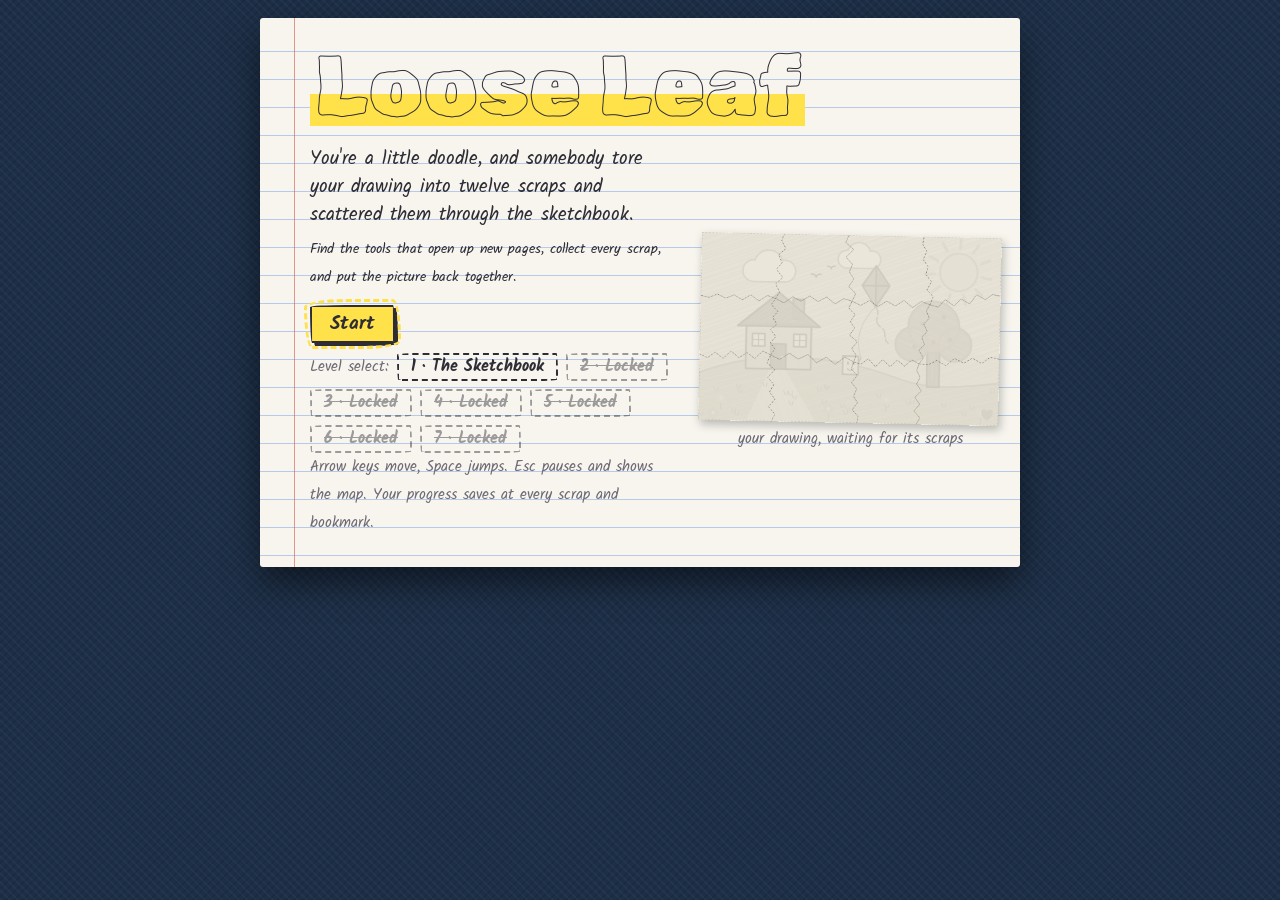
<file: index.html>
<!DOCTYPE html>
<html lang="en">
<head>
<meta charset="utf-8">
<meta name="viewport" content="width=device-width, initial-scale=1, viewport-fit=cover">
<style>:root{color-scheme:light;padding-top:env(safe-area-inset-top,0px);padding-bottom:env(safe-area-inset-bottom,0px)}body{margin:0;font:14px system-ui,-apple-system,sans-serif}img{max-width:100%}[hidden]{display:none!important}</style>
<title>Loose Leaf</title>
<meta name="claude:viewport-fit-sides" content="cover">
<link rel="preconnect" href="https://fonts.googleapis.com">
<link rel="preconnect" href="https://fonts.gstatic.com" crossorigin>
<link rel="stylesheet" href="https://fonts.googleapis.com/css2?family=Kalam:wght@400;700&family=Rubik+Scribble&display=swap">
<style>
/* Layout: a sketchbook lying open on its cloth cover. HUD strip on top, the spiral-bound page (the game) in the middle,
   chunky eraser-and-pencil buttons below it on phones or beside it in landscape. One committed look in every theme. */
:root {
  --cover: #1d2f47;
  --cover-hi: #2b4566;
  --cover-lo: #111d2e;
  --paper: #f7f5ee;
  --paper-2: #ebe6d8;
  --rule: #b5cbe9;
  --graphite: #2e2d35;
  --graphite-2: #6c6a74;
  --ink: #3566cf;
  --red: #d4473d;
  --hilite: #ffe14a;
  --eraser: #f4a3b9;
  --wood: #f2d58a;
  --f-display: "Rubik Scribble", "Kalam", "Comic Sans MS", "Chalkboard SE", cursive;
  --f-body: "Kalam", "Comic Sans MS", "Chalkboard SE", "Segoe Print", cursive;
  color-scheme: dark;
}
*, *::before, *::after { box-sizing: border-box; }
html, body { height: 100%; }
body {
  margin: 0;
  background-color: var(--cover);
  background-image:
    repeating-linear-gradient(45deg, rgba(255, 255, 255, .028) 0 2px, transparent 2px 6px),
    repeating-linear-gradient(-45deg, rgba(0, 0, 0, .09) 0 2px, transparent 2px 6px);
  color: var(--paper);
  font-family: var(--f-body);
  overflow: hidden;
  -webkit-tap-highlight-color: transparent;
  touch-action: manipulation;
}
button { font: inherit; color: inherit; }
:focus-visible { outline: 3px dashed var(--hilite); outline-offset: 3px; }

#app {
  height: 100%;
  display: flex;
  flex-direction: column;
  gap: 10px;
  padding-left: max(16px, env(safe-area-inset-left, 0px));
  padding-right: max(16px, env(safe-area-inset-right, 0px));
  padding-block: 8px;
  user-select: none;
  -webkit-user-select: none;
}

/* ---------- HUD ---------- */
.hud { display: flex; align-items: center; gap: 10px; min-height: 40px; }
.hearts { display: flex; gap: 1px; flex: none; }
.hearts svg { width: 23px; height: 21px; display: block; }
.scrapbox {
  display: flex; align-items: center; gap: 6px; flex: none;
  font-weight: 700; font-size: 18px; font-variant-numeric: tabular-nums;
}
.scrapbox canvas { width: 46px; height: 29px; display: block; border-radius: 1px; box-shadow: 0 0 0 1.5px var(--paper), 0 2px 4px rgba(0, 0, 0, .4); }
.where { flex: 1; min-width: 0; text-align: center; font-size: 17px; opacity: .85; white-space: nowrap; overflow: hidden; text-overflow: ellipsis; }
.chip {
  flex: none; font-size: 14px; font-weight: 700; padding: 1px 9px; border-radius: 999px; line-height: 1.5;
  background: var(--ink); color: #fff; border: 2px solid rgba(255, 255, 255, .55);
}
.chip.back { background: var(--red); }
.pausebtn {
  flex: none; margin-left: auto; display: inline-flex; align-items: center; justify-content: center; gap: 6px;
  min-height: 40px; min-width: 44px; padding: 2px 15px 2px 11px; cursor: pointer;
  background: var(--paper); color: var(--graphite); border: 2px solid var(--graphite);
  font-size: 17px; font-weight: 700; line-height: 1;
  border-radius: 255px 15px 225px 15px / 15px 225px 15px 255px;
  box-shadow: 0 3px 0 rgba(0, 0, 0, .5);
  touch-action: manipulation;
}
.pausebtn svg { width: 19px; height: 19px; display: block; fill: currentColor; }
.pausebtn:hover { background: #fff; }
.pausebtn:active { transform: translateY(2px); box-shadow: 0 1px 0 rgba(0, 0, 0, .5); }
.chip .chiplong { display: inline; }

/* ---------- stage ---------- */
.stage { flex: 1; min-height: 0; display: grid; gap: 14px; }
#app.m-desk .stage { grid-template-areas: "page"; place-content: center; }
#app.m-stack .stage {
  grid-template-columns: 1fr 1fr; grid-template-rows: minmax(0, .45fr) auto 1fr auto;
  grid-template-areas: ". ." "page page" "tip tip" "padl padr";
  gap: 8px 0;
}
.sideways { display: none; grid-area: tip; margin: 0; align-self: start; justify-self: center; text-align: center; font-size: 15px; opacity: .7; padding-top: 8px; }
#app.m-stack .sideways { display: block; }
#app.m-stack .page { align-self: center; }
#app.m-stack .tb { --tb: clamp(50px, 15vw, 64px); }
#app.m-stack .tb-dir { --tb: clamp(54px, 16.5vw, 72px); }
#app.m-stack .tb-jump { --tb: clamp(64px, 19.5vw, 86px); }
#app.m-stack .padr { gap: 8px; }
#app.m-side .stage {
  grid-template-columns: 1fr auto 1fr; grid-template-areas: "padl page padr"; align-items: center;
}
.page {
  grid-area: page; justify-self: center; align-self: start; position: relative;
  background: var(--paper); padding-top: 14px; border-radius: 3px;
  box-shadow: 0 1px 0 rgba(255, 255, 255, .5) inset, 0 14px 30px rgba(0, 0, 0, .45), 0 2px 0 var(--paper-2);
}
#app.m-side .page, #app.m-desk .page { align-self: center; }
.page::before {
  content: ""; position: absolute; left: 12px; right: 12px; top: 4px; height: 6px;
  background: radial-gradient(circle at 9px 3px, var(--cover-lo) 0 2.4px, transparent 2.9px) 0 0 / 18px 6px repeat-x;
}
.rings {
  position: absolute; left: 12px; right: 12px; top: -10px; height: 19px; pointer-events: none;
  background: repeating-linear-gradient(90deg, transparent 0 6px, #8f949c 6px 7.5px, #f1f2f4 7.5px 9.5px, #a3a8b0 9.5px 11.5px, transparent 11.5px 18px);
  -webkit-mask: linear-gradient(#000, #000); mask: linear-gradient(#000, #000);
  border-radius: 4px;
}
#screen { display: block; touch-action: none; }

/* ---------- touch pads ---------- */
.pad { display: none; touch-action: none; }
#app.m-stack .pad, #app.m-side .pad { display: grid; }
.padl { grid-area: padl; align-self: end; justify-self: start; padding-bottom: 6px; }
.padr {
  grid-area: padr; align-self: end; justify-self: end; padding-bottom: 6px;
  grid-template-columns: auto auto; grid-template-areas: "flip dash" "erase jump";
  gap: 10px 10px; align-items: center; justify-items: center;
}
#app.m-side .padl, #app.m-side .padr { justify-self: center; }
.dpad { display: grid; grid-template-columns: auto auto; grid-template-areas: "l r" "d d"; gap: 8px 10px; touch-action: none; justify-items: center; }
.dpad .tb-dir[data-dir="-1"] { grid-area: l; }
.dpad .tb-dir[data-dir="1"] { grid-area: r; }
.dpad .tb-down { grid-area: d; --tb: 46px; }
#app.m-stack .dpad .tb-down { --tb: clamp(40px, 12vw, 52px); }
.tb.dim { opacity: .35; }
.tb {
  --tb: 56px;
  width: var(--tb); height: var(--tb); padding: 0; cursor: pointer;
  border-radius: 50%; border: 2.5px solid var(--graphite);
  background: var(--paper); color: var(--graphite);
  display: grid; place-items: center; align-content: center; gap: 1px;
  font-weight: 700; font-size: 13px; line-height: 1;
  box-shadow: 0 4px 0 rgba(0, 0, 0, .5);
  touch-action: none; -webkit-touch-callout: none; user-select: none; -webkit-user-select: none;
}
.tb svg { width: 25px; height: 25px; display: block; pointer-events: none; }
.tb span { pointer-events: none; }
.tb.on { transform: translateY(3px); box-shadow: 0 1px 0 rgba(0, 0, 0, .5); filter: brightness(.92); }
.tb.locked { visibility: hidden; }
.tb-dir { --tb: 62px; }
.tb-jump { --tb: 74px; grid-area: jump; background: var(--hilite); font-size: 15px; }
.tb-jump svg { width: 32px; height: 32px; }
.tb-erase { grid-area: erase; background: var(--eraser); }
.tb-jump .ic-draw, .tb-jump .lb-draw, .tb-jump .ic-glide, .tb-jump .lb-glide,
.tb-jump.drawmode .ic-jump, .tb-jump.drawmode .lb-jump, .tb-jump.glidemode .ic-jump, .tb-jump.glidemode .lb-jump { display: none; }
.tb-jump.drawmode .ic-draw, .tb-jump.drawmode .lb-draw, .tb-jump.glidemode .ic-glide, .tb-jump.glidemode .lb-glide { display: block; }
.tb-jump.glidemode { background: #cfe3ff; }
.tb-jump.drawmode { background: var(--wood); }
.tb-dash { grid-area: dash; background: #a9c2f5; }
.tb-dash .ic-mag, .tb-dash .lb-mag, .tb-dash.magmode .ic-dash, .tb-dash.magmode .lb-dash { display: none; }
.tb-dash.magmode .ic-mag, .tb-dash.magmode .lb-mag { display: block; }
.tb-dash.magmode { background: #ffc9c2; }
.tb-flip { grid-area: flip; background: linear-gradient(135deg, #a9c2f5 0 50%, #f3aaa2 50% 100%); }

/* ---------- keyboard legend (desktop) ---------- */
.keys { display: none; justify-content: center; flex-wrap: wrap; gap: 6px 16px; font-size: 15px; opacity: .9; }
#app.m-desk .keys { display: flex; }
.keys span { white-space: nowrap; }
.keys span.dim { opacity: .38; }
kbd {
  font-family: var(--f-body); font-weight: 700; font-size: 13px; display: inline-block; min-width: 1.6em; text-align: center;
  padding: 0 5px; margin-right: 3px; border-radius: 4px; background: var(--paper); color: var(--graphite); box-shadow: 0 2px 0 rgba(0, 0, 0, .45);
}

/* ---------- toasts inside the page ---------- */
.toasts { position: absolute; left: 0; right: 0; top: 22px; display: grid; justify-items: center; gap: 6px; pointer-events: none; }
.toast {
  display: flex; align-items: center; gap: 10px; max-width: calc(100% - 24px);
  background: #fffef8; color: var(--graphite); border: 2px solid var(--graphite);
  padding: 4px 12px; font-size: 16px; font-weight: 700;
  border-radius: 255px 15px 225px 15px / 15px 225px 15px 255px;
  box-shadow: 3px 4px 0 rgba(0, 0, 0, .25);
  animation: toastIn .25s ease-out both;
}
.toast canvas { width: 62px; height: 39px; flex: none; }
.toast.out { animation: toastOut .3s ease-in forwards; }
@keyframes toastIn { from { transform: translateY(-12px) rotate(-2deg); opacity: 0; } to { transform: none; opacity: 1; } }
@keyframes toastOut { to { transform: translateY(-10px); opacity: 0; } }

/* ---------- sheets (title, menu, ending) ---------- */
.sheet {
  position: fixed; inset: 0; z-index: 30; overflow-y: auto; overscroll-behavior: contain;
  background-color: var(--cover);
  background-image:
    repeating-linear-gradient(45deg, rgba(255, 255, 255, .028) 0 2px, transparent 2px 6px),
    repeating-linear-gradient(-45deg, rgba(0, 0, 0, .09) 0 2px, transparent 2px 6px);
  padding: calc(env(safe-area-inset-top, 0px) + 18px) max(16px, env(safe-area-inset-right, 0px)) calc(env(safe-area-inset-bottom, 0px) + 18px) max(16px, env(safe-area-inset-left, 0px));
  display: grid; justify-items: center; align-content: start;
}
.sheet[hidden], .modal[hidden] { display: none !important; }
.leaf {
  position: relative; width: 100%; max-width: 760px; color: var(--graphite);
  background-color: var(--paper);
  background-image:
    linear-gradient(90deg, transparent 0 34px, rgba(212, 71, 61, .55) 34px 35.5px, transparent 35.5px),
    repeating-linear-gradient(to bottom, transparent 0 27px, var(--rule) 27px 28px);
  background-position: 0 6px;
  padding: 20px 20px 24px 50px; border-radius: 3px;
  box-shadow: 0 16px 34px rgba(0, 0, 0, .5);
  line-height: 28px;
  user-select: text; -webkit-user-select: text;
}
.leaf h1, .leaf h2, .leaf h3 { margin: 0; line-height: 1.15; text-wrap: balance; }
.leaf p { margin: 0 0 6px; max-width: 62ch; }
.logo {
  font-family: var(--f-display); font-weight: 400; font-size: clamp(46px, 11vw, 84px); line-height: 1; color: var(--graphite);
  letter-spacing: .01em; margin: 6px 0 8px;
}
.logo span { background: linear-gradient(transparent 58%, var(--hilite) 58% 90%, transparent 90%); padding: 0 .06em; }
.lede { font-size: 19px; }
.titlegrid { display: grid; grid-template-columns: minmax(0, 1fr) minmax(0, 300px); gap: 8px 26px; align-items: center; margin-top: 10px; }
.titlegrid canvas { width: 100%; height: auto; aspect-ratio: 240 / 150; max-width: 100%; display: block; transform: rotate(1.2deg); box-shadow: 2px 4px 10px rgba(0, 0, 0, .25); }
.picnote { font-size: 15px; color: var(--graphite-2); text-align: center; margin-top: 2px; }
.row { display: flex; flex-wrap: wrap; gap: 12px; align-items: center; margin-top: 14px; }
.btn {
  border: 2.5px solid var(--graphite); background: #fff; color: var(--graphite); cursor: pointer;
  font-size: 19px; font-weight: 700; padding: 3px 18px; line-height: 1.5;
  border-radius: 255px 15px 225px 15px / 15px 225px 15px 255px;
  box-shadow: 3px 3px 0 var(--graphite);
}
.btn:active { transform: translate(2px, 2px); box-shadow: 1px 1px 0 var(--graphite); }
.btn.primary { background: var(--hilite); }
.btn.quiet { box-shadow: none; border-style: dashed; background: transparent; }
.btn.danger { background: #ffd9d4; }
.btn[hidden] { display: none; }
.small { font-size: 15px; color: var(--graphite-2); }
.menuhead { display: flex; align-items: center; gap: 12px; flex-wrap: wrap; margin-bottom: 10px; }
.menuhead h2 { font-size: 30px; margin-right: auto; }
.leaf h3 { font-size: 20px; margin-bottom: 6px; }
.menugrid { display: grid; grid-template-columns: minmax(0, 240px) minmax(0, 1fr); gap: 14px 26px; margin-top: 10px; }
.menugrid > * { min-width: 0; }
#mapCanvas, #menuPic { width: 100%; height: auto; display: block; }
#mapCanvas { aspect-ratio: 80 / 36; border: 2px solid var(--graphite); background: #e9e5d8; border-radius: 2px; box-shadow: 2px 3px 0 rgba(46, 45, 53, .18); }
#menuPic { aspect-ratio: 240 / 150; }
.maplegend { list-style: none; margin: 4px 0 0; padding: 0; display: flex; flex-wrap: wrap; gap: 0 18px; font-size: 15px; color: var(--graphite-2); }
.maplegend li { display: inline-flex; align-items: center; gap: 6px; white-space: nowrap; }
.maplegend i { display: inline-block; flex: none; }
.lg-you { width: 10px; height: 12px; background: var(--hilite); border: 1.5px solid var(--graphite); box-shadow: 0 0 0 2px rgba(212, 71, 61, .55); }
.lg-scrap { width: 10px; height: 10px; background: #fff; border: 1.5px solid var(--graphite); box-shadow: 0 0 0 3px rgba(255, 225, 74, .85); }
.lg-power { width: 14px; height: 14px; border-radius: 50%; background: radial-gradient(circle, var(--eraser) 0 3px, rgba(255, 225, 74, .85) 3.5px); }
.lg-book { width: 6px; height: 13px; background: var(--red); clip-path: polygon(0 0, 100% 0, 100% 100%, 50% 75%, 0 100%); }
.lg-unseen { width: 16px; height: 11px; border: 1.5px dashed rgba(46, 45, 53, .45); }
.toggles { display: flex; flex-wrap: wrap; gap: 10px; }
.nowplaying { margin: 6px 0 0; min-height: 28px; }
.nowplaying i { font-style: normal; color: var(--graphite); }
.switch[aria-pressed="true"] { background: #d7f0c6; }
.switch[aria-pressed="false"] { background: #fff; }
.howto { columns: 2 220px; column-gap: 26px; margin: 4px 0 0; padding: 0; list-style: none; font-size: 16px; }
.howto li { break-inside: avoid; }
.howto li.dim { opacity: .42; }
.howto b { font-weight: 700; }
.endpic { width: 100%; max-width: 560px; height: auto; aspect-ratio: 240 / 150; display: block; margin: 8px auto; transform: rotate(-1deg); box-shadow: 3px 6px 16px rgba(0, 0, 0, .25); }
.stats { display: flex; gap: 22px; flex-wrap: wrap; font-size: 18px; font-variant-numeric: tabular-nums; }

/* ---------- power-up card ---------- */
.modal {
  position: fixed; inset: 0; z-index: 40; display: grid; place-items: center;
  background: rgba(10, 18, 30, .55);
  padding: calc(env(safe-area-inset-top, 0px) + 16px) max(16px, env(safe-area-inset-right, 0px)) calc(env(safe-area-inset-bottom, 0px) + 16px) max(16px, env(safe-area-inset-left, 0px));
}
.card {
  position: relative; width: 100%; max-width: 400px; color: var(--graphite);
  background: #fffbe0; padding: 22px 22px 18px; transform: rotate(-1.2deg);
  box-shadow: 0 18px 36px rgba(0, 0, 0, .5); border-radius: 2px; line-height: 1.45;
  animation: cardIn .35s cubic-bezier(.2, .9, .3, 1.3) both;
}
.card::before {
  content: ""; position: absolute; top: -12px; left: 50%; width: 96px; height: 26px; transform: translateX(-50%) rotate(2deg);
  background: rgba(240, 225, 170, .85); box-shadow: 0 1px 2px rgba(0, 0, 0, .15);
}
@keyframes cardIn { from { transform: scale(.7) rotate(-8deg); opacity: 0; } to { transform: rotate(-1.2deg); opacity: 1; } }
.card .found { font-size: 15px; letter-spacing: .08em; text-transform: uppercase; color: var(--graphite-2); }
.card h2 { font-size: 32px; margin: 0 0 6px; line-height: 1.1; }
.card canvas { width: 76px; height: 76px; float: right; margin: -4px -4px 4px 10px; }
.card p { margin: 0 0 10px; font-size: 18px; }
.card .keyline { font-size: 16px; }
.card .btn { margin-top: 4px; }

@media (max-width: 560px) {
  .where { display: none; }
  .titlegrid, .menugrid { grid-template-columns: 1fr; }
  .menugrid #menuPic { max-width: 260px; }
  .pausebtn { padding: 2px 9px; }
  .pausebtn span, .chip .chiplong { display: none; }
  .leaf { padding-left: 40px; background-image:
    linear-gradient(90deg, transparent 0 26px, rgba(212, 71, 61, .55) 26px 27.5px, transparent 27.5px),
    repeating-linear-gradient(to bottom, transparent 0 27px, var(--rule) 27px 28px); }
}
@media (prefers-reduced-motion: reduce) {
  .toast, .card { animation: none; }
}
.chapters { gap: 8px; margin-top: 10px; }
.chapters .btn { font-size: 16px; padding: 0 12px; }
.chapters .btn.locked { opacity: .45; cursor: not-allowed; text-decoration: line-through; text-decoration-thickness: 1px; }

/* the final page: every drawing together */
.gallery { display: flex; flex-wrap: wrap; gap: 8px; justify-content: center; margin: 4px 0 12px; }
.gallery canvas { width: 78px; height: 48.75px; border: 1.5px solid var(--graphite, #2e2d35); border-radius: 3px; background: #fff; transform: rotate(var(--r, 0deg)); box-shadow: 2px 3px 0 rgba(0,0,0,.12); }
.gallery[hidden] { display: none; }

/* keep the erase-everything button a little apart from the safe ones */
.btn.restart { margin-top: 14px; }

</style>

</head>
<body>
<div id="app" class="m-desk">
  <header class="hud">
    <div class="hearts" id="hearts" role="img" aria-label="Health"></div>
    <div class="scrapbox" title="Scraps found">
      <canvas id="thumb" width="92" height="58" aria-hidden="true"></canvas>
      <span id="scrapTxt">0 / 12</span>
    </div>
    <div class="where" id="where"></div>
    <span class="chip" id="layerChip" hidden>Front</span>
    <button class="pausebtn" id="btnPause" aria-label="Pause and show the map" title="Pause and show the map (Esc)">
      <svg viewBox="0 0 20 20" aria-hidden="true"><rect x="4.6" y="3.6" width="3.8" height="12.8" rx="1.1"/><rect x="11.6" y="3.6" width="3.8" height="12.8" rx="1.1"/></svg>
      <span>Pause</span>
    </button>
  </header>

  <main class="stage">
    <div class="pad padl" id="padL">
      <div class="dpad" id="dpad">
        <button class="tb tb-dir" data-dir="-1" aria-label="Move left" tabindex="-1">
          <svg viewBox="0 0 28 28" fill="none" stroke="currentColor" stroke-width="3.2" stroke-linecap="round" stroke-linejoin="round"><path d="M18 5.5 L8.5 14.2 L18.4 22.6"/></svg>
        </button>
        <button class="tb tb-dir" data-dir="1" aria-label="Move right" tabindex="-1">
          <svg viewBox="0 0 28 28" fill="none" stroke="currentColor" stroke-width="3.2" stroke-linecap="round" stroke-linejoin="round"><path d="M10 5.5 L19.5 13.8 L9.6 22.6"/></svg>
        </button>
        <button class="tb tb-dir tb-down dim" data-dir="0" aria-label="Drop down through a ledge" tabindex="-1">
          <svg viewBox="0 0 28 28" fill="none" stroke="currentColor" stroke-width="3.2" stroke-linecap="round" stroke-linejoin="round"><path d="M5.5 10 L14 19.5 L22.5 10"/><path d="M5 23.5 H23" stroke-width="2.2" stroke-dasharray="3 3"/></svg>
        </button>
      </div>
    </div>

    <div class="page" id="page">
      <div class="rings"></div>
      <canvas id="screen" aria-label="Loose Leaf game screen"></canvas>
      <div class="toasts" id="toasts" aria-live="polite"></div>
    </div>

    <p class="sideways" id="sideways">Turn your phone sideways for a bigger page.</p>

    <div class="pad padr" id="padR">
      <button class="tb tb-flip locked" data-act="flip" tabindex="-1" aria-label="Flip the page">
        <svg viewBox="0 0 28 28" fill="none" stroke="currentColor" stroke-width="2.4" stroke-linejoin="round" stroke-linecap="round"><path d="M6 4.5 H17.5 L23 10 V23.5 H6 Z" fill="#fff"/><path d="M17.5 4.5 V10 H23" fill="#f3aaa2"/></svg>
        <span>Flip</span>
      </button>
      <button class="tb tb-dash locked" data-act="dash" tabindex="-1" aria-label="Ink dash">
        <svg class="ic-dash" viewBox="0 0 28 28" fill="none" stroke="currentColor" stroke-width="2.6" stroke-linecap="round"><path d="M3 9.5 H13 M2.5 14.5 H16 M3.5 19.5 H12"/><path d="M19 9 C24.5 11 25.5 18 19.5 20.5 C17 18 17 12 19 9 Z" fill="#23315e" stroke-linejoin="round"/></svg>
        <svg class="ic-mag" viewBox="0 0 28 28" fill="none"><path d="M8 4 V14 A6 6 0 0 0 20 14 V4" stroke="currentColor" stroke-width="7.4"/><path d="M8 9 V14 A6 6 0 0 0 20 14 V9" stroke="#d64538" stroke-width="4.4"/><path d="M8 5 V9 M20 5 V9" stroke="#e8ebf0" stroke-width="4.4"/></svg>
        <span class="lb-dash">Dash</span><span class="lb-mag">Zip</span>
      </button>
      <button class="tb tb-erase locked" data-act="erase" tabindex="-1" aria-label="Erase">
        <svg viewBox="0 0 28 28" fill="none" stroke="currentColor" stroke-width="2.3" stroke-linejoin="round"><g transform="rotate(-24 14 14)"><rect x="4" y="9" width="20" height="10.5" rx="2" fill="#fff"/><path d="M12.5 9 V19.5" /><rect x="4" y="9" width="8.5" height="10.5" rx="2" fill="#5d86de"/></g></svg>
        <span>Erase</span>
      </button>
      <button class="tb tb-jump" data-act="jump" tabindex="-1" aria-label="Jump">
        <svg class="ic-jump" viewBox="0 0 28 28" fill="none" stroke="currentColor" stroke-width="3.2" stroke-linecap="round" stroke-linejoin="round"><path d="M14 23 V7 M7 13.5 L14 6.2 L21 13.5"/></svg>
        <svg class="ic-draw" viewBox="0 0 28 28" fill="none" stroke="currentColor" stroke-width="2.3" stroke-linejoin="round" stroke-linecap="round"><path d="M4.5 23.5 L6.5 17.5 L18.5 5.5 L22.5 9.5 L10.5 21.5 Z" fill="#ffe14a"/><path d="M6.5 17.5 L10.5 21.5 M16.3 7.7 L20.3 11.7"/><path d="M4.5 23.5 L7.8 22.4 L5.6 20.2 Z" fill="currentColor"/></svg>
        <svg class="ic-glide" viewBox="0 0 28 28" fill="none" stroke="currentColor" stroke-width="2" stroke-linejoin="round"><path d="M25 9 L3 5 L10 12 Z" fill="#fff"/><path d="M25 9 L10 12 L6 19 Z" fill="#d9dcef"/><path d="M5 23 H15 M9 26 H19" stroke-linecap="round" stroke-width="1.6"/></svg>
        <span class="lb-jump">Jump</span><span class="lb-draw">Draw</span><span class="lb-glide">Glide</span>
      </button>
    </div>
  </main>

  <footer class="keys" id="keys"></footer>
</div>

<section class="sheet" id="sheetTitle">
  <div class="leaf">
    <h1 class="logo"><span>Loose Leaf</span></h1>
    <div class="titlegrid">
      <div>
        <p class="lede">You're a little doodle, and somebody tore your drawing into twelve scraps and scattered them through the sketchbook.</p>
        <p>Find the tools that open up new pages, collect every scrap, and put the picture back together.</p>
        <div class="row">
          <button class="btn primary" id="btnPlay">Start</button>
          <button class="btn" id="btnNew" hidden>New game</button>
        </div>
        <div class="row chapters" id="chapters">
          <span class="small">Level select:</span>
        </div>
        <p class="small" id="titleHint"></p>
      </div>
      <figure style="margin:0">
        <canvas id="titlePic" width="480" height="300" aria-label="Your drawing so far"></canvas>
        <figcaption class="picnote" id="titlePicNote">0 of 12 scraps</figcaption>
      </figure>
    </div>
  </div>
</section>

<section class="sheet" id="sheetMenu" hidden>
  <div class="leaf">
    <div class="menuhead">
      <h2>Paused</h2>
      <button class="btn primary" id="btnResume">Resume</button>
    </div>
    <h3 id="mapTitle">Map</h3>
    <canvas id="mapCanvas" aria-label="Map of the rooms you've visited"></canvas>
    <ul class="maplegend">
      <li><i class="lg-you"></i>You</li>
      <li><i class="lg-scrap"></i>Scrap still out there</li>
      <li><i class="lg-power"></i>Tool</li>
      <li><i class="lg-book"></i>Bookmark</li>
      <li><i class="lg-unseen"></i>Not visited yet</li>
    </ul>
    <div class="menugrid">
      <div>
        <h3>The drawing</h3>
        <canvas id="menuPic" width="480" height="300" aria-label="Your drawing so far"></canvas>
        <p class="small" id="menuPicNote"></p>
      </div>
      <div>
        <h3>Settings</h3>
        <div class="toggles">
          <button class="btn switch" id="tglMusic" aria-pressed="true">Music: on</button>
          <button class="btn switch" id="tglSound" aria-pressed="true">Sound effects: on</button>
        </div>
        <p class="small nowplaying" id="nowPlaying"></p>
        <div class="row">
          <button class="btn" id="btnBookmark">Back to last bookmark</button>
          <button class="btn" id="btnWorldStart">Back to the start of this world</button>
          <button class="btn danger restart" id="btnRestart">Start over</button>
        </div>
      </div>
    </div>
    <h3 style="margin-top:14px">Controls</h3>
    <ul class="howto" id="howto"></ul>
  </div>
</section>

<section class="sheet" id="sheetEnd" hidden>
  <div class="leaf">
    <h2 style="font-size:34px" id="endTitle">The drawing is whole again.</h2>
    <p class="lede" id="endLede">All twelve scraps are back where they belong.</p>
    <canvas class="endpic" id="endPic" width="720" height="450" aria-label="The finished drawing"></canvas>
    <div class="gallery" id="endGallery" hidden></div>
    <div class="stats" id="stats"></div>
    <div class="row">
      <button class="btn primary" id="btnNext">Turn the page: World 2</button>
      <button class="btn primary" id="btnAgain" hidden>Back to the title page</button>
      <button class="btn" id="btnLook">Keep exploring</button>
    </div>
  </div>
</section>

<div class="modal" id="modalPower" hidden>
  <div class="card" role="dialog" aria-modal="true" aria-labelledby="pwName">
    <canvas id="pwIcon" width="152" height="152" aria-hidden="true"></canvas>
    <div class="found">You found</div>
    <h2 id="pwName">The Eraser</h2>
    <p id="pwHow"></p>
    <p class="keyline" id="pwKeys"></p>
    <button class="btn primary" id="btnGotIt">Got it</button>
  </div>
</div>

<script>
'use strict';
/* ===== Loose Leaf: game core (no DOM). Shared by the page and the test harness. ===== */
const T = 16, RW = 20, RH = 12;
const PH = {
  G: 0.32, MAXFALL: 5.5, RUN: 1.55, ACC: 0.3, DEC: 0.38, AIRACC: 0.22, AIRDEC: 0.1,
  JUMP: 5.2, JUMPCUT: -1.8, COYOTE: 6, BUFFER: 7,
  DASH_V: 4.6, DASH_T: 13, DASH_CD: 22,
  PLAT_W: 40, PLAT_T: 270,
  ERASE_T: 9, ERASE_CD: 18, ERASE_W: 14, ERASE_H: 12,
  INV: 70, KB: 14, MAXHP: 4,
  PW: 12, PHT: 14,
  // sticky tape
  CLING_SLIDE: 0.45, CLING_GRACE: 8, WALL_COYOTE: 6,
  WJ_VY: 5.2, WJ_VX: 2.3, WJ_KICK: 9, CLIMB_VY: 4.7, CLIMB_VX: 1.0, CLIMB_KICK: 5,
  // paper airplane and updrafts
  GLIDE_G: 0.1, GLIDE_FALL: 0.8, GLIDE_RUN: 2.1, GLIDE_ACC: 0.14,
  WIND_LIFT: 0.55, WIND_MAX: 2.4, WIND_SOFT: 0.06,
  // fridge magnet and ice
  ZIP_V: 5.5, ZIP_R: 96, ZIP_T: 40, BOLT_CD: 18, ICE_ACC: 0.06, ICE_DEC: 0.02,
  // spring shoes: jump again within BOUNCE_WIN ticks of landing to bounce one level higher
  BOUNCE: [5.2, 6.6, 8.2], BOUNCE_WIN: 12,
  // downpours push you down at this speed unless you have the umbrella
  RAIN_V: 2.6,
};
const TL = { EMPTY: 0, SOLID: 1, ONEWAY: 2, SPIKE: 3, SCRIBBLE: 4, PERF: 5, LA: 6, LB: 7, GLOSS: 8, WIND: 9, PO: 10, PG: 11, PV: 12, ICE: 13, RAIN: 14 };
const CHAR_TILE = { '#': 1, '=': 2, '^': 3, 'S': 4, 'P': 5, 'A': 6, 'B': 7, 'G': 8, 'W': 9, 'O': 10, 'N': 11, 'V': 12, 'I': 13, 'R': 14 };
const POT_OF = { '1': 1, '2': 2, '3': 3 };
const DOOR_CH = 'qruvwxyzgj'; // story door letters (World 5)
const POWER_OF = { e: 'erase', p: 'pencil', d: 'dash', f: 'flip', t: 'tape', a: 'plane', b: 'brush', n: 'magnet', l: 'card', s: 'spring', i: 'umbrella' };
const ALL_POWERS = ['erase', 'pencil', 'dash', 'flip', 'tape', 'plane', 'brush', 'magnet', 'card', 'spring', 'umbrella'];

/* Map legend
   #  solid paper stack      =  ruled line (stand on it, jump up through it)
   ^  ink thorns (hazard)    S  scribble wall (eraser)      P  perforated wall (ink dash)
   A  blue ink block (solid on the front of the page)       B  red pencil block (solid on the back)
   G  glossy plastic (solid, but tape will not stick)          W  updraft from a desk fan (lifts a gliding airplane)
   *  paper scrap   k  bookmark   @  start   e p d f t a  powers   c crawler   o bobbing blot   h drifting blot */
const ROOMS = [
  { id: 'margin', name: 'The Margin', paper: 'ruled', cx: 0, cy: 1, cw: 1, ch: 1, map: [
    '######..############',
    '#..................#',
    '#..................#',
    '#...............*..#',
    '#.............####.#',
    '#..................#',
    '#..................#',
    '#..........*........',
    '#.........###.......',
    '#......@............',
    '#....###############',
    '#....###############',
  ] },
  { id: 'hall', name: 'Ruled Hall', paper: 'ruled', cx: 1, cy: 1, cw: 1, ch: 1, map: [
    '####################',
    '#...................',
    '#...................',
    '#...............####',
    '#..................#',
    '#...........*......#',
    '#..........o##.....#',
    '...................#',
    '.........##........#',
    '..................c#',
    '####....############',
    '####....############',
  ] },
  { id: 'cellar', name: 'Scribble Cellar', paper: 'graph', cx: 0, cy: 2, cw: 1, ch: 1, map: [
    '#..==###############',
    '#....#..........P..#',
    '#==..#..........P.*#',
    '#....#.....#########',
    '#..==#.....S...S...#',
    '#....#.....S.*.S...#',
    '#==..#....#######..#',
    '#....#............S.',
    '#..==..##.........S.',
    '#............c....S.',
    '####################',
    '####################',
  ] },
  { id: 'nook', name: 'Eraser Nook', paper: 'dots', cx: 1, cy: 2, cw: 1, ch: 1, map: [
    '####==..############',
    '#..................#',
    '#.....==...........#',
    '#.........*........#',
    '#...==...####......#',
    '#..................#',
    '#.....==...........#',
    '..................S.',
    '....==............S.',
    '..k...........e...S.',
    '####################',
    '####################',
  ] },
  { id: 'tower', name: 'Spiral Tower', paper: 'ruled', cx: 2, cy: 1, cw: 1, ch: 2, map: [
    '####################',
    '...................#',
    '...................#',
    '####...............#',
    '#..................#',
    '#..................#',
    '#......####.........',
    '#...................',
    '#...................',
    '#..............#####',
    '#*.................#',
    '###................#',
    '#...........####...#',
    '#........h.........#',
    '#..................#',
    '#....####..........#',
    '#..................#',
    '#..................#',
    '#...........####...#',
    '...................P',
    '...................P',
    '..p..k.............P',
    '####################',
    '####################',
  ] },
  { id: 'gallery', name: 'Sketch Gallery', paper: 'blank', cx: 3, cy: 1, cw: 1, ch: 1, map: [
    '#########....#######',
    '#........==........#',
    '#..................#',
    '#..........==......#',
    '#.d................#',
    '####.....==........#',
    '...............#####',
    '...........==..P...#',
    '........k.c....P..*#',
    '#####...############',
    '#####...############',
    '#####=..############',
  ] },
  { id: 'inkwell', name: 'Ink Well', paper: 'graph', cx: 3, cy: 2, cw: 1, ch: 1, map: [
    '#####..=############',
    '#.......############',
    '#....=..############',
    '#.......############',
    '#......=############',
    '#.......############',
    '#....=..############',
    '...................#',
    '.......=...........#',
    '..................*#',
    '########^^^^^^^^####',
    '####################',
  ] },
  { id: 'lookout', name: 'Dog-Ear Lookout', paper: 'dots', cx: 3, cy: 0, cw: 1, ch: 1, map: [
    '####################',
    '#..................#',
    '.A.................#',
    '.A.................#',
    '###................#',
    '#....BB............#',
    '#..................#',
    '####...........#####',
    '#..A..BB.......P...#',
    '#*.A.........k.P..f#',
    '#########....#######',
    '#########..==#######',
  ] },
  { id: 'rooftops', name: 'Folded Rooftops', paper: 'ruled', cx: 1, cy: 0, cw: 2, ch: 1, map: [
    '########################################',
    '#...............P......................#',
    '................P.......................',
    '....*...........P....................k..',
    '#######.........P...................####',
    '#...............P......................#',
    '#...............P......................#',
    '#...............P.............AAAA.....#',
    '#..........####.P.AAA...BBB............#',
    '#...............P......................#',
    '#^^^^^^^^^^^^^^^^^^^^^^^^^^^^^^^^^^^^^^#',
    '########################################',
  ] },
  { id: 'attic', name: 'Doodle Attic', paper: 'kraft', cx: 0, cy: 0, cw: 1, ch: 1, map: [
    '####################',
    '#..................#',
    '#.*.................',
    '####................',
    '#...............####',
    '#......BB..........#',
    '#..........BB......#',
    '#.........h........#',
    '#..................#',
    '#..................#',
    '######..############',
    '######..############',
  ] },
];

const ROOMS2 = [
  { id: 'desk', name: 'Desk Corner', paper: 'wood', cx: 1, cy: 1, cw: 1, ch: 1, map: [
    '####################',
    '#..................#',
    '#..................#',
    '#..............*...#',
    '#.............####.#',
    '#..................#',
    '#..................#',
    '#.........===......#',
    '....................',
    '......k..@..........',
    '##..################',
    '##..################',
  ] },
  { id: 'sticky', name: 'Sticky Note Stack', paper: 'sticky', cx: 2, cy: 1, cw: 1, ch: 1, map: [
    '####################',
    '#..................#',
    '#..................#',
    '#.......*..........#',
    '#......####........#',
    '#......####........#',
    '#......####........#',
    '#......####........#',
    '....................',
    '...c...........t....',
    '####################',
    '####################',
  ] },
  { id: 'cup', name: 'Pencil Cup', paper: 'cup', cx: 3, cy: 1, cw: 1, ch: 2, map: [
    '########....########',
    '#..................#',
    '#..................#',
    '#......#...........#',
    '#......#...........#',
    '#......#.......*...#',
    '#......#.......#...#',
    '#......#.......#...#',
    '.......#.......#...#',
    '.......#.......#...#',
    '####...#.......#...#',
    '#......#.......#...#',
    '#......#.......#...#',
    '#..............#...#',
    '#..........o...#...#',
    '#..............#...#',
    '#..............#...#',
    '#..............#...#',
    '#..............#...#',
    '#..............#...#',
    '...............#...#',
    '....k..........#...#',
    '####################',
    '####################',
  ] },
  { id: 'stapler', name: 'Stapler Pass', paper: 'wood', cx: 2, cy: 2, cw: 1, ch: 1, map: [
    '####################',
    '#*.#..........######',
    '#..#..........P....#',
    '#..#..........P..*.#',
    '#..#..........######',
    '#..#...............#',
    '#..#.....===.......#',
    '#..................#',
    '....................',
    '......c.............',
    '#######^^^^^########',
    '####################',
  ] },
  { id: 'keys', name: 'Keyboard Hills', paper: 'keys', cx: 1, cy: 2, cw: 1, ch: 1, map: [
    '##..################',
    '#..................#',
    '#.====.............#',
    '#..................#',
    '#.............######',
    '#....====.....S....#',
    '#.............S..*.#',
    '#..........===######',
    '.......===..........',
    '....c.........k.....',
    '####################',
    '####################',
  ] },
  { id: 'coffee', name: 'Coffee Ring', paper: 'coffee', cx: 0, cy: 2, cw: 1, ch: 1, map: [
    '###############..###',
    '#*...#.............#',
    '#....#.......o.....#',
    '#....#...........*.#',
    '#....#..........####',
    '#....#.....BB......#',
    '#....#..AA.........#',
    '#..................#',
    '#...................',
    '#...........k.......',
    '####################',
    '####################',
  ] },
  { id: 'fan', name: 'Desk Fan', paper: 'fan', cx: 0, cy: 1, cw: 1, ch: 1, map: [
    '########WWWW########',
    '#......GWWWW...*.###',
    '#......GWWWWG#######',
    '#......GWWWWG......#',
    '#......GWWWWG......#',
    '#..o...GWWWWG......#',
    '#......GWWWWG......#',
    '#......GWWWWG......#',
    '#.......WWWW........',
    '#.......WWWW.....c..',
    '###############..###',
    '###############..###',
  ] },
  { id: 'lamp', name: 'Lamplight', paper: 'lamp', cx: 0, cy: 0, cw: 1, ch: 1, map: [
    '####################',
    '#.......WWWW.......#',
    '#.......WWWW.......#',
    '#.......WWWW........',
    '#..*....WWWW........',
    '#.###...WWWW.#######',
    '#.......WWWW.......#',
    '#....h..WWWW.......#',
    '#.......WWWW.......#',
    '#.......WWWW.......#',
    '########WWWW########',
    '########WWWW########',
  ] },
  { id: 'shelf', name: 'Top Shelf', paper: 'shelf', cx: 1, cy: 0, cw: 2, ch: 1, map: [
    '########################################',
    '#......................................#',
    '#......................................#',
    '..............................###.......',
    '........................................',
    '######...........................#######',
    '#......................................#',
    '#........*k............................#',
    '#........####..........................#',
    '#......................................#',
    '#^^^^^^^^^^^^^^^^^^^^^^^^^^^^^^^^^^^^^^#',
    '########################################',
  ] },
  { id: 'tray', name: 'Paper Tray', paper: 'tray', cx: 3, cy: 0, cw: 1, ch: 1, map: [
    '####################',
    '#............GWW....',
    '#............GWWG...',
    '.............GWWG###',
    '.............GWWG..#',
    '####.........GWWG..#',
    '####..a......GWWG..#',
    '####.###.....GWWG..#',
    '####.###.....GWWG..#',
    '####.###....k.WW...#',
    '########....########',
    '########....########',
  ] },
  { id: 'cork', name: 'Cork Board', paper: 'cork', cx: 4, cy: 0, cw: 1, ch: 2, map: [
    '####################',
    '...................#',
    '.k.................#',
    '####.........##....#',
    '####.........##....#',
    '####.........##....#',
    '####..h......##....#',
    '####.........##....#',
    '####.........##....#',
    '####.........##....#',
    '####.........##....#',
    '####.........##....#',
    '####....##...##....#',
    '####....##...##....#',
    '####....##...##....#',
    '####....##...##....#',
    '####....##...##....#',
    '####....##...##....#',
    '####....##...##....#',
    '####....##.*.##....#',
    '####....##...##....#',
    '####....##...##....#',
    '####^^^^^^^^^^^^^^^#',
    '####################',
  ] },
];

/* World 3: Art Class.  O N V = wet paint walls (orange, green, violet): solid unless you carry the
   Paintbrush and are painted that color.  1 2 3 = paint pots of those colors.  b = the Paintbrush. */
const ROOMS3 = [
  { id: 'art', name: 'Art Room', paper: 'easel', cx: 1, cy: 1, cw: 1, ch: 1, map: [
    '#########..#########',
    '#.......#..........#',
    '#.......#..........#',
    '#.......#......*...#',
    '#.......#.....####.#',
    '#..1....#..........#',
    '#.===...#..........#',
    '#.......#.===......#',
    '....................',
    '....@..k............',
    '####################',
    '####################',
  ] },
  { id: 'easel', name: 'Easel Row', paper: 'construction', cx: 2, cy: 1, cw: 1, ch: 1, map: [
    '####################',
    '#######......O.....#',
    '#.....N......O.....#',
    '#..*..N......O.....#',
    '#######===...O.....#',
    '#............O.*...#',
    '#............O.##..#',
    '#.......===..O.##..#',
    '.............O.##...',
    '.....c.......O.##.2.',
    '####################',
    '####################',
  ] },
  { id: 'cabinet', name: 'Paint Cabinet', paper: 'cabinet', cx: 3, cy: 1, cw: 1, ch: 2, map: [
    '########....########',
    '#.............######',
    '#.............N....#',
    '#..====.......N.*..#',
    '#.............N....#',
    '#.............N..3.#',
    '#........====.###VV#',
    '#..................#',
    '...................#',
    '...................#',
    '#####..............#',
    '#..................#',
    '#..........====....#',
    '#..................#',
    '#....====..........#',
    '#......o...........#',
    '#..........====....#',
    '#.............######',
    '#.............V....#',
    '#.............V.*..#',
    'V.............V....#',
    'V...k.........V....#',
    '####################',
    '####################',
  ] },
  { id: 'clay', name: 'Clay Corner', paper: 'clay', cx: 0, cy: 1, cw: 1, ch: 1, map: [
    '##..################',
    '#...#..............#',
    '#...#..............#',
    '#...#..............#',
    '#...#.........######',
    '#...#.........S....#',
    '#...#.........S..*.#',
    '#...#......===######',
    '#...................',
    '#.....c.............',
    '###############..###',
    '###############..###',
  ] },
  { id: 'sink', name: 'The Sink', paper: 'sinktile', cx: 0, cy: 2, cw: 1, ch: 1, map: [
    '###############..###',
    '#....N........#....#',
    '#..*.N........#....#',
    '#.###N........#....#',
    '#....N........#....#',
    '#....N........#....#',
    '#===.N........#....#',
    '#....N........#....#',
    '#....N..............',
    '#....N....k.........',
    '####################',
    '####################',
  ] },
  { id: 'crayon', name: 'Crayon Box', paper: 'crayonbox', cx: 1, cy: 2, cw: 1, ch: 1, map: [
    '####################',
    '#..................#',
    '#...===......===...#',
    '#..................#',
    '#........====......#',
    '#..................#',
    '#......######......#',
    '#......V....V......#',
    '.......V....V.......',
    '...2...V.*..V...c...',
    '####################',
    '####################',
  ] },
  { id: 'scissors', name: 'Scissor Pass', paper: 'scissors', cx: 2, cy: 2, cw: 1, ch: 1, map: [
    '####################',
    '#...............V..#',
    '#...............V*.#',
    '#...............V..#',
    '#............#######',
    '#............#######',
    '#............#######',
    '#............#######',
    '....................',
    '..............c.....',
    '####^^^^^^^#########',
    '####################',
  ] },
  { id: 'rack', name: 'Drying Rack', paper: 'rack', cx: 1, cy: 0, cw: 2, ch: 1, map: [
    '########################################',
    '#......................................#',
    '#......................*...............#',
    '.....................####...............',
    '.....................####...............',
    '#####................####..........#####',
    '#####................####..........#####',
    '#####..............................#####',
    '#####..............................#####',
    '#####..............................#####',
    '#########..####^^^^^^^^^^^^^^^^^^^^#####',
    '#########..#############################',
  ] },
  { id: 'loft', name: 'Glitter Loft', paper: 'glitter', cx: 0, cy: 0, cw: 1, ch: 1, map: [
    '####################',
    '#..................#',
    '#..................#',
    '#...................',
    '#...................',
    '#..........*...#####',
    '#.........###..#####',
    '#..............#####',
    '#..............#####',
    '#...h..........#####',
    '##..##^^^^^^^^^#####',
    '##..################',
  ] },
  { id: 'kiln', name: 'The Kiln', paper: 'kiln', cx: 3, cy: 0, cw: 1, ch: 1, map: [
    '####################',
    '#............GWW...#',
    '#............GWWG*.#',
    '.............GWWG###',
    '.............GWWG..#',
    '#####........GWWG..#',
    '#####........GWWG..#',
    '#####........GWWG..#',
    '#####........GWWG..#',
    '#####.b......VWWG..#',
    '########VVVV########',
    '########VVVV########',
  ] },
];

/* World 4: Kitchen Fridge.  I = ice (solid, slippery, tape will not stick).  m = a metal bolt the
   Fridge Magnet zips to.  n = the Fridge Magnet. */
const ROOMS4 = [
  { id: 'counter', name: 'Kitchen Counter', paper: 'backsplash', cx: 1, cy: 1, cw: 1, ch: 1, map: [
    '####################',
    '#..................#',
    '#..................#',
    '#...*..............#',
    '#..####............#',
    '#..................#',
    '#..................#',
    '#.....===..........#',
    '....................',
    '......k..@..........',
    '##..################',
    '##..################',
  ] },
  { id: 'toaster', name: 'The Toaster', paper: 'chrome', cx: 2, cy: 1, cw: 1, ch: 1, map: [
    '########....########',
    '#......#......######',
    '#......#......P....#',
    '#......#......P.*..#',
    '#......#......######',
    '#.....#######......#',
    '#.....#######......#',
    '#.....#######......#',
    '......#######.......',
    '...c..#######.......',
    '###############..###',
    '###############..###',
  ] },
  { id: 'door', name: 'Fridge Door', paper: 'fridgedoor', cx: 3, cy: 1, cw: 1, ch: 2, map: [
    '########....########',
    'G.m....G....GG.m...G',
    'G.*....G....GG.*...G',
    'G......G....GG.....G',
    'G......G....GG.....G',
    'G......G....GG...m.G',
    'G.m....G....GG.....G',
    'G............G.....G',
    '.............G.....G',
    '.............G.m...G',
    '#####........G.....G',
    '#............G.....G',
    '#............G.....G',
    '#............G...m.G',
    '#.=====......G.....G',
    '#.......o....G.....G',
    '#............G.....G',
    '#.......====.G.m...G',
    '#............G.....G',
    '#............G.....G',
    '...................G',
    '...k...............G',
    '####################',
    '####################',
  ] },
  { id: 'freezer', name: 'The Freezer', paper: 'freezer', cx: 0, cy: 1, cw: 1, ch: 2, map: [
    '########....########',
    'I.m..I.......I..m..I',
    'I.*..I.......I..*..I',
    'I....I.......I.....I',
    'I....I.......III.mII',
    'I..m.I.............I',
    'I....I.............I',
    'I....I...........m.I',
    'I....I..............',
    'I.m..I..............',
    'I....I.........IIIII',
    'I....I.............I',
    'I....I.............I',
    'I..m.I.....III.....I',
    'I....I.............I',
    'I....I.............I',
    'I....I..o..........I',
    'I.m..I.............I',
    'I....I.............I',
    'I....I.............I',
    'I...................',
    'I........k..........',
    'IIIIIIIIIIIIIIIIIIII',
    '####################',
  ] },
  { id: 'icetray', name: 'Ice Cube Tray', paper: 'freezer', cx: 1, cy: 2, cw: 1, ch: 1, map: [
    '##..################',
    '#...#..............#',
    '#...#..............#',
    '#...#..............#',
    '#...#..............#',
    '#...#.....*........#',
    '#...#....III.......#',
    '#...#..............#',
    '....................',
    '.................c..',
    '####^^^^^^^^^^^^####',
    '####################',
  ] },
  { id: 'crisper', name: 'Crisper Drawer', paper: 'crisper', cx: 2, cy: 2, cw: 1, ch: 1, map: [
    '###############..###',
    '#.......I..m.I.....#',
    '#.......I..*.I.....#',
    '#.......I....I.....#',
    '#####...I....I.....#',
    '#...S...I.m..I.....#',
    '#.*.S...I....I.....#',
    '#####===I....I.....#',
    '....................',
    '...............c....',
    '####################',
    '####################',
  ] },
  { id: 'cereal', name: 'Cereal Shelf', paper: 'pantry', cx: 2, cy: 0, cw: 1, ch: 1, map: [
    '####################',
    '#..................#',
    '#..................#',
    '...................#',
    '...................#',
    '####...............#',
    '####..n............#',
    '####.###...........#',
    '####.###............',
    '####.###............',
    '########....########',
    '########....########',
  ] },
  { id: 'spice', name: 'Spice Rack', paper: 'pantry', cx: 3, cy: 0, cw: 1, ch: 1, map: [
    '####################',
    'G..................G',
    'G............m...*.G',
    'G.............GGGGGG',
    'G..................G',
    'G..................G',
    'G...........m......G',
    'G..................G',
    '...................G',
    '....c..............G',
    '########....########',
    '########....########',
  ] },
  { id: 'fridgetop', name: 'Top of the Fridge', paper: 'fridgetop', cx: 1, cy: 0, cw: 1, ch: 1, map: [
    '####################',
    'GG..m..G...........#',
    'GG....*G...........#',
    'GGGG.GGG............',
    'G...................',
    'G...............####',
    'G...m...........####',
    'G...............####',
    '................####',
    '......c.........####',
    '####################',
    '####################',
  ] },
  { id: 'jars', name: 'Jam Jars', paper: 'fridgetop', cx: 0, cy: 0, cw: 1, ch: 1, map: [
    '####################',
    '#...m..............#',
    '#...*..............#',
    '#GGGG..............#',
    '#GGGG..............#',
    '#GGGG.m............#',
    '#GGGG..............#',
    '#GGGG......h.......#',
    '#GGGG...............',
    '#GGGG...............',
    '########....########',
    '########....########',
  ] },
];

/* World 5: the Library.  q r u v w x y g = story doors; each letter appears twice and the two doors are linked.
   l = the Library Card, which opens them. */
const ROOMS5 = [
  { id: 'lobby', name: "Library Lobby", paper: 'wallpaper', cx: 1, cy: 1, cw: 1, ch: 1, map: [
    '##############==..##',
    '#..................#',
    '#.............====.#',
    '#..................#',
    '#.............====.#',
    '#q..*..............#',
    '######........====.#',
    '#..................#',
    '......===.....====..',
    '...@...........k....',
    '########....########',
    '########....########',
  ] },
  { id: 'reading', name: "Reading Room", paper: 'reading', cx: 0, cy: 1, cw: 1, ch: 1, map: [
    '####################',
    '#........#.........#',
    '#......*.#.........#',
    '#.....##.#.........#',
    '#q.^^.##.#.......v.#',
    '##########...#######',
    '#.........===......#',
    '#..................#',
    '#......====.........',
    '#...................',
    '####....############',
    '####....############',
  ] },
  { id: 'stacks', name: "The Stacks", paper: 'shelves', cx: 2, cy: 1, cw: 1, ch: 2, map: [
    '####==..############',
    '#..................#',
    '#...====...........#',
    '#.........*........#',
    '#........###.......#',
    '#........###.......#',
    '#........###.......#',
    '#........###.......#',
    '.........###........',
    '.........###........',
    '####....######..####',
    '######..........####',
    '#...*#..........####',
    '#....#..........####',
    '#.##.#..........####',
    '#w...#...g......####',
    '######..####....####',
    '#...............####',
    '#...............####',
    '#..................#',
    '....................',
    '......k.....c.......',
    '####################',
    '####################',
  ] },
  { id: 'kids', name: "Children's Corner", paper: 'kids', cx: 1, cy: 2, cw: 1, ch: 1, map: [
    '########==..########',
    '#......#...........#',
    '#......#====.......#',
    '#......#...........#',
    '#v^^^^*#====.......#',
    '########.......o...#',
    '#####...====.......#',
    '#...S..............#',
    '#...S...====........',
    '#.*.S...............',
    '####################',
    '####################',
  ] },
  { id: 'catalog', name: "Card Catalog", paper: 'catalog', cx: 3, cy: 1, cw: 1, ch: 1, map: [
    '####################',
    '#..................#',
    '#................l.#',
    '#..........m....GGG#',
    '#...............GGG#',
    '#.....m.........GGG#',
    '#...............GGG#',
    '#..x............GGG#',
    '..###...........GGG#',
    '.....^^^^^^^^^^^GGG#',
    '####################',
    '####################',
  ] },
  { id: 'atlas', name: "Map Room", paper: 'atlas', cx: 3, cy: 2, cw: 1, ch: 1, map: [
    '####################',
    '#.........#........#',
    '#.........#......*.#',
    '#.........#.....####',
    '#....h....#........#',
    '#.........#........#',
    '#.........#........#',
    '#.........#........#',
    '..........#x.......#',
    '.........w##########',
    '####################',
    '####################',
  ] },
  { id: 'archive', name: "The Archive", paper: 'archive', cx: 0, cy: 2, cw: 1, ch: 1, map: [
    '####==..############',
    '####......#...S....#',
    '####..m...#...S....#',
    '####......#...S....#',
    '####......#y..S..*.#',
    '####......##########',
    '####..m............#',
    '####...............#',
    '####...............#',
    '#.......k....c....u#',
    '####################',
    '####################',
  ] },
  { id: 'balcony', name: "The Mezzanine", paper: 'balcony', cx: 1, cy: 0, cw: 2, ch: 1, map: [
    '########################################',
    '#......................................#',
    '#...................*..................#',
    '#......................................#',
    '#...................##.................#',
    '#...................##.......h.........#',
    '#...................##.................#',
    '#...................##.................#',
    '#...................##..................',
    '#.y.......k.........##.......^^^^^^^....',
    '##############....######....############',
    '##############....######....############',
  ] },
  { id: 'dome', name: "Reading Dome", paper: 'dome', cx: 3, cy: 0, cw: 1, ch: 1, map: [
    '####################',
    '#......WW..........#',
    '#.r....WW..........#',
    '#####..WW..........#',
    '#......WW..........#',
    '#......WW..#########',
    '#......WW..#.......#',
    '#......WW..#.....*.#',
    '.......WW..#.......#',
    '...k...WW..#g.^^...#',
    '####################',
    '####################',
  ] },
  { id: 'rare', name: "Rare Books Vault", paper: 'vault', cx: 0, cy: 0, cw: 1, ch: 1, map: [
    '####################',
    '#..................#',
    '#.*.............r..#',
    '#####.....m....#####',
    '#..................#',
    '#.......m...m......#',
    '#..................#',
    '#..................#',
    '#..................#',
    '#.u...^^^^^^^^...*.#',
    '####################',
    '####################',
  ] },
];

/* World 6: the Toy Box.  s = Spring Shoes.  G toy blocks are shiny plastic, so tape will not stick. */
const ROOMS6 = [
  { id: 'lid', name: "Inside the Toy Box", paper: 'toybox', cx: 1, cy: 1, cw: 1, ch: 1, map: [
    '##....##############',
    'G..................#',
    'G..................#',
    'G..................#',
    'G..................#',
    'G.####.............#',
    'G............*.....#',
    'G..................#',
    '...........====.....',
    '.....@.........k....',
    '########....########',
    '########....########',
  ] },
  { id: 'train', name: "Train Set", paper: 'trainset', cx: 0, cy: 1, cw: 1, ch: 1, map: [
    '####################',
    '#..................#',
    '#..................#',
    '#..................#',
    '#............*.....#',
    '#..................#',
    '#..........====....#',
    '#..................#',
    '#.....====..........',
    '#........c..........',
    '##....##############',
    '##....##############',
  ] },
  { id: 'plush', name: "Stuffed Animal Pile", paper: 'plush', cx: 0, cy: 2, cw: 1, ch: 1, map: [
    '##==..##############',
    '#..................#',
    '#.====.............#',
    '#..................#',
    '#.....====.........#',
    '#..................#',
    '#.====........######',
    '#.............P....#',
    '#.....====....P.....',
    '#.............P.*...',
    '####################',
    '####################',
  ] },
  { id: 'marbles', name: "Marble Run", paper: 'marbles', cx: 1, cy: 2, cw: 1, ch: 1, map: [
    '########==..########',
    '#..................#',
    '#.......====...*...#',
    '#..................#',
    '#...====...........#',
    '#..................#',
    '#.......====.......#',
    '#..................#',
    '....====............',
    '...............o....',
    '####################',
    '####################',
  ] },
  { id: 'jack', name: "Jack-in-the-Box", paper: 'jackbox', cx: 2, cy: 2, cw: 1, ch: 1, map: [
    '####################',
    'G..................G',
    'G..............*..=G',
    'G...........GGGGGG.G',
    'G...........GGGGGG=G',
    'G...........GGGGGG.G',
    'G...........GGGGGG=G',
    'G...........GGGGGG.G',
    '............GGGGGG=.',
    '..s...k.c...GGGGGG..',
    '####################',
    '####################',
  ] },
  { id: 'blocks', name: "Block Tower", paper: 'blocks', cx: 2, cy: 1, cw: 1, ch: 1, map: [
    '###....#####....####',
    'G..................G',
    'G..........*.......G',
    'G.........GGG......G',
    'G.........GGG====..G',
    'G.........GGG......G',
    'G.........GGG..====G',
    'G.........GGG......G',
    '..........GGG====..G',
    '....c.....GGG......G',
    '####################',
    '####################',
  ] },
  { id: 'dollhouse', name: "Doll House", paper: 'dollhouse', cx: 3, cy: 1, cw: 1, ch: 2, map: [
    '####################',
    'G..................G',
    'G.*................G',
    'G..................G',
    'GGGGGGGGGGGGGG....GG',
    'G..................G',
    'G..................G',
    'G..............*...G',
    'G..................G',
    'G..................G',
    'GG....GGGGGGGGGGGGGG',
    'G..................G',
    'G..................G',
    'G.......h..........G',
    'G..................G',
    'G..................G',
    'GGGGGGGGGGGGGG....GG',
    'G..................G',
    'G..................G',
    'G..................G',
    '...................G',
    '.....k.............G',
    '####################',
    '####################',
  ] },
  { id: 'toyshelf', name: "Top Shelf", paper: 'toyshelf', cx: 1, cy: 0, cw: 2, ch: 1, map: [
    '########################################',
    '#......................................#',
    '#.........*............................#',
    '#........GGG..................*........#',
    '#........GGG.................GGG.......#',
    '#........GGG.................GGG.......#',
    '#........GGG.................GGG.......#',
    '#........GGG.................GGG.......#',
    '.........GGG.................GGG........',
    '.........GGG.....h....k......GGG........',
    '##....#################....#####....####',
    '##....#################....#####....####',
  ] },
  { id: 'kite', name: "Kite Corner", paper: 'kite', cx: 0, cy: 0, cw: 1, ch: 1, map: [
    '####################',
    '#.........WW.......#',
    '#.*.......WW.......#',
    '#####.....WW.......#',
    '#.........WW.......#',
    '#.........WW.......#',
    '#.........WW.......#',
    '#.........WW.......#',
    '#.........WW........',
    '#.........WW........',
    '####################',
    '####################',
  ] },
  { id: 'rocket', name: "Rocket Launch", paper: 'rocket', cx: 3, cy: 0, cw: 1, ch: 1, map: [
    '####################',
    '#..................#',
    '#.............*....#',
    '#............GGG...#',
    '#............GGG...#',
    '#.....GGG....GGG...#',
    '#.....GGG....GGG...#',
    '#.....GGG....GGG...#',
    '......GGG....GGG...#',
    '..c...GGG....GGG...#',
    '####################',
    '####################',
  ] },
];

/* World 7: the Backyard at Night.  R = a downpour: without the umbrella the rain shoves you down,
   so you cannot jump, climb, glide or draw inside it.  i = the Umbrella. */
const ROOMS7 = [
  { id: 'porch', name: "The Back Porch", paper: 'porch', cx: 0, cy: 1, cw: 1, ch: 1, map: [
    '##RRRR##############',
    '#.RRRR.............#',
    '#.====.............#',
    '#.RRRR.............#',
    '#.====.............#',
    '#.RRRR......*......#',
    '#.====.....====....#',
    '#.RRRR.............#',
    '#.====..............',
    '#.RRRR..@.......k...',
    '##############....##',
    '##############....##',
  ] },
  { id: 'lawn', name: "The Lawn", paper: 'lawn', cx: 1, cy: 1, cw: 1, ch: 1, map: [
    '####################',
    '#..................#',
    '#..................#',
    '#..................#',
    '#......*...........#',
    '#.............RRRR.#',
    '#....====.....RRRR.#',
    '#.............RRRR.#',
    '..====........RRRR..',
    '..............RRRR..',
    '########....########',
    '########....########',
  ] },
  { id: 'pond', name: "The Pond", paper: 'pond', cx: 1, cy: 2, cw: 1, ch: 1, map: [
    '########==..########',
    '#...........#...RR.#',
    '#.......====#...RR.#',
    '#...........#...RR.#',
    '#.......====#.*.RR.#',
    '#...........####RR##',
    '#.......====....RR.#',
    '#...............RR.#',
    '........====....RR..',
    '..*.^^^^^^..k...RR..',
    '####################',
    '####################',
  ] },
  { id: 'shed', name: "Garden Shed", paper: 'shed', cx: 0, cy: 2, cw: 1, ch: 1, map: [
    '##############==..##',
    '#..................#',
    '#.............====.#',
    '#..................#',
    '#.............====.#',
    '#..i...............#',
    '#.####........====.#',
    '#..................#',
    '#.............====..',
    '#.........c.........',
    '####################',
    '####################',
  ] },
  { id: 'sandbox', name: "The Sandbox", paper: 'sandbox', cx: 2, cy: 2, cw: 1, ch: 1, map: [
    '########==..########',
    '#..................#',
    '#.......====.......#',
    '#..................#',
    '#.......====.......#',
    '#..................#',
    '#.......====...*...#',
    '#.............###..#',
    '........====........',
    '...c................',
    '####################',
    '####################',
  ] },
  { id: 'garden', name: "Vegetable Patch", paper: 'garden', cx: 3, cy: 1, cw: 1, ch: 1, map: [
    '####################',
    '#..RR..#...........#',
    '#..RR..#...........#',
    '#..RR..#...........#',
    '#*.RR..#...........#',
    '###RR###...........#',
    '#..RR..............#',
    '#..RR......====....#',
    '...RR..............#',
    '...RR.....c........#',
    '####################',
    '####################',
  ] },
  { id: 'doghouse', name: "The Doghouse", paper: 'doghouse', cx: 3, cy: 2, cw: 1, ch: 1, map: [
    '####################',
    '#..........#....RR.#',
    '#..........#....RR.#',
    '#..........#.*..RR.#',
    '#..........#####RR##',
    '#...............RR.#',
    '#.......===.....RR.#',
    '#..............====#',
    '................RR.#',
    '.....c..........RR.#',
    '####################',
    '####################',
  ] },
  { id: 'treehouse', name: "The Treehouse", paper: 'treehouse', cx: 2, cy: 0, cw: 1, ch: 2, map: [
    '####################',
    '#..................#',
    '#..*...............#',
    '#.####.............#',
    '#..................#',
    '#.............*....#',
    '#...........#####..#',
    '#..................#',
    '....................',
    '....................',
    '#........RR........#',
    '#########RR#########',
    '#........RR........#',
    '#........RR........#',
    '#.......====.......#',
    '#..................#',
    '#.......====.......#',
    '#..................#',
    '#.......====.......#',
    '#..................#',
    '........====........',
    '...k................',
    '########....########',
    '########....########',
  ] },
  { id: 'roof', name: "The Rooftop", paper: 'rooftop', cx: 0, cy: 0, cw: 2, ch: 1, map: [
    '########################################',
    '#......................................#',
    '#............*.........................#',
    '#...........###........................#',
    '#...........#.#...............*........#',
    '#...........#.#......h.......===.......#',
    '#...........#.#........................#',
    '#.......................====...........#',
    '#.......................................',
    '#.......k...............................',
    '##RRRR##################################',
    '##RRRR##################################',
  ] },
  { id: 'moon', name: "Moon Hill", paper: 'moonhill', cx: 3, cy: 0, cw: 1, ch: 1, map: [
    '####################',
    '#..................#',
    '#..................#',
    '#.............*....#',
    '#............####..#',
    '#..................#',
    '#........####......#',
    '#..o...............#',
    '.....####..........#',
    '..............^^^..#',
    '####################',
    '####################',
  ] },
];

const WORLDS = [
  { id: 'sketchbook', name: 'The Sketchbook', rooms: ROOMS },
  { id: 'desk', name: 'The Desk', rooms: ROOMS2 },
  { id: 'artclass', name: 'Art Class', rooms: ROOMS3 },
  { id: 'fridge', name: 'Kitchen Fridge', rooms: ROOMS4 },
  { id: 'library', name: 'The Library', rooms: ROOMS5 },
  { id: 'toybox', name: 'The Toy Box', rooms: ROOMS6 },
  { id: 'backyard', name: 'Backyard at Night', rooms: ROOMS7 },
];

function buildWorld(rooms) {
  rooms = rooms || ROOMS;
  let GW = 0, GH = 0;
  for (const r of rooms) { GW = Math.max(GW, r.cx + r.cw); GH = Math.max(GH, r.cy + r.ch); }
  const W = GW * RW, H = GH * RH;
  const tiles = new Uint8Array(W * H).fill(1);
  const cellRoom = new Int8Array(GW * GH).fill(-1);
  const ents = []; let scrapN = 0, bookN = 0, start = null;
  rooms.forEach((r, ri) => {
    const rw = r.cw * RW, rh = r.ch * RH;
    if (r.map.length !== rh) throw new Error(`room ${r.id}: ${r.map.length} rows, expected ${rh}`);
    r.x0 = r.cx * RW; r.y0 = r.cy * RH; r.tw = rw; r.th = rh;
    r.px = r.x0 * T; r.py = r.y0 * T; r.pw = rw * T; r.ph = rh * T;
    for (let y = 0; y < r.ch; y++) for (let x = 0; x < r.cw; x++) {
      const ci = (r.cy + y) * GW + r.cx + x;
      if (cellRoom[ci] !== -1) throw new Error(`cell overlap at room ${r.id}`);
      cellRoom[ci] = ri;
    }
    r.map.forEach((row, y) => {
      if (row.length !== rw) throw new Error(`room ${r.id} row ${y}: length ${row.length}, expected ${rw}`);
      for (let x = 0; x < rw; x++) {
        const c = row[x], tx = r.x0 + x, ty = r.y0 + y, i = ty * W + tx;
        if (CHAR_TILE[c] !== undefined) { tiles[i] = CHAR_TILE[c]; continue; }
        tiles[i] = 0;
        const px = tx * T, py = ty * T;
        if (c === '.') continue;
        if (c === '@') start = { x: px + 2, y: py + 2 };
        else if (c === '*') ents.push({ k: 'scrap', id: scrapN++, x: px + 2, y: py + 2, w: 12, h: 12, room: ri });
        else if (POWER_OF[c]) ents.push({ k: 'power', pw: POWER_OF[c], x: px + 1, y: py + 1, w: 14, h: 14, room: ri });
        else if (DOOR_CH.includes(c)) ents.push({ k: 'door', ch: c, x: px + 2, y: py - 14, w: 12, h: 30, room: ri });
        else if (c === 'm') ents.push({ k: 'bolt', x: px + 2, y: py + 2, w: 12, h: 12, room: ri });
        else if (POT_OF[c]) ents.push({ k: 'pot', color: POT_OF[c], x: px + 1, y: py + 1, w: 14, h: 14, room: ri });
        else if (c === 'k') ents.push({ k: 'book', id: bookN++, x: px + 3, y: py - 16, w: 10, h: 32, room: ri, sx: px + 2, sy: py + 2 });
        else if (c === 'c') ents.push({ k: 'enemy', type: 'crawl', x: px + 2, y: py + 8, w: 12, h: 8, room: ri });
        else if (c === 'o') ents.push({ k: 'enemy', type: 'bobV', x: px + 3, y: py + 3, w: 10, h: 10, room: ri });
        else if (c === 'h') ents.push({ k: 'enemy', type: 'bobH', x: px + 3, y: py + 3, w: 10, h: 10, room: ri });
        else throw new Error(`room ${r.id}: unknown map character "${c}"`);
      }
    });
  });
  const byRoom = rooms.map((_, ri) => ents.filter(e => e.room === ri));
  const bolts = ents.filter(e => e.k === 'bolt'), doors = ents.filter(e => e.k === 'door');
  for (const d of doors) d.to = doors.find(o => o !== d && o.ch === d.ch) || null;
  return { W, H, GW, GH, tiles, cellRoom, rooms, ents, byRoom, bolts, doors, start, scrapN, bookN };
}

/* ---------- state ---------- */
function newPlayer() {
  return { x: 0, y: 0, w: PH.PW, h: PH.PHT, vx: 0, vy: 0, face: 1, onGround: false, gk: '', coyote: 0, jumpBuf: 0, jumpHeld: false,
    dashT: 0, dashDir: 1, dashCD: 0, airDash: true, pencil: true, eraseT: 0, eraseCD: 0,
    wallDir: 0, clingT: 0, wallCoyote: 0, lastWall: 0, kickT: 0, glide: false, color: 0,
    zipB: null, hangB: null, zipT: 0, boltCD: 0, lastBolt: null, doorLock: null, bounce: 0, groundT: 99, bounceOK: false, soaked: false,
    hp: PH.MAXHP, maxHp: PH.MAXHP, inv: 0, kb: 0, safeX: 0, safeY: 0, landT: 0 };
}

function newState(world, save, powers) {
  const s = {
    world, tiles: world.tiles.slice(), layer: 0,
    powers: Object.fromEntries(ALL_POWERS.map(k => [k, false])),
    got: new Set(), broken: [], book: -1, explored: new Set(),
    frame: 0, time: 0, deaths: 0, events: [], plats: [], enemies: [], room: -1,
    dead: 0, freeze: 0, won: false, done: false, noEnemies: false, p: newPlayer(),
  };
  if (save) applySave(s, save);
  if (powers) for (const k of ALL_POWERS) s.powers[k] = !!powers[k];
  if (s.layer === 1 && !s.powers.flip) s.layer = 0;
  respawn(s);
  return s;
}

function applySave(s, d) {
  try {
    for (const k of Object.keys(s.powers)) s.powers[k] = !!(d.powers && d.powers[k]);
    s.got = new Set(d.got || []);
    s.broken = (d.broken || []).filter(i => Number.isInteger(i) && i >= 0 && i < s.tiles.length);
    for (const i of s.broken) s.tiles[i] = 0;
    s.book = Number.isInteger(d.book) ? d.book : -1;
    s.layer = d.layer === 1 && s.powers.flip ? 1 : 0;
    s.explored = new Set(d.explored || []);
    s.time = d.time || 0; s.deaths = d.deaths || 0;
    s.done = !!d.done;
  } catch (e) { /* a broken save starts a fresh game */ }
}

function makeSave(s) {
  return { v: 1, powers: { ...s.powers }, got: [...s.got], broken: s.broken.slice(), book: s.book, layer: s.layer,
    explored: [...s.explored], time: s.time, deaths: s.deaths, done: s.done };
}

function scrapCount(s) { let n = 0; for (const k of s.got) if (/^s\d+$/.test(k)) n++; return n; } // 'spring' is a tool, not a scrap

function ev(s, type, data) { s.events.push({ type, data }); }

function respawn(s) {
  const p = s.p, w = s.world;
  let sp = w.start;
  if (s.book >= 0) { const b = w.ents.find(e => e.k === 'book' && e.id === s.book); if (b) sp = { x: b.sx, y: b.sy }; }
  p.x = sp.x; p.y = sp.y; p.vx = p.vy = 0; p.hp = p.maxHp; p.dashT = 0; p.eraseT = 0; p.inv = 0; p.kb = 0;
  p.safeX = p.x; p.safeY = p.y; p.onGround = false; p.jumpBuf = 0; p.pencil = true; p.airDash = true;
  p.wallDir = 0; p.clingT = 0; p.wallCoyote = 0; p.kickT = 0; p.glide = false; p.color = 0;
  p.zipB = null; p.hangB = null; p.zipT = 0; p.boltCD = 0; p.lastBolt = null; p.doorLock = null; p.bounce = 0; p.groundT = 99; p.bounceOK = false;
  // never respawn inside a layer block
  if (overlapsCode(s, p.x, p.y, p.w, p.h, s.layer === 0 ? TL.LA : TL.LB)) s.layer = 1 - s.layer;
  s.plats.length = 0; s.room = -1; trackRoom(s);
}

/* ---------- tiles ---------- */
function tileAt(s, tx, ty) {
  const w = s.world;
  if (tx < 0 || tx >= w.W || ty < 0) return TL.SOLID;
  if (ty >= w.H) return TL.EMPTY;
  return s.tiles[ty * w.W + tx];
}
function solidCode(s, c) {
  if (c >= TL.PO && c <= TL.PV) return !(s.powers.brush && s.p.color === c - TL.PO + 1);
  return c === TL.SOLID || c === TL.GLOSS || c === TL.ICE || c === TL.SCRIBBLE || c === TL.PERF || (c === TL.LA && s.layer === 0) || (c === TL.LB && s.layer === 1);
}
function overlapsCode(s, x, y, w, h, code) {
  const tx0 = Math.floor(x / T), tx1 = Math.floor((x + w - 0.001) / T), ty0 = Math.floor(y / T), ty1 = Math.floor((y + h - 0.001) / T);
  for (let ty = ty0; ty <= ty1; ty++) for (let tx = tx0; tx <= tx1; tx++) if (tileAt(s, tx, ty) === code) return true;
  return false;
}
function rectSolid(s, x, y, w, h) {
  const tx0 = Math.floor(x / T), tx1 = Math.floor((x + w - 0.001) / T), ty0 = Math.floor(y / T), ty1 = Math.floor((y + h - 0.001) / T);
  for (let ty = ty0; ty <= ty1; ty++) for (let tx = tx0; tx <= tx1; tx++) if (solidCode(s, tileAt(s, tx, ty))) return true;
  return false;
}
function breakGroup(s, tx, ty, code) {
  const w = s.world, cells = [], stack = [[tx, ty]];
  while (stack.length) {
    const [x, y] = stack.pop();
    if (x < 0 || y < 0 || x >= w.W || y >= w.H) continue;
    const i = y * w.W + x;
    if (s.tiles[i] !== code) continue;
    s.tiles[i] = 0; s.broken.push(i); cells.push([x, y]);
    stack.push([x + 1, y], [x - 1, y], [x, y + 1], [x, y - 1]);
  }
  if (cells.length) ev(s, 'break', { code, cells });
  return cells.length;
}

/* ---------- movement ---------- */
function moveX(s, dx) {
  const p = s.p; if (!dx) return false;
  let nx = p.x + dx;
  const ty0 = Math.floor(p.y / T), ty1 = Math.floor((p.y + p.h - 0.001) / T);
  const tx = dx > 0 ? Math.floor((nx + p.w - 0.001) / T) : Math.floor(nx / T);
  let hit = false;
  for (let ty = ty0; ty <= ty1; ty++) {
    let c = tileAt(s, tx, ty);
    if (c === TL.PERF && p.dashT > 0) { breakGroup(s, tx, ty, TL.PERF); c = 0; }
    if (solidCode(s, c)) hit = true;
  }
  if (hit) { nx = dx > 0 ? tx * T - p.w : (tx + 1) * T; p.vx = 0; }
  p.x = nx; return hit;
}

function moveY(s, dy) {
  const p = s.p;
  const tx0 = Math.floor(p.x / T), tx1 = Math.floor((p.x + p.w - 0.001) / T);
  let ny = p.y + dy, landed = false, gk = '';
  if (dy > 0) {
    const oldB = p.y + p.h, newB = ny + p.h;
    const ty = Math.floor((newB - 0.001) / T);
    let best = Infinity;
    for (let tx = tx0; tx <= tx1; tx++) {
      const c = tileAt(s, tx, ty);
      if (solidCode(s, c) || (c === TL.ONEWAY && oldB <= ty * T + 0.01)) { best = ty * T; gk = 'tile'; }
    }
    for (const pl of s.plats) {
      if (p.x < pl.x + pl.w && p.x + p.w > pl.x && oldB <= pl.y + 0.01 && newB >= pl.y && pl.y < best) { best = pl.y; gk = 'plat'; }
    }
    if (best !== Infinity) { ny = best - p.h; landed = true; p.vy = 0; }
  } else if (dy < 0) {
    const ty = Math.floor(ny / T);
    for (let tx = tx0; tx <= tx1; tx++) if (solidCode(s, tileAt(s, tx, ty))) { ny = (ty + 1) * T; p.vy = 0; p.jumpHeld = false; ev(s, 'bonk'); break; }
  } else {
    // probe for ground while the vertical speed is zero (dashing)
    const b = p.y + p.h, ty = Math.floor((b + 0.5) / T);
    if (Math.abs(b - ty * T) < 0.02) for (let tx = tx0; tx <= tx1; tx++) {
      const c = tileAt(s, tx, ty); if (solidCode(s, c) || c === TL.ONEWAY) { landed = true; gk = 'tile'; }
    }
    if (!landed) for (const pl of s.plats) if (p.x < pl.x + pl.w && p.x + p.w > pl.x && Math.abs(b - pl.y) < 0.02) { landed = true; gk = 'plat'; }
  }
  p.y = ny; p.onGround = landed; p.gk = gk;
}

/* standing only on things you can drop through: one-way ledges or a pencil line (nothing solid underfoot) */
function onOneWay(s) {
  const p = s.p;
  if (!p.onGround) return false;
  if (p.gk === 'plat') return true;
  const ty = Math.floor((p.y + p.h + 0.5) / T); let any = false;
  for (let tx = Math.floor(p.x / T); tx <= Math.floor((p.x + p.w - 0.001) / T); tx++) {
    const c = tileAt(s, tx, ty);
    if (solidCode(s, c)) return false;
    if (c === TL.ONEWAY) any = true;
  }
  return any;
}

/* sticky tape: is there a wall the tape can grab right beside the doodle? */
function wallAt(s, side) {
  const p = s.p, probe = side > 0 ? p.x + p.w + 0.5 : p.x - 0.5, tx = Math.floor(probe / T);
  if (side > 0 ? tx * T - (p.x + p.w) > 0.6 : p.x - (tx + 1) * T > 0.6) return false;
  const c = tileAt(s, tx, Math.floor((p.y + p.h / 2) / T));
  return c !== TL.GLOSS && c !== TL.ICE && solidCode(s, c);
}

function eraseBox(p) {
  return { x: p.face > 0 ? p.x + p.w : p.x - PH.ERASE_W, y: p.y + 1, w: PH.ERASE_W, h: PH.ERASE_H };
}
function hurtBox(e) { return { x: e.x + 1, y: e.y + 1, w: e.w - 2, h: e.h - 2 }; }
function spikeBox(tx, ty) { return { x: tx * T + 2, y: ty * T + 9, w: 12, h: 7 }; }
function hit(a, b) { return a.x < b.x + b.w && a.x + a.w > b.x && a.y < b.y + b.h && a.y + a.h > b.y; }

function roomAt(s, px, py) {
  const w = s.world, cx = Math.floor(px / (RW * T)), cy = Math.floor(py / (RH * T));
  if (cx < 0 || cy < 0 || cx >= w.GW || cy >= w.GH) return -1;
  return w.cellRoom[cy * w.GW + cx];
}
function trackRoom(s) {
  const p = s.p, r = roomAt(s, p.x + p.w / 2, p.y + p.h / 2);
  if (r >= 0 && r !== s.room) { s.room = r; s.explored.add(r); spawnEnemies(s); ev(s, 'room', r); }
}
function spawnEnemies(s) {
  if (s.noEnemies) { s.enemies = []; return; }
  s.enemies = s.world.byRoom[s.room].filter(e => e.k === 'enemy')
    .map((e, i) => ({ type: e.type, x: e.x, y: e.y, w: e.w, h: e.h, bx: e.x, by: e.y, vx: -0.45, t: i * 37, gone: false, squish: 0 }));
}

function updEnemies(s) {
  for (const e of s.enemies) {
    if (e.gone) { if (e.squish > 0) e.squish--; continue; }
    e.t++;
    if (e.type === 'crawl') {
      const front = e.vx > 0 ? e.x + e.w + e.vx : e.x + e.vx;
      const col = Math.floor(front / T), row = Math.floor((e.y + e.h - 1) / T);
      const wall = solidCode(s, tileAt(s, col, row));
      const g = tileAt(s, col, row + 1), ground = solidCode(s, g) || g === TL.ONEWAY;
      if (wall || !ground) e.vx = -e.vx; else e.x += e.vx;
    } else if (e.type === 'bobV') {
      e.y = e.by + Math.sin(e.t * 0.035) * 20;
    } else if (e.type === 'bobH') {
      e.x = e.bx + Math.sin(e.t * 0.028) * 30;
    }
  }
}

function hurt(s, fromX) {
  const p = s.p;
  p.zipB = null; p.hangB = null;
  p.hp--; p.inv = PH.INV; ev(s, 'hurt');
  if (p.hp <= 0) { die(s); return; }
  p.kb = PH.KB; p.dashT = 0; p.eraseT = 0;
  p.vx = (p.x + p.w / 2 < fromX ? -1 : 1) * 2.2; p.vy = -3.2; p.jumpHeld = false;
}
function die(s) { s.dead = 70; s.deaths++; ev(s, 'die'); }
function hazard(s) {
  const p = s.p;
  if (p.inv === 0) { p.hp--; p.inv = PH.INV; }
  ev(s, 'spike');
  if (p.hp <= 0) { die(s); return; }
  s.freeze = 28; p.dashT = 0; p.vx = 0; p.vy = 0; p.zipB = null; p.hangB = null;
}

function tryFlip(s) {
  const p = s.p, nl = 1 - s.layer, code = nl === 0 ? TL.LA : TL.LB;
  if (overlapsCode(s, p.x, p.y, p.w, p.h, code)) { ev(s, 'flipFail'); return false; }
  s.layer = nl; ev(s, 'flip', nl); return true;
}

function updateSafe(s) {
  const p = s.p;
  if (!(p.onGround && p.gk === 'tile' && p.dashT === 0 && p.kb === 0)) return;
  const by = Math.floor((p.y + p.h + 1) / T);
  const l = tileAt(s, Math.floor(p.x / T), by), r = tileAt(s, Math.floor((p.x + p.w - 0.001) / T), by);
  const ok = c => c === TL.SOLID || c === TL.ONEWAY || c === TL.GLOSS || c === TL.ICE;
  if (ok(l) && ok(r) && !overlapsCode(s, p.x - 4, p.y, p.w + 8, p.h, TL.SPIKE)) { p.safeX = p.x; p.safeY = p.y; }
}

/* fridge magnet: the bolt it would zip to right now (prefers bolts above you, then ones you face) */
function lineClear(s, x0, y0, x1, y1) {
  const n = Math.ceil(Math.hypot(x1 - x0, y1 - y0) / 4);
  for (let i = 1; i < n; i++) {
    const t = i / n, c = tileAt(s, Math.floor((x0 + (x1 - x0) * t) / T), Math.floor((y0 + (y1 - y0) * t) / T));
    if (solidCode(s, c)) return false;
  }
  return true;
}
function pickBolt(s, face, exclude) {
  const p = s.p, cx = p.x + p.w / 2, cy = p.y + p.h / 2;
  let best = null, bestScore = Infinity;
  for (const b of s.world.bolts) {
    if (b === exclude || (b === p.lastBolt && p.boltCD > 0)) continue;
    const bx = b.x + b.w / 2, by = b.y + b.h / 2, d = Math.hypot(bx - cx, by - cy);
    if (d > PH.ZIP_R || !lineClear(s, cx, cy, bx, by)) continue;
    const score = (by - cy > 10 ? 10000 : 0) + ((bx - cx) * face < -6 ? 1000 : 0) + d;
    if (score < bestScore) { bestScore = score; best = b; }
  }
  return best;
}
/* returns true when the magnet moved the doodle this tick (zipping or hanging) */
function magnet(s, inp, dir) {
  const p = s.p;
  if (!s.powers.magnet) return false;
  if (p.boltCD > 0) p.boltCD--;
  if (inp.dash && p.kb === 0) {
    const b = pickBolt(s, dir || p.face, p.hangB || p.zipB);
    if (b) {
      if (p.hangB) { p.lastBolt = p.hangB; p.boltCD = PH.BOLT_CD; }
      p.zipB = b; p.hangB = null; p.zipT = PH.ZIP_T; p.dashT = 0; p.glide = false; p.wallDir = 0; p.kickT = 0;
      p.vx = p.vy = 0; p.jumpHeld = false; p.coyote = 0; inp.dash = 0; ev(s, 'zip');
    }
  }
  if (p.hangB) {
    if (p.jumpBuf > 0 && p.kb === 0) {
      p.lastBolt = p.hangB; p.boltCD = PH.BOLT_CD; p.hangB = null;
      p.vy = -PH.JUMP; p.vx = dir * PH.RUN; p.jumpHeld = true; p.jumpBuf = 0; inp.jumpP = 0; p.airDash = true; ev(s, 'jump');
      return false;
    }
    if (inp.dash) { p.lastBolt = p.hangB; p.boltCD = PH.BOLT_CD; p.hangB = null; return false; }
    p.vx = 0; p.vy = 0; p.onGround = false; p.coyote = 0; p.airDash = true;
    return true;
  }
  if (p.zipB) {
    const b = p.zipB, tx = b.x + b.w / 2 - p.w / 2, ty = b.y + b.h / 2 + 3;
    const dx = tx - p.x, dy = ty - p.y, d = Math.hypot(dx, dy), ox = p.x, oy = p.y;
    if (d <= PH.ZIP_V) { moveX(s, dx); moveY(s, dy); } else { moveX(s, dx / d * PH.ZIP_V); moveY(s, dy / d * PH.ZIP_V); }
    p.vx = p.vy = 0;
    const moved = Math.hypot(p.x - ox, p.y - oy);
    if (Math.hypot(tx - p.x, ty - p.y) < 0.6) { p.zipB = null; p.hangB = b; p.airDash = true; p.pencil = true; p.onGround = false; ev(s, 'clank'); }
    else if (moved < Math.min(d, PH.ZIP_V) * 0.4 || --p.zipT <= 0) p.zipB = null;
    return true;
  }
  return false;
}
function onIce(s) {
  const p = s.p, ty = Math.floor((p.y + p.h + 0.5) / T);
  const a = tileAt(s, Math.floor(p.x / T), ty), b = tileAt(s, Math.floor((p.x + p.w - 0.001) / T), ty);
  const solidA = solidCode(s, a) || a === TL.ONEWAY, solidB = solidCode(s, b) || b === TL.ONEWAY;
  return (a === TL.ICE || b === TL.ICE) && (!solidA || a === TL.ICE) && (!solidB || b === TL.ICE);
}

/* story doors: with the library card, walking into one puts you at its partner, still moving */
function doorHit(p, d) { return Math.abs(p.x + p.w / 2 - (d.x + d.w / 2)) < 5 && p.y < d.y + d.h && p.y + p.h > d.y; }
function doorTouching(s) { for (const d of s.world.doors) if (doorHit(s.p, d)) return d; return null; }
function useDoors(s) {
  const p = s.p;
  if (p.doorLock && !doorHit(p, p.doorLock)) p.doorLock = null;
  if (!s.powers.card || p.doorLock || p.kb > 0) return;
  const d = doorTouching(s);
  if (!d || !d.to) return;
  const t = d.to;
  p.x = t.x + t.w / 2 - p.w / 2; p.y = t.y + t.h - p.h;
  p.doorLock = t; p.hangB = null; p.zipB = null; p.wallDir = 0; p.glide = false; p.dashT = 0; p.onGround = false;
  ev(s, 'door', t);
}

/* one fixed 60 Hz tick. inp: {l,r,jump,jumpP,erase,dash,flip} (…P / action flags are presses this tick) */
function step(s, inp) {
  const p = s.p, w = s.world;
  s.events.length = 0; s.frame++;
  if (s.won) return;
  if (s.dead > 0) { if (--s.dead === 0) respawn(s); return; }
  for (let i = s.plats.length - 1; i >= 0; i--) if (--s.plats[i].t <= 0) s.plats.splice(i, 1);
  updEnemies(s);
  if (s.freeze > 0) {
    if (--s.freeze === 0) { p.x = p.safeX; p.y = p.safeY; p.vx = p.vy = 0; p.dashT = 0; p.kb = 0; s.plats.length = 0; trackRoom(s); ev(s, 'return'); }
    return;
  }
  s.time++;
  if (p.inv > 0) p.inv--;
  if (p.dashCD > 0) p.dashCD--;
  if (p.eraseCD > 0) p.eraseCD--;
  if (p.landT > 0) p.landT--;
  if (inp.jumpP) p.jumpBuf = PH.BUFFER; else if (p.jumpBuf > 0) p.jumpBuf--;

  const dir = p.kb > 0 ? 0 : (inp.r ? 1 : 0) - (inp.l ? 1 : 0);
  const steer = p.kickT > 0 ? 0 : dir;
  if (steer && p.dashT === 0) p.face = steer;
  if (p.wallCoyote > 0) p.wallCoyote--;

  // fridge magnet: Dash near a metal bolt zips you to it; you hang there until you jump or zip on
  if (!magnet(s, inp, dir)) {
  // drop through: hold down while standing on a one-way ledge or a pencil line
  if (inp.down && p.kb === 0 && onOneWay(s)) {
    p.y += 1; p.onGround = false; p.coyote = 0; p.jumpBuf = 0; ev(s, 'drop');
  }
  // a downpour shoves you down: no jumping, climbing, gliding or drawing until you have the umbrella
  const soaked = !s.powers.umbrella && overlapsCode(s, p.x, p.y, p.w, p.h, TL.RAIN);
  p.soaked = soaked;

  // ink dash
  if (inp.dash && s.powers.dash && p.kb === 0) {
    if (p.dashT === 0 && p.dashCD === 0 && p.airDash) {
      p.dashT = PH.DASH_T; p.dashDir = p.wallDir ? -p.wallDir : (dir || p.face); p.face = p.dashDir; p.airDash = false; p.dashCD = PH.DASH_CD; p.jumpHeld = false;
      p.wallDir = 0; p.kickT = 0; p.glide = false;
      ev(s, 'dash', p.dashDir);
    } else ev(s, 'dashFail');
  }

  // horizontal speed
  if (p.dashT > 0) p.vx = p.dashDir * PH.DASH_V;
  else if (p.kb > 0) { p.kb--; p.vx *= 0.94; }
  else if (p.kickT > 0) p.kickT--;
  else if (p.glide) {
    const target = steer * PH.GLIDE_RUN;
    if (p.vx < target) p.vx = Math.min(target, p.vx + PH.GLIDE_ACC); else if (p.vx > target) p.vx = Math.max(target, p.vx - PH.GLIDE_ACC * 0.5);
  } else {
    const target = steer * PH.RUN;
    const icy = p.onGround && p.gk === 'tile' && onIce(s);
    const a = p.onGround ? (icy ? (steer ? PH.ICE_ACC : PH.ICE_DEC) : (steer ? PH.ACC : PH.DEC)) : (steer ? PH.AIRACC : PH.AIRDEC);
    if (p.vx < target) p.vx = Math.min(target, p.vx + a); else if (p.vx > target) p.vx = Math.max(target, p.vx - a);
  }

  // sticky tape: jump off a wall. Holding toward the wall hops up it; anything else leaps away.
  let drew = false;
  if (s.powers.tape && p.jumpBuf > 0 && !p.onGround && p.coyote === 0 && p.kb === 0 && !soaked) {
    let side = p.wallDir || (p.wallCoyote > 0 ? p.lastWall : 0);
    if (!side && p.dashT === 0) side = wallAt(s, 1) ? 1 : wallAt(s, -1) ? -1 : 0;
    if (side) {
      const climb = dir === side;
      p.vy = -(climb ? PH.CLIMB_VY : PH.WJ_VY); p.vx = -side * (climb ? PH.CLIMB_VX : PH.WJ_VX);
      p.kickT = climb ? PH.CLIMB_KICK : PH.WJ_KICK; p.face = -side;
      p.dashT = 0; p.wallDir = 0; p.wallCoyote = 0; p.glide = false; p.jumpBuf = 0; p.jumpHeld = false; drew = true; // wall hops are always full height, even on a quick tap
      ev(s, 'walljump', side); ev(s, 'jump');
    }
  }

  // pencil: jumping in midair draws a ledge under your feet and you stop on it; jump again to keep going
  const canDraw = s.powers.pencil && p.pencil && !p.onGround && p.coyote === 0 && p.kb === 0 && !p.wallDir && !drew && !soaked;
  if (inp.jumpP && canDraw) {
    s.plats.length = 0;
    s.plats.push({ x: p.x + p.w / 2 - PH.PLAT_W / 2, y: p.y + p.h, w: PH.PLAT_W, t: PH.PLAT_T, max: PH.PLAT_T });
    if (p.dashT > 0) { p.dashT = 0; p.vx = p.dashDir * PH.RUN; }
    p.pencil = false; p.jumpBuf = 0; p.jumpHeld = false; p.vy = 0; p.glide = false; drew = true;
    ev(s, 'draw');
  }

  // paper airplane: hold jump while falling to glide
  const wasGlide = p.glide;
  p.glide = s.powers.plane && inp.jump && !drew && !soaked && !p.onGround && !p.wallDir && p.dashT === 0 && p.kb === 0 && (p.glide || p.vy >= 0);
  if (p.glide && !wasGlide) ev(s, 'glide');
  const windy = overlapsCode(s, p.x + 2, p.y + 2, p.w - 4, p.h - 4, TL.WIND);

  // vertical speed
  if (p.dashT > 0) p.vy = 0;
  else if (drew) { /* already launched this tick */ }
  else if (p.wallDir) p.vy = Math.min(p.vy + PH.G, PH.CLING_SLIDE);
  else if (p.glide) p.vy = windy ? Math.max(p.vy - PH.WIND_LIFT, -PH.WIND_MAX) : Math.min(p.vy + PH.GLIDE_G, PH.GLIDE_FALL);
  else {
    if (p.jumpHeld && !inp.jump && p.vy < PH.JUMPCUT) p.vy = PH.JUMPCUT;
    if (p.vy >= 0) p.jumpHeld = false;
    p.vy = Math.min(p.vy + PH.G - (windy ? PH.WIND_SOFT : 0), PH.MAXFALL);
    if (p.jumpBuf > 0 && (p.onGround || p.coyote > 0) && p.kb === 0 && !soaked) {
      let v = PH.JUMP;
      if (s.powers.spring) {
        // spring shoes: a jump made right after landing on solid ground bounces one level higher
        const chain = p.onGround && p.gk === 'tile' && p.bounceOK && p.groundT <= PH.BOUNCE_WIN;
        p.bounce = chain ? Math.min(2, p.bounce + 1) : 0;
        v = PH.BOUNCE[p.bounce];
      }
      p.vy = -v; p.jumpBuf = 0; p.coyote = 0; p.jumpHeld = true; p.bounceOK = true; ev(s, 'jump', p.bounce || 0);
    }
  }

  if (soaked && p.vy < PH.RAIN_V) { p.vy = PH.RAIN_V; p.jumpHeld = false; }
  moveX(s, p.vx);
  const wasGround = p.onGround;
  moveY(s, p.vy);
  if (p.onGround) {
    p.groundT = wasGround ? p.groundT + 1 : 0;
    if (p.groundT > PH.BOUNCE_WIN) p.bounce = 0;
    p.coyote = PH.COYOTE; p.wallDir = 0; p.glide = false; p.kickT = 0;
    if (p.dashT === 0) p.airDash = true;
    if (p.gk === 'tile') p.pencil = true;
    if (!wasGround) { ev(s, 'land'); p.landT = 8; }
  } else { if (wasGround && p.vy >= 0) p.bounceOK = false; if (p.coyote > 0) p.coyote--; }
  if (p.dashT > 0 && --p.dashT === 0) p.vx = p.dashDir * PH.RUN;

  // sticky tape: cling to a wall you push against in the air, slide slowly, let go by pushing away
  if (s.powers.tape && !p.onGround && p.dashT === 0 && p.kb === 0 && p.kickT === 0) {
    if (p.wallDir) {
      const release = () => { p.lastWall = p.wallDir; p.wallCoyote = PH.WALL_COYOTE; p.wallDir = 0; };
      if (!wallAt(s, p.wallDir)) p.wallDir = 0;
      else if (dir === -p.wallDir) release();
      else if (dir === 0) { if (--p.clingT <= 0) release(); }
      else p.clingT = PH.CLING_GRACE;
    } else if (dir && p.vy > -1 && wallAt(s, dir)) {
      p.wallDir = dir; p.clingT = PH.CLING_GRACE; p.airDash = true; p.glide = false; p.vx = 0;
      if (p.vy > PH.CLING_SLIDE) p.vy = PH.CLING_SLIDE;
      ev(s, 'stick', dir);
    }
  } else if (p.wallDir) p.wallDir = 0;
  if (p.wallDir) p.face = -p.wallDir;
  } // end of normal movement (skipped while the magnet holds you)

  // eraser
  if (inp.erase && s.powers.erase && p.eraseCD === 0 && p.kb === 0) { p.eraseT = PH.ERASE_T; p.eraseCD = PH.ERASE_CD; ev(s, 'erase'); }
  if (p.eraseT > 0) {
    const b = eraseBox(p);
    const tx0 = Math.floor(b.x / T), tx1 = Math.floor((b.x + b.w - 0.001) / T), ty0 = Math.floor(b.y / T), ty1 = Math.floor((b.y + b.h - 0.001) / T);
    for (let ty = ty0; ty <= ty1; ty++) for (let tx = tx0; tx <= tx1; tx++) if (tileAt(s, tx, ty) === TL.SCRIBBLE) breakGroup(s, tx, ty, TL.SCRIBBLE);
    for (const e of s.enemies) if (!e.gone && hit(b, hurtBox(e))) { e.gone = true; e.squish = 24; ev(s, 'kill', e); }
    p.eraseT--;
  }

  // page flip
  if (inp.flip && s.powers.flip) tryFlip(s);

  updateSafe(s);

  // hazards
  const pr = { x: p.x, y: p.y, w: p.w, h: p.h };
  {
    const tx0 = Math.floor(p.x / T), tx1 = Math.floor((p.x + p.w - 0.001) / T), ty0 = Math.floor(p.y / T), ty1 = Math.floor((p.y + p.h - 0.001) / T);
    let spiked = false;
    for (let ty = ty0; ty <= ty1 && !spiked; ty++) for (let tx = tx0; tx <= tx1; tx++) if (tileAt(s, tx, ty) === TL.SPIKE && hit(pr, spikeBox(tx, ty))) { spiked = true; break; }
    if (spiked || p.y > w.H * T + 8) { hazard(s); return; }
  }
  // enemies
  if (p.inv === 0) for (const e of s.enemies) if (!e.gone && hit(pr, hurtBox(e))) { hurt(s, e.x + e.w / 2); if (s.dead) return; break; }

  // pickups
  for (const e of w.byRoom[s.room] || []) {
    if (!hit(pr, e)) continue;
    if (e.k === 'scrap' && !s.got.has('s' + e.id)) {
      s.got.add('s' + e.id); ev(s, 'scrap', e.id);
      if (scrapCount(s) >= w.scrapN && !s.done) { s.won = true; s.done = true; ev(s, 'win'); }
    } else if (e.k === 'power' && !s.powers[e.pw]) {
      s.powers[e.pw] = true; s.got.add(e.pw); ev(s, 'power', e.pw);
    } else if (e.k === 'pot' && s.powers.brush && p.color !== e.color) {
      // dip into the pot, unless that would leave you standing inside paint of your old color
      const old = p.color ? TL.PO + p.color - 1 : -1;
      if (old < 0 || !overlapsCode(s, p.x, p.y, p.w, p.h, old)) { p.color = e.color; ev(s, 'paint', e.color); }
    } else if (e.k === 'book') {
      if (s.book !== e.id) { s.book = e.id; ev(s, 'book', e.id); }
      if (p.hp < p.maxHp) { p.hp = p.maxHp; ev(s, 'heal'); }
    }
  }
  useDoors(s);
  trackRoom(s);
}

if (typeof module !== 'undefined') module.exports = { onOneWay, pickBolt, doorTouching, T, RW, RH, PH, TL, ROOMS, ROOMS2, WORLDS, ALL_POWERS, wallAt, buildWorld, newState, step, makeSave, applySave, scrapCount, eraseBox, hurtBox, spikeBox, tileAt, solidCode, rectSolid, overlapsCode, respawn, tryFlip };

'use strict';
/* ===== Loose Leaf: soundtrack. Everything is synthesized with Web Audio; no samples. ===== */
const NOTE_PC = { C: 0, D: 2, E: 4, F: 5, G: 7, A: 9, B: 11 };
const acc = (s) => (s === '#' ? 1 : s === 'b' ? -1 : 0);
function noteMidi(tok) {
  const m = /^([A-G])([#b]?)(\d)$/.exec(tok);
  if (!m) throw new Error('bad note "' + tok + '"');
  return 12 * (Number(m[3]) + 1) + NOTE_PC[m[1]] + acc(m[2]);
}
const midiHz = (m) => 440 * Math.pow(2, (m - 69) / 12);
const CHORD_Q = { '': [0, 4, 7], m: [0, 3, 7], '7': [0, 4, 7, 10] };
function chordInfo(name) {
  const m = /^([A-G])([#b]?)(m|7)?$/.exec(name);
  if (!m) throw new Error('bad chord "' + name + '"');
  return { name, pc: (NOTE_PC[m[1]] + acc(m[2]) + 12) % 12, iv: CHORD_Q[m[3] || ''] };
}
const atOrAbove = (pc, lo) => lo + (((pc - lo) % 12) + 12) % 12;

/* Notation
   chords: one chord per bar; "Dm|G" splits a bar in half.
   lead:   one token per step: a note (C5, G#4, Bb3), "-" holds the previous note, "." is a rest, "|" is ignored.
   bass / comp / arp: a one-bar pattern applied to each bar's chord.
     R root  T third  F fifth  S seventh (or fifth)  O root an octave up  X whole chord  (or a literal note)
   drums: one character per step. k kick, t pencil tap, h hi-hat, r paper rustle, . rest */
const TRACKS = {
  margin: {
    title: 'Margin Notes', bpm: 112, div: 2, barLen: 8, swing: 0.07,
    chords: 'C Am F G C Am Dm|G C F G Em Am F G Dm G7',
    lead: { inst: 'pluck', vol: 0.36, notes: `
      C5 . E5 G5 C6 . G5 . | A5 . G5 E5 C5 . E5 . | F5 . A5 . G5 F5 E5 D5 | D5 . G4 . B4 . D5 . |
      E5 . G5 C6 . B5 C6 . | A5 . C6 . E5 . A5 G5 | F5 . A5 . G5 . B4 D5 | C5 - - - . . . . |
      A5 . A5 C6 . A5 F5 . | G5 . B5 . D6 . B5 . | E5 G5 B5 . G5 E5 B4 . | C5 E5 A5 - - . G5 . |
      F5 . A5 . C6 . A5 . | B5 . G5 . D5 . G5 . | F5 E5 D5 . A4 . D5 . | G5 . F5 . D5 . B4 . ` },
    bass: { inst: 'bass', vol: 0.24, bar: 'R . F . R . F .', override: { 15: 'G2 . B2 . D3 . F3 .' } },
    comp: { inst: 'chk', vol: 0.085, bar: '. X . X . X . X' },
    drums: { div: 4, vol: 1, seq: 'A A A A A A A F B B B B B B B F', pats: {
      A: 'k.h.t.h.k.hkt.hh', B: 'k.h.t.h.k.hkr.hh', F: 'k.h.t.h.k.t.trrr' } },
  },
  under: {
    title: 'Below the Fold', bpm: 92, div: 2, barLen: 8, swing: 0,
    chords: 'Am Am F E Am Dm E7 E F G C Am Dm E Am E',
    lead: { inst: 'whistle', vol: 0.24, notes: `
      A4 - - . C5 . E5 . | D5 - C5 - B4 - A4 . | C5 - - . A4 . F4 . | G#4 - - - B4 - - . |
      E5 - - . D5 . C5 . | D5 - F5 - A5 - - . | G#5 - - . E5 . D5 . | B4 - - - - - . . |
      A5 . . . G5 . F5 . | G5 - - . D5 - - . | E5 . . . G5 . E5 . | A4 - - - - - . . |
      F5 . E5 . D5 . C5 . | B4 - G#4 - E4 - - . | A4 . C5 . E5 . A5 . | G#5 - - - E5 - - . ` },
    bass: { inst: 'bass', vol: 0.22, bar: 'R - - . R . F .' },
    arp: { inst: 'box', vol: 0.09, bar: 'R T F O F T F T' },
    drums: { div: 4, vol: 0.8, seq: 'A A A A A A A F A A A A A A A F', pats: {
      A: 'k.....h.t.....h.', F: 'k.....h.t...r.rr' } },
  },
  high: {
    title: 'Paper Planes Waltz', bpm: 138, div: 2, barLen: 6, swing: 0,
    chords: 'F F Bb C Dm Bb C7 C F Am Bb F Gm C7 F C7',
    lead: { inst: 'box', vol: 0.3, notes: `
      C5 - F5 - A5 - | G5 - F5 - C5 - | D5 - F5 - Bb5 - | G5 - - - E5 - |
      F5 - A5 - D6 - | C6 - Bb5 - F5 - | E5 - G5 - Bb5 - | G5 - - - - - |
      A5 - - - C6 - | E5 - - - A5 - | D5 - F5 - Bb5 - | A5 - - - F5 - |
      G5 - Bb5 - D6 - | C6 - Bb5 - G5 - | A5 - F5 - C5 - | E5 - G5 - Bb4 - ` },
    bass: { inst: 'bass', vol: 0.23, bar: 'R - . . . .' },
    comp: { inst: 'chk', vol: 0.08, bar: '. . X . X .' },
    drums: { div: 2, vol: 0.7, seq: 'A A A A A A A F A A A A A A A F', pats: { A: 'k.h.h.', F: 'k.h.rr' } },
  },
  desk: {
    title: 'Desk Jockey', bpm: 126, div: 2, barLen: 8, swing: 0.11,
    chords: 'G Em Am D7 G Em A7 D7 C C G E7 Am D7 G D7',
    lead: { inst: 'pluck', vol: 0.34, notes: `
      D5 . G5 . B5 - A5 G5 | E5 - - . G5 . B4 . | C5 . E5 . A5 - G5 E5 | F#5 - - . D5 . C5 . |
      B4 . D5 . G5 . B5 . | G5 . E5 . B4 . E5 . | C#5 . E5 . G5 - E5 . | F#5 - - - D5 . . . |
      E5 . G5 . C6 - B5 . | A5 . G5 . E5 . C5 . | D5 . G5 . B5 - - . | G#5 . . . E5 . D5 . |
      C5 . E5 . A5 . E5 . | F#5 . A5 . C6 - A5 . | G5 - - . D5 . B4 . | A4 . C5 . D5 . F#5 . ` },
    bass: { inst: 'bass', vol: 0.24, bar: 'R - T - F - O -' },
    comp: { inst: 'chk', vol: 0.08, bar: '. X . X . X . X' },
    drums: { div: 4, vol: 0.9, seq: 'A A A A A A A F A A A A A A A F', pats: {
      A: 'k.h.t.hhk.h.t.hh', F: 'k.h.t.hhk.t.rrrr' } },
  },
  breeze: {
    title: 'Updraft', bpm: 96, div: 2, barLen: 8, swing: 0,
    chords: 'D A Bm G D A G A Bm G D A Em G A A7',
    lead: { inst: 'whistle', vol: 0.23, notes: `
      F#5 - - - A5 - - . | E5 - - - C#5 - - . | D5 - F#5 - B5 - - . | A5 - G5 - D5 - - . |
      F#5 - A5 - D6 - - . | C#6 - - - A5 - - . | B5 - G5 - D5 - B4 - | C#5 - - - - - . . |
      D5 - F#5 - B5 - - . | B5 - - - G5 - - . | A5 - F#5 - D5 - - . | E5 - - - C#5 - - . |
      G5 - - - E5 - B4 - | D5 - - - G5 - - . | A5 - - - C#6 - - . | E5 - - - G5 - - . ` },
    bass: { inst: 'bass', vol: 0.22, bar: 'R - - - F - - -' },
    arp: { inst: 'box', vol: 0.085, bar: 'R T F O F T F T' },
    drums: { div: 4, vol: 0.7, seq: 'A A A A A A A F A A A A A A A F', pats: {
      A: 'k...h...h...h...', F: 'k...h...h...r.r.' } },
  },
  nocturne: {
    title: 'Firefly Lullaby', bpm: 84, div: 2, barLen: 6, swing: 0,
    chords: 'Dm Bb F C Dm Bb Gm A Bb C Am Dm Gm C F A',
    lead: { inst: 'whistle', vol: 0.22, notes: `
      A4 - D5 - F5 - | F5 - - - D5 - | C5 - F5 - A5 - | G5 - - - E5 - |
      F5 - A5 - D6 - | D6 - C6 - Bb5 - | Bb5 - G5 - D5 - | C#5 - - - - - |
      D5 - F5 - Bb5 - | C6 - Bb5 - G5 - | A5 - E5 - C5 - | D5 - - - F5 - |
      G5 - Bb5 - D6 - | C6 - G5 - E5 - | F5 - - - A5 - | A5 - G5 - E5 - ` },
    bass: { inst: 'bass', vol: 0.2, bar: 'R - - F - -' },
    arp: { inst: 'box', vol: 0.07, bar: 'R F O F T F' },
    drums: { div: 2, vol: 0.35, seq: 'A A A A A A A F A A A A A A A F', pats: { A: 'k.....', F: 'k...r.' } },
  },
  windup: {
    title: 'Wind-Up', bpm: 124, div: 2, barLen: 8, swing: 0.05,
    chords: 'F C Dm Bb F C Bb C F A7 Dm Bb Gm C F C',
    lead: { inst: 'pluck', vol: 0.32, notes: `
      A5 . C6 . F6 . C6 . | G5 . E5 . C5 . E5 . | F5 . A5 . D6 - C6 . | D6 . Bb5 . F5 . D5 . |
      C5 . F5 . A5 . C6 . | E6 - D6 . C6 . G5 . | F5 . G5 . A5 . Bb5 . | G5 - - . E5 . C5 . |
      F5 . A5 . C6 . F6 . | E6 - C#6 . A5 . E5 . | F5 . A5 . D6 . F6 . | D6 - Bb5 . F5 . D5 . |
      G5 . Bb5 . D6 . G6 . | E6 . C6 . G5 . E5 . | F5 . A5 . C6 - - . | G5 . E5 . C5 . . . ` },
    bass: { inst: 'bass', vol: 0.23, bar: 'R . F . R . F .' },
    arp: { inst: 'box', vol: 0.07, bar: 'O F T F O F T F' },
    drums: { div: 4, vol: 0.7, seq: 'A A A A A A A F A A A A A A A F', pats: {
      A: 'k.h.t.h.k.h.t.hh', F: 'k.h.t.h.k.t.rrrr' } },
  },
  quiet: {
    title: 'Quiet, Please', bpm: 100, div: 2, barLen: 6, swing: 0,
    chords: 'A F#m D E A F#m Bm E D E C#m F#m Bm E A A',
    lead: { inst: 'whistle', vol: 0.21, notes: `
      E5 - - - C#5 - | A5 - - - F#5 - | F#5 - E5 - D5 - | E5 - - - B4 - |
      C#5 - E5 - A5 - | C#6 - - - A5 - | B5 - A5 - F#5 - | G#5 - - - - - |
      F#5 - A5 - D6 - | B5 - - - G#5 - | E5 - G#5 - C#6 - | A5 - - - F#5 - |
      D5 - F#5 - B5 - | G#5 - - - E5 - | A5 - - - - - | E5 - C#5 - A4 - ` },
    bass: { inst: 'bass', vol: 0.2, bar: 'R - - F - -' },
    arp: { inst: 'box', vol: 0.075, bar: 'R T F O F T' },
    drums: { div: 2, vol: 0.45, seq: 'A A A A A A A F A A A A A A A F', pats: { A: 'k.h.h.', F: 'k.h.rr' } },
  },
  coldsnap: {
    title: 'Cold Snap', bpm: 132, div: 2, barLen: 8, swing: 0,
    chords: 'Em Am D G C Am B7 Em Em Am D G C D B7 B7',
    lead: { inst: 'box', vol: 0.28, notes: `
      B4 . E5 . G5 - F#5 E5 | C5 - - . E5 . A5 . | F#5 - E5 D5 A4 - - . | B4 . D5 . G5 - - . |
      E5 . G5 . C6 - B5 A5 | C6 - - . A5 . E5 . | D#5 - F#5 - A5 - B5 . | G5 - - - E5 . . . |
      E5 . G5 . B5 - A5 G5 | A5 - - . C6 . E5 . | F#5 . A5 . D6 - C6 . | B5 - - . G5 . D5 . |
      E5 . G5 . C6 - G5 . | F#5 . A5 . D6 - A5 . | B5 - - . A5 . F#5 . | D#5 - - . F#5 . A5 . ` },
    bass: { inst: 'bass', vol: 0.24, bar: 'R - - F R - - F' },
    comp: { inst: 'chk', vol: 0.075, bar: 'X . . X . . X .' },
    drums: { div: 4, vol: 0.75, seq: 'A A A B A A A F A A A B A A A F', pats: {
      A: 'k.ht..htk.h.t.h.', B: 'k.ht..htk.htt.hh', F: 'k.ht..htk.t.rrrr' } },
  },
  splatter: {
    title: 'Splatter', bpm: 116, div: 2, barLen: 8, swing: 0.06,
    chords: 'F Dm Bb C F Dm Gm C7 Bb C Am Dm Gm C F C7',
    lead: { inst: 'pluck', vol: 0.34, notes: `
      A5 . C6 . A5 . F5 . | D5 . F5 . A5 - - . | Bb4 . D5 . F5 . D5 . | E5 . G5 . C6 - - . |
      F5 . A5 . C6 . A5 . | F5 . E5 . D5 - - . | G5 . Bb5 . D6 . Bb5 . | E5 - - . G5 . Bb5 . |
      D6 - - . Bb5 . F5 . | E5 - - . G5 . C6 . | A5 . E5 . C5 . E5 . | F5 - - . D5 . A4 . |
      G4 . Bb4 . D5 . G5 . | E5 . G5 . C6 . G5 . | A5 - - . F5 . C5 . | E5 . G5 . Bb5 . G5 . ` },
    bass: { inst: 'bass', vol: 0.24, bar: 'R . F . R . O .' },
    comp: { inst: 'chk', vol: 0.08, bar: '. X . X . X . X' },
    drums: { div: 4, vol: 0.9, seq: 'A A A A A A A F B B B B B B B F', pats: {
      A: 'k.h.t.hhk.h.t.h.', B: 'k.hht.h.k.hht.hh', F: 'k.h.t.h.k.t.rrrr' } },
  },
};
TRACKS.finale = Object.assign({}, TRACKS.high, { title: 'Paper Planes Waltz (reprise)', bpm: 120, drums: null });

function tokens(str) { return str.trim().split(/\s+/).filter((t) => t !== '|'); }
function resolveTok(tk, ch, role) {
  if (tk === '.' || tk === '-') return tk;
  if (/^[A-G][#b]?\d$/.test(tk)) return [noteMidi(tk)];
  const base = role === 'bass' ? atOrAbove(ch.pc, 38) : atOrAbove(ch.pc, 67);
  if (tk === 'X') return ch.iv.map((i) => atOrAbove((ch.pc + i) % 12, 55)).sort((a, b) => a - b);
  const off = { R: 0, T: ch.iv[1], F: ch.iv[2], S: ch.iv[3] === undefined ? ch.iv[2] : ch.iv[3], O: 12 }[tk];
  if (off === undefined) throw new Error('bad pattern token "' + tk + '"');
  return [base + off];
}
function toEvents(toks) {
  const ev = []; let last = null;
  toks.forEach((tk, i) => {
    if (tk === '-') { if (last) last.len++; return; }
    if (tk === '.') { last = null; return; }
    last = { at: i, len: 1, notes: tk }; ev.push(last);
  });
  return ev;
}
const compiled = new Map();
function compileTrack(name) {
  if (compiled.has(name)) return compiled.get(name);
  const def = TRACKS[name], bars = def.chords.trim().split(/\s+/), nb = bars.length, BL = def.barLen;
  const total = nb * BL, chans = [];
  const chordAt = (b, k) => { const p = bars[b].split('|'); return chordInfo(p.length > 1 && k >= BL / 2 ? p[1] : p[0]); };
  if (def.lead) {
    const t = tokens(def.lead.notes).map((x) => (x === '.' || x === '-' ? x : x.split('+').map(noteMidi)));
    if (t.length !== total) throw new Error(`${name} lead: ${t.length} steps, expected ${total}`);
    chans.push({ role: 'lead', inst: def.lead.inst, vol: def.lead.vol, div: def.div, events: toEvents(t) });
  }
  for (const role of ['bass', 'comp', 'arp']) {
    const p = def[role]; if (!p) continue;
    const t = [];
    for (let b = 0; b < nb; b++) {
      const bt = tokens((p.override && p.override[b]) || p.bar);
      if (bt.length !== BL) throw new Error(`${name} ${role} bar ${b}: ${bt.length} steps, expected ${BL}`);
      bt.forEach((tk, k) => t.push(resolveTok(tk, chordAt(b, k), role)));
    }
    chans.push({ role, inst: p.inst, vol: p.vol, div: def.div, events: toEvents(t) });
  }
  if (def.drums) {
    const d = def.drums, seq = d.seq.trim().split(/\s+/), per = BL * d.div / def.div, ev = [];
    if (seq.length !== nb) throw new Error(`${name} drums: ${seq.length} bars, expected ${nb}`);
    seq.forEach((key, b) => {
      const pat = d.pats[key].replace(/[\s|]/g, '');
      if (pat.length !== per) throw new Error(`${name} drum pattern ${key}: ${pat.length} steps, expected ${per}`);
      [...pat].forEach((c, k) => { if (c !== '.') ev.push({ at: b * per + k, len: 1, drum: c }); });
    });
    chans.push({ role: 'drums', inst: 'drum', vol: d.vol, div: d.div, events: ev });
  }
  const beat = 60 / def.bpm;
  const out = { name, title: def.title, def, chans, beat, loopDur: (total / def.div) * beat,
    timeOf(at, div) { const pos = at / div, b = Math.floor(pos), f = pos - b; return (b + f + def.swing * Math.sin(Math.PI * f)) * beat; },
    chordAtTime(at, div) { const step = at / div * def.div, b = Math.floor(step / BL); return chordAt(b, step - b * BL); } };
  compiled.set(name, out);
  return out;
}

/* ---------- instruments ---------- */
function env(p, t, dur, peak, a, sus, dTau, rTau) {
  p.setValueAtTime(0, t);
  p.linearRampToValueAtTime(peak, t + a);
  p.setTargetAtTime(peak * sus, t + a, dTau);
  p.setTargetAtTime(0, t + Math.max(a + 0.001, dur), rTau);
}
function osc(c, type, f, t, end) { const o = c.createOscillator(); o.type = type; o.frequency.value = f; o.start(t); o.stop(end); return o; }
function noiseSrc(A, t, end) { const s = A.c.createBufferSource(); s.buffer = A.nb; s.start(t, Math.random() * 0.35); s.stop(end); return s; }
const INST = {
  pluck(A, out, t, m, dur, v) {
    const c = A.c, f = midiHz(m), end = t + dur + 0.5, g = c.createGain(), g2 = c.createGain();
    osc(c, 'triangle', f, t, end).connect(g);
    const o2 = osc(c, 'sine', f * 2, t, end); g2.gain.value = 0.22; o2.connect(g2); g2.connect(g);
    env(g.gain, t, dur, v, 0.004, 0.28, 0.11, 0.06); g.connect(out);
  },
  bass(A, out, t, m, dur, v) {
    const c = A.c, end = t + dur + 0.4, g = c.createGain();
    osc(c, 'triangle', midiHz(m), t, end).connect(g);
    env(g.gain, t, dur, v, 0.006, 0.62, 0.18, 0.045); g.connect(out);
  },
  chk(A, out, t, m, dur, v) {
    const c = A.c, end = t + 0.3, g = c.createGain();
    osc(c, 'triangle', midiHz(m), t, end).connect(g);
    env(g.gain, t, 0.07, v, 0.003, 0, 0.05, 0.03); g.connect(out);
  },
  box(A, out, t, m, dur, v) {
    const c = A.c, f = midiHz(m), end = t + dur + 1.6, g = c.createGain(), gp = c.createGain();
    osc(c, 'sine', f, t, end).connect(g);
    osc(c, 'sine', f * 4.01, t, end).connect(gp);
    env(g.gain, t, Math.max(dur, 0.6), v, 0.002, 0, 0.42, 0.22);
    env(gp.gain, t, 0.1, v * 0.16, 0.001, 0, 0.05, 0.04);
    g.connect(out); gp.connect(out);
  },
  whistle(A, out, t, m, dur, v) {
    const c = A.c, f = midiHz(m), end = t + dur + 0.5, g = c.createGain(), vib = c.createGain(), g2 = c.createGain();
    const o = osc(c, 'sine', f, t, end), lfo = osc(c, 'sine', 5.2, t, end);
    vib.gain.setValueAtTime(0, t); vib.gain.linearRampToValueAtTime(f * 0.007, t + 0.3);
    lfo.connect(vib); vib.connect(o.frequency); o.connect(g);
    const o2 = osc(c, 'sine', f * 2, t, end); g2.gain.value = 0.09; o2.connect(g2); g2.connect(g);
    env(g.gain, t, dur, v, 0.045, 0.8, 0.2, 0.07); g.connect(out);
  },
  drum(A, out, t, kind, v) {
    const c = A.c;
    if (kind === 'k') {
      const o = osc(c, 'sine', 150, t, t + 0.3), g = c.createGain();
      o.frequency.setValueAtTime(150, t); o.frequency.exponentialRampToValueAtTime(46, t + 0.13);
      g.gain.setValueAtTime(0.46 * v, t); g.gain.exponentialRampToValueAtTime(0.001, t + 0.22);
      o.connect(g); g.connect(out);
      return;
    }
    const spec = { t: ['bandpass', 3300, 3, 0.2, 0.035], h: ['highpass', 7200, 0.7, 0.075, 0.028], r: ['bandpass', 1700, 0.7, 0.15, 0.1] }[kind];
    if (!spec) return;
    const s = noiseSrc(A, t, t + spec[4] * 5), fl = c.createBiquadFilter(), g = c.createGain();
    fl.type = spec[0]; fl.frequency.value = spec[1]; fl.Q.value = spec[2];
    g.gain.setValueAtTime(spec[3] * v, t); g.gain.setTargetAtTime(0, t + 0.002, spec[4] / 3);
    s.connect(fl); fl.connect(g); g.connect(out);
    if (kind === 't') { const o = osc(c, 'triangle', 1900, t, t + 0.05), go = c.createGain(); go.gain.setValueAtTime(0.05 * v, t); go.gain.exponentialRampToValueAtTime(0.001, t + 0.03); o.connect(go); go.connect(out); }
  },
};

/* ---------- player ---------- */
function makePlayer(A, inst) {
  return {
    A, track: inst, out: null, t0: 0, stopAt: Infinity,
    st: inst.chans.map(() => ({ i: 0, loop: 0 })),
    schedule(now, horizon) {
      const T = this.track;
      T.chans.forEach((ch, ci) => {
        const st = this.st[ci], evs = ch.events; if (!evs.length) return;
        for (let guard = 0; guard < 500; guard++) {
          const e = evs[st.i], t = this.t0 + st.loop * T.loopDur + T.timeOf(e.at, ch.div);
          if (t > horizon || t > this.stopAt) break;
          if (t >= now - 0.03) {
            const dur = e.len / ch.div * T.beat * 0.94;
            try {
              if (ch.inst === 'drum') INST.drum(A, this.out, t, e.drum, ch.vol);
              else for (const m of e.notes) INST[ch.inst](A, this.out, t, m, dur, ch.vol);
            } catch (err) { /* a dropped note is fine */ }
          }
          if (++st.i >= evs.length) { st.i = 0; st.loop++; }
        }
      });
    },
  };
}

function createMusic() {
  let A = null, bus = null, filt = null, duck = null, timer = 0;
  let cur = null, want = null, enabled = true, muffled = false;
  const fading = [];
  const BUS = 0.035, LOOK = 0.3;
  function start(name) {
    const T = compileTrack(name), now = A.c.currentTime;
    const p = makePlayer(A, T);
    p.out = A.c.createGain(); p.out.connect(bus);
    p.t0 = now + 0.06;
    p.out.gain.setValueAtTime(0, now); p.out.gain.linearRampToValueAtTime(1, now + 0.7);
    p.name = name;
    return p;
  }
  function fadeOut(p, secs) {
    const now = A.c.currentTime, g = p.out.gain;
    g.cancelScheduledValues(now); g.setValueAtTime(g.value, now); g.linearRampToValueAtTime(0, now + secs);
    p.stopAt = now + secs; fading.push(p);
  }
  function pump() {
    if (!A || A.c.state !== 'running') return;
    const now = A.c.currentTime;
    if (cur) cur.schedule(now, now + LOOK);
    for (let i = fading.length - 1; i >= 0; i--) {
      const p = fading[i];
      p.schedule(now, now + LOOK);
      if (now > p.stopAt + 2) { try { p.out.disconnect(); } catch (e) { /* gone */ } fading.splice(i, 1); }
    }
  }
  function apply() {
    if (!A) return;
    const target = enabled ? want : null;
    if (cur && cur.name === target) return;
    if (cur) { fadeOut(cur, target ? 1.1 : 0.5); cur = null; }
    if (target) { cur = start(target); pump(); }
  }
  return {
    attach(c, dest, nb) {
      A = { c, nb };
      bus = c.createGain(); bus.gain.value = BUS;
      filt = c.createBiquadFilter(); filt.type = 'lowpass'; filt.frequency.value = 18000; filt.Q.value = 0.5;
      duck = c.createGain(); duck.gain.value = 1;
      bus.connect(filt); filt.connect(duck); duck.connect(dest);
      this.muffle(muffled);
      timer = setInterval(pump, 40);
      apply();
    },
    want(name) { if (name && !TRACKS[name]) return; want = name || null; apply(); },
    stop() { want = null; apply(); },
    setEnabled(on) { enabled = !!on; apply(); },
    muffle(on) {
      muffled = !!on; if (!A) return;
      const now = A.c.currentTime;
      filt.frequency.cancelScheduledValues(now); duck.gain.cancelScheduledValues(now);
      filt.frequency.setTargetAtTime(on ? 620 : 18000, now, 0.12);
      duck.gain.setTargetAtTime(on ? 0.6 : 1, now, 0.12);
    },
    title() { const n = enabled ? want : null; return n ? TRACKS[n].title : ''; },
  };
}

if (typeof module !== 'undefined') module.exports = { TRACKS, compileTrack, noteMidi, chordInfo, midiHz, INST, makePlayer };

/* ===== Loose Leaf: rendering, input, sound and screens ===== */
(function () {
  'use strict';
  const $ = (id) => document.getElementById(id);
  const WL = WORLDS.filter((w) => !w.wip); // worlds still being built stay hidden
  const BUILT = WL.map((w) => buildWorld(w.rooms));
  let wi = 0, world = BUILT[0];
  const STEP = 1000 / 60;
  const MASTER_GAIN = 13; // about 10 dB louder than before: the old mix was too quiet on computer speakers
  const SAVE_V1 = 'looseLeaf.save.v1', SAVE_KEY = 'looseLeaf.save.v2', SET_KEY = 'looseLeaf.settings.v1';
  const store = {
    get(k) { try { const v = localStorage.getItem(k); return v ? JSON.parse(v) : null; } catch (e) { return null; } },
    set(k, v) { try { localStorage.setItem(k, JSON.stringify(v)); } catch (e) { /* storage unavailable */ } },
    del(k) { try { localStorage.removeItem(k); } catch (e) { /* storage unavailable */ } },
  };
  const settings = Object.assign({ sound: true, music: true }, store.get(SET_KEY) || {});
  delete settings.boxes;
  let showBoxes = false;
  const saveSettings = () => store.set(SET_KEY, settings);

  const COL = {
    paper: '#f7f5ee', graphite: '#2e2d35', graphite2: '#6c6a74', solid: '#d9d5c9', hatch: 'rgba(58,56,68,.30)',
    ink: '#3566cf', inkDark: '#1d3a85', red: '#d4473d', redDark: '#86231c', hilite: '#ffe14a', eraser: '#f4a3b9',
    sleeve: '#5d86de', wood: '#f2d58a', spike: '#e0574c', blot: '#232a4f', bug: '#36343d', ruler: '#f3e1a8', note: 'rgba(46,78,160,.62)',
  };
  const REDUCED = !!(window.matchMedia && matchMedia('(prefers-reduced-motion: reduce)').matches);
  // per-world look: solid fill, what the spikes are, which enemy skins, map background
  const THEME = [
    { solid: '#d9d5c9', spikes: 'ink', enemy: 'ink', mapBg: '#fbfaf5' },
    { solid: '#d9c39d', spikes: 'tacks', enemy: 'desk', mapBg: '#f3ead8' },
    { solid: '#ddd0ea', spikes: 'pencils', enemy: 'art', mapBg: '#f6f0fa' },
    { solid: '#d3e2ea', spikes: 'icicles', enemy: 'fridge', mapBg: '#f0f7fa' },
    { solid: '#c9b696', spikes: 'nibs', enemy: 'library', mapBg: '#f7f1e6' },
    { solid: '#e3c296', spikes: 'jacks', enemy: 'toy', mapBg: '#fff6e8', gloss: 'toy' },
    { solid: '#6f7c9c', spikes: 'thorns', enemy: 'night', mapBg: '#e6eaf4', fireflies: true },
  ];
  const NIGHT = ['porch', 'lawn', 'pond', 'shed', 'sandbox', 'garden', 'doghouse', 'treehouse', 'rooftop', 'moonhill'];
  const theme = () => THEME[wi] || THEME[0];
  const ROOM_NAME = (ri) => (world.rooms[ri] ? world.rooms[ri].name : '');

  /* ---------- small utilities ---------- */
  function mulberry(a) {
    return function () { a |= 0; a = a + 0x6D2B79F5 | 0; let t = Math.imul(a ^ a >>> 15, 1 | a); t = t + Math.imul(t ^ t >>> 7, 61 | t) ^ t; return ((t ^ t >>> 14) >>> 0) / 4294967296; };
  }
  const clamp = (v, a, b) => Math.max(a, Math.min(b, v));
  function sketchLine(c, x1, y1, x2, y2, r, amp) {
    const dx = x2 - x1, dy = y2 - y1, len = Math.hypot(dx, dy) || 1, ux = dx / len, uy = dy / len, nx = -uy, ny = ux;
    const o1 = 0.9 * r(), o2 = 0.9 * r(), a1 = (r() - 0.5) * 2 * amp, a2 = (r() - 0.5) * 2 * amp;
    c.beginPath();
    c.moveTo(x1 - ux * o1, y1 - uy * o1);
    c.bezierCurveTo(x1 + dx * 0.33 + nx * a1, y1 + dy * 0.33 + ny * a1, x1 + dx * 0.66 + nx * a2, y1 + dy * 0.66 + ny * a2, x2 + ux * o2, y2 + uy * o2);
    c.stroke();
  }
  function rrect(c, x, y, w, h, r) { c.beginPath(); c.moveTo(x + r, y); c.arcTo(x + w, y, x + w, y + h, r); c.arcTo(x + w, y + h, x, y + h, r); c.arcTo(x, y + h, x, y, r); c.arcTo(x, y, x + w, y, r); c.closePath(); }

  /* ================= the drawing (the picture you are rebuilding) ================= */
  const PIC = { W: 240, H: 150, C: 4, R: 3 };
  const PIECE_OFS = [[5, 0, 10, 3, 8, 1, 6, 11, 2, 9, 4, 7], [7, 2, 9, 0, 11, 4, 1, 6, 10, 3, 8, 5], [3, 10, 6, 1, 8, 11, 0, 5, 9, 2, 7, 4], [8, 1, 11, 4, 6, 0, 9, 2, 5, 10, 3, 7], [6, 11, 2, 9, 0, 7, 4, 1, 10, 5, 8, 3], [2, 9, 5, 0, 11, 6, 3, 10, 7, 1, 8, 4], [10, 3, 7, 0, 5, 11, 1, 8, 4, 9, 2, 6]]; // scrap id -> piece of each world's picture
  function buildPieces(seed) {
    const r = mulberry(seed), cw = PIC.W / PIC.C, ch = PIC.H / PIC.R, V = [];
    for (let i = 0; i <= PIC.C; i++) {
      V[i] = [];
      for (let j = 0; j <= PIC.R; j++) {
        const ex = i === 0 || i === PIC.C, ey = j === 0 || j === PIC.R;
        V[i][j] = [i * cw + (ex ? 0 : (r() - 0.5) * 14), j * ch + (ey ? 0 : (r() - 0.5) * 12)];
      }
    }
    const edge = (a, b, border) => {
      const pts = [a];
      if (!border) {
        const len = Math.hypot(b[0] - a[0], b[1] - a[1]), nx = -(b[1] - a[1]) / len, ny = (b[0] - a[0]) / len;
        for (let k = 1; k < 9; k++) {
          const t = k / 9, o = (k % 2 ? 1 : -1) * (1.1 + r() * 2.3);
          pts.push([a[0] + (b[0] - a[0]) * t + nx * o, a[1] + (b[1] - a[1]) * t + ny * o]);
        }
      }
      pts.push(b); return pts;
    };
    const Hh = [], Vv = [];
    for (let j = 0; j <= PIC.R; j++) { Hh[j] = []; for (let i = 0; i < PIC.C; i++) Hh[j][i] = edge(V[i][j], V[i + 1][j], j === 0 || j === PIC.R); }
    for (let i = 0; i <= PIC.C; i++) { Vv[i] = []; for (let j = 0; j < PIC.R; j++) Vv[i][j] = edge(V[i][j], V[i][j + 1], i === 0 || i === PIC.C); }
    const polys = [], boxes = [];
    for (let j = 0; j < PIC.R; j++) for (let i = 0; i < PIC.C; i++) {
      const top = Hh[j][i], right = Vv[i + 1][j], bottom = Hh[j + 1][i].slice().reverse(), left = Vv[i][j].slice().reverse();
      const poly = [...top, ...right.slice(1), ...bottom.slice(1), ...left.slice(1, -1)];
      polys.push(poly);
      const xs = poly.map(p => p[0]), ys = poly.map(p => p[1]);
      boxes.push([Math.min(...xs), Math.min(...ys), Math.max(...xs) - Math.min(...xs), Math.max(...ys) - Math.min(...ys)]);
    }
    return { polys, boxes };
  }
  const PIECES = [buildPieces(4242), buildPieces(9157), buildPieces(2718), buildPieces(6151), buildPieces(3319), buildPieces(8086), buildPieces(7777)];
  const piecePath = (i, w) => { const p = new Path2D(), poly = PIECES[w].polys[i]; p.moveTo(poly[0][0], poly[0][1]); for (let k = 1; k < poly.length; k++) p.lineTo(poly[k][0], poly[k][1]); p.closePath(); return p; };

  function crayon(c, path, color, o) {
    o = o || {};
    const r = mulberry(o.seed || 1), b = o.b || [0, 0, PIC.W, PIC.H];
    c.save(); c.clip(path);
    c.globalAlpha = o.wash === undefined ? 0.5 : o.wash; c.fillStyle = color; c.fill(path);
    c.globalAlpha = o.a === undefined ? 0.7 : o.a; c.strokeStyle = color; c.lineWidth = o.lw || 1.5; c.lineCap = 'round';
    const ang = o.angle === undefined ? -0.5 : o.angle, ca = Math.cos(ang), sa = Math.sin(ang);
    const cx = (b[0] + b[2]) / 2, cy = (b[1] + b[3]) / 2, R = Math.hypot(b[2] - b[0], b[3] - b[1]) / 2 + 3;
    for (let d = -R; d < R; d += (o.sp || 2.3) * (0.7 + r() * 0.6)) {
      const j1 = (r() - 0.5) * 6, j2 = (r() - 0.5) * 6;
      c.beginPath();
      c.moveTo(cx - sa * d - ca * R + j1, cy + ca * d - sa * R);
      c.lineTo(cx - sa * (d + (r() - 0.5)) + ca * R + j2, cy + ca * (d + (r() - 0.5)) + sa * R);
      c.stroke();
    }
    c.restore();
  }
  function inkLine(c, path, color, lw) {
    c.save(); c.strokeStyle = color; c.lineWidth = lw || 1.2; c.lineJoin = 'round'; c.lineCap = 'round';
    c.globalAlpha = 0.45; c.translate(0.5, 0.35); c.stroke(path); c.restore();
    c.save(); c.strokeStyle = color; c.lineWidth = lw || 1.2; c.lineJoin = 'round'; c.lineCap = 'round'; c.stroke(path); c.restore();
  }
  function paintPicture(c) {
    const rect = (x, y, w, h) => { const p = new Path2D(); p.rect(x, y, w, h); return p; };
    c.fillStyle = '#fffdf7'; c.fillRect(0, 0, PIC.W, PIC.H);
    crayon(c, rect(0, 0, 240, 118), '#9fd0f5', { seed: 2, angle: -0.35, sp: 2.6, wash: 0.42, b: [0, 0, 240, 118] });
    // sun
    const sun = new Path2D(); sun.arc(206, 28, 15, 0, Math.PI * 2);
    c.strokeStyle = '#f39c12'; c.lineWidth = 2.2; c.lineCap = 'round';
    for (let i = 0; i < 11; i++) { const a = i / 11 * Math.PI * 2 + 0.2; c.beginPath(); c.moveTo(206 + Math.cos(a) * 19, 28 + Math.sin(a) * 19); c.lineTo(206 + Math.cos(a) * 26.5, 28 + Math.sin(a) * 26.5); c.stroke(); }
    crayon(c, sun, '#ffd23f', { seed: 3, angle: 0.7, sp: 1.8, wash: 0.85, b: [190, 12, 222, 44] });
    inkLine(c, sun, '#e08e0b', 1.4);
    // clouds: stroke first, then fill, so only the outer outline shows
    for (const [cx, cy, k] of [[54, 27, 1], [126, 17, 0.8]]) {
      const p = new Path2D();
      p.arc(cx - 12 * k, cy + 3 * k, 8 * k, 0, 7); p.moveTo(cx + 11 * k, cy - 2 * k); p.arc(cx, cy - 2 * k, 11 * k, 0, 7);
      p.moveTo(cx + 21 * k, cy + 3 * k); p.arc(cx + 13 * k, cy + 3 * k, 8 * k, 0, 7); p.rect(cx - 12 * k, cy + 2 * k, 25 * k, 9 * k);
      c.strokeStyle = '#6f8fb6'; c.lineWidth = 2.6; c.stroke(p); c.fillStyle = '#ffffff'; c.fill(p);
    }
    // birds
    c.strokeStyle = COL.graphite; c.lineWidth = 1.1;
    for (const [bx, by, k] of [[92, 34, 1], [104, 27, 0.8]]) { c.beginPath(); c.moveTo(bx - 4 * k, by - 2 * k); c.quadraticCurveTo(bx - 1.5 * k, by - 3 * k, bx, by); c.quadraticCurveTo(bx + 1.5 * k, by - 3 * k, bx + 4 * k, by - 2 * k); c.stroke(); }
    // far hill
    const far = new Path2D(); far.moveTo(0, 104); far.bezierCurveTo(60, 80, 150, 70, 240, 98); far.lineTo(240, 150); far.lineTo(0, 150); far.closePath();
    crayon(c, far, '#a9db86', { seed: 4, angle: 0.3, sp: 2.4, wash: 0.55, b: [0, 70, 240, 150] });
    // near hill
    const near = new Path2D(); near.moveTo(0, 112); near.bezierCurveTo(50, 92, 110, 96, 160, 114); near.bezierCurveTo(190, 124, 220, 118, 240, 116); near.lineTo(240, 150); near.lineTo(0, 150); near.closePath();
    crayon(c, near, '#5fb85b', { seed: 5, angle: -0.25, sp: 2.1, wash: 0.6, b: [0, 92, 240, 150] });
    c.save(); c.strokeStyle = '#3f8a3e'; c.lineWidth = 1.3; c.beginPath(); c.moveTo(0, 112); c.bezierCurveTo(50, 92, 110, 96, 160, 114); c.bezierCurveTo(190, 124, 220, 118, 240, 116); c.stroke(); c.restore();
    // path to the door
    const path = new Path2D(); path.moveTo(57, 107); path.lineTo(68, 107); path.lineTo(94, 150); path.lineTo(38, 150); path.closePath();
    crayon(c, path, '#e8d29a', { seed: 6, angle: 1.2, sp: 2, wash: 0.75, b: [38, 107, 94, 150] });
    // house
    const chim = rect(74, 52, 9, 16); crayon(c, chim, '#9a6644', { seed: 7, angle: 1.4, wash: 0.8, b: [74, 52, 83, 68] }); inkLine(c, chim, COL.graphite, 1.1);
    const body = rect(37, 72, 52, 36); crayon(c, body, '#f6b26b', { seed: 8, angle: 0.9, sp: 1.9, wash: 0.75, b: [37, 72, 89, 108] }); inkLine(c, body, COL.graphite, 1.3);
    const roof = new Path2D(); roof.moveTo(30, 74); roof.lineTo(63, 47); roof.lineTo(96, 74); roof.closePath();
    crayon(c, roof, '#d4473d', { seed: 9, angle: -0.6, sp: 1.8, wash: 0.85, b: [30, 47, 96, 74] }); inkLine(c, roof, COL.graphite, 1.3);
    const door = rect(57, 88, 12, 20); crayon(c, door, '#7b4b2a', { seed: 10, angle: 1.5, wash: 0.85, b: [57, 88, 69, 108] }); inkLine(c, door, COL.graphite, 1.1);
    c.fillStyle = '#ffd23f'; c.beginPath(); c.arc(66.5, 98.5, 1.1, 0, 7); c.fill();
    for (const wx of [42, 75]) {
      const win = rect(wx, 80, 10, 10); c.fillStyle = '#d6efff'; c.fill(win); inkLine(c, win, COL.graphite, 1.1);
      c.strokeStyle = COL.graphite; c.lineWidth = 0.9; c.beginPath(); c.moveTo(wx + 5, 80); c.lineTo(wx + 5, 90); c.moveTo(wx, 85); c.lineTo(wx + 10, 85); c.stroke();
    }
    // tree
    const trunk = rect(182, 86, 10, 34); crayon(c, trunk, '#8a5a3b', { seed: 11, angle: 1.5, wash: 0.8, b: [182, 86, 192, 120] }); inkLine(c, trunk, COL.graphite, 1.1);
    const crown = new Path2D(); crown.arc(187, 72, 20, 0, 7); crown.moveTo(183, 86); crown.arc(170, 86, 13, 0, 7); crown.moveTo(217, 86); crown.arc(204, 86, 13, 0, 7);
    c.strokeStyle = '#2f7a39'; c.lineWidth = 2.4; c.stroke(crown);
    crayon(c, crown, '#3f9b4a', { seed: 12, angle: 0.4, sp: 1.9, wash: 0.8, b: [157, 52, 217, 99] });
    c.fillStyle = '#e8413c'; for (const [ax, ay] of [[178, 70], [195, 64], [200, 82], [172, 88], [187, 84]]) { c.beginPath(); c.arc(ax, ay, 2, 0, 7); c.fill(); }
    // kite and its tail
    const kl = new Path2D(); kl.moveTo(140, 24); kl.lineTo(129, 40); kl.lineTo(140, 57); kl.closePath();
    const kr = new Path2D(); kr.moveTo(140, 24); kr.lineTo(151, 40); kr.lineTo(140, 57); kr.closePath();
    crayon(c, kl, '#4f7cff', { seed: 13, angle: 0.8, sp: 1.6, wash: 0.9, b: [129, 24, 140, 57] });
    crayon(c, kr, '#e94f64', { seed: 14, angle: -0.8, sp: 1.6, wash: 0.9, b: [140, 24, 151, 57] });
    const kite = new Path2D(); kite.moveTo(140, 24); kite.lineTo(151, 40); kite.lineTo(140, 57); kite.lineTo(129, 40); kite.closePath(); kite.moveTo(129, 40); kite.lineTo(151, 40); kite.moveTo(140, 24); kite.lineTo(140, 57);
    inkLine(c, kite, COL.graphite, 1.1);
    c.strokeStyle = COL.graphite; c.lineWidth = 0.9; c.beginPath(); c.moveTo(140, 57); c.bezierCurveTo(146, 63, 136, 68, 146, 74); c.bezierCurveTo(150, 78, 146, 82, 151, 86); c.stroke();
    c.fillStyle = '#ffd23f'; for (const [tx, ty] of [[143, 64], [143, 74], [149, 82]]) { c.beginPath(); c.moveTo(tx - 3, ty - 2); c.lineTo(tx + 3, ty + 2); c.lineTo(tx + 3, ty - 2); c.lineTo(tx - 3, ty + 2); c.closePath(); c.fill(); }
    c.strokeStyle = 'rgba(46,45,53,.7)'; c.lineWidth = 0.7; c.beginPath(); c.moveTo(140, 57); c.quadraticCurveTo(122, 76, 129, 97); c.stroke();
    // the doodle, home at last
    c.fillStyle = COL.hilite; c.fillRect(114, 96, 14, 16);
    c.strokeStyle = COL.graphite; c.lineWidth = 1.4; c.strokeRect(114.7, 96.7, 12.6, 14.6);
    c.fillStyle = COL.graphite; c.fillRect(118, 101, 1.8, 2.4); c.fillRect(122.5, 101, 1.8, 2.4);
    c.beginPath(); c.lineWidth = 1; c.arc(121, 105.5, 2.6, 0.15 * Math.PI, 0.85 * Math.PI); c.stroke();
    c.beginPath(); c.moveTo(127.3, 102); c.lineTo(129.5, 97.5); c.stroke();
    // flowers and grass
    for (const [fx, fy, col] of [[18, 132, '#f29ad6'], [104, 139, '#b58cf2'], [150, 131, '#f29ad6'], [226, 140, '#ff9f68'], [12, 144, '#b58cf2']]) {
      c.strokeStyle = '#3f8a3e'; c.lineWidth = 0.9; c.beginPath(); c.moveTo(fx, fy + 3); c.lineTo(fx, fy + 9); c.stroke();
      c.fillStyle = col; for (let i = 0; i < 5; i++) { const a = i / 5 * Math.PI * 2; c.beginPath(); c.arc(fx + Math.cos(a) * 2.6, fy + Math.sin(a) * 2.6, 1.9, 0, 7); c.fill(); }
      c.fillStyle = '#ffd23f'; c.beginPath(); c.arc(fx, fy, 1.3, 0, 7); c.fill();
    }
    c.strokeStyle = '#3f8a3e'; c.lineWidth = 0.8; const gr = mulberry(77);
    for (let i = 0; i < 26; i++) { const gx = gr() * 240, gy = 122 + gr() * 26; c.beginPath(); c.moveTo(gx, gy); c.lineTo(gx - 1.2, gy - 3.2); c.moveTo(gx + 1.5, gy); c.lineTo(gx + 2.2, gy - 2.8); c.stroke(); }
    // a little heart in the corner, like a signature
    c.fillStyle = COL.red; c.beginPath(); c.moveTo(231, 146); c.bezierCurveTo(224, 141, 226, 136, 229, 137); c.bezierCurveTo(230, 137, 231, 138, 231, 139); c.bezierCurveTo(231, 138, 232, 137, 233, 137); c.bezierCurveTo(236, 136, 238, 141, 231, 146); c.fill();
  }

  /* World 2's drawing: a night flight over town */
  function paintPicture2(c) {
    const rect = (x, y, w, h) => { const p = new Path2D(); p.rect(x, y, w, h); return p; };
    c.fillStyle = '#1d2753'; c.fillRect(0, 0, PIC.W, PIC.H);
    crayon(c, rect(0, 0, 240, 150), '#2d3f8c', { seed: 21, angle: -0.3, sp: 2.4, wash: 0.6, b: [0, 0, 240, 150] });
    crayon(c, rect(0, 62, 240, 88), '#6d4f9e', { seed: 22, angle: 0.25, sp: 2.8, wash: 0.25, a: 0.35, b: [0, 62, 240, 150] });
    // stars
    const sr = mulberry(31);
    for (let i = 0; i < 46; i++) {
      const x = sr() * 240, y = sr() * 92, big = sr() < 0.22;
      c.fillStyle = sr() < 0.5 ? '#fff6c8' : '#ffe27a';
      if (big) { c.strokeStyle = '#fff2a8'; c.lineWidth = 0.9; c.beginPath(); c.moveTo(x - 3, y); c.lineTo(x + 3, y); c.moveTo(x, y - 3); c.lineTo(x, y + 3); c.stroke(); }
      else { c.beginPath(); c.arc(x, y, 0.7 + sr() * 0.6, 0, 7); c.fill(); }
    }
    // full moon
    const moon = new Path2D(); moon.arc(198, 30, 16, 0, Math.PI * 2);
    c.save(); c.fillStyle = 'rgba(255,240,170,.18)'; c.beginPath(); c.arc(198, 30, 26, 0, 7); c.fill(); c.restore();
    crayon(c, moon, '#fff1a6', { seed: 23, angle: 0.6, sp: 1.6, wash: 0.95, b: [182, 14, 214, 46] });
    c.fillStyle = 'rgba(214,190,110,.55)'; for (const [mx, my, mr] of [[192, 25, 3.2], [204, 35, 2.4], [201, 22, 1.6]]) { c.beginPath(); c.arc(mx, my, mr, 0, 7); c.fill(); }
    inkLine(c, moon, '#c9a64a', 1.1);
    // wispy cloud lit by the moon
    c.strokeStyle = 'rgba(200,205,240,.55)'; c.lineWidth = 3; c.lineCap = 'round';
    c.beginPath(); c.moveTo(150, 60); c.bezierCurveTo(170, 54, 200, 62, 228, 56); c.stroke();
    c.lineWidth = 2; c.beginPath(); c.moveTo(20, 30); c.bezierCurveTo(40, 25, 60, 32, 82, 27); c.stroke();
    // looping flight trail
    c.save(); c.strokeStyle = 'rgba(255,255,255,.75)'; c.lineWidth = 1.3; c.setLineDash([3, 3]);
    c.beginPath(); c.moveTo(6, 100); c.bezierCurveTo(36, 62, 74, 108, 64, 74); c.bezierCurveTo(56, 44, 88, 44, 104, 50); c.stroke(); c.restore();
    // the paper airplane
    const wing = new Path2D(); wing.moveTo(156, 44); wing.lineTo(100, 34); wing.lineTo(119, 51); wing.closePath();
    const keel = new Path2D(); keel.moveTo(156, 44); keel.lineTo(119, 51); keel.lineTo(108, 64); keel.closePath();
    c.fillStyle = '#ffffff'; c.fill(wing); c.fillStyle = '#d9dcef'; c.fill(keel);
    inkLine(c, wing, COL.graphite, 1.2); inkLine(c, keel, COL.graphite, 1.2);
    c.strokeStyle = 'rgba(46,45,53,.4)'; c.lineWidth = 0.7; c.beginPath(); c.moveTo(119, 51); c.lineTo(131, 46); c.stroke();
    // the doodle riding it
    c.fillStyle = COL.hilite; c.fillRect(118, 24, 12, 14);
    c.strokeStyle = COL.graphite; c.lineWidth = 1.3; c.strokeRect(118.6, 24.6, 10.8, 12.8);
    c.fillStyle = COL.graphite; c.fillRect(123, 28.5, 1.6, 2.2); c.fillRect(126.5, 28.5, 1.6, 2.2);
    c.beginPath(); c.lineWidth = 0.9; c.arc(125.2, 32.6, 2.2, 0.15 * Math.PI, 0.85 * Math.PI); c.stroke();
    c.strokeStyle = '#ffffff'; c.lineWidth = 0.8; c.beginPath(); c.moveTo(131, 26); c.lineTo(136, 21); c.stroke();
    // hills and the sleeping town
    const hill = new Path2D(); hill.moveTo(0, 128); hill.bezierCurveTo(60, 114, 120, 120, 170, 130); hill.bezierCurveTo(200, 136, 225, 126, 240, 124); hill.lineTo(240, 150); hill.lineTo(0, 150); hill.closePath();
    crayon(c, hill, '#1f4a3c', { seed: 24, angle: -0.2, sp: 2, wash: 0.85, b: [0, 114, 240, 150] });
    const wr = mulberry(41);
    const bld = [[2, 96, 22], [26, 110, 18], [46, 88, 22], [70, 104, 18], [150, 100, 20], [172, 112, 16], [190, 92, 22], [214, 106, 24]];
    for (const [bx, by, bw] of bld) {
      const p = rect(bx, by, bw, 150 - by);
      crayon(c, p, '#171b40', { seed: bx + 50, angle: 1.4, sp: 1.6, wash: 0.92, b: [bx, by, bx + bw, 150] });
      inkLine(c, p, '#0d0f26', 0.9);
      for (let wy = by + 5; wy < 140; wy += 8) for (let wx = bx + 3; wx < bx + bw - 4; wx += 6) {
        if (wr() < 0.45) { c.fillStyle = wr() < 0.5 ? '#ffd860' : '#ffeaa0'; c.fillRect(wx, wy, 3, 4); }
      }
    }
    // water tower and a house with a lit window in the middle
    c.strokeStyle = '#0d0f26'; c.lineWidth = 1; c.fillStyle = '#171b40';
    c.beginPath(); c.moveTo(52, 88); c.lineTo(54, 78); c.moveTo(62, 88); c.lineTo(60, 78); c.stroke(); c.fillRect(50, 70, 14, 9);
    c.beginPath(); c.moveTo(49, 70); c.lineTo(57, 64); c.lineTo(65, 70); c.closePath(); c.fill();
    const house = rect(106, 118, 26, 20); crayon(c, house, '#28305e', { seed: 61, angle: 1.2, wash: 0.9, b: [106, 118, 132, 138] }); inkLine(c, house, '#0d0f26', 1);
    const roof = new Path2D(); roof.moveTo(102, 119); roof.lineTo(119, 106); roof.lineTo(136, 119); roof.closePath();
    crayon(c, roof, '#5b2a3a', { seed: 62, angle: -0.5, wash: 0.9, b: [102, 106, 136, 119] }); inkLine(c, roof, '#0d0f26', 1);
    c.fillStyle = '#ffd860'; c.fillRect(110, 123, 6, 6); c.fillRect(122, 123, 6, 6);
    // tree silhouette
    c.fillStyle = '#123227'; c.beginPath(); c.arc(146, 118, 9, 0, 7); c.arc(139, 124, 7, 0, 7); c.arc(153, 125, 7, 0, 7); c.fill();
    c.fillRect(144, 124, 4, 14);
    // signature heart
    c.fillStyle = COL.red; c.beginPath(); c.moveTo(231, 146); c.bezierCurveTo(224, 141, 226, 136, 229, 137); c.bezierCurveTo(230, 137, 231, 138, 231, 139); c.bezierCurveTo(231, 138, 232, 137, 233, 137); c.bezierCurveTo(236, 136, 238, 141, 231, 146); c.fill();
  }

  /* World 3's drawing: sunflowers by the art room window */
  function paintPicture3(c) {
    const rect = (x, y, w, h) => { const p = new Path2D(); p.rect(x, y, w, h); return p; };
    c.fillStyle = '#fff6ea'; c.fillRect(0, 0, PIC.W, PIC.H);
    crayon(c, rect(0, 0, 240, 110), '#f6c9a8', { seed: 71, angle: 0.4, sp: 2.8, wash: 0.35, a: 0.4, b: [0, 0, 240, 110] });
    // window with sky and a rainbow
    const win = rect(16, 12, 88, 66);
    c.save(); c.clip(win);
    c.fillStyle = '#bfe4ff'; c.fillRect(16, 12, 88, 66);
    const bands = ['#ff6b6b', '#ffa94d', '#ffe066', '#69db7c', '#4dabf7', '#9775fa'];
    bands.forEach((col, i) => { c.strokeStyle = col; c.lineWidth = 4.2; c.beginPath(); c.arc(60, 92, 50 - i * 4.2, Math.PI, 0); c.stroke(); });
    c.fillStyle = '#ffffff'; for (const [cx, cy] of [[30, 30], [86, 24]]) { c.beginPath(); c.arc(cx, cy, 6, 0, 7); c.arc(cx + 7, cy + 1, 5, 0, 7); c.arc(cx - 6, cy + 2, 4, 0, 7); c.fill(); }
    c.restore();
    c.strokeStyle = '#8a5a3b'; c.lineWidth = 3.4; c.strokeRect(16, 12, 88, 66);
    c.lineWidth = 2; c.beginPath(); c.moveTo(60, 12); c.lineTo(60, 78); c.moveTo(16, 45); c.lineTo(104, 45); c.stroke();
    // table
    const table = rect(0, 108, 240, 42);
    crayon(c, table, '#c98a52', { seed: 72, angle: 0.05, sp: 2.2, wash: 0.8, b: [0, 108, 240, 150] });
    c.strokeStyle = '#7b4b2a'; c.lineWidth = 1.4; c.beginPath(); c.moveTo(0, 108); c.lineTo(240, 108); c.stroke();
    // vase
    const vase = new Path2D(); vase.moveTo(128, 78); vase.bezierCurveTo(112, 84, 110, 104, 120, 110); vase.lineTo(152, 110); vase.bezierCurveTo(162, 104, 160, 84, 144, 78); vase.closePath();
    crayon(c, vase, '#3f7be0', { seed: 73, angle: 1.0, sp: 1.7, wash: 0.85, b: [110, 78, 162, 110] });
    inkLine(c, vase, COL.graphite, 1.3);
    c.strokeStyle = 'rgba(255,255,255,.7)'; c.lineWidth = 1.4; c.beginPath(); c.moveTo(121, 88); c.quadraticCurveTo(118, 98, 123, 106); c.stroke();
    // stems, leaves and sunflowers
    const heads = [[118, 34, 13], [146, 26, 15], [168, 48, 12]];
    c.strokeStyle = '#3f8a3e'; c.lineWidth = 2.2;
    for (const [hx, hy] of heads) { c.beginPath(); c.moveTo(136, 80); c.quadraticCurveTo((hx + 136) / 2, (hy + 80) / 2 + 6, hx, hy); c.stroke(); }
    c.fillStyle = '#5fb85b'; for (const [lx, ly, a] of [[128, 62, -0.6], [152, 58, 0.7], [140, 70, 0.1]]) { c.save(); c.translate(lx, ly); c.rotate(a); c.beginPath(); c.ellipse(0, 0, 8, 3.4, 0, 0, 7); c.fill(); c.restore(); }
    for (const [hx, hy, rr] of heads) {
      for (let i = 0; i < 14; i++) { const a = i / 14 * Math.PI * 2; c.save(); c.translate(hx + Math.cos(a) * rr * 0.75, hy + Math.sin(a) * rr * 0.75); c.rotate(a); c.fillStyle = i % 2 ? '#ffd23f' : '#ffc12e'; c.beginPath(); c.ellipse(0, 0, rr * 0.42, rr * 0.2, 0, 0, 7); c.fill(); c.restore(); }
      c.fillStyle = '#7b4b2a'; c.beginPath(); c.arc(hx, hy, rr * 0.45, 0, 7); c.fill();
      c.fillStyle = 'rgba(0,0,0,.25)'; for (let k = 0; k < 7; k++) { c.beginPath(); c.arc(hx + Math.cos(k * 2.4) * rr * 0.25, hy + Math.sin(k * 2.4) * rr * 0.25, 0.9, 0, 7); c.fill(); }
    }
    // palette with paint dabs, and a brush
    const pal = new Path2D(); pal.ellipse(200, 124, 30, 13, -0.1, 0, Math.PI * 2);
    c.fillStyle = '#e8c48e'; c.fill(pal); inkLine(c, pal, '#7b4b2a', 1.1);
    c.fillStyle = '#c98a52'; c.beginPath(); c.arc(214, 128, 4, 0, 7); c.fill();
    [['#ff6b6b', 182, 120], ['#ffd23f', 192, 115], ['#4dabf7', 204, 114], ['#69db7c', 186, 130], ['#9775fa', 198, 132]].forEach(([col, x, y]) => { c.fillStyle = col; c.beginPath(); c.arc(x, y, 4, 0, 7); c.fill(); });
    c.save(); c.translate(70, 128); c.rotate(-0.25);
    c.fillStyle = '#c0392b'; c.fillRect(-28, -2, 34, 4); c.fillStyle = '#b8bcc6'; c.fillRect(6, -2.5, 7, 5); c.fillStyle = '#ff8c2e'; c.beginPath(); c.moveTo(13, -2.5); c.quadraticCurveTo(22, 0, 13, 2.5); c.fill(); c.restore();
    // the doodle, sitting on the table
    c.fillStyle = COL.hilite; c.fillRect(92, 94, 12, 14);
    c.strokeStyle = COL.graphite; c.lineWidth = 1.3; c.strokeRect(92.6, 94.6, 10.8, 12.8);
    c.fillStyle = COL.graphite; c.fillRect(96, 98.5, 1.6, 2.2); c.fillRect(99.6, 98.5, 1.6, 2.2);
    c.beginPath(); c.lineWidth = 0.9; c.arc(98.4, 102.6, 2.2, 0.15 * Math.PI, 0.85 * Math.PI); c.stroke();
    c.fillStyle = '#ff8c2e'; c.beginPath(); c.arc(95, 105, 1.6, 0, 7); c.fill();
    // signature heart
    c.fillStyle = COL.red; c.beginPath(); c.moveTo(231, 146); c.bezierCurveTo(224, 141, 226, 136, 229, 137); c.bezierCurveTo(230, 137, 231, 138, 231, 139); c.bezierCurveTo(231, 138, 232, 137, 233, 137); c.bezierCurveTo(236, 136, 238, 141, 231, 146); c.fill();
  }
  function paintPicture4(c) {
    const rect = (x, y, w, h) => { const p = new Path2D(); p.rect(x, y, w, h); return p; };
    c.fillStyle = '#f4fbff'; c.fillRect(0, 0, PIC.W, PIC.H);
    crayon(c, rect(0, 0, 240, 104), '#bfe6f0', { seed: 81, angle: -0.3, sp: 2.8, wash: 0.35, a: 0.4, b: [0, 0, 240, 104] });
    // snowflakes on the wall
    c.strokeStyle = 'rgba(255,255,255,.95)'; c.lineWidth = 1.2; c.lineCap = 'round';
    for (const [fx, fy, fr] of [[30, 24, 7], [196, 30, 9], [62, 62, 5], [214, 76, 5], [172, 12, 4]]) {
      for (let i = 0; i < 3; i++) { const a = i * Math.PI / 3; c.beginPath(); c.moveTo(fx - Math.cos(a) * fr, fy - Math.sin(a) * fr); c.lineTo(fx + Math.cos(a) * fr, fy + Math.sin(a) * fr); c.stroke(); }
    }
    // gingham tablecloth
    c.fillStyle = '#ffffff'; c.fillRect(0, 104, 240, 46);
    c.fillStyle = 'rgba(226,85,75,.32)';
    for (let x = 0; x < 240; x += 16) c.fillRect(x, 104, 8, 46);
    for (let y = 104; y < 150; y += 16) c.fillRect(0, y, 240, 8);
    c.strokeStyle = '#b5443b'; c.lineWidth = 1.2; c.beginPath(); c.moveTo(0, 104); c.lineTo(240, 104); c.stroke();
    // three scoops
    const scoop = (cx, cy, r, col, seed) => {
      const p = new Path2D(); p.moveTo(cx - r, cy + 2);
      p.bezierCurveTo(cx - r, cy - r * 1.25, cx + r, cy - r * 1.25, cx + r, cy + 2);
      for (let k = 0; k <= 6; k++) { const t = 1 - k / 6, x = cx - r + 2 * r * t; p.quadraticCurveTo(x + r / 6, cy + 2 + (k % 2 ? 5 : -1), x, cy + 3); }
      p.closePath();
      crayon(c, p, col, { seed, angle: 0.6, sp: 1.9, wash: 0.85, b: [cx - r, cy - r, cx + r, cy + r] });
      inkLine(c, p, COL.graphite, 1.2);
      c.fillStyle = 'rgba(255,255,255,.55)'; c.beginPath(); c.ellipse(cx - r * 0.45, cy - r * 0.45, r * 0.22, r * 0.13, -0.6, 0, 7); c.fill();
    };
    scoop(103, 78, 17, '#ff9fb7', 82);
    scoop(137, 78, 17, '#8fdcb9', 83);
    scoop(120, 60, 18, '#ffe7a8', 84);
    // chocolate drizzle with drips
    c.strokeStyle = '#6b3a1f'; c.lineWidth = 3; c.lineCap = 'round'; c.lineJoin = 'round';
    c.beginPath(); c.moveTo(104, 52); c.quadraticCurveTo(112, 46, 120, 50); c.quadraticCurveTo(128, 54, 136, 49); c.stroke();
    c.lineWidth = 2.2; c.beginPath(); c.moveTo(110, 49); c.lineTo(110, 57); c.moveTo(126, 52); c.lineTo(126, 61); c.moveTo(133, 50); c.lineTo(133, 55); c.stroke();
    c.fillStyle = '#6b3a1f'; for (const [dx, dy] of [[110, 58], [126, 62], [133, 56]]) { c.beginPath(); c.arc(dx, dy, 1.6, 0, 7); c.fill(); }
    // sprinkles
    const sr = mulberry(85), spc = ['#e2554b', '#3f7be0', '#f2c230', '#4bb36a', '#9b6ef0', '#ff8c2e'];
    for (let i = 0; i < 30; i++) {
      const which = i % 3, cx = [103, 137, 120][which] + (sr() - 0.5) * 22, cy = [76, 76, 60][which] + (sr() - 0.6) * 18;
      c.save(); c.translate(cx, cy); c.rotate(sr() * 3); c.fillStyle = spc[i % spc.length]; c.fillRect(-1.8, -0.6, 3.6, 1.2); c.restore();
    }
    // whipped cream and a cherry
    c.fillStyle = '#ffffff'; c.strokeStyle = COL.graphite; c.lineWidth = 1;
    for (const [wx, wy, wr] of [[120, 44, 9], [114, 40, 6], [126, 40, 6], [120, 34, 6]]) { c.beginPath(); c.ellipse(wx, wy, wr, wr * 0.7, 0, 0, 7); c.fill(); c.stroke(); }
    c.fillStyle = '#ffffff'; c.fillRect(110, 38, 20, 5);
    c.strokeStyle = '#3f6b2a'; c.lineWidth = 1.3; c.beginPath(); c.moveTo(122, 24); c.quadraticCurveTo(124, 15, 131, 11); c.stroke();
    c.fillStyle = '#d6242a'; c.beginPath(); c.arc(121, 27, 6, 0, 7); c.fill(); c.strokeStyle = COL.graphite; c.lineWidth = 1; c.stroke();
    c.fillStyle = 'rgba(255,255,255,.7)'; c.beginPath(); c.arc(119, 25, 1.6, 0, 7); c.fill();
    // a wafer stuck in the side
    c.save(); c.translate(150, 50); c.rotate(0.45);
    c.fillStyle = '#e9b86a'; c.fillRect(-4, -16, 8, 30); c.strokeStyle = '#9a6a2a'; c.lineWidth = 0.7;
    for (let k = -12; k < 14; k += 4) { c.beginPath(); c.moveTo(-4, k); c.lineTo(4, k); c.stroke(); }
    c.strokeStyle = COL.graphite; c.lineWidth = 1; c.strokeRect(-4, -16, 8, 30); c.restore();
    // the glass dish (drawn over the bottom of the scoops)
    const base = new Path2D(); base.ellipse(120, 133, 22, 5, 0, 0, Math.PI * 2);
    const stem = new Path2D(); stem.moveTo(116, 111); stem.lineTo(124, 111); stem.lineTo(126, 131); stem.lineTo(114, 131); stem.closePath();
    const bowl = new Path2D(); bowl.moveTo(82, 84); bowl.quadraticCurveTo(84, 112, 120, 113); bowl.quadraticCurveTo(156, 112, 158, 84); bowl.closePath();
    for (const g of [base, stem, bowl]) { c.fillStyle = 'rgba(205,236,248,.78)'; c.fill(g); inkLine(c, g, '#4f7f98', 1.2); }
    c.strokeStyle = 'rgba(255,255,255,.9)'; c.lineWidth = 2; c.beginPath(); c.moveTo(90, 90); c.quadraticCurveTo(92, 102, 102, 107); c.stroke();
    c.strokeStyle = '#4f7f98'; c.lineWidth = 1.6; c.beginPath(); c.moveTo(80, 84); c.lineTo(160, 84); c.stroke();
    // a spoon on the tablecloth
    c.save(); c.translate(196, 124); c.rotate(-0.18);
    c.fillStyle = '#d5dbe3'; c.strokeStyle = COL.graphite; c.lineWidth = 1;
    rrect(c, -26, -1.6, 30, 3.2, 1.6); c.fill(); c.stroke();
    c.beginPath(); c.ellipse(10, 0, 8, 4.6, 0, 0, 7); c.fill(); c.stroke();
    c.fillStyle = 'rgba(255,255,255,.8)'; c.beginPath(); c.ellipse(8, -1.4, 3, 1.2, 0, 0, 7); c.fill();
    c.restore();
    // the doodle, sitting on the table
    c.fillStyle = COL.hilite; c.fillRect(48, 90, 12, 14);
    c.strokeStyle = COL.graphite; c.lineWidth = 1.3; c.strokeRect(48.6, 90.6, 10.8, 12.8);
    c.fillStyle = COL.graphite; c.fillRect(53.5, 94.5, 1.6, 2.2); c.fillRect(57, 94.5, 1.6, 2.2);
    c.beginPath(); c.lineWidth = 0.9; c.arc(55.8, 98.6, 2.2, 0.15 * Math.PI, 0.85 * Math.PI); c.stroke();
    // signature heart
    c.fillStyle = COL.red; c.beginPath(); c.moveTo(231, 146); c.bezierCurveTo(224, 141, 226, 136, 229, 137); c.bezierCurveTo(230, 137, 231, 138, 231, 139); c.bezierCurveTo(231, 138, 232, 137, 233, 137); c.bezierCurveTo(236, 136, 238, 141, 231, 146); c.fill();
  }
  function paintPicture5(c) {
    const rect = (x, y, w, h) => { const p = new Path2D(); p.rect(x, y, w, h); return p; };
    c.fillStyle = '#1f2a4a'; c.fillRect(0, 0, PIC.W, PIC.H);
    crayon(c, rect(0, 0, 240, 150), '#33416e', { seed: 91, angle: 0.3, sp: 2.6, wash: 0.5, a: 0.45, b: [0, 0, 240, 150] });
    // stars and a crescent moon
    const sr = mulberry(92);
    for (let i = 0; i < 26; i++) { const x = sr() * 240, y = sr() * 70, r = 0.6 + sr() * 1.2; c.fillStyle = `rgba(255,240,190,${0.5 + sr() * 0.5})`; c.beginPath(); c.arc(x, y, r, 0, 7); c.fill(); }
    c.fillStyle = '#ffe9a8'; c.beginPath(); c.arc(198, 28, 14, 0, 7); c.fill();
    c.fillStyle = '#2b3866'; c.beginPath(); c.arc(205, 23, 12, 0, 7); c.fill();
    // the open storybook
    const left = new Path2D(); left.moveTo(120, 112); left.quadraticCurveTo(84, 102, 30, 110); left.lineTo(30, 140); left.quadraticCurveTo(84, 132, 120, 142); left.closePath();
    const right = new Path2D(); right.moveTo(120, 112); right.quadraticCurveTo(156, 102, 210, 110); right.lineTo(210, 140); right.quadraticCurveTo(156, 132, 120, 142); right.closePath();
    c.fillStyle = '#7a3b2a'; c.beginPath(); c.moveTo(24, 112); c.lineTo(216, 112); c.lineTo(216, 146); c.lineTo(24, 146); c.closePath(); c.fill();
    for (const pg of [left, right]) { c.fillStyle = '#fff8e8'; c.fill(pg); inkLine(c, pg, COL.graphite, 1.1); }
    c.strokeStyle = 'rgba(46,45,53,.25)'; c.lineWidth = 0.7;
    for (let k = 0; k < 3; k++) { c.beginPath(); c.moveTo(44, 120 + k * 6); c.quadraticCurveTo(80, 114 + k * 6, 110, 121 + k * 6); c.stroke(); c.beginPath(); c.moveTo(130, 121 + k * 6); c.quadraticCurveTo(160, 114 + k * 6, 196, 120 + k * 6); c.stroke(); }
    // pop-up castle rising out of the pages
    const castle = new Path2D();
    castle.moveTo(88, 112); castle.lineTo(88, 66); castle.lineTo(100, 66); castle.lineTo(100, 80); castle.lineTo(112, 80); castle.lineTo(112, 54); castle.lineTo(128, 54); castle.lineTo(128, 80); castle.lineTo(140, 80); castle.lineTo(140, 66); castle.lineTo(152, 66); castle.lineTo(152, 112); castle.closePath();
    crayon(c, castle, '#b9bfd6', { seed: 93, angle: 1.2, sp: 2, wash: 0.9, b: [88, 54, 152, 112] });
    inkLine(c, castle, COL.graphite, 1.2);
    c.fillStyle = '#5a3b2a'; c.beginPath(); c.moveTo(114, 112); c.lineTo(114, 98); c.arc(120, 98, 6, Math.PI, 0); c.lineTo(126, 112); c.closePath(); c.fill();
    c.fillStyle = '#ffd56b'; for (const [wx, wy] of [[93, 74], [145, 74], [118, 62]]) c.fillRect(wx, wy, 4, 6);
    // pointy roofs and flags
    for (const [rx, rw, ry] of [[86, 16, 66], [110, 20, 54], [138, 16, 66]]) {
      c.fillStyle = '#d64538'; c.beginPath(); c.moveTo(rx, ry); c.lineTo(rx + rw / 2, ry - 16); c.lineTo(rx + rw, ry); c.closePath(); c.fill(); c.strokeStyle = COL.graphite; c.lineWidth = 1; c.stroke();
      c.strokeStyle = COL.graphite; c.beginPath(); c.moveTo(rx + rw / 2, ry - 16); c.lineTo(rx + rw / 2, ry - 24); c.stroke();
      c.fillStyle = '#ffe14a'; c.beginPath(); c.moveTo(rx + rw / 2, ry - 24); c.lineTo(rx + rw / 2 + 7, ry - 21.5); c.lineTo(rx + rw / 2, ry - 19); c.closePath(); c.fill();
    }
    // a small green dragon peeking around the castle
    const dr = new Path2D(); dr.moveTo(152, 100); dr.quadraticCurveTo(166, 84, 176, 90); dr.quadraticCurveTo(184, 94, 178, 100); dr.quadraticCurveTo(170, 104, 160, 108); dr.closePath();
    crayon(c, dr, '#5fb85b', { seed: 94, angle: 0.4, sp: 1.6, wash: 0.9, b: [152, 84, 184, 108] }); inkLine(c, dr, COL.graphite, 1.1);
    c.fillStyle = '#fff'; c.beginPath(); c.arc(174, 92, 2.2, 0, 7); c.fill(); c.fillStyle = COL.graphite; c.beginPath(); c.arc(174.6, 92.2, 1, 0, 7); c.fill();
    c.strokeStyle = '#ff8c2e'; c.lineWidth = 1.4; c.beginPath(); c.moveTo(181, 97); c.quadraticCurveTo(188, 95, 192, 99); c.moveTo(181, 98); c.quadraticCurveTo(187, 101, 190, 104); c.stroke();
    c.fillStyle = '#3f8a3e'; for (const [sx, sy] of [[160, 92], [166, 87], [171, 85]]) { c.beginPath(); c.moveTo(sx, sy); c.lineTo(sx + 2, sy - 4); c.lineTo(sx + 4, sy); c.closePath(); c.fill(); }
    // the doodle, sitting on the corner of the page with a tiny book
    c.fillStyle = COL.hilite; c.fillRect(50, 98, 12, 14);
    c.strokeStyle = COL.graphite; c.lineWidth = 1.3; c.strokeRect(50.6, 98.6, 10.8, 12.8);
    c.fillStyle = COL.graphite; c.fillRect(55, 102, 1.6, 2.2); c.fillRect(58.4, 102, 1.6, 2.2);
    c.beginPath(); c.lineWidth = 0.9; c.arc(57.6, 106.4, 2, 0.15 * Math.PI, 0.85 * Math.PI); c.stroke();
    c.fillStyle = '#3f7be0'; c.fillRect(62, 104, 7, 6); c.fillStyle = '#fff'; c.fillRect(63, 105, 5, 4);
    // signature heart
    c.fillStyle = COL.red; c.beginPath(); c.moveTo(231, 146); c.bezierCurveTo(224, 141, 226, 136, 229, 137); c.bezierCurveTo(230, 137, 231, 138, 231, 139); c.bezierCurveTo(231, 138, 232, 137, 233, 137); c.bezierCurveTo(236, 136, 238, 141, 231, 146); c.fill();
  }
  function paintPicture6(c) {
    const rect = (x, y, w, h) => { const p = new Path2D(); p.rect(x, y, w, h); return p; };
    c.fillStyle = '#fff4dc'; c.fillRect(0, 0, PIC.W, PIC.H);
    crayon(c, rect(0, 0, 240, 108), '#ffe39a', { seed: 101, angle: -0.4, sp: 2.8, wash: 0.35, a: 0.4, b: [0, 0, 240, 108] });
    // striped rug
    const rug = ['#ff8f8f', '#ffd166', '#8fd3ff', '#9be39b'];
    for (let i = 0; i < 6; i++) { c.fillStyle = rug[i % 4]; c.fillRect(0, 108 + i * 7, 240, 7); }
    c.strokeStyle = '#b37a4a'; c.lineWidth = 1.2; c.beginPath(); c.moveTo(0, 108); c.lineTo(240, 108); c.stroke();
    // a red balloon on a string
    const bal = new Path2D(); bal.ellipse(62, 30, 13, 16, 0, 0, Math.PI * 2);
    crayon(c, bal, '#e2554b', { seed: 102, angle: 0.8, sp: 1.6, wash: 0.9, b: [49, 14, 75, 46] }); inkLine(c, bal, COL.graphite, 1.1);
    c.fillStyle = 'rgba(255,255,255,.7)'; c.beginPath(); c.ellipse(57, 24, 3, 5, -0.4, 0, 7); c.fill();
    c.strokeStyle = COL.graphite; c.lineWidth = 0.9; c.beginPath(); c.moveTo(62, 46); c.bezierCurveTo(58, 60, 70, 70, 78, 82); c.stroke();
    // three alphabet blocks
    const block = (x, y, s, col, letter) => {
      c.fillStyle = col; c.fillRect(x, y, s, s); c.strokeStyle = COL.graphite; c.lineWidth = 1.2; c.strokeRect(x, y, s, s);
      c.strokeStyle = 'rgba(255,255,255,.75)'; c.lineWidth = 1; c.strokeRect(x + 3, y + 3, s - 6, s - 6);
      c.fillStyle = '#ffffff'; c.font = '700 ' + Math.round(s * 0.62) + 'px Kalam, "Comic Sans MS", cursive'; c.textAlign = 'center'; c.textBaseline = 'middle'; c.fillText(letter, x + s / 2, y + s / 2 + 1);
      c.textAlign = 'left';
    };
    block(140, 82, 26, '#3f7be0', 'A'); block(168, 82, 26, '#4bb36a', 'B'); block(154, 56, 26, '#e2554b', 'C');
    // the teddy bear
    const bear = '#c58b52', dark = '#8a5a2e';
    const ell = (x, y, rx, ry, col) => { const p = new Path2D(); p.ellipse(x, y, rx, ry, 0, 0, Math.PI * 2); c.fillStyle = col; c.fill(p); c.strokeStyle = COL.graphite; c.lineWidth = 1.1; c.stroke(p); };
    ell(84, 94, 20, 18, bear); ell(70, 108, 8, 6, bear); ell(98, 108, 8, 6, bear);
    ell(66, 86, 6, 9, bear); ell(102, 86, 6, 9, bear);
    ell(70, 52, 7, 7, bear); ell(98, 52, 7, 7, bear); ell(70, 52, 3.4, 3.4, '#f2c9a0'); ell(98, 52, 3.4, 3.4, '#f2c9a0');
    ell(84, 64, 17, 15, bear); ell(84, 70, 7, 5, '#f2c9a0');
    c.fillStyle = COL.graphite; c.beginPath(); c.arc(78, 61, 1.8, 0, 7); c.arc(90, 61, 1.8, 0, 7); c.fill();
    c.beginPath(); c.ellipse(84, 68, 2.4, 1.6, 0, 0, 7); c.fill();
    c.strokeStyle = COL.graphite; c.lineWidth = 0.9; c.beginPath(); c.arc(84, 70, 2.4, 0.2 * Math.PI, 0.8 * Math.PI); c.stroke();
    ell(84, 98, 10, 9, '#e3b483');
    c.fillStyle = '#e2554b'; c.beginPath(); c.moveTo(84, 78); c.lineTo(76, 74); c.lineTo(76, 82); c.closePath(); c.moveTo(84, 78); c.lineTo(92, 74); c.lineTo(92, 82); c.closePath(); c.fill();
    c.fillStyle = dark; c.beginPath(); c.arc(84, 78, 2, 0, 7); c.fill();
    // a spinning top
    c.save(); c.translate(206, 96); c.rotate(0.15);
    c.fillStyle = '#9b6ef0'; c.beginPath(); c.moveTo(-12, 0); c.quadraticCurveTo(0, -12, 12, 0); c.lineTo(0, 12); c.closePath(); c.fill(); c.strokeStyle = COL.graphite; c.lineWidth = 1; c.stroke();
    c.fillStyle = '#ffd166'; c.fillRect(-12, -1.5, 24, 3); c.strokeStyle = COL.graphite; c.strokeRect(-12, -1.5, 24, 3);
    c.fillStyle = '#7a5a3a'; c.fillRect(-1.2, -14, 2.4, 6); c.restore();
    // the doodle, sitting on the blue block
    c.fillStyle = COL.hilite; c.fillRect(146, 68, 12, 14);
    c.strokeStyle = COL.graphite; c.lineWidth = 1.3; c.strokeRect(146.6, 68.6, 10.8, 12.8);
    c.fillStyle = COL.graphite; c.fillRect(151.5, 72.5, 1.6, 2.2); c.fillRect(155, 72.5, 1.6, 2.2);
    c.beginPath(); c.lineWidth = 0.9; c.arc(153.8, 76.6, 2.2, 0.15 * Math.PI, 0.85 * Math.PI); c.stroke();
    // signature heart
    c.fillStyle = COL.red; c.beginPath(); c.moveTo(231, 146); c.bezierCurveTo(224, 141, 226, 136, 229, 137); c.bezierCurveTo(230, 137, 231, 138, 231, 139); c.bezierCurveTo(231, 138, 232, 137, 233, 137); c.bezierCurveTo(236, 136, 238, 141, 231, 146); c.fill();
  }
  function paintPicture7(c) {
    const g = c.createLinearGradient(0, 0, 0, 120); g.addColorStop(0, '#141b38'); g.addColorStop(1, '#2c3a6a'); c.fillStyle = g; c.fillRect(0, 0, PIC.W, PIC.H);
    const sr = mulberry(111);
    for (let i = 0; i < 40; i++) { c.fillStyle = `rgba(255,245,210,${0.4 + sr() * 0.6})`; c.beginPath(); c.arc(sr() * 240, sr() * 90, 0.5 + sr() * 1.1, 0, 7); c.fill(); }
    // the full moon
    const mg = c.createRadialGradient(196, 34, 10, 196, 34, 40); mg.addColorStop(0, 'rgba(255,240,190,.45)'); mg.addColorStop(1, 'rgba(255,240,190,0)'); c.fillStyle = mg; c.fillRect(150, 0, 90, 80);
    c.fillStyle = '#fff3c4'; c.beginPath(); c.arc(196, 34, 17, 0, 7); c.fill();
    c.fillStyle = 'rgba(200,180,120,.35)'; for (const [mx, my, mr] of [[190, 30, 3.5], [201, 40, 2.6], [203, 27, 2]]) { c.beginPath(); c.arc(mx, my, mr, 0, 7); c.fill(); }
    // the house, with a lit window
    c.fillStyle = '#5b4a62'; c.fillRect(12, 60, 64, 56); c.strokeStyle = COL.graphite; c.lineWidth = 1.2; c.strokeRect(12, 60, 64, 56);
    c.fillStyle = '#3a2f44'; c.beginPath(); c.moveTo(6, 62); c.lineTo(44, 34); c.lineTo(82, 62); c.closePath(); c.fill(); c.stroke();
    c.fillStyle = '#ffd56b'; c.fillRect(22, 72, 16, 14); c.strokeRect(22, 72, 16, 14); c.beginPath(); c.moveTo(30, 72); c.lineTo(30, 86); c.moveTo(22, 79); c.lineTo(38, 79); c.stroke();
    const wg = c.createRadialGradient(30, 79, 2, 30, 79, 26); wg.addColorStop(0, 'rgba(255,214,107,.35)'); wg.addColorStop(1, 'rgba(255,214,107,0)'); c.fillStyle = wg; c.fillRect(4, 53, 52, 52);
    c.fillStyle = '#2b2233'; c.fillRect(50, 88, 14, 28); c.strokeRect(50, 88, 14, 28);
    // the tree and its treehouse
    c.fillStyle = '#5a3b2a'; c.fillRect(158, 66, 10, 50); c.strokeRect(158, 66, 10, 50);
    c.fillStyle = '#2f5a3a'; for (const [tx, ty, tr] of [[150, 52, 16], [172, 48, 18], [162, 36, 16], [182, 64, 12], [140, 66, 11]]) { c.beginPath(); c.arc(tx, ty, tr, 0, 7); c.fill(); }
    c.fillStyle = '#9a6a3a'; c.fillRect(146, 54, 32, 16); c.strokeRect(146, 54, 32, 16);
    c.fillStyle = '#d64538'; c.beginPath(); c.moveTo(142, 55); c.lineTo(162, 42); c.lineTo(182, 55); c.closePath(); c.fill(); c.stroke();
    c.fillStyle = '#ffd56b'; c.fillRect(156, 58, 8, 7);
    // the grassy hill
    const hill = new Path2D(); hill.moveTo(0, 116); hill.quadraticCurveTo(70, 104, 130, 112); hill.quadraticCurveTo(190, 120, 240, 108); hill.lineTo(240, 150); hill.lineTo(0, 150); hill.closePath();
    crayon(c, hill, '#2f6a3e', { seed: 112, angle: -0.2, sp: 2.2, wash: 0.85, b: [0, 104, 240, 150] });
    c.strokeStyle = '#1f3d26'; c.lineWidth = 1.1; c.stroke(hill);
    // a red umbrella stuck in the grass
    c.save(); c.translate(116, 104); c.rotate(-0.25);
    c.fillStyle = '#e2554b'; c.beginPath(); c.arc(0, 0, 14, Math.PI, 0); for (let i = 0; i < 4; i++) c.quadraticCurveTo(10.5 - i * 7 + 3.5, 3.5, 7 - i * 7, 0); c.closePath(); c.fill(); c.strokeStyle = COL.graphite; c.lineWidth = 1; c.stroke();
    c.beginPath(); c.moveTo(0, -14); c.lineTo(0, -17); c.moveTo(0, 0); c.lineTo(0, 16); c.stroke();
    c.restore();
    // the doodle, lying on the grass, fast asleep
    c.save(); c.translate(86, 120); c.rotate(-Math.PI / 2 + 0.08);
    c.fillStyle = COL.hilite; c.fillRect(-7, -6, 14, 12); c.strokeStyle = COL.graphite; c.lineWidth = 1.2; c.strokeRect(-6.4, -5.4, 12.8, 10.8);
    c.lineWidth = 0.9; c.beginPath(); c.moveTo(-3, 2); c.lineTo(-1.5, 2); c.moveTo(-3, -1.5); c.lineTo(-1.5, -1.5); c.stroke();
    c.restore();
    c.fillStyle = 'rgba(255,245,210,.9)'; c.font = '700 8px Kalam, "Comic Sans MS", cursive'; c.fillText('z', 96, 106); c.font = '700 6px Kalam, "Comic Sans MS", cursive'; c.fillText('z', 102, 100);
    // fireflies
    for (let i = 0; i < 14; i++) { const fx = 20 + sr() * 210, fy = 70 + sr() * 70; const fg = c.createRadialGradient(fx, fy, 0, fx, fy, 5); fg.addColorStop(0, 'rgba(255,245,140,.95)'); fg.addColorStop(1, 'rgba(255,245,140,0)'); c.fillStyle = fg; c.fillRect(fx - 5, fy - 5, 10, 10); }
    // signature heart
    c.fillStyle = COL.red; c.beginPath(); c.moveTo(231, 146); c.bezierCurveTo(224, 141, 226, 136, 229, 137); c.bezierCurveTo(230, 137, 231, 138, 231, 139); c.bezierCurveTo(231, 138, 232, 137, 233, 137); c.bezierCurveTo(236, 136, 238, 141, 231, 146); c.fill();
  }
  const PAINTERS = [paintPicture, paintPicture2, paintPicture3, paintPicture4, paintPicture5, paintPicture6, paintPicture7];
  const picCanvases = [];
  function picture(w) {
    if (!picCanvases[w]) {
      const cv = document.createElement('canvas'); cv.width = PIC.W * 3; cv.height = PIC.H * 3;
      const c = cv.getContext('2d'); c.scale(3, 3); (PAINTERS[w] || paintPicture)(c);
      picCanvases[w] = cv;
    }
    return picCanvases[w];
  }
  function gotPieces(st, w) { const g = new Set(), P = PIECE_OFS[w === undefined ? wi : w]; if (st) for (let i = 0; i < 12; i++) if (st.got.has('s' + i)) g.add(P[i]); return g; }
  function drawPuzzle(c, x, y, w, h, got, hl, widx) {
    const W = widx === undefined ? wi : widx, sx = w / PIC.W, sy = h / PIC.H, pic = picture(W);
    c.save(); c.translate(x, y); c.scale(sx, sy);
    c.fillStyle = '#e7e2d3'; c.fillRect(0, 0, PIC.W, PIC.H);
    c.save(); c.globalAlpha = 0.13; if ('filter' in c) c.filter = 'grayscale(1)'; c.drawImage(pic, 0, 0, PIC.W, PIC.H); c.restore();
    c.strokeStyle = 'rgba(46,45,53,.32)'; c.lineWidth = 1 / sx; c.setLineDash([3 / sx, 2.5 / sx]);
    for (let i = 0; i < 12; i++) if (!got.has(i)) c.stroke(piecePath(i, W));
    c.setLineDash([]);
    for (let i = 0; i < 12; i++) {
      if (!got.has(i)) continue;
      const p = piecePath(i, W);
      c.save(); c.clip(p); c.drawImage(pic, 0, 0, PIC.W, PIC.H); c.restore();
      c.strokeStyle = 'rgba(46,45,53,.45)'; c.lineWidth = 0.7 / Math.min(1, sx); c.stroke(p);
    }
    if (hl !== undefined && hl >= 0) { c.strokeStyle = 'rgba(255,200,0,.95)'; c.lineWidth = 3.2 / Math.min(1.2, sx); c.stroke(piecePath(hl, W)); }
    c.restore();
  }

  /* ================= room art (cached per room) ================= */
  const DECOR = {
    margin: [['note', 1.6, 1.9, 'somebody tore my drawing to bits'], ['note', 1.6, 2.85, 'I need all 12 scraps back'], ['arrow', 16.3, 8.4, 0], ['star', 5.5, 5.6], ['ring', 15.2, 1.6], ['note', 1.3, 7.1, 'cellar']],
    hall: [['note', 1.5, 1.9, 'psst... look down there'], ['arrow', 5.9, 8.5, Math.PI / 2], ['spiral', 16.8, 6.6], ['star', 8.2, 3.2]],
    cellar: [['note', 6.4, 1.8, 'scribbles everywhere!'], ['star', 7.6, 7.8], ['spiral', 16.8, 8.2]],
    nook: [['note', 10.6, 6.4, 'rub out the scribbles'], ['arrow', 16.4, 7.4, 0], ['heart', 16.5, 2.4], ['star', 13.4, 2.2]],
    tower: [['note', 7.2, 19.2, 'jump, then jump again in midair'], ['note', 7.2, 20.1, 'to draw a line, then jump off it'], ['spiral', 9.5, 9.4], ['star', 15.6, 15.4], ['ring', 3.2, 6.6]],
    gallery: [['note', 4.8, 1.9, 'dotted lines tear right open'], ['note', 4.8, 2.8, 'if you dash into them'], ['arrow', 13.1, 8.4, 0], ['frame', 13.4, 3.6], ['tape', 0.2, 0.2]],
    inkwell: [['note', 1.4, 2.6, 'jump, dash, draw a line,'], ['note', 1.4, 3.5, 'then jump and dash again'], ['ring', 3.5, 5.3]],
    lookout: [['note', 6.2, 1.9, 'flip the page!'], ['note', 6.2, 2.85, 'blue is solid on the front,'], ['note', 6.2, 3.75, 'red is solid on the back'], ['star', 16.5, 4.4]],
    rooftops: [['note', 22.4, 2.1, 'flip in midair to swap'], ['note', 22.4, 3.05, 'which blocks are there'], ['star', 9.5, 2.2], ['star', 31, 1.6], ['spiral', 4.5, 6.6]],
    attic: [['note', 5.4, 2.2, 'almost home...'], ['arrow', 6.95, 8.6, Math.PI / 2], ['cat', 14.2, 9.3], ['heart', 3.2, 6.4]],
    // world 2: the desk
    desk: [['note', 1.5, 1.9, 'the desk! 12 more scraps out here'], ['note', 1.5, 2.85, 'for a brand new drawing'], ['clip', 4.6, 5.8], ['arrow', 16.3, 8.4, 0], ['crumbs', 12.5, 9.7]],
    sticky: [['note', 11.4, 2.2, 'tape sticks to paper and wood,'], ['note', 11.4, 3.15, 'but never to shiny plastic'], ['arrow', 15.5, 7.2, Math.PI / 2]],
    cup: [['note', 8.6, 13.2, 'hold toward a wall'], ['note', 8.6, 14.1, 'and keep jumping to climb'], ['star', 3, 17]],
    stapler: [['stapler', 4.4, 7.6], ['note', 5.0, 1.9, 'mind the tacks'], ['arrow', 12.4, 3.1, 0]],
    keys: [['note', 7.4, 3.3, 'rub out the scribble'], ['crumbs', 15.5, 9.7]],
    coffee: [['note', 7.0, 8.3, 'the page flips here too'], ['star', 15, 7]],
    fan: [['note', 13.3, 4.3, 'updrafts only lift'], ['note', 13.3, 5.25, 'a paper airplane']],
    lamp: [['lampArm', 3, 5], ['note', 13.4, 1.7, 'almost there']],
    shelf: [['note', 16.5, 2.0, 'hold jump to glide across'], ['clip', 24, 7.4]],
    // world 3: art class
    art: [['note', 1.3, 1.9, 'Art Class! 12 more scraps'], ['note', 1.3, 2.85, 'and a paintbrush somewhere'], ['arrow', 9.5, 2.6, -Math.PI / 2], ['splat', 15, 8.6]],
    easel: [['note', 7.3, 1.9, 'wet paint! only'], ['note', 7.3, 2.85, 'that color gets through'], ['splat', 4, 7.4]],
    cabinet: [['note', 1.5, 7.3, 'dip into a pot to change color'], ['splat', 8, 18]],
    clay: [['note', 6, 2.2, 'squish!'], ['note', 6.6, 6.2, 'rub out the scribble'], ['splat', 9, 3.6]],
    sink: [['note', 6.4, 2.2, 'drip... drip...'], ['splat', 10, 6]],
    crayon: [['note', 7.5, 5.25, 'violet only']],
    scissors: [['note', 2, 2.2, 'snip snip!'], ['arrow', 14.6, 2.3, 0]],
    rack: [['note', 6, 1.9, 'paintings drying, do not touch'], ['splat', 30, 6]],
    loft: [['note', 2, 1.9, 'so much glitter']],
    kiln: [['note', 5.6, 1.9, 'hot air rises'], ['note', 5.6, 2.85, 'only violet gets in']],
    // world 7: the backyard at night
    porch: [['note', 7, 1.9, 'the backyard at night'], ['note', 7, 2.85, 'the last 12 scraps!'], ['note', 6.6, 8.2, 'rain from the gutter']],
    lawn: [['note', 1.4, 1.9, 'downpours shove you down,'], ['note', 1.4, 2.85, 'but you can still walk through']],
    pond: [['note', 1.4, 6.2, 'ribbit'], ['note', 13.2, 7.2, 'drip']],
    shed: [['note', 6.6, 1.9, 'the garden shed'], ['note', 1.4, 3.2, 'what is this?']],
    sandbox: [['note', 1.5, 1.9, 'sandcastles by moonlight']],
    garden: [['note', 8.6, 2.2, 'tomatoes, carrots, peas...'], ['note', 8.6, 3.15, 'and very soggy dirt']],
    doghouse: [['note', 1.5, 1.9, 'shh, the dog is asleep']],
    treehouse: [['note', 6.6, 1.9, 'the treehouse!'], ['note', 12.6, 15.2, 'climb up...'], ['note', 12.6, 16.15, 'if the rain lets you']],
    roof: [['note', 18, 1.9, 'up on the roof'], ['note', 18, 2.85, 'look at all the stars']],
    moon: [['note', 1.4, 1.9, 'so close to the moon']],
    // world 6: the toy box
    lid: [['note', 6.5, 1.9, 'the toy box! 12 more scraps'], ['note', 6.5, 2.85, 'and a bouncy surprise'], ['arrow', 3.5, 0.9, -Math.PI / 2]],
    train: [['note', 1.5, 1.9, 'choo choo!']],
    plush: [['note', 9, 1.9, 'so soft'], ['note', 7.6, 5.2, 'tear through it']],
    marbles: [['note', 12, 5.2, 'whee!'], ['arrow', 18.3, 8.4, 0]],
    jack: [['note', 1.4, 1.9, 'jump again the moment you land'], ['note', 1.4, 2.85, 'to bounce higher and higher'], ['arrow', 13.5, 1.3, 0]],
    blocks: [['note', 1.4, 1.9, 'plastic blocks:'], ['note', 1.4, 2.85, 'no tape, just bounce']],
    dollhouse: [['note', 6, 1.9, 'the attic'], ['note', 7, 18.2, 'boing, boing, BOING'], ['arrow', 15.9, 17.4, -Math.PI / 2]],
    toyshelf: [['note', 14, 1.9, 'the top shelf'], ['note', 14, 2.85, 'way up high']],
    kite: [['note', 12.4, 2.2, 'catch the breeze']],
    rocket: [['note', 4, 1.9, '3... 2... 1...'], ['note', 4, 2.85, 'liftoff!']],
    // world 5: the library
    lobby: [['note', 6.5, 1.9, 'the library! 12 more scraps'], ['note', 6.5, 2.85, 'shhh...'], ['note', 1.2, 3.6, 'a story door'], ['arrow', 2.2, 4.0, Math.PI * 0.75], ['books', 9, 9.2]],
    reading: [['note', 10.5, 1.9, 'quiet please'], ['lampG', 15, 7.6], ['books', 3, 9.2]],
    stacks: [['note', 12.4, 2.2, 'every door has a twin'], ['note', 12.4, 3.15, 'with the same color and mark'], ['books', 13, 21.2]],
    kids: [['note', 9.2, 9.3, 'story time!'], ['blocks', 14, 9]],
    catalog: [['note', 1.3, 1.9, 'the card catalog'], ['note', 1.3, 2.85, 'your library card is up there'], ['arrow', 14.2, 2.5, 0]],
    atlas: [['note', 1.3, 1.9, 'here be dragons'], ['globe', 5, 6.6]],
    archive: [['note', 9.2, 6.3, 'old newspapers. very dusty.'], ['books', 2, 9.2]],
    balcony: [['note', 2, 1.9, 'the mezzanine'], ['note', 24, 2.2, 'mind the pen nibs'], ['books', 5, 9.2], ['books', 33, 2.2]],
    dome: [['note', 10.4, 2.2, 'the reading dome'], ['note', 10.4, 3.15, 'glide up the warm air']],
    rare: [['note', 5.6, 1.9, 'rare books. do not touch!'], ['books', 15, 9.2]],
    // world 4: kitchen fridge
    counter: [['note', 8, 1.9, 'the kitchen! 12 more scraps'], ['note', 8, 2.85, 'and something magnetic'], ['arrow', 16.3, 8.4, 0], ['crumbs', 12, 9.7]],
    toaster: [['note', 1.3, 1.9, 'hot crumbs!'], ['crumbs', 2.5, 9.7], ['arrow', 9.5, 2.6, -Math.PI / 2]],
    cereal: [['note', 8.5, 2.2, 'a magnet in the cereal!'], ['fmag', 15, 6]],
    door: [['note', 1.5, 11.2, 'press Dash near a bolt to zip to it'], ['note', 1.5, 12.15, 'then Dash again to zip to the next one'], ['drawing', 8.4, 2.6], ['list', 2, 16.3], ['fmag', 9.5, 19.2]],
    freezer: [['note', 7, 17.2, 'ice is slippery,'], ['note', 7, 18.15, 'and tape will not stick to it'], ['flake', 10, 6], ['flake', 16, 14.5], ['flake', 8.5, 2.5]],
    icetray: [['note', 6, 1.9, 'brrr!'], ['flake', 15, 3], ['flake', 2, 5]],
    crisper: [['note', 1.4, 2.4, 'rub out the scribble'], ['note', 15, 3, 'lettuce in!']],
    spice: [['note', 1.5, 4.2, 'a pinch of salt'], ['note', 1.5, 5.15, 'and a dash of magnet']],
    fridgetop: [['note', 9, 6.2, 'so dusty up here'], ['fmag', 13, 2.4]],
    jars: [['note', 7, 2.2, 'jam jars, all sealed shut'], ['fmag', 16, 6]],
    tray: [['note', 1.3, 1.9, 'hold jump while you fall'], ['note', 1.3, 2.85, 'to glide'], ['note', 7.6, 5.0, 'shiny plastic: no tape']],
    cork: [['note', 4.6, 1.75, 'glide, stick, climb, repeat'], ['pins', 16, 6], ['pins', 5.5, 16], ['pins', 16.4, 15], ['note', 15.2, 10.3, 'tacks below!']],
  };
  function paintPaper(c, r) {
    const x = r.px, y = r.py, w = r.pw, h = r.ph, st = r.paper;
    c.fillStyle = { ruled: '#f7f5ee', graph: '#f1f5f0', dots: '#f8f4ea', blank: '#fbf9f3', kraft: '#e4d2ad', wood: '#ecd7ae', sticky: '#fbf4d2', cup: '#dde6ee', keys: '#e3e4e9', coffee: '#ecd7ae', fan: '#e8dcc5', lamp: '#2a3354', shelf: '#e2c79c', tray: '#eceef3', cork: '#cfa678', easel: '#f5f0e6', construction: '#fbeee6', cabinet: '#ecdfc9', clay: '#ddd3c8', sinktile: '#eef4f7', crayonbox: '#f7ecbf', scissors: '#eaf1fb', rack: '#f4f0e7', glitter: '#3a2b57', kiln: '#ecd0b2', backsplash: '#f3f6f4', chrome: '#dfe4ea', fridgedoor: '#f5f7f6', freezer: '#e1f0f7', crisper: '#e8f3e3', pantry: '#ecdcbf', fridgetop: '#efede7', wallpaper: '#efe6d6', reading: '#e1e9d8', shelves: '#eadcc3', kids: '#fdf3e1', catalog: '#dcc39b', atlas: '#efe2c0', archive: '#2d2b33', balcony: '#ece2d0', dome: '#1f2a4a', vault: '#24372e', toybox: '#efd6ae', trainset: '#eef3e6', plush: '#fbe6ee', marbles: '#eaf2fb', jackbox: '#fbf0dd', blocks: '#f4efe4', dollhouse: '#fbeef0', toyshelf: '#ead2a8', kite: '#eef7ff', rocket: '#1d2140', porch: '#2a2433', lawn: '#1b2a3a', pond: '#14263a', shed: '#2b2522', sandbox: '#26283a', garden: '#1d2a26', doghouse: '#2c2128', treehouse: '#20261f', rooftop: '#1a2140', moonhill: '#1c2140' }[st] || '#f7f5ee';
    c.fillRect(x, y, w, h);
    const rr = mulberry(r.x0 * 7 + r.y0 * 13 + 1);
    c.fillStyle = st === 'kraft' ? 'rgba(90,60,30,.10)' : 'rgba(80,70,50,.05)';
    for (let i = 0; i < w * h / 70; i++) c.fillRect(x + rr() * w, y + rr() * h, 1, 1);
    c.lineWidth = 0.8;
    if (st === 'ruled') {
      c.strokeStyle = 'rgba(100,145,205,.45)';
      for (let yy = y + 16; yy < y + h; yy += 16) { c.beginPath(); c.moveTo(x, yy - 0.5); c.lineTo(x + w, yy - 0.5); c.stroke(); }
      if (r.id === 'margin') { c.strokeStyle = 'rgba(212,71,61,.5)'; c.lineWidth = 1; for (const mx of [x + 44, x + 46.5]) { c.beginPath(); c.moveTo(mx, y); c.lineTo(mx, y + h); c.stroke(); } }
    } else if (st === 'graph') {
      for (let gx = x; gx <= x + w; gx += 8) { c.strokeStyle = (gx - x) % 16 ? 'rgba(70,150,140,.12)' : 'rgba(70,150,140,.30)'; c.beginPath(); c.moveTo(gx + 0.5, y); c.lineTo(gx + 0.5, y + h); c.stroke(); }
      for (let gy = y; gy <= y + h; gy += 8) { c.strokeStyle = (gy - y) % 16 ? 'rgba(70,150,140,.12)' : 'rgba(70,150,140,.30)'; c.beginPath(); c.moveTo(x, gy + 0.5); c.lineTo(x + w, gy + 0.5); c.stroke(); }
    } else if (st === 'dots') {
      c.fillStyle = 'rgba(90,110,165,.38)';
      for (let gy = y + 16; gy < y + h; gy += 16) for (let gx = x + 16; gx < x + w; gx += 16) { c.beginPath(); c.arc(gx, gy, 0.8, 0, 7); c.fill(); }
    } else if (st === 'kraft') {
      c.strokeStyle = 'rgba(120,85,45,.16)';
      for (let i = 0; i < w * h / 260; i++) { const fx = x + rr() * w, fy = y + rr() * h, a = rr() * Math.PI; c.beginPath(); c.moveTo(fx, fy); c.lineTo(fx + Math.cos(a) * 5, fy + Math.sin(a) * 5); c.stroke(); }
    }
    const woody = st === 'wood' || st === 'coffee' || st === 'fan' || st === 'shelf' || st === 'lamp';
    if (woody) {
      c.strokeStyle = st === 'lamp' ? 'rgba(160,170,220,.08)' : 'rgba(150,100,55,.17)'; c.lineWidth = 0.9;
      for (let yy = y + 5; yy < y + h; yy += 7 + rr() * 6) {
        const ph = rr() * 6, amp = 0.8 + rr() * 1.6;
        c.beginPath(); c.moveTo(x, yy);
        for (let xx = x; xx <= x + w; xx += 16) c.lineTo(xx, yy + Math.sin(xx / 37 + ph) * amp);
        c.stroke();
      }
      if (st !== 'lamp') for (let i = 0; i < w * h / 26000; i++) { const kx = x + rr() * w, ky = y + rr() * h; c.beginPath(); c.ellipse(kx, ky, 5, 2.4, 0, 0, 7); c.ellipse(kx, ky, 2.5, 1.1, 0, 0, 7); c.stroke(); }
    }
    if (st === 'sticky') {
      const cols = ['rgba(255,236,110,.45)', 'rgba(255,190,215,.4)', 'rgba(185,230,255,.45)'];
      for (let i = 0; i < 7; i++) {
        const nx = x + 10 + rr() * (w - 70), ny = y + 10 + rr() * (h - 70), sz = 40 + rr() * 20;
        c.save(); c.translate(nx + sz / 2, ny + sz / 2); c.rotate((rr() - 0.5) * 0.4);
        c.fillStyle = cols[i % 3]; c.fillRect(-sz / 2, -sz / 2, sz, sz);
        c.strokeStyle = 'rgba(120,110,60,.15)'; c.lineWidth = 0.8;
        for (let k = 0; k < 4; k++) { c.beginPath(); c.moveTo(-sz / 2 + 6, -sz / 2 + 12 + k * 8); c.lineTo(sz / 2 - 6 - rr() * 10, -sz / 2 + 12 + k * 8); c.stroke(); }
        c.restore();
      }
    } else if (st === 'cup') {
      c.strokeStyle = 'rgba(80,100,130,.13)'; c.lineWidth = 2;
      for (let gx = x + 4; gx < x + w; gx += 9) { c.beginPath(); c.moveTo(gx, y); c.lineTo(gx, y + h); c.stroke(); }
      c.fillStyle = 'rgba(80,100,130,.07)'; for (let gy = y + 40; gy < y + h; gy += 96) c.fillRect(x, gy, w, 10);
    } else if (st === 'keys') {
      c.lineWidth = 0.9;
      for (let ky = y + 6; ky < y + h - 20; ky += 34) for (let kx = x + 4 + ((ky - y) / 34 % 2) * 14; kx < x + w - 24; kx += 34) {
        rrect(c, kx, ky, 28, 28, 4); c.fillStyle = 'rgba(255,255,255,.45)'; c.fill(); c.strokeStyle = 'rgba(80,80,95,.2)'; c.stroke();
      }
    } else if (st === 'coffee') {
      for (const [cx, cy, rad] of [[x + w * 0.66, y + h * 0.42, 46], [x + w * 0.3, y + h * 0.7, 30]]) {
        c.strokeStyle = 'rgba(120,70,30,.20)'; c.lineWidth = 7; c.beginPath(); c.arc(cx, cy, rad, 0.2, Math.PI * 2 - 0.4); c.stroke();
        c.strokeStyle = 'rgba(120,70,30,.28)'; c.lineWidth = 1.2; c.beginPath(); c.arc(cx, cy, rad + 3, 0, 7); c.stroke();
      }
    } else if (st === 'fan') {
      const cx = x + 10 * T, cy = y + 6 * T;
      c.strokeStyle = 'rgba(80,85,100,.16)'; c.lineWidth = 1.4;
      for (const rad of [40, 62, 84]) { c.beginPath(); c.arc(cx, cy, rad, 0, 7); c.stroke(); }
      for (let i = 0; i < 12; i++) { const a = i / 12 * Math.PI * 2; c.beginPath(); c.moveTo(cx + Math.cos(a) * 20, cy + Math.sin(a) * 20); c.lineTo(cx + Math.cos(a) * 84, cy + Math.sin(a) * 84); c.stroke(); }
    } else if (st === 'lamp') {
      const g = c.createRadialGradient(x + 3.5 * T, y + 6 * T, 4, x + 3.5 * T, y + 6 * T, 150);
      g.addColorStop(0, 'rgba(255,214,140,.55)'); g.addColorStop(0.5, 'rgba(255,190,110,.16)'); g.addColorStop(1, 'rgba(255,190,110,0)');
      c.fillStyle = g; c.fillRect(x, y, w, h);
    } else if (st === 'shelf') {
      const palette = ['rgba(120,60,60,.30)', 'rgba(60,90,130,.30)', 'rgba(70,120,80,.30)', 'rgba(150,120,60,.30)', 'rgba(100,80,130,.30)'];
      let bx = x + 20;
      while (bx < x + w - 20) {
        const bw = 9 + rr() * 9, bh = 34 + rr() * 26;
        c.fillStyle = palette[Math.floor(rr() * palette.length)]; c.fillRect(bx, y + 16 + 70 - bh, bw, bh);
        c.strokeStyle = 'rgba(60,40,20,.18)'; c.lineWidth = 0.7; c.strokeRect(bx, y + 16 + 70 - bh, bw, bh);
        bx += bw + (rr() < 0.15 ? 26 : 1.5);
      }
    } else if (st === 'easel') {
      c.strokeStyle = 'rgba(150,130,100,.10)'; c.lineWidth = 0.6;
      for (let gx = x; gx < x + w; gx += 3) { c.beginPath(); c.moveTo(gx, y); c.lineTo(gx, y + h); c.stroke(); }
      for (let gy = y; gy < y + h; gy += 3) { c.beginPath(); c.moveTo(x, gy); c.lineTo(x + w, gy); c.stroke(); }
      const cols = ['rgba(255,140,46,.18)', 'rgba(79,191,90,.16)', 'rgba(155,110,240,.16)', 'rgba(63,123,224,.15)'];
      for (let i = 0; i < 9; i++) { c.fillStyle = cols[i % 4]; c.beginPath(); c.ellipse(x + rr() * w, y + rr() * h, 10 + rr() * 16, 6 + rr() * 9, rr() * 3, 0, 7); c.fill(); }
    } else if (st === 'construction' || st === 'scissors') {
      const cols = st === 'construction' ? ['rgba(255,180,160,.45)', 'rgba(170,215,255,.45)', 'rgba(190,240,170,.45)'] : ['rgba(255,220,140,.45)', 'rgba(255,190,220,.4)', 'rgba(200,190,255,.4)'];
      for (let i = 0; i < 6; i++) {
        const cx = x + rr() * w, cy = y + rr() * h, rad = 28 + rr() * 34;
        c.fillStyle = cols[i % 3]; c.beginPath();
        for (let k = 0; k < 9; k++) { const a = k / 9 * Math.PI * 2, rd = rad * (0.7 + rr() * 0.4); k ? c.lineTo(cx + Math.cos(a) * rd, cy + Math.sin(a) * rd) : c.moveTo(cx + Math.cos(a) * rd, cy + Math.sin(a) * rd); }
        c.closePath(); c.fill();
      }
      if (st === 'scissors') { c.save(); c.strokeStyle = 'rgba(46,45,53,.22)'; c.setLineDash([5, 4]); c.lineWidth = 1; for (let k = 0; k < 3; k++) { const yy = y + 30 + k * 60; c.beginPath(); c.moveTo(x, yy); c.lineTo(x + w, yy + 10); c.stroke(); } c.restore(); }
    } else if (st === 'cabinet') {
      c.strokeStyle = 'rgba(120,80,40,.16)'; c.lineWidth = 1;
      for (let gx = x + 40; gx < x + w; gx += 80) { c.beginPath(); c.moveTo(gx, y); c.lineTo(gx, y + h); c.stroke(); }
      const tubes = ['#ff8c2e', '#4fbf5a', '#9b6ef0', '#3f7be0', '#e2554b', '#f2c230'];
      for (let i = 0; i < 16; i++) { const tx2 = x + rr() * (w - 12), ty2 = y + rr() * (h - 8); c.fillStyle = tubes[i % 6]; c.globalAlpha = 0.22; c.fillRect(tx2, ty2, 12, 5); c.fillStyle = '#ffffff'; c.fillRect(tx2 + 9, ty2, 3, 5); c.globalAlpha = 1; }
    } else if (st === 'clay') {
      c.strokeStyle = 'rgba(110,90,70,.16)'; c.lineWidth = 0.9;
      for (let i = 0; i < 7; i++) { const cx = x + rr() * w, cy = y + rr() * h; for (let k = 2; k < 14; k += 2.5) { c.beginPath(); c.ellipse(cx, cy, k * 1.3, k, 0.3, 0, 7); c.stroke(); } }
    } else if (st === 'sinktile') {
      c.strokeStyle = 'rgba(120,150,170,.30)'; c.lineWidth = 1.4;
      for (let gx = x; gx <= x + w; gx += 32) { c.beginPath(); c.moveTo(gx, y); c.lineTo(gx, y + h); c.stroke(); }
      for (let gy = y; gy <= y + h; gy += 32) { c.beginPath(); c.moveTo(x, gy); c.lineTo(x + w, gy); c.stroke(); }
    } else if (st === 'crayonbox') {
      const cols = ['rgba(226,85,75,.16)', 'rgba(63,123,224,.16)', 'rgba(79,191,90,.16)', 'rgba(155,110,240,.16)', 'rgba(255,140,46,.16)'];
      for (let i = 0, gx = x - h; gx < x + w; gx += 22, i++) { c.fillStyle = cols[i % 5]; c.beginPath(); c.moveTo(gx, y + h); c.lineTo(gx + 12, y + h); c.lineTo(gx + 12 + h, y); c.lineTo(gx + h, y); c.closePath(); c.fill(); }
    } else if (st === 'rack') {
      c.strokeStyle = 'rgba(90,80,70,.35)'; c.lineWidth = 1;
      for (const sy of [y + 22, y + 120]) {
        c.beginPath(); c.moveTo(x, sy); c.quadraticCurveTo(x + w / 2, sy + 10, x + w, sy); c.stroke();
        for (let px2 = x + 30; px2 < x + w - 30; px2 += 70 + rr() * 30) {
          const pw2 = 26 + rr() * 16, cols = ['rgba(255,140,46,.25)', 'rgba(79,191,90,.25)', 'rgba(63,123,224,.22)', 'rgba(226,85,75,.22)'];
          c.fillStyle = 'rgba(255,255,255,.6)'; c.fillRect(px2, sy + 4, pw2, pw2 * 0.75);
          c.fillStyle = cols[Math.floor(rr() * 4)]; c.beginPath(); c.ellipse(px2 + pw2 / 2, sy + 4 + pw2 * 0.37, pw2 * 0.3, pw2 * 0.22, 0, 0, 7); c.fill();
          c.strokeStyle = 'rgba(90,80,70,.3)'; c.strokeRect(px2, sy + 4, pw2, pw2 * 0.75);
          c.fillStyle = 'rgba(160,120,70,.55)'; c.fillRect(px2 + 3, sy - 2, 3, 8); c.fillRect(px2 + pw2 - 6, sy - 2, 3, 8);
        }
      }
    } else if (st === 'glitter') {
      for (let i = 0; i < w * h / 120; i++) { const gx = x + rr() * w, gy = y + rr() * h, col = ['#ffd6f6', '#fff3a0', '#a8e6ff', '#d6c4ff'][i % 4]; c.fillStyle = col; c.globalAlpha = 0.25 + rr() * 0.5; c.fillRect(gx, gy, 1.4, 1.4); }
      c.globalAlpha = 1;
    } else if (st === 'kiln') {
      c.strokeStyle = 'rgba(140,70,40,.22)'; c.lineWidth = 1;
      for (let gy = y, row = 0; gy < y + h; gy += 12, row++) {
        c.beginPath(); c.moveTo(x, gy); c.lineTo(x + w, gy); c.stroke();
        for (let gx = x + (row % 2) * 14; gx < x + w; gx += 28) { c.beginPath(); c.moveTo(gx, gy); c.lineTo(gx, gy + 12); c.stroke(); }
      }
      const g = c.createLinearGradient(0, y + h, 0, y); g.addColorStop(0, 'rgba(255,140,60,.22)'); g.addColorStop(1, 'rgba(255,140,60,0)'); c.fillStyle = g; c.fillRect(x, y, w, h);
    } else if (st === 'cork') {
      for (let i = 0; i < w * h / 9; i++) { c.fillStyle = rr() < 0.5 ? 'rgba(110,70,30,.22)' : 'rgba(255,235,200,.25)'; c.fillRect(x + rr() * w, y + rr() * h, 1 + rr() * 1.5, 1 + rr() * 1.5); }
      c.strokeStyle = 'rgba(90,60,30,.35)'; c.lineWidth = 6; c.strokeRect(x + 3, y + 3, w - 6, h - 6);
    } else if (st === 'backsplash') {
      c.strokeStyle = 'rgba(120,140,150,.28)'; c.lineWidth = 1;
      for (let gy = y, row = 0; gy < y + h; gy += 12, row++) {
        c.beginPath(); c.moveTo(x, gy + 0.5); c.lineTo(x + w, gy + 0.5); c.stroke();
        for (let gx = x + (row % 2) * 12; gx < x + w; gx += 24) { c.beginPath(); c.moveTo(gx + 0.5, gy); c.lineTo(gx + 0.5, gy + 12); c.stroke(); }
      }
      c.fillStyle = 'rgba(255,255,255,.5)'; for (let i = 0; i < w * h / 900; i++) c.fillRect(x + rr() * w, y + rr() * h, 6, 1.2);
    } else if (st === 'chrome') {
      for (let gx = x; gx < x + w; gx += 2) { c.fillStyle = `rgba(${rr() < 0.5 ? '255,255,255' : '90,100,115'},${0.04 + rr() * 0.06})`; c.fillRect(gx, y, 2, h); }
      const g = c.createLinearGradient(x, y, x + w, y + h); g.addColorStop(0, 'rgba(255,255,255,0)'); g.addColorStop(0.45, 'rgba(255,255,255,.35)'); g.addColorStop(0.55, 'rgba(255,255,255,0)'); c.fillStyle = g; c.fillRect(x, y, w, h);
    } else if (st === 'fridgedoor') {
      const g = c.createLinearGradient(x, 0, x + w, 0); g.addColorStop(0, 'rgba(255,255,255,.6)'); g.addColorStop(1, 'rgba(180,195,205,.18)'); c.fillStyle = g; c.fillRect(x, y, w, h);
      c.strokeStyle = 'rgba(140,155,165,.25)'; c.lineWidth = 2; c.beginPath(); c.moveTo(x + w - 8, y); c.lineTo(x + w - 8, y + h); c.stroke();
    } else if (st === 'freezer') {
      for (let i = 0; i < w * h / 40; i++) { c.fillStyle = `rgba(255,255,255,${0.3 + rr() * 0.5})`; c.fillRect(x + rr() * w, y + rr() * h, 1 + rr(), 1 + rr()); }
      const g = c.createLinearGradient(0, y, 0, y + h); g.addColorStop(0, 'rgba(255,255,255,.35)'); g.addColorStop(1, 'rgba(120,180,215,.12)'); c.fillStyle = g; c.fillRect(x, y, w, h);
    } else if (st === 'crisper') {
      c.strokeStyle = 'rgba(90,140,90,.14)'; c.lineWidth = 1.5;
      for (let gy = y + 6; gy < y + h; gy += 7) { c.beginPath(); c.moveTo(x, gy); c.lineTo(x + w, gy); c.stroke(); }
      for (let i = 0; i < 5; i++) {
        const vx = x + 20 + rr() * (w - 40), vy = y + 20 + rr() * (h - 40);
        if (i % 2) { c.fillStyle = 'rgba(255,140,46,.22)'; c.beginPath(); c.moveTo(vx, vy); c.lineTo(vx + 26, vy + 4); c.lineTo(vx, vy + 8); c.closePath(); c.fill(); c.fillStyle = 'rgba(79,191,90,.25)'; c.fillRect(vx - 6, vy + 2, 6, 4); }
        else { c.fillStyle = 'rgba(79,191,90,.11)'; for (let k = 0; k < 5; k++) { c.beginPath(); c.arc(vx + Math.cos(k * 1.3) * 7, vy + Math.sin(k * 1.3) * 6, 8, 0, 7); c.fill(); } }
      }
    } else if (st === 'pantry') {
      c.strokeStyle = 'rgba(150,100,55,.17)'; c.lineWidth = 0.9;
      for (let yy = y + 5; yy < y + h; yy += 8 + rr() * 6) { c.beginPath(); c.moveTo(x, yy); for (let xx = x; xx <= x + w; xx += 16) c.lineTo(xx, yy + Math.sin(xx / 31) * 1.2); c.stroke(); }
      const box = ['rgba(226,85,75,.22)', 'rgba(242,194,48,.28)', 'rgba(63,123,224,.2)', 'rgba(79,191,90,.22)'];
      for (let bx = x + 70; bx < x + w - 30; bx += 22 + rr() * 26) { const bh = 30 + rr() * 22, bw = 16 + rr() * 6; c.fillStyle = box[Math.floor(rr() * 4)]; c.fillRect(bx, y + 112 - bh, bw, bh); c.strokeStyle = 'rgba(80,55,30,.18)'; c.strokeRect(bx, y + 112 - bh, bw, bh); }
    } else if (st === 'fridgetop') {
      for (let i = 0; i < w * h / 50; i++) { c.fillStyle = `rgba(120,110,95,${0.06 + rr() * 0.1})`; c.fillRect(x + rr() * w, y + rr() * h, 1.2, 1.2); }
      c.strokeStyle = 'rgba(150,140,120,.14)'; c.lineWidth = 0.8; for (let i = 0; i < 9; i++) { const fx = x + rr() * w, fy = y + rr() * h; c.beginPath(); c.moveTo(fx, fy); c.quadraticCurveTo(fx + 6, fy - 4, fx + 12, fy + 1); c.stroke(); }
    } else if (st === 'wallpaper') {
      c.fillStyle = 'rgba(140,90,60,.08)';
      for (let gy = y + 8; gy < y + h; gy += 24) for (let gx = x + ((gy - y) / 24 % 2) * 12 + 6; gx < x + w; gx += 24) { c.beginPath(); c.moveTo(gx, gy - 6); c.lineTo(gx + 5, gy); c.lineTo(gx, gy + 6); c.lineTo(gx - 5, gy); c.closePath(); c.fill(); }
      c.fillStyle = 'rgba(120,70,40,.12)'; c.fillRect(x, y + h - 64, w, 64);
      c.strokeStyle = 'rgba(120,70,40,.25)'; c.lineWidth = 1.4; c.beginPath(); c.moveTo(x, y + h - 64); c.lineTo(x + w, y + h - 64); c.stroke();
    } else if (st === 'reading') {
      c.strokeStyle = 'rgba(70,100,70,.14)'; c.lineWidth = 1;
      for (let gx = x + 20; gx < x + w; gx += 40) c.strokeRect(gx - 14, y + 10, 28, h - 20);
      const g = c.createRadialGradient(x + w * 0.6, y + h * 0.65, 6, x + w * 0.6, y + h * 0.65, 150); g.addColorStop(0, 'rgba(255,220,140,.32)'); g.addColorStop(1, 'rgba(255,220,140,0)'); c.fillStyle = g; c.fillRect(x, y, w, h);
    } else if (st === 'shelves') {
      const pal = ['rgba(150,60,55,.26)', 'rgba(55,85,135,.26)', 'rgba(70,120,80,.26)', 'rgba(160,125,60,.28)', 'rgba(110,80,130,.26)', 'rgba(60,110,120,.24)'];
      for (let sy = y + 4; sy < y + h - 20; sy += 48) {
        let bx = x + 2;
        while (bx < x + w - 6) { const bw = 6 + rr() * 7, bh = 26 + rr() * 14; c.fillStyle = pal[Math.floor(rr() * pal.length)]; c.fillRect(bx, sy + 40 - bh, bw, bh); bx += bw + (rr() < 0.08 ? 14 : 0.8); }
        c.fillStyle = 'rgba(110,70,35,.28)'; c.fillRect(x, sy + 40, w, 5);
      }
    } else if (st === 'kids') {
      const cols = ['rgba(226,85,75,.18)', 'rgba(63,123,224,.18)', 'rgba(242,194,48,.25)', 'rgba(79,191,90,.2)'];
      for (let i = 0; i < w * h / 1400; i++) { c.fillStyle = cols[i % 4]; c.beginPath(); c.arc(x + rr() * w, y + rr() * h, 3 + rr() * 6, 0, 7); c.fill(); }
      c.font = '700 14px Kalam, "Comic Sans MS", cursive'; c.textBaseline = 'middle';
      'ABCDEFG'.split('').forEach((ch, i) => { c.fillStyle = cols[i % 4]; c.fillText(ch, x + 30 + i * 44, y + h - 40 + (i % 2) * 8); });
    } else if (st === 'catalog') {
      for (let gy = y + 4; gy < y + h - 4; gy += 22) for (let gx = x + 4; gx < x + w - 4; gx += 30) {
        c.fillStyle = 'rgba(255,240,215,.22)'; c.fillRect(gx, gy, 27, 19); c.strokeStyle = 'rgba(110,70,35,.25)'; c.lineWidth = 0.8; c.strokeRect(gx, gy, 27, 19);
        c.fillStyle = 'rgba(190,150,70,.5)'; c.fillRect(gx + 10, gy + 12, 7, 2.4); c.fillStyle = 'rgba(255,255,255,.45)'; c.fillRect(gx + 9, gy + 4, 9, 5);
      }
    } else if (st === 'atlas') {
      c.strokeStyle = 'rgba(140,100,50,.18)'; c.lineWidth = 0.8;
      for (let gx = x; gx < x + w; gx += 32) { c.beginPath(); c.moveTo(gx, y); c.quadraticCurveTo(gx + 10, y + h / 2, gx, y + h); c.stroke(); }
      for (let gy = y; gy < y + h; gy += 32) { c.beginPath(); c.moveTo(x, gy); c.lineTo(x + w, gy); c.stroke(); }
      c.strokeStyle = 'rgba(80,110,140,.28)'; c.lineWidth = 1.2;
      for (let k = 0; k < 3; k++) { c.beginPath(); let px2 = x + rr() * w, py2 = y + rr() * h; c.moveTo(px2, py2); for (let i = 0; i < 9; i++) { px2 += (rr() - 0.4) * 30; py2 += (rr() - 0.5) * 24; c.lineTo(px2, py2); } c.stroke(); }
    } else if (st === 'archive' || st === 'vault') {
      if (st === 'archive') {
        c.strokeStyle = 'rgba(200,190,170,.12)'; c.lineWidth = 1;
        for (let gy = y + 30; gy < y + h; gy += 46) for (let gx = x + 8; gx < x + w - 30; gx += 34 + rr() * 10) c.strokeRect(gx, gy - 18 - rr() * 6, 26, 18);
      } else {
        c.strokeStyle = 'rgba(230,190,90,.14)'; c.lineWidth = 0.9;
        for (let gy = y + 12; gy < y + h; gy += 24) for (let gx = x + ((gy - y) / 24 % 2) * 12 + 6; gx < x + w; gx += 24) { c.beginPath(); c.arc(gx, gy, 5, 0, 7); c.stroke(); }
      }
    } else if (st === 'balcony') {
      c.strokeStyle = 'rgba(120,80,50,.16)'; c.lineWidth = 1.2;
      for (let gx = x + 40; gx < x + w; gx += 80) { c.beginPath(); c.moveTo(gx - 30, y + h - 40); c.lineTo(gx - 30, y + 50); c.arc(gx, y + 50, 30, Math.PI, 0); c.lineTo(gx + 30, y + h - 40); c.stroke(); }
      c.strokeStyle = 'rgba(120,80,50,.22)'; c.lineWidth = 2;
      for (let gx = x + 6; gx < x + w; gx += 10) { c.beginPath(); c.moveTo(gx, y + h - 54); c.lineTo(gx, y + h - 34); c.stroke(); }
      c.beginPath(); c.moveTo(x, y + h - 54); c.lineTo(x + w, y + h - 54); c.stroke();
    } else if (st === 'dome') {
      for (let i = 0; i < w * h / 160; i++) { c.fillStyle = `rgba(255,240,200,${0.2 + rr() * 0.6})`; c.beginPath(); c.arc(x + rr() * w, y + rr() * h * 0.8, 0.5 + rr() * 0.9, 0, 7); c.fill(); }
      c.strokeStyle = 'rgba(200,210,255,.12)'; c.lineWidth = 1.4;
      for (let k = -3; k <= 3; k++) { c.beginPath(); c.moveTo(x + w / 2, y - 40); c.lineTo(x + w / 2 + k * 70, y + h); c.stroke(); }
    } else if (st === 'toybox') {
      c.strokeStyle = 'rgba(150,100,55,.17)'; c.lineWidth = 0.9;
      for (let yy = y + 5; yy < y + h; yy += 7 + rr() * 6) { const ph = rr() * 6; c.beginPath(); c.moveTo(x, yy); for (let xx = x; xx <= x + w; xx += 16) c.lineTo(xx, yy + Math.sin(xx / 37 + ph) * 1.4); c.stroke(); }
      const stick = ['rgba(255,214,102,.55)', 'rgba(143,211,255,.55)', 'rgba(255,143,143,.5)'];
      for (let i = 0; i < 5; i++) { const sx = x + 30 + rr() * (w - 60), sy = y + 20 + rr() * (h - 70); c.fillStyle = stick[i % 3]; c.beginPath(); for (let k = 0; k <= 10; k++) { const a = -Math.PI / 2 + k * Math.PI / 5, rd = k % 2 ? 5 : 11; k ? c.lineTo(sx + Math.cos(a) * rd, sy + Math.sin(a) * rd) : c.moveTo(sx + Math.cos(a) * rd, sy + Math.sin(a) * rd); } c.fill(); }
    } else if (st === 'trainset') {
      for (let gy = y; gy < y + h; gy += 16) for (let gx = x + ((gy - y) / 16 % 2) * 16; gx < x + w; gx += 32) { c.fillStyle = 'rgba(80,140,90,.08)'; c.fillRect(gx, gy, 16, 16); }
      c.strokeStyle = 'rgba(120,85,55,.35)'; c.lineWidth = 3; for (let gx = x + 4; gx < x + w; gx += 12) { c.beginPath(); c.moveTo(gx, y + h - 46); c.lineTo(gx, y + h - 36); c.stroke(); }
      c.strokeStyle = 'rgba(120,125,140,.5)'; c.lineWidth = 1.4; for (const ly of [y + h - 44, y + h - 38]) { c.beginPath(); c.moveTo(x, ly); c.lineTo(x + w, ly); c.stroke(); }
    } else if (st === 'plush') {
      c.strokeStyle = 'rgba(200,120,150,.16)'; c.lineWidth = 1;
      for (let gx = x - h; gx < x + w; gx += 14) { c.beginPath(); c.moveTo(gx, y + h); c.lineTo(gx + h, y); c.stroke(); c.beginPath(); c.moveTo(gx, y); c.lineTo(gx + h, y + h); c.stroke(); }
      for (let i = 0; i < 4; i++) { const px2 = x + 30 + rr() * (w - 60), py2 = y + 30 + rr() * (h - 60); c.fillStyle = 'rgba(200,140,90,.14)'; c.beginPath(); c.arc(px2, py2, 16, 0, 7); c.arc(px2 - 12, py2 - 13, 6, 0, 7); c.arc(px2 + 12, py2 - 13, 6, 0, 7); c.fill(); }
    } else if (st === 'marbles') {
      c.strokeStyle = 'rgba(120,150,190,.25)'; c.lineWidth = 6; c.lineCap = 'round';
      for (let k = 0; k < 4; k++) { const yy = y + 24 + k * 44; c.beginPath(); c.moveTo(x + (k % 2 ? w - 10 : 10), yy); c.lineTo(x + (k % 2 ? 10 : w - 10), yy + 22); c.stroke(); }
      c.lineCap = 'butt';
      const mc = ['rgba(226,85,75,.4)', 'rgba(63,123,224,.4)', 'rgba(79,191,90,.4)', 'rgba(242,194,48,.5)'];
      for (let i = 0; i < 10; i++) { c.fillStyle = mc[i % 4]; c.beginPath(); c.arc(x + rr() * w, y + rr() * h, 3.4, 0, 7); c.fill(); }
    } else if (st === 'jackbox') {
      for (let gx = x, i = 0; gx < x + w; gx += 20, i++) { c.fillStyle = i % 2 ? 'rgba(226,85,75,.12)' : 'rgba(242,194,48,.14)'; c.fillRect(gx, y, 20, h); }
      c.strokeStyle = 'rgba(120,90,60,.18)'; c.lineWidth = 2; c.beginPath(); for (let k = 0; k < 12; k++) { const yy = y + 40 + k * 10; c.moveTo(x + 40, yy); c.quadraticCurveTo(x + 52, yy - 5, x + 64, yy); } c.stroke();
    } else if (st === 'blocks') {
      const bc = ['rgba(226,85,75,.16)', 'rgba(63,123,224,.16)', 'rgba(79,191,90,.16)', 'rgba(242,194,48,.2)'], L = 'ABCDEFGH';
      c.font = '700 12px Kalam, "Comic Sans MS", cursive'; c.textAlign = 'center'; c.textBaseline = 'middle';
      for (let gy = y + 10, i = 0; gy < y + h - 20; gy += 36) for (let gx = x + 10 + ((gy - y) / 36 % 2) * 18; gx < x + w - 20; gx += 36, i++) { c.fillStyle = bc[i % 4]; c.fillRect(gx, gy, 22, 22); c.fillStyle = 'rgba(255,255,255,.55)'; c.fillText(L[i % 8], gx + 11, gy + 12); }
      c.textAlign = 'left';
    } else if (st === 'dollhouse') {
      c.fillStyle = 'rgba(230,130,160,.12)';
      for (let gy = y + 8; gy < y + h; gy += 20) for (let gx = x + ((gy - y) / 20 % 2) * 10 + 5; gx < x + w; gx += 20) { c.beginPath(); c.arc(gx, gy, 2.4, 0, 7); c.arc(gx + 3, gy - 2, 1.6, 0, 7); c.fill(); }
      for (const [wx, wy] of [[x + w * 0.62, y + 24], [x + w * 0.3, y + 100], [x + w * 0.62, y + 200], [x + w * 0.25, y + 300]]) { c.fillStyle = 'rgba(170,215,255,.35)'; c.fillRect(wx, wy, 34, 28); c.strokeStyle = 'rgba(140,100,80,.35)'; c.lineWidth = 1.5; c.strokeRect(wx, wy, 34, 28); c.beginPath(); c.moveTo(wx + 17, wy); c.lineTo(wx + 17, wy + 28); c.moveTo(wx, wy + 14); c.lineTo(wx + 34, wy + 14); c.stroke(); }
    } else if (st === 'toyshelf') {
      c.strokeStyle = 'rgba(150,100,55,.15)'; c.lineWidth = 0.9;
      for (let yy = y + 6; yy < y + h; yy += 9 + rr() * 5) { c.beginPath(); c.moveTo(x, yy); c.lineTo(x + w, yy + (rr() - 0.5) * 2); c.stroke(); }
      const toys = ['rgba(226,85,75,.2)', 'rgba(63,123,224,.2)', 'rgba(79,191,90,.2)', 'rgba(155,110,240,.2)'];
      for (let i = 0; i < 9; i++) { const tx2 = x + 30 + rr() * (w - 60), ty2 = y + 20 + rr() * 80; c.fillStyle = toys[i % 4]; if (i % 3 === 0) { c.beginPath(); c.arc(tx2, ty2, 9, 0, 7); c.fill(); } else if (i % 3 === 1) { c.fillRect(tx2, ty2, 16, 12); c.fillRect(tx2 + 3, ty2 - 5, 10, 5); } else { c.beginPath(); c.moveTo(tx2, ty2 + 10); c.lineTo(tx2 + 8, ty2 - 6); c.lineTo(tx2 + 16, ty2 + 10); c.closePath(); c.fill(); } }
    } else if (st === 'kite') {
      const g = c.createLinearGradient(0, y, 0, y + h); g.addColorStop(0, 'rgba(120,190,255,.35)'); g.addColorStop(1, 'rgba(255,255,255,0)'); c.fillStyle = g; c.fillRect(x, y, w, h);
      c.fillStyle = 'rgba(255,255,255,.75)';
      for (let i = 0; i < 4; i++) { const cx = x + 30 + rr() * (w - 60), cy = y + 20 + rr() * (h * 0.6); c.beginPath(); c.arc(cx, cy, 10, 0, 7); c.arc(cx + 12, cy + 2, 8, 0, 7); c.arc(cx - 11, cy + 3, 7, 0, 7); c.fill(); }
    } else if (st === 'rocket') {
      for (let i = 0; i < w * h / 130; i++) { c.fillStyle = `rgba(255,240,210,${0.2 + rr() * 0.6})`; c.beginPath(); c.arc(x + rr() * w, y + rr() * h, 0.5 + rr() * 0.9, 0, 7); c.fill(); }
      c.fillStyle = 'rgba(255,170,90,.35)'; c.beginPath(); c.arc(x + 46, y + 38, 16, 0, 7); c.fill();
      c.strokeStyle = 'rgba(255,210,150,.4)'; c.lineWidth = 1.4; c.beginPath(); c.ellipse(x + 46, y + 38, 26, 6, -0.3, 0, 7); c.stroke();
    } else if (NIGHT.includes(st)) {
      // night sky: stars over everything outdoors, then a touch for each place
      const outdoor = ['lawn', 'pond', 'sandbox', 'garden', 'rooftop', 'moonhill'].includes(st);
      if (outdoor) for (let i = 0; i < w * h / 220; i++) { c.fillStyle = `rgba(255,245,210,${0.15 + rr() * 0.55})`; c.beginPath(); c.arc(x + rr() * w, y + rr() * h * 0.75, 0.4 + rr() * 0.9, 0, 7); c.fill(); }
      if (st === 'porch' || st === 'shed' || st === 'doghouse' || st === 'treehouse') {
        c.strokeStyle = 'rgba(200,180,160,.08)'; c.lineWidth = 1;
        if (st === 'porch') for (let gy = y + 8; gy < y + h; gy += 12) { c.beginPath(); c.moveTo(x, gy); c.lineTo(x + w, gy); c.stroke(); }
        else for (let gx = x + 8; gx < x + w; gx += 14) { c.beginPath(); c.moveTo(gx, y); c.lineTo(gx, y + h); c.stroke(); }
      }
      if (st === 'porch') { const g = c.createRadialGradient(x + w * 0.62, y + 40, 4, x + w * 0.62, y + 40, 90); g.addColorStop(0, 'rgba(255,210,120,.28)'); g.addColorStop(1, 'rgba(255,210,120,0)'); c.fillStyle = g; c.fillRect(x, y, w, h); c.fillStyle = 'rgba(255,214,107,.25)'; c.fillRect(x + w * 0.62 - 14, y + 26, 28, 24); }
      if (st === 'lawn' || st === 'garden' || st === 'sandbox') {
        c.strokeStyle = st === 'sandbox' ? 'rgba(220,200,150,.14)' : 'rgba(110,170,110,.22)'; c.lineWidth = 1;
        for (let gx = x + 2; gx < x + w; gx += 4 + rr() * 4) { const gh = 4 + rr() * 8; c.beginPath(); c.moveTo(gx, y + h - 32); c.lineTo(gx + (rr() - 0.5) * 3, y + h - 32 - gh); c.stroke(); }
      }
      if (st === 'garden') { c.fillStyle = 'rgba(110,170,110,.16)'; for (let gx = x + 140; gx < x + w - 10; gx += 26) { c.beginPath(); c.ellipse(gx, y + 120, 8, 12, 0, 0, 7); c.fill(); } }
      if (st === 'pond') { c.strokeStyle = 'rgba(150,190,240,.18)'; c.lineWidth = 1; for (let i = 0; i < 9; i++) { const px2 = x + rr() * w, py2 = y + h * 0.55 + rr() * h * 0.3; c.beginPath(); c.ellipse(px2, py2, 10 + rr() * 14, 2.4, 0, 0, 7); c.stroke(); } }
      if (st === 'shed') { c.strokeStyle = 'rgba(200,190,170,.1)'; c.lineWidth = 2; c.beginPath(); c.moveTo(x + 150, y + 30); c.lineTo(x + 150, y + 120); c.moveTo(x + 142, y + 30); c.lineTo(x + 158, y + 30); c.moveTo(x + 180, y + 40); c.lineTo(x + 180, y + 125); c.stroke(); c.beginPath(); c.ellipse(x + 180, y + 128, 7, 9, 0, 0, 7); c.stroke(); }
      if (st === 'treehouse') { c.fillStyle = 'rgba(60,110,60,.18)'; for (let i = 0; i < 14; i++) { c.beginPath(); c.arc(x + rr() * w, y + rr() * h * 0.45, 14 + rr() * 16, 0, 7); c.fill(); } c.fillStyle = 'rgba(110,80,50,.25)'; c.fillRect(x + w / 2 - 22, y + h * 0.5, 44, h * 0.5); }
      if (st === 'rooftop') { c.strokeStyle = 'rgba(160,120,140,.18)'; c.lineWidth = 1; for (let gy = y + h - 60, row = 0; gy < y + h; gy += 8, row++) for (let gx = x + (row % 2) * 8; gx < x + w; gx += 16) { c.beginPath(); c.arc(gx + 8, gy, 8, 0, Math.PI); c.stroke(); } }
      if (st === 'moonhill') { const g = c.createRadialGradient(x + w * 0.72, y + 50, 10, x + w * 0.72, y + 50, 90); g.addColorStop(0, 'rgba(255,240,190,.5)'); g.addColorStop(0.3, 'rgba(255,240,190,.14)'); g.addColorStop(1, 'rgba(255,240,190,0)'); c.fillStyle = g; c.fillRect(x, y, w, h); c.fillStyle = 'rgba(255,243,196,.85)'; c.beginPath(); c.arc(x + w * 0.72, y + 50, 26, 0, 7); c.fill(); }
      if (st === 'doghouse') { c.fillStyle = 'rgba(230,220,200,.1)'; c.beginPath(); c.moveTo(x + 60, y + 150); c.lineTo(x + 90, y + 120); c.lineTo(x + 120, y + 150); c.closePath(); c.fill(); }
    } else if (st === 'tray') {
      for (let i = 0; i < 4; i++) {
        const px2 = x + 30 + i * 70 - (i % 2) * 20, py2 = y + 24 + (i % 2) * 40;
        c.fillStyle = 'rgba(255,255,255,.75)'; c.fillRect(px2, py2, 70, 90);
        c.strokeStyle = 'rgba(100,145,205,.25)'; c.lineWidth = 0.7;
        for (let ly = py2 + 10; ly < py2 + 88; ly += 8) { c.beginPath(); c.moveTo(px2 + 4, ly); c.lineTo(px2 + 66, ly); c.stroke(); }
        c.strokeStyle = 'rgba(46,45,53,.12)'; c.strokeRect(px2, py2, 70, 90);
      }
    }
  }
  function paintDecor(c, r) {
    const list = DECOR[r.id] || [], rr = mulberry(r.x0 * 3 + r.y0 * 5 + 9);
    c.save(); c.lineCap = 'round'; c.lineJoin = 'round';
    for (const d of list) {
      const x = r.px + d[1] * T, y = r.py + d[2] * T;
      const ink = ['lamp', 'glitter', 'archive', 'dome', 'vault', 'rocket', ...NIGHT].includes(r.paper) ? 'rgba(255,236,190,.8)' : COL.note;
      c.strokeStyle = ink; c.fillStyle = ink; c.lineWidth = 0.9;
      if (d[0] === 'note') { c.font = '400 8.4px Kalam, "Comic Sans MS", cursive'; c.textBaseline = 'alphabetic'; c.fillText(d[3], x, y + 8); }
      else if (d[0] === 'arrow') {
        c.save(); c.translate(x, y); c.rotate(d[3]); c.lineWidth = 1.3;
        c.beginPath(); c.moveTo(-9, 0); c.quadraticCurveTo(-2, -2, 9, 0); c.moveTo(4, -4); c.lineTo(9, 0); c.lineTo(4, 4); c.stroke(); c.restore();
      } else if (d[0] === 'star') {
        c.beginPath(); for (let i = 0; i <= 5; i++) { const a = -Math.PI / 2 + i * Math.PI * 4 / 5; const px = x + Math.cos(a) * 5, py = y + Math.sin(a) * 5; i ? c.lineTo(px, py) : c.moveTo(px, py); } c.stroke();
      } else if (d[0] === 'spiral') {
        c.beginPath(); for (let t = 0; t < 14; t += 0.2) { const rad = t * 0.55; const px = x + Math.cos(t) * rad, py = y + Math.sin(t) * rad; t ? c.lineTo(px, py) : c.moveTo(px, py); } c.stroke();
      } else if (d[0] === 'ring') {
        c.strokeStyle = 'rgba(150,105,60,.22)'; c.lineWidth = 2.2; c.beginPath(); c.arc(x, y, 11, 0.3, Math.PI * 2 - 0.2); c.stroke();
        c.lineWidth = 0.8; c.beginPath(); c.arc(x + 0.6, y + 0.4, 9, 0, 7); c.stroke();
      } else if (d[0] === 'heart') {
        c.beginPath(); c.moveTo(x, y + 5); c.bezierCurveTo(x - 7, y, x - 4, y - 5, x, y - 2); c.bezierCurveTo(x + 4, y - 5, x + 7, y, x, y + 5); c.stroke();
      } else if (d[0] === 'frame') {
        c.lineWidth = 1; c.strokeRect(x, y, 34, 24); c.strokeRect(x + 3, y + 3, 28, 18);
        c.beginPath(); c.moveTo(x + 6, y + 18); c.lineTo(x + 13, y + 10); c.lineTo(x + 18, y + 15); c.lineTo(x + 22, y + 11); c.lineTo(x + 28, y + 18); c.stroke();
        c.beginPath(); c.arc(x + 24, y + 8, 2.2, 0, 7); c.stroke();
      } else if (d[0] === 'tape') {
        c.fillStyle = 'rgba(235,215,150,.55)'; c.save(); c.translate(x + 12, y + 8); c.rotate(-0.6); c.fillRect(-14, -5, 28, 10); c.restore();
      } else if (d[0] === 'cat') {
        c.beginPath(); c.ellipse(x, y, 9, 6, 0, 0, 7); c.moveTo(x - 6, y - 4); c.lineTo(x - 7, y - 10); c.lineTo(x - 2, y - 6); c.moveTo(x + 2, y - 6); c.lineTo(x + 7, y - 10); c.lineTo(x + 6, y - 4);
        c.moveTo(x + 9, y + 1); c.quadraticCurveTo(x + 17, y - 1, x + 14, y - 9); c.stroke();
        c.fillRect(x - 3.5, y - 1.5, 1.4, 1.4); c.fillRect(x + 2, y - 1.5, 1.4, 1.4);
      } else if (d[0] === 'clip') {
        c.strokeStyle = 'rgba(110,115,130,.55)'; c.lineWidth = 1.3;
        c.beginPath(); c.moveTo(x, y + 4); c.lineTo(x + 18, y + 4); c.arc(x + 18, y + 1, 3, Math.PI / 2, -Math.PI / 2, true); c.lineTo(x - 2, y - 2);
        c.arc(x - 2, y + 2, 4, -Math.PI / 2, Math.PI / 2, true); c.lineTo(x + 14, y + 6); c.stroke();
      } else if (d[0] === 'crumbs') {
        c.fillStyle = 'rgba(230,140,165,.55)';
        for (let i = 0; i < 6; i++) c.fillRect(x + rr() * 18, y + rr() * 4, 2 + rr() * 2, 1.5 + rr());
      } else if (d[0] === 'stapler') {
        c.fillStyle = 'rgba(70,75,95,.16)'; c.strokeStyle = 'rgba(46,45,53,.28)'; c.lineWidth = 1.2;
        rrect(c, x, y, 150, 14, 6); c.fill(); c.stroke();
        rrect(c, x + 4, y + 16, 146, 10, 4); c.fill(); c.stroke();
        c.beginPath(); c.arc(x + 146, y + 14, 6, -Math.PI / 2, Math.PI / 2); c.stroke();
      } else if (d[0] === 'books') {
        // a little stack of books lying on their sides
        const pc = ['rgba(150,60,55,.45)', 'rgba(55,85,135,.45)', 'rgba(70,120,80,.45)', 'rgba(160,125,60,.5)'];
        for (let i = 0; i < 3; i++) { c.fillStyle = pc[(i + Math.floor(x)) % 4]; c.fillRect(x + (rr() - 0.5) * 4, y + 6 - i * 4, 20 - i * 2, 4); }
      } else if (d[0] === 'lampG') {
        c.fillStyle = 'rgba(60,140,80,.55)'; c.beginPath(); c.moveTo(x - 9, y); c.lineTo(x + 9, y); c.lineTo(x + 6, y - 6); c.lineTo(x - 6, y - 6); c.closePath(); c.fill();
        c.strokeStyle = 'rgba(190,150,70,.6)'; c.lineWidth = 1.4; c.beginPath(); c.moveTo(x, y); c.lineTo(x, y + 12); c.moveTo(x - 6, y + 12); c.lineTo(x + 6, y + 12); c.stroke();
      } else if (d[0] === 'blocks') {
        const bc = ['rgba(226,85,75,.5)', 'rgba(63,123,224,.5)', 'rgba(242,194,48,.6)'], L = 'ABC';
        c.font = '700 7px Kalam, "Comic Sans MS", cursive'; c.textAlign = 'center'; c.textBaseline = 'middle';
        for (let i = 0; i < 3; i++) { const bx = x + i * 10 - (i === 2 ? 5 : 0), by = i === 2 ? y - 9 : y; c.fillStyle = bc[i]; c.fillRect(bx, by, 9, 9); c.fillStyle = 'rgba(255,255,255,.9)'; c.fillText(L[i], bx + 4.5, by + 5); }
        c.textAlign = 'left';
      } else if (d[0] === 'globe') {
        c.strokeStyle = 'rgba(60,90,130,.45)'; c.lineWidth = 1; c.beginPath(); c.arc(x, y, 10, 0, 7); c.stroke();
        c.beginPath(); c.ellipse(x, y, 4, 10, 0, 0, 7); c.moveTo(x - 10, y); c.lineTo(x + 10, y); c.stroke();
        c.strokeStyle = 'rgba(140,100,50,.5)'; c.beginPath(); c.arc(x, y, 13, -1.2, 1.9); c.moveTo(x, y + 13); c.lineTo(x, y + 20); c.moveTo(x - 6, y + 20); c.lineTo(x + 6, y + 20); c.stroke();
      } else if (d[0] === 'flake') {
        c.strokeStyle = 'rgba(80,150,190,.45)'; c.lineWidth = 1;
        for (let i = 0; i < 3; i++) { const a = i * Math.PI / 3; c.beginPath(); c.moveTo(x - Math.cos(a) * 6, y - Math.sin(a) * 6); c.lineTo(x + Math.cos(a) * 6, y + Math.sin(a) * 6); c.stroke(); }
        for (let i = 0; i < 6; i++) { const a = i * Math.PI / 3, ex2 = x + Math.cos(a) * 4, ey2 = y + Math.sin(a) * 4; c.beginPath(); c.moveTo(ex2, ey2); c.lineTo(ex2 + Math.cos(a + 0.7) * 2, ey2 + Math.sin(a + 0.7) * 2); c.moveTo(ex2, ey2); c.lineTo(ex2 + Math.cos(a - 0.7) * 2, ey2 + Math.sin(a - 0.7) * 2); c.stroke(); }
      } else if (d[0] === 'fmag') {
        // a few letter magnets
        const cols = ['#e2554b', '#3f7be0', '#f2c230', '#4bb36a'], letters = 'ABC';
        c.font = '700 9px Kalam, "Comic Sans MS", cursive'; c.textAlign = 'center'; c.textBaseline = 'middle';
        for (let i = 0; i < 3; i++) { c.save(); c.translate(x + i * 9, y + (i % 2) * 3); c.rotate((rr() - 0.5) * 0.5); c.fillStyle = cols[i]; c.globalAlpha = 0.6; c.fillText(letters[i], 0, 0); c.restore(); }
        c.textAlign = 'left';
      } else if (d[0] === 'drawing') {
        // a kid's drawing taped to the fridge
        c.save(); c.translate(x, y); c.rotate(-0.06);
        c.fillStyle = 'rgba(255,255,255,.85)'; c.fillRect(0, 0, 40, 30); c.strokeStyle = 'rgba(46,45,53,.2)'; c.lineWidth = 0.8; c.strokeRect(0, 0, 40, 30);
        c.strokeStyle = 'rgba(63,123,224,.5)'; c.lineWidth = 1.2; c.beginPath(); c.moveTo(4, 24); c.lineTo(36, 24); c.stroke();
        c.strokeStyle = 'rgba(226,85,75,.55)'; c.beginPath(); c.moveTo(10, 24); c.lineTo(10, 14); c.lineTo(17, 8); c.lineTo(24, 14); c.lineTo(24, 24); c.stroke();
        c.strokeStyle = 'rgba(242,194,48,.8)'; c.beginPath(); c.arc(32, 7, 3.6, 0, 7); c.stroke();
        c.fillStyle = 'rgba(235,215,150,.65)'; c.fillRect(14, -3, 12, 6);
        c.restore();
      } else if (d[0] === 'list') {
        c.save(); c.translate(x, y); c.rotate(0.05);
        c.fillStyle = 'rgba(255,248,200,.85)'; c.fillRect(0, 0, 34, 40); c.strokeStyle = 'rgba(46,45,53,.18)'; c.lineWidth = 0.8; c.strokeRect(0, 0, 34, 40);
        c.fillStyle = COL.note; c.font = '400 6.4px Kalam, "Comic Sans MS", cursive'; c.textBaseline = 'alphabetic';
        ['milk', 'eggs', 'ice cream!', 'cherries'].forEach((t, i) => c.fillText(t, 3, 9 + i * 8.5));
        c.fillStyle = '#e2554b'; c.beginPath(); c.arc(17, 1, 2.6, 0, 7); c.fill();
        c.restore();
      } else if (d[0] === 'splat') {
        const col = ['rgba(255,140,46,.4)', 'rgba(79,191,90,.4)', 'rgba(155,110,240,.4)'][Math.floor(x / 37) % 3];
        c.fillStyle = col; c.beginPath(); c.arc(x, y, 7, 0, 7); c.fill();
        for (let i = 0; i < 7; i++) { const a = rr() * 6.28, rd = 8 + rr() * 6; c.beginPath(); c.arc(x + Math.cos(a) * rd, y + Math.sin(a) * rd, 1 + rr() * 2, 0, 7); c.fill(); }
      } else if (d[0] === 'pins') {
        const pc = ['#e2554b', '#3f7be0', '#f2c230', '#4bb36a'];
        for (let i = 0; i < 3; i++) {
          const px2 = x + (rr() - 0.5) * 30, py2 = y + (rr() - 0.5) * 24;
          c.fillStyle = 'rgba(255,255,255,.55)'; c.save(); c.translate(px2, py2 + 8); c.rotate((rr() - 0.5) * 0.4); c.fillRect(-9, -2, 18, 14); c.restore();
          c.fillStyle = pc[i % pc.length]; c.beginPath(); c.arc(px2, py2 + 6, 2.6, 0, 7); c.fill();
          c.strokeStyle = 'rgba(46,45,53,.6)'; c.lineWidth = 0.7; c.stroke();
        }
      } else if (d[0] === 'lampArm') {
        c.strokeStyle = 'rgba(255,236,190,.45)'; c.lineWidth = 3;
        c.beginPath(); c.moveTo(x - 10, y + 4 * T + 6); c.lineTo(x - 20, y + 2 * T); c.lineTo(x - 4, y + 4); c.stroke();
        c.fillStyle = 'rgba(255,236,190,.25)'; c.fillRect(x - 26, y + 4 * T + 4, 30, 6);
        const g = c.createRadialGradient(x + 8, y + 22, 2, x + 8, y + 22, 26);
        g.addColorStop(0, 'rgba(255,240,180,.9)'); g.addColorStop(1, 'rgba(255,240,180,0)');
        c.fillStyle = g; c.beginPath(); c.arc(x + 8, y + 22, 26, 0, 7); c.fill();
      }
      rr();
    }
    c.restore();
  }
  function paintSolids(c, r) {
    const path = new Path2D(), W = world.W, tl = world.tiles;
    const at = (tx, ty) => (tx < 0 || ty < 0 || tx >= W || ty >= world.H) ? 1 : tl[ty * W + tx];
    for (let ty = r.y0; ty < r.y0 + r.th; ty++) for (let tx = r.x0; tx < r.x0 + r.tw; tx++) if (at(tx, ty) === 1) path.rect(tx * T, ty * T, T, T);
    c.fillStyle = r.paper === 'cork' ? '#b98a5a' : theme().solid; c.fill(path);
    c.save(); c.clip(path);
    const rr = mulberry(r.x0 * 31 + r.y0 * 17 + 3);
    c.strokeStyle = COL.hatch; c.lineWidth = 0.75;
    for (let d = -r.ph; d < r.pw; d += 4.2) {
      c.beginPath(); c.moveTo(r.px + d + (rr() - 0.5), r.py + r.ph); c.lineTo(r.px + d + r.ph + (rr() - 0.5) * 2, r.py); c.stroke();
    }
    c.strokeStyle = 'rgba(58,56,68,.12)';
    for (let d = 0; d < r.pw + r.ph; d += 9) { c.beginPath(); c.moveTo(r.px + d, r.py + r.ph); c.lineTo(r.px + d - r.ph, r.py); c.stroke(); }
    c.restore();
    c.strokeStyle = COL.graphite; c.lineCap = 'round';
    for (let ty = r.y0; ty < r.y0 + r.th; ty++) for (let tx = r.x0; tx < r.x0 + r.tw; tx++) {
      if (at(tx, ty) !== 1) continue;
      const x = tx * T, y = ty * T, er = mulberry(tx * 7919 + ty * 104729);
      if (at(tx, ty - 1) !== 1) { c.lineWidth = 2; sketchLine(c, x, y + 0.6, x + T, y + 0.6, er, 0.7); }
      if (at(tx, ty + 1) !== 1) { c.lineWidth = 1.3; sketchLine(c, x, y + T - 0.5, x + T, y + T - 0.5, er, 0.6); }
      if (at(tx - 1, ty) !== 1) { c.lineWidth = 1.4; sketchLine(c, x + 0.6, y, x + 0.6, y + T, er, 0.6); }
      if (at(tx + 1, ty) !== 1) { c.lineWidth = 1.4; sketchLine(c, x + T - 0.6, y, x + T - 0.6, y + T, er, 0.6); }
    }
  }
  function paintRulers(c, r) {
    const W = world.W, tl = world.tiles;
    for (let ty = r.y0; ty < r.y0 + r.th; ty++) {
      let tx = r.x0;
      while (tx < r.x0 + r.tw) {
        if (tl[ty * W + tx] !== 2) { tx++; continue; }
        let end = tx; while (end + 1 < r.x0 + r.tw && tl[ty * W + end + 1] === 2) end++;
        const x = tx * T, y = ty * T, w = (end - tx + 1) * T;
        c.fillStyle = COL.ruler; c.fillRect(x, y, w, 5);
        c.strokeStyle = COL.graphite; c.lineWidth = 1.6; c.beginPath(); c.moveTo(x, y + 0.8); c.lineTo(x + w, y + 0.8); c.stroke();
        c.lineWidth = 0.8; c.strokeRect(x + 0.4, y + 0.8, w - 0.8, 4.4);
        c.lineWidth = 0.55;
        for (let i = 2; i < w - 1; i += 2) { const len = i % 16 === 0 ? 3.4 : i % 8 === 0 ? 2.6 : 1.4; c.beginPath(); c.moveTo(x + i, y + 5.2); c.lineTo(x + i, y + 5.2 - len); c.stroke(); }
        tx = end + 1;
      }
    }
  }
  function paintSpikes(c, r) {
    const W = world.W, tl = world.tiles;
    c.lineJoin = 'round';
    for (let ty = r.y0; ty < r.y0 + r.th; ty++) for (let tx = r.x0; tx < r.x0 + r.tw; tx++) {
      if (tl[ty * W + tx] !== 3) continue;
      const x = tx * T, y = ty * T;
      if (theme().spikes === 'pencils') {
        const pc = ['#e2554b', '#3f7be0', '#f2c230', '#4bb36a', '#9b6ef0'];
        for (let i = 0; i < 3; i++) {
          const bx = x + 1.5 + i * 4.6, col = pc[(tx * 2 + ty + i) % pc.length];
          c.fillStyle = col; c.fillRect(bx, y + 10, 4, 6); c.strokeStyle = COL.graphite; c.lineWidth = 0.7; c.strokeRect(bx, y + 10, 4, 6);
          c.fillStyle = '#f2d58a'; c.beginPath(); c.moveTo(bx, y + 10); c.lineTo(bx + 2, y + 5); c.lineTo(bx + 4, y + 10); c.closePath(); c.fill(); c.stroke();
          c.fillStyle = COL.graphite; c.beginPath(); c.moveTo(bx + 1.3, y + 6.6); c.lineTo(bx + 2, y + 5); c.lineTo(bx + 2.7, y + 6.6); c.closePath(); c.fill();
        }
        continue;
      }
      if (theme().spikes === 'thorns') {
        // a bramble: a twisting vine with thorns pointing up
        const er = mulberry(tx * 37 + ty * 11);
        c.strokeStyle = '#2e5a2e'; c.lineWidth = 2; c.beginPath(); c.moveTo(x, y + 13); c.quadraticCurveTo(x + 4, y + 9 + er() * 3, x + 8, y + 12); c.quadraticCurveTo(x + 12, y + 15, x + T, y + 12); c.stroke();
        c.fillStyle = '#4f8a45'; c.strokeStyle = '#1d3a1d'; c.lineWidth = 0.7;
        for (const [bx, h] of [[x + 3, 7], [x + 8.5, 9], [x + 13.5, 6.5]]) { c.beginPath(); c.moveTo(bx - 2, y + 13); c.lineTo(bx, y + 13 - h); c.lineTo(bx + 2, y + 13); c.closePath(); c.fill(); c.stroke(); }
        c.fillStyle = '#d64538'; c.beginPath(); c.arc(x + 11, y + 14.4, 1.2, 0, 7); c.fill();
        continue;
      }
      if (theme().spikes === 'jacks') {
        // toy jacks: little metal stars with ball tips
        for (let i = 0; i < 2; i++) {
          const cx = x + 4 + i * 8, cy = y + 11;
          c.strokeStyle = COL.graphite; c.lineWidth = 2.2; c.beginPath(); c.moveTo(cx - 3.5, cy + 3); c.lineTo(cx + 3.5, cy - 3); c.moveTo(cx + 3.5, cy + 3); c.lineTo(cx - 3.5, cy - 3); c.moveTo(cx, cy + 4); c.lineTo(cx, cy - 6); c.stroke();
          c.strokeStyle = '#c9ced8'; c.lineWidth = 1; c.stroke();
          c.fillStyle = '#e2554b'; for (const [bx, by] of [[cx, cy - 6], [cx - 3.5, cy - 3], [cx + 3.5, cy - 3]]) { c.beginPath(); c.arc(bx, by, 1.3, 0, 7); c.fill(); }
        }
        continue;
      }
      if (theme().spikes === 'nibs') {
        // fountain pen nibs, points up
        for (let i = 0; i < 2; i++) {
          const bx = x + 1 + i * 7.5;
          c.beginPath(); c.moveTo(bx, y + T); c.lineTo(bx, y + 11); c.quadraticCurveTo(bx + 0.5, y + 7, bx + 3.5, y + 3.5); c.quadraticCurveTo(bx + 6.5, y + 7, bx + 7, y + 11); c.lineTo(bx + 7, y + T); c.closePath();
          c.fillStyle = '#e1c068'; c.fill(); c.strokeStyle = COL.graphite; c.lineWidth = 0.8; c.stroke();
          c.beginPath(); c.moveTo(bx + 3.5, y + 4); c.lineTo(bx + 3.5, y + 10); c.stroke();
          c.fillStyle = COL.graphite; c.beginPath(); c.arc(bx + 3.5, y + 10.6, 0.9, 0, 7); c.fill();
          c.fillStyle = '#26304f'; c.fillRect(bx, y + 13, 7, 3);
        }
        continue;
      }
      if (theme().spikes === 'icicles') {
        for (let i = 0; i < 3; i++) {
          const bx = x + i * (T / 3), tip = y + 5 + ((tx + i) % 2) * 2;
          c.beginPath(); c.moveTo(bx + 0.4, y + T); c.lineTo(bx + T / 6, tip); c.lineTo(bx + T / 3 - 0.4, y + T); c.closePath();
          c.fillStyle = 'rgba(196,234,248,.97)'; c.fill(); c.strokeStyle = '#4f7f98'; c.lineWidth = 0.9; c.stroke();
          c.strokeStyle = 'rgba(255,255,255,.95)'; c.lineWidth = 0.7; c.beginPath(); c.moveTo(bx + T / 6 - 0.4, tip + 2.5); c.lineTo(bx + 1.5, y + T - 1.5); c.stroke();
        }
        continue;
      }
      if (theme().spikes === 'tacks') {
        const heads = ['#e2554b', '#3f7be0', '#f2c230', '#4bb36a'];
        for (let i = 0; i < 2; i++) {
          const px2 = x + 4 + i * 8, col = heads[(tx * 3 + ty + i) % heads.length];
          c.strokeStyle = COL.graphite; c.lineWidth = 2.2; c.beginPath(); c.moveTo(px2, y + 12); c.lineTo(px2, y + 6.5); c.stroke();
          c.strokeStyle = '#dfe3ea'; c.lineWidth = 1.1; c.beginPath(); c.moveTo(px2, y + 12); c.lineTo(px2, y + 7); c.stroke();
          c.fillStyle = col; c.beginPath(); c.ellipse(px2, y + 13.2, 3.6, 2.4, 0, 0, 7); c.fill();
          c.strokeStyle = COL.graphite; c.lineWidth = 0.8; c.stroke();
          c.fillStyle = 'rgba(255,255,255,.55)'; c.beginPath(); c.ellipse(px2 - 1.2, y + 12.6, 1.2, 0.7, 0, 0, 7); c.fill();
        }
        continue;
      }
      for (let i = 0; i < 3; i++) {
        const bx = x + i * (T / 3);
        c.beginPath(); c.moveTo(bx + 0.3, y + T); c.lineTo(bx + T / 6, y + 6); c.lineTo(bx + T / 3 - 0.3, y + T); c.closePath();
        c.fillStyle = COL.spike; c.fill(); c.strokeStyle = COL.graphite; c.lineWidth = 0.9; c.stroke();
        c.strokeStyle = 'rgba(255,255,255,.55)'; c.lineWidth = 0.6; c.beginPath(); c.moveTo(bx + T / 6 - 0.6, y + 8.5); c.lineTo(bx + 1.6, y + 14.5); c.stroke();
      }
    }
  }
  function paintGloss(c, r) {
    const W = world.W, tl = world.tiles, at = (tx, ty) => (tx < 0 || ty < 0 || tx >= W || ty >= world.H) ? 1 : tl[ty * W + tx];
    for (let ty = r.y0; ty < r.y0 + r.th; ty++) for (let tx = r.x0; tx < r.x0 + r.tw; tx++) {
      if (at(tx, ty) !== 8) continue;
      if (theme().gloss === 'toy') {
        // shiny plastic toy bricks, with studs on top
        const x = tx * T, y = ty * T, cols = [['#e2554b', '#a8322a'], ['#f2c230', '#b88a10'], ['#3f7be0', '#2a529c'], ['#4bb36a', '#2f7a46']], [col, dk] = cols[((tx >> 1) + ty * 3) & 3];
        c.fillStyle = col; c.fillRect(x, y, T, T);
        c.fillStyle = 'rgba(255,255,255,.35)'; c.fillRect(x + 1.5, y + 1.5, T - 3, 2.5);
        c.fillStyle = 'rgba(0,0,0,.12)'; c.fillRect(x + 1.5, y + T - 3, T - 3, 1.5);
        if (at(tx, ty - 1) !== 8) { c.fillStyle = col; for (const sx of [x + 4.5, x + 11.5]) { c.beginPath(); c.ellipse(sx, y - 0.4, 2.4, 1.6, 0, 0, 7); c.fill(); c.strokeStyle = dk; c.lineWidth = 0.8; c.stroke(); } }
        c.strokeStyle = dk; c.lineWidth = 1.3; c.beginPath();
        if (at(tx, ty - 1) !== 8) { c.moveTo(x, y + 0.7); c.lineTo(x + T, y + 0.7); }
        if (at(tx, ty + 1) !== 8) { c.moveTo(x, y + T - 0.7); c.lineTo(x + T, y + T - 0.7); }
        if (at(tx - 1, ty) !== 8) { c.moveTo(x + 0.7, y); c.lineTo(x + 0.7, y + T); }
        if (at(tx + 1, ty) !== 8) { c.moveTo(x + T - 0.7, y); c.lineTo(x + T - 0.7, y + T); }
        c.stroke();
        continue;
      }
      const x = tx * T, y = ty * T, g = c.createLinearGradient(x, y, x + T, y + T);
      g.addColorStop(0, '#e9f0f8'); g.addColorStop(0.5, '#b8c8dc'); g.addColorStop(1, '#d7e2ee');
      c.fillStyle = g; c.fillRect(x, y, T, T);
      c.strokeStyle = 'rgba(255,255,255,.85)'; c.lineWidth = 1.6;
      c.beginPath(); c.moveTo(x + 3, y + T - 3); c.lineTo(x + T - 3, y + 3); c.stroke();
      c.lineWidth = 0.8; c.beginPath(); c.moveTo(x + 8, y + T - 2); c.lineTo(x + T - 2, y + 8); c.stroke();
      c.strokeStyle = COL.graphite; c.lineWidth = 1.4;
      c.beginPath();
      if (at(tx, ty - 1) !== 8) { c.moveTo(x, y + 0.7); c.lineTo(x + T, y + 0.7); }
      if (at(tx, ty + 1) !== 8) { c.moveTo(x, y + T - 0.7); c.lineTo(x + T, y + T - 0.7); }
      if (at(tx - 1, ty) !== 8) { c.moveTo(x + 0.7, y); c.lineTo(x + 0.7, y + T); }
      if (at(tx + 1, ty) !== 8) { c.moveTo(x + T - 0.7, y); c.lineTo(x + T - 0.7, y + T); }
      c.stroke();
    }
  }
  function paintIce(c, r) {
    const W = world.W, tl = world.tiles, at = (tx, ty) => (tx < 0 || ty < 0 || tx >= W || ty >= world.H) ? 1 : tl[ty * W + tx];
    for (let ty = r.y0; ty < r.y0 + r.th; ty++) for (let tx = r.x0; tx < r.x0 + r.tw; tx++) {
      if (at(tx, ty) !== TL.ICE) continue;
      const x = tx * T, y = ty * T, g = c.createLinearGradient(x, y, x + T, y + T), er = mulberry(tx * 613 + ty * 997);
      g.addColorStop(0, '#eefaff'); g.addColorStop(0.6, '#bfe6f4'); g.addColorStop(1, '#a6d8ec');
      c.fillStyle = g; c.fillRect(x, y, T, T);
      c.strokeStyle = 'rgba(255,255,255,.9)'; c.lineWidth = 1.3; c.beginPath(); c.moveTo(x + 3 + er() * 3, y + T - 3); c.lineTo(x + T - 3, y + 3 + er() * 3); c.stroke();
      c.strokeStyle = 'rgba(70,140,175,.35)'; c.lineWidth = 0.7; c.beginPath(); c.moveTo(x + 2 + er() * 10, y + 2 + er() * 4); c.lineTo(x + 2 + er() * 10, y + 8 + er() * 6); c.stroke();
      c.strokeStyle = '#4f7f98'; c.lineWidth = 1.3; c.beginPath();
      const open = (a, b) => { const v = at(a, b); return v !== TL.ICE && v !== 1; };
      if (open(tx, ty - 1)) { c.moveTo(x, y + 0.7); c.lineTo(x + T, y + 0.7); }
      if (open(tx, ty + 1)) { c.moveTo(x, y + T - 0.7); c.lineTo(x + T, y + T - 0.7); }
      if (open(tx - 1, ty)) { c.moveTo(x + 0.7, y); c.lineTo(x + 0.7, y + T); }
      if (open(tx + 1, ty)) { c.moveTo(x + T - 0.7, y); c.lineTo(x + T - 0.7, y + T); }
      c.stroke();
      if (open(tx, ty - 1)) { c.fillStyle = '#ffffff'; for (let k = 1; k < T; k += 4) { c.beginPath(); c.arc(x + k + 1, y + 1, 1.6, 0, 7); c.fill(); } }
    }
  }
  function paintVents(c, r) {
    const W = world.W, tl = world.tiles;
    for (let ty = r.y0; ty < r.y0 + r.th; ty++) for (let tx = r.x0; tx < r.x0 + r.tw; tx++) {
      if (tl[ty * W + tx] !== 9 || ty + 1 >= world.H || tl[(ty + 1) * W + tx] !== 1) continue;
      const x = tx * T, y = (ty + 1) * T;
      c.fillStyle = '#3b404c'; c.fillRect(x, y + 1, T, 7);
      c.strokeStyle = '#aab2c0'; c.lineWidth = 1.2;
      for (let k = 2; k < T; k += 4) { c.beginPath(); c.moveTo(x + k, y + 2); c.lineTo(x + k, y + 7); c.stroke(); }
      c.strokeStyle = COL.graphite; c.lineWidth = 1; c.strokeRect(x, y + 1, T, 7);
    }
  }
  function drawWind(c, tx, ty, frame) {
    const x = tx * T, y = ty * T, r = mulberry(tx * 7331 + ty * 911);
    c.fillStyle = 'rgba(150,200,255,.13)'; c.fillRect(x, y, T, T);
    c.strokeStyle = 'rgba(255,255,255,.75)'; c.lineWidth = 1; c.lineCap = 'round';
    for (let k = 0; k < 2; k++) {
      const sx = x + 3 + r() * 10, ph = r() * 16, yy = y + T - ((frame * 1.7 + ph) % (T + 8));
      if (yy < y - 4 || yy > y + T) continue;
      c.beginPath(); c.moveTo(sx, yy + 6); c.quadraticCurveTo(sx + 2.5, yy + 3, sx, yy); c.stroke();
    }
  }
  const roomCache = new Map();
  let cacheScale = 2, fontsReady = false;
  function roomCanvas(ri) {
    const hit = roomCache.get(ri);
    if (hit && hit.k === cacheScale && hit.f === fontsReady) { hit.used = performance.now(); return hit.cv; }
    const r = world.rooms[ri];
    const cv = document.createElement('canvas'); cv.width = Math.ceil(r.pw * cacheScale); cv.height = Math.ceil(r.ph * cacheScale);
    const c = cv.getContext('2d'); c.scale(cacheScale, cacheScale); c.translate(-r.px, -r.py);
    paintPaper(c, r); paintDecor(c, r); paintSolids(c, r); paintGloss(c, r); paintIce(c, r); paintVents(c, r); paintRulers(c, r); paintSpikes(c, r);
    roomCache.set(ri, { cv, k: cacheScale, f: fontsReady, used: performance.now() });
    if (roomCache.size > 5) {
      let old = null, oldT = Infinity;
      for (const [k, v] of roomCache) if (k !== ri && v.used < oldT) { old = k; oldT = v.used; }
      roomCache.delete(old);
    }
    return cv;
  }

  /* ================= live drawing ================= */
  function drawScribble(c, tx, ty, frame) {
    const x = tx * T, y = ty * T, r = mulberry(tx * 928371 + ty * 12345 + Math.floor(frame / 9) * 7);
    c.fillStyle = '#c9c5bb'; c.fillRect(x, y, T, T);
    c.strokeStyle = '#26252c'; c.lineWidth = 1.15; c.lineCap = 'round';
    c.beginPath(); c.moveTo(x + 2 + r() * 12, y + 2 + r() * 12);
    for (let i = 0; i < 8; i++) c.quadraticCurveTo(x + r() * T, y + r() * T, x + 1 + r() * 14, y + 1 + r() * 14);
    c.stroke();
  }
  function drawPerf(c, tx, ty, s) {
    const x = tx * T, y = ty * T;
    c.fillStyle = '#efe2bd'; c.fillRect(x, y, T, T);
    c.strokeStyle = 'rgba(46,45,53,.8)'; c.lineWidth = 0.8;
    c.setLineDash([2, 2]); c.beginPath(); c.moveTo(x + 3.5, y); c.lineTo(x + 3.5, y + T); c.moveTo(x + 12.5, y); c.lineTo(x + 12.5, y + T); c.stroke(); c.setLineDash([]);
    for (let yy = y + 2; yy < y + T; yy += 4) { c.beginPath(); c.arc(x + 8, yy, 1.25, 0, 7); c.fillStyle = '#f9f7f1'; c.fill(); c.stroke(); }
    const tAt = (a, b) => tileAt(s, a, b);
    c.lineWidth = 1.2; c.strokeStyle = COL.graphite;
    if (tAt(tx - 1, ty) !== TL.PERF) { c.beginPath(); c.moveTo(x + 0.6, y); c.lineTo(x + 0.6, y + T); c.stroke(); }
    if (tAt(tx + 1, ty) !== TL.PERF) { c.beginPath(); c.moveTo(x + T - 0.6, y); c.lineTo(x + T - 0.6, y + T); c.stroke(); }
  }
  function drawLayerTile(c, tx, ty, code, s) {
    const x = tx * T, y = ty * T, on = (code === TL.LA && s.layer === 0) || (code === TL.LB && s.layer === 1);
    const col = code === TL.LA ? COL.ink : COL.red, dark = code === TL.LA ? COL.inkDark : COL.redDark;
    const same = (a, b) => tileAt(s, a, b) === code;
    if (on) {
      c.fillStyle = col; c.fillRect(x, y, T, T);
      c.strokeStyle = 'rgba(255,255,255,.28)'; c.lineWidth = 0.8;
      c.save(); c.beginPath(); c.rect(x, y, T, T); c.clip();
      c.beginPath();
      if (code === TL.LA) { for (let yy = y + 3; yy < y + T; yy += 4) { c.moveTo(x + 1, yy); c.lineTo(x + T - 1, yy + 0.5); } }
      else { for (let d = -T; d < T; d += 4) { c.moveTo(x + d, y + T); c.lineTo(x + d + T, y); } }
      c.stroke(); c.restore();
      c.strokeStyle = dark; c.lineWidth = 1.6;
      if (!same(tx, ty - 1)) { c.beginPath(); c.moveTo(x, y + 0.8); c.lineTo(x + T, y + 0.8); c.stroke(); }
      if (!same(tx, ty + 1)) { c.beginPath(); c.moveTo(x, y + T - 0.8); c.lineTo(x + T, y + T - 0.8); c.stroke(); }
      if (!same(tx - 1, ty)) { c.beginPath(); c.moveTo(x + 0.8, y); c.lineTo(x + 0.8, y + T); c.stroke(); }
      if (!same(tx + 1, ty)) { c.beginPath(); c.moveTo(x + T - 0.8, y); c.lineTo(x + T - 0.8, y + T); c.stroke(); }
    } else {
      c.save(); c.globalAlpha = 0.55; c.strokeStyle = col; c.lineWidth = 1; c.setLineDash([2.5, 2]);
      c.beginPath();
      if (!same(tx, ty - 1)) { c.moveTo(x, y + 1); c.lineTo(x + T, y + 1); }
      if (!same(tx, ty + 1)) { c.moveTo(x, y + T - 1); c.lineTo(x + T, y + T - 1); }
      if (!same(tx - 1, ty)) { c.moveTo(x + 1, y); c.lineTo(x + 1, y + T); }
      if (!same(tx + 1, ty)) { c.moveTo(x + T - 1, y); c.lineTo(x + T - 1, y + T); }
      c.stroke(); c.setLineDash([]);
      c.fillStyle = col; c.globalAlpha = 0.35; c.beginPath(); c.arc(x + 8, y + 8, 1, 0, 7); c.fill();
      c.restore();
    }
  }

  const PAINT = { 1: ['#ff8c2e', '#b4560c'], 2: ['#4fbf5a', '#25782f'], 3: ['#9b6ef0', '#5a39ad'] };
  function drawPaintTile(c, tx, ty, code, s, frame) {
    const x = tx * T, y = ty * T, k = code - TL.PO + 1, [col, dark] = PAINT[k];
    const same = (a, b) => tileAt(s, a, b) === code;
    if (solidCode(s, code)) {
      c.fillStyle = col; c.fillRect(x, y, T, T);
      c.fillStyle = 'rgba(255,255,255,.28)'; c.fillRect(x + 2, y + 2, 2.2, T - 4);
      c.strokeStyle = dark; c.lineWidth = 1.5; c.beginPath();
      if (!same(tx, ty - 1)) { c.moveTo(x, y + 0.8); c.lineTo(x + T, y + 0.8); }
      if (!same(tx - 1, ty)) { c.moveTo(x + 0.8, y); c.lineTo(x + 0.8, y + T); }
      if (!same(tx + 1, ty)) { c.moveTo(x + T - 0.8, y); c.lineTo(x + T - 0.8, y + T); }
      c.stroke();
      if (!same(tx, ty + 1)) {
        // wet drips hang off the bottom edge
        c.fillStyle = col; const r2 = mulberry(tx * 31 + ty * 7);
        for (let i = 0; i < 2; i++) { const dx = x + 3 + r2() * 9, len = 2 + ((frame * 0.05 + r2() * 6) % 4); c.beginPath(); c.moveTo(dx - 1.5, y + T - 1); c.lineTo(dx + 1.5, y + T - 1); c.lineTo(dx + 0.8, y + T - 1 + len); c.arc(dx, y + T - 1 + len, 0.9, 0, Math.PI); c.closePath(); c.fill(); }
        c.strokeStyle = dark; c.lineWidth = 1.2; c.beginPath(); c.moveTo(x, y + T - 0.8); c.lineTo(x + T, y + T - 0.8); c.stroke();
      }
    } else {
      c.save(); c.globalAlpha = 0.28; c.fillStyle = col; c.fillRect(x, y, T, T); c.globalAlpha = 0.85;
      c.strokeStyle = col; c.lineWidth = 1; c.setLineDash([2.5, 2]); c.beginPath();
      if (!same(tx, ty - 1)) { c.moveTo(x, y + 1); c.lineTo(x + T, y + 1); }
      if (!same(tx, ty + 1)) { c.moveTo(x, y + T - 1); c.lineTo(x + T, y + T - 1); }
      if (!same(tx - 1, ty)) { c.moveTo(x + 1, y); c.lineTo(x + 1, y + T); }
      if (!same(tx + 1, ty)) { c.moveTo(x + T - 1, y); c.lineTo(x + T - 1, y + T); }
      c.stroke(); c.restore();
    }
  }
  function drawPot(c, e, frame) {
    const [col, dark] = PAINT[e.color], x = e.x, y = e.y, open = s.powers.brush;
    c.save();
    if (open && s.p.color !== e.color) { const g = 0.5 + 0.5 * Math.sin(frame * 0.08 + e.color); c.fillStyle = col; c.globalAlpha = 0.18 + g * 0.18; c.beginPath(); c.arc(x + 7, y + 8, 10, 0, 7); c.fill(); c.globalAlpha = 1; }
    c.fillStyle = 'rgba(255,255,255,.85)'; rrect(c, x + 1, y + 3, 12, 11, 2); c.fill();
    c.fillStyle = col; rrect(c, x + 1.5, y + 6, 11, 7.5, 1.6); c.fill();
    c.strokeStyle = COL.graphite; c.lineWidth = 1; rrect(c, x + 1, y + 3, 12, 11, 2); c.stroke();
    if (open) { c.fillStyle = col; c.beginPath(); c.ellipse(x + 7, y + 3.2, 5.5, 1.5, 0, 0, 7); c.fill(); c.strokeStyle = dark; c.lineWidth = 0.7; c.stroke(); c.beginPath(); c.moveTo(x + 4, y + 6); c.lineTo(x + 4, y + 8.5); c.strokeStyle = col; c.lineWidth = 1.4; c.stroke(); }
    else { c.fillStyle = '#9aa0ad'; c.fillRect(x, y + 1, 14, 3); c.strokeStyle = COL.graphite; c.lineWidth = 0.8; c.strokeRect(x, y + 1, 14, 3); }
    c.restore();
  }
  function powerIcon(c, pw, x, y, size) {
    c.save(); c.translate(x, y); c.scale(size / 14, size / 14);
    c.lineJoin = 'round'; c.lineCap = 'round'; c.lineWidth = 1; c.strokeStyle = COL.graphite;
    if (pw === 'erase') {
      c.translate(7, 7.5); c.rotate(-0.38);
      c.fillStyle = COL.eraser; c.fillRect(-6.5, -3.6, 13, 7.2); c.fillStyle = COL.sleeve; c.fillRect(-6.5, -3.6, 6, 7.2);
      c.strokeRect(-6.5, -3.6, 13, 7.2); c.beginPath(); c.moveTo(-0.5, -3.6); c.lineTo(-0.5, 3.6); c.stroke();
    } else if (pw === 'pencil') {
      c.translate(7, 7); c.rotate(-Math.PI / 4);
      c.fillStyle = COL.hilite; c.fillRect(-4.5, -2.1, 8, 4.2); c.strokeRect(-4.5, -2.1, 8, 4.2);
      c.fillStyle = '#c9ccd2'; c.fillRect(-6, -2.1, 1.5, 4.2); c.strokeRect(-6, -2.1, 1.5, 4.2);
      c.fillStyle = COL.eraser; c.fillRect(-7.6, -2.1, 1.6, 4.2); c.strokeRect(-7.6, -2.1, 1.6, 4.2);
      c.fillStyle = COL.wood; c.beginPath(); c.moveTo(3.5, -2.1); c.lineTo(7.4, 0); c.lineTo(3.5, 2.1); c.closePath(); c.fill(); c.stroke();
      c.fillStyle = COL.graphite; c.beginPath(); c.moveTo(6.1, -0.7); c.lineTo(7.4, 0); c.lineTo(6.1, 0.7); c.closePath(); c.fill();
    } else if (pw === 'dash') {
      c.strokeStyle = COL.ink; c.lineWidth = 1.2; c.beginPath(); c.moveTo(0.8, 5); c.lineTo(5.5, 5); c.moveTo(0.5, 8); c.lineTo(6.5, 8); c.moveTo(1, 11); c.lineTo(5, 11); c.stroke();
      c.fillStyle = COL.blot; c.strokeStyle = COL.graphite; c.beginPath(); c.moveTo(9.5, 2.2); c.bezierCurveTo(13.8, 5.5, 14.2, 12, 9.6, 12.6); c.bezierCurveTo(5.8, 12.6, 6.6, 6.4, 9.5, 2.2); c.closePath(); c.fill(); c.stroke();
      c.fillStyle = 'rgba(255,255,255,.7)'; c.beginPath(); c.arc(8.6, 9.6, 1, 0, 7); c.fill();
    } else if (pw === 'flip') {
      c.fillStyle = '#fff'; c.beginPath(); c.moveTo(2, 1.5); c.lineTo(9.2, 1.5); c.lineTo(12.5, 4.8); c.lineTo(12.5, 12.8); c.lineTo(2, 12.8); c.closePath(); c.fill(); c.stroke();
      c.fillStyle = '#f3aaa2'; c.beginPath(); c.moveTo(9.2, 1.5); c.lineTo(9.2, 4.8); c.lineTo(12.5, 4.8); c.closePath(); c.fill(); c.stroke();
      c.strokeStyle = COL.ink; c.lineWidth = 0.7; for (const yy of [6.5, 8.6, 10.7]) { c.beginPath(); c.moveTo(3.5, yy); c.lineTo(11, yy); c.stroke(); }
    } else if (pw === 'tape') {
      // a roll of sticky tape with a loose end
      c.fillStyle = '#f0e2a8'; c.beginPath(); c.moveTo(9.5, 9); c.lineTo(13.4, 12.6); c.lineTo(11.6, 13.6); c.lineTo(8.4, 10.4); c.closePath(); c.fill(); c.stroke();
      c.fillStyle = '#e9d58c'; c.beginPath(); c.arc(7, 7, 5.6, 0, 7); c.fill(); c.stroke();
      c.fillStyle = '#fffaf0'; c.beginPath(); c.arc(7, 7, 2.6, 0, 7); c.fill(); c.stroke();
      c.strokeStyle = 'rgba(255,255,255,.8)'; c.lineWidth = 0.7; c.beginPath(); c.arc(7, 7, 4.2, 3.6, 4.8); c.stroke();
    } else if (pw === 'plane') {
      c.fillStyle = '#ffffff'; c.beginPath(); c.moveTo(13.5, 4.5); c.lineTo(0.8, 2.5); c.lineTo(5.2, 7.6); c.closePath(); c.fill(); c.stroke();
      c.fillStyle = '#d9dcef'; c.beginPath(); c.moveTo(13.5, 4.5); c.lineTo(5.2, 7.6); c.lineTo(3.2, 12.2); c.closePath(); c.fill(); c.stroke();
      c.strokeStyle = COL.ink; c.lineWidth = 0.6; c.setLineDash([1.2, 1.2]); c.beginPath(); c.moveTo(0.5, 12.5); c.quadraticCurveTo(1.5, 9.5, 3.2, 10.5); c.stroke(); c.setLineDash([]);
    } else if (pw === 'magnet') {
      // a red horseshoe magnet with silver tips, opening upward
      c.lineCap = 'butt';
      c.strokeStyle = COL.graphite; c.lineWidth = 5.4; c.beginPath(); c.moveTo(3.4, 1.6); c.lineTo(3.4, 7); c.arc(7, 7, 3.6, Math.PI, 0, true); c.lineTo(10.6, 1.6); c.stroke();
      c.strokeStyle = '#d64538'; c.lineWidth = 3.4; c.beginPath(); c.moveTo(3.4, 4.6); c.lineTo(3.4, 7); c.arc(7, 7, 3.6, Math.PI, 0, true); c.lineTo(10.6, 4.6); c.stroke();
      c.strokeStyle = '#e8ebf0'; c.beginPath(); c.moveTo(3.4, 2.4); c.lineTo(3.4, 4.6); c.moveTo(10.6, 2.4); c.lineTo(10.6, 4.6); c.stroke();
      c.strokeStyle = 'rgba(255,255,255,.6)'; c.lineWidth = 0.8; c.beginPath(); c.arc(7, 7, 3.6, 2.4, 2.9); c.stroke();
      c.strokeStyle = COL.ink; c.lineWidth = 0.8; c.beginPath(); c.moveTo(1, 0.6); c.lineTo(2, 1.4); c.moveTo(13, 0.6); c.lineTo(12, 1.4); c.moveTo(7, 0); c.lineTo(7, 1); c.stroke();
    } else if (pw === 'umbrella') {
      // a red umbrella with a hooked handle
      c.fillStyle = '#e2554b'; c.beginPath(); c.arc(7, 6.4, 6.2, Math.PI, 0);
      for (let i = 0; i < 3; i++) c.quadraticCurveTo(13.2 - i * 4.13 - 2.07, 8.2, 13.2 - (i + 1) * 4.13, 6.4);
      c.closePath(); c.fill(); c.stroke();
      c.beginPath(); c.moveTo(7, 0.2); c.lineTo(7, 1.6); c.moveTo(7, 6.4); c.lineTo(7, 12); c.arc(5.6, 12, 1.4, 0, Math.PI); c.stroke();
      c.strokeStyle = 'rgba(255,255,255,.55)'; c.lineWidth = 0.7; c.beginPath(); c.arc(7, 6.4, 4.4, Math.PI * 1.15, Math.PI * 1.5); c.stroke();
    } else if (pw === 'spring') {
      // a red sneaker on a coil spring
      c.fillStyle = '#e2554b'; c.beginPath(); c.moveTo(2, 7.4); c.lineTo(2, 3.2); c.quadraticCurveTo(2.4, 1.6, 4.6, 1.8); c.lineTo(6.6, 2); c.quadraticCurveTo(8.4, 4.6, 12.2, 5.2); c.quadraticCurveTo(13.4, 5.6, 13.2, 7.4); c.closePath(); c.fill(); c.stroke();
      c.fillStyle = '#ffffff'; c.fillRect(2, 6.4, 11.2, 1.4); c.strokeRect(2, 6.4, 11.2, 1.4);
      c.strokeStyle = '#8a909c'; c.lineWidth = 1.1; c.beginPath(); c.moveTo(5, 8.2); for (let i = 0; i < 4; i++) { c.lineTo(i % 2 ? 5 : 10, 9.4 + i * 1.1); } c.lineTo(7.5, 13); c.stroke();
      c.strokeStyle = '#ffffff'; c.lineWidth = 0.6; c.beginPath(); c.moveTo(4.4, 3.6); c.lineTo(6.6, 4.2); c.stroke();
    } else if (pw === 'card') {
      // a library card with a date stamp
      c.save(); c.translate(7, 7); c.rotate(-0.18);
      c.fillStyle = '#fbf1d3'; c.fillRect(-6.4, -4.6, 12.8, 9.2); c.strokeRect(-6.4, -4.6, 12.8, 9.2);
      c.fillStyle = '#3f7be0'; c.fillRect(-6.4, -4.6, 12.8, 2.4); c.strokeRect(-6.4, -4.6, 12.8, 2.4);
      c.strokeStyle = 'rgba(46,45,53,.5)'; c.lineWidth = 0.5; for (const yy of [0, 1.8, 3.4]) { c.beginPath(); c.moveTo(-5.4, yy); c.lineTo(1, yy); c.stroke(); }
      c.strokeStyle = '#d64538'; c.lineWidth = 0.8; c.beginPath(); c.arc(3.6, 1.6, 2, 0, 7); c.stroke();
      c.restore();
    } else if (pw === 'brush') {
      // a paintbrush, handle down-left, wet orange tip up-right
      c.translate(7, 7); c.rotate(-Math.PI / 4);
      c.fillStyle = '#c0392b'; c.fillRect(-7, -1.3, 8, 2.6); c.strokeRect(-7, -1.3, 8, 2.6);
      c.fillStyle = '#c9ccd2'; c.fillRect(1, -1.7, 2.6, 3.4); c.strokeRect(1, -1.7, 2.6, 3.4);
      c.fillStyle = '#ff8c2e'; c.beginPath(); c.moveTo(3.6, -1.9); c.quadraticCurveTo(8.4, -1.2, 7.6, 0); c.quadraticCurveTo(8.4, 1.2, 3.6, 1.9); c.closePath(); c.fill(); c.stroke();
    }
    c.restore();
  }

  const shapeCache = [];
  const scrapShapesFor = (w) => shapeCache[w] || (shapeCache[w] = BUILT[w].ents.filter(e => e.k === 'scrap').map(e => {
    const r = mulberry(500 + e.id + w * 97), pts = [];
    const side = (ax, ay, bx, by) => { for (let k = 0; k < 4; k++) { const t = k / 4, j = (k % 2 ? 1 : -1) * (0.4 + r() * 0.8); pts.push([ax + (bx - ax) * t + (ay === by ? 0 : j), ay + (by - ay) * t + (ay === by ? j : 0)]); } };
    side(0.5, 0.8, 11.5, 0.3); side(11.5, 0.3, 11.7, 11.5); side(11.7, 11.5, 0.3, 11.7); side(0.3, 11.7, 0.5, 0.8);
    return pts;
  }));
  function drawScrapItem(c, e, frame) {
    const pts = scrapShapesFor(wi)[e.id], pic = picture(wi), bb = PIECES[wi].boxes[PIECE_OFS[wi][e.id]];
    c.save(); c.translate(e.x, e.y);
    const glow = 0.5 + 0.5 * Math.sin(frame * 0.08 + e.id);
    c.fillStyle = `rgba(255,225,74,${0.25 + glow * 0.25})`; c.beginPath(); c.arc(6, 6, 9.5, 0, 7); c.fill();
    const p = new Path2D(); p.moveTo(pts[0][0], pts[0][1]); for (const q of pts) p.lineTo(q[0], q[1]); p.closePath();
    c.fillStyle = '#fffdf8'; c.fill(p);
    c.save(); c.clip(p); c.drawImage(pic, bb[0] * 3, bb[1] * 3, bb[2] * 3, bb[3] * 3, 1, 1, 10, 10); c.restore();
    c.strokeStyle = COL.graphite; c.lineWidth = 0.9; c.stroke(p);
    if ((frame + e.id * 23) % 110 < 18) {
      const a = ((frame + e.id * 23) % 110) / 18, sx = 11, sy = 1;
      c.strokeStyle = `rgba(255,255,255,${1 - a})`; c.lineWidth = 1.1; c.beginPath(); c.moveTo(sx - 3, sy); c.lineTo(sx + 3, sy); c.moveTo(sx, sy - 3); c.lineTo(sx, sy + 3); c.stroke();
    }
    c.restore();
  }
  function drawBook(c, e, active, frame) {
    const x = e.x, y = e.y;
    c.save();
    c.fillStyle = active ? COL.red : '#e9a299';
    c.beginPath(); c.moveTo(x, y); c.lineTo(x + 10, y); c.lineTo(x + 10, y + 30); c.lineTo(x + 5, y + 25.5); c.lineTo(x, y + 30); c.closePath(); c.fill();
    c.strokeStyle = COL.graphite; c.lineWidth = 0.9; c.stroke();
    c.strokeStyle = 'rgba(255,255,255,.45)'; c.lineWidth = 0.7; c.beginPath(); c.moveTo(x + 2.5, y + 3); c.lineTo(x + 2.5, y + 24); c.stroke();
    c.fillStyle = COL.graphite; c.beginPath(); c.arc(x + 5, y + 2.2, 1.3, 0, 7); c.fill();
    if (active) { const b = Math.sin(frame * 0.1) * 0.8; c.strokeStyle = '#fff'; c.lineWidth = 1.3; c.beginPath(); c.moveTo(x + 2.6, y + 12 + b); c.lineTo(x + 4.6, y + 14.4 + b); c.lineTo(x + 7.8, y + 9.6 + b); c.stroke(); }
    c.restore();
  }
  function drawArtEnemy(c, e, frame) {
    const f = e.type === 'crawl' ? (e.vx > 0 ? 1 : -1) : (Math.sin(e.t * 0.05) > 0 ? 1 : -1);
    if (e.type === 'crawl') {
      // glue blob: a white puddle with a drip, filling its 12x8 box
      c.fillStyle = '#f7f6ef'; c.beginPath(); c.moveTo(e.x, e.y + e.h);
      c.bezierCurveTo(e.x, e.y + 1, e.x + e.w, e.y + 1, e.x + e.w, e.y + e.h); c.closePath(); c.fill();
      c.strokeStyle = COL.graphite; c.lineWidth = 1; c.stroke();
      c.fillStyle = 'rgba(160,190,220,.5)'; c.beginPath(); c.ellipse(e.x + 4, e.y + 4, 1.6, 1, -0.4, 0, 7); c.fill();
      const ex = f > 0 ? e.x + 6.4 : e.x + 2;
      c.fillStyle = COL.graphite; c.fillRect(ex, e.y + 3.4, 1.3, 1.8); c.fillRect(ex + 2.6, e.y + 3.4, 1.3, 1.8);
    } else {
      // paint drop: a floating teardrop of paint
      const col = ['#ff8c2e', '#4fbf5a', '#9b6ef0'][Math.floor(e.bx / 16) % 3], cx = e.x + e.w / 2;
      c.fillStyle = col; c.beginPath(); c.moveTo(cx, e.y);
      c.bezierCurveTo(cx + 2, e.y + 3, e.x + e.w, e.y + 4.5, e.x + e.w, e.y + 6.6); c.arc(cx, e.y + 6.6, 5, 0, Math.PI); c.bezierCurveTo(e.x, e.y + 4.5, cx - 2, e.y + 3, cx, e.y);
      c.fill(); c.strokeStyle = COL.graphite; c.lineWidth = 0.9; c.stroke();
      c.fillStyle = 'rgba(255,255,255,.6)'; c.beginPath(); c.arc(cx - 2, e.y + 5.5, 1, 0, 7); c.fill();
      const ex = f > 0 ? cx - 0.4 : cx - 3.4;
      c.fillStyle = '#fff'; c.fillRect(ex, e.y + 6, 1.8, 2); c.fillRect(ex + 2.4, e.y + 6, 1.8, 2);
      c.fillStyle = COL.graphite; c.fillRect(ex + 0.5, e.y + 6.6, 0.9, 1.1); c.fillRect(ex + 2.9, e.y + 6.6, 0.9, 1.1);
    }
  }
  function drawDeskEnemy(c, e, frame) {
    const f = e.type === 'crawl' ? (e.vx > 0 ? 1 : -1) : (Math.sin(e.t * 0.05) > 0 ? 1 : -1);
    if (e.type === 'crawl') {
      // paperclip bug: a bent silver clip that fills its box exactly
      c.fillStyle = '#c9ced8'; rrect(c, e.x, e.y + 0.5, e.w, e.h - 0.5, 3.5); c.fill();
      c.strokeStyle = COL.graphite; c.lineWidth = 1; c.stroke();
      c.strokeStyle = '#7d8494'; c.lineWidth = 0.8; rrect(c, e.x + 2.2, e.y + 2.6, e.w - 4.4, e.h - 4.4, 1.8); c.stroke();
      const ex = f > 0 ? e.x + 6.6 : e.x + 1.6;
      c.fillStyle = '#fff'; c.fillRect(ex, e.y + 2, 2, 2.2); c.fillRect(ex + 2.6, e.y + 2, 2, 2.2);
      c.fillStyle = COL.graphite; c.fillRect(ex + (f > 0 ? 1 : 0), e.y + 2.8, 1, 1.2); c.fillRect(ex + 2.6 + (f > 0 ? 1 : 0), e.y + 2.8, 1, 1.2);
      const step = Math.floor(frame / 6) % 2;
      c.strokeStyle = '#5d6370'; c.lineWidth = 0.8; c.beginPath();
      for (let i = 0; i < 3; i++) { const lx = e.x + 2.5 + i * 3.5 + (step ? 0.8 : -0.4); c.moveTo(lx, e.y + e.h - 1.6); c.lineTo(lx + (step ? -0.8 : 0.8), e.y + e.h - 0.4); }
      c.stroke();
    } else {
      // dust bunny: a fluffy grey ball that stays inside its box
      const cx = e.x + e.w / 2, cy = e.y + e.h / 2, wob = Math.floor(frame / 7);
      c.fillStyle = '#a3a1ad'; c.beginPath();
      for (let i = 0; i <= 16; i++) { const a = i / 16 * Math.PI * 2, rad = 4.1 + ((i + wob) % 2 ? 0.8 : 0); const px = cx + Math.cos(a) * rad, py = cy + Math.sin(a) * rad; i ? c.lineTo(px, py) : c.moveTo(px, py); }
      c.closePath(); c.fill(); c.strokeStyle = '#6d6b78'; c.lineWidth = 0.8; c.stroke();
      const ex = f > 0 ? cx - 0.5 : cx - 3.5;
      c.fillStyle = '#fff'; c.fillRect(ex, cy - 2, 1.8, 2.2); c.fillRect(ex + 2.6, cy - 2, 1.8, 2.2);
      c.fillStyle = COL.graphite; c.fillRect(ex + 0.5, cy - 1.4, 1, 1.2); c.fillRect(ex + 3.1, cy - 1.4, 1, 1.2);
    }
  }
  function drawFridgeEnemy(c, e, frame) {
    const f = e.type === 'crawl' ? (e.vx > 0 ? 1 : -1) : (Math.sin(e.t * 0.05) > 0 ? 1 : -1);
    if (e.type === 'crawl') {
      // pea pod: a green pod with three peas, filling its 12x8 box
      c.fillStyle = '#7cc85a'; c.beginPath(); c.moveTo(e.x, e.y + e.h - 1);
      c.quadraticCurveTo(e.x + 1, e.y + 1, e.x + e.w / 2, e.y + 1); c.quadraticCurveTo(e.x + e.w - 1, e.y + 1, e.x + e.w, e.y + e.h - 1); c.closePath(); c.fill();
      c.strokeStyle = '#2f6b25'; c.lineWidth = 1; c.stroke();
      c.fillStyle = '#a6e07f'; for (let i = 0; i < 3; i++) { c.beginPath(); c.arc(e.x + 3 + i * 3, e.y + 5.6, 1.5, 0, 7); c.fill(); }
      const ex = f > 0 ? e.x + 6.6 : e.x + 2;
      c.fillStyle = '#fff'; c.fillRect(ex, e.y + 2.2, 1.8, 2); c.fillRect(ex + 2.4, e.y + 2.2, 1.8, 2);
      c.fillStyle = COL.graphite; c.fillRect(ex + (f > 0 ? 0.8 : 0), e.y + 2.8, 1, 1.2); c.fillRect(ex + 2.4 + (f > 0 ? 0.8 : 0), e.y + 2.8, 1, 1.2);
    } else {
      // ice cube: a frosty block with a face, exactly its 10x10 box
      c.fillStyle = 'rgba(200,236,250,.95)'; rrect(c, e.x, e.y, e.w, e.h, 2); c.fill();
      c.strokeStyle = '#4f7f98'; c.lineWidth = 1; c.stroke();
      c.strokeStyle = 'rgba(255,255,255,.95)'; c.lineWidth = 1.1; c.beginPath(); c.moveTo(e.x + 2, e.y + 6); c.lineTo(e.x + 2, e.y + 2); c.lineTo(e.x + 6, e.y + 2); c.stroke();
      const ex = f > 0 ? e.x + 4.4 : e.x + 1.8;
      c.fillStyle = COL.graphite; c.fillRect(ex, e.y + 4, 1.3, 1.8); c.fillRect(ex + 2.6, e.y + 4, 1.3, 1.8);
      c.strokeStyle = COL.graphite; c.lineWidth = 0.7; c.beginPath(); c.moveTo(ex - 0.2, e.y + 7.6); c.lineTo(ex + 1, e.y + 7); c.lineTo(ex + 2.2, e.y + 7.6); c.lineTo(ex + 3.4, e.y + 7); c.stroke();
    }
  }
  function drawBolt(c, e, target, frame) {
    const cx = e.x + e.w / 2, cy = e.y + e.h / 2;
    if (target) {
      const g = 0.5 + 0.5 * Math.sin(frame * 0.2);
      c.strokeStyle = `rgba(214,69,56,${0.55 + g * 0.4})`; c.lineWidth = 1.4; c.beginPath(); c.arc(cx, cy, 8.5 + g * 1.5, 0, 7); c.stroke();
    }
    c.fillStyle = '#cdd2da'; c.beginPath();
    for (let i = 0; i < 6; i++) { const a = i / 6 * Math.PI * 2 + Math.PI / 6; i ? c.lineTo(cx + Math.cos(a) * 5, cy + Math.sin(a) * 5) : c.moveTo(cx + Math.cos(a) * 5, cy + Math.sin(a) * 5); }
    c.closePath(); c.fill(); c.strokeStyle = COL.graphite; c.lineWidth = 1; c.stroke();
    c.fillStyle = 'rgba(255,255,255,.7)'; c.beginPath(); c.arc(cx - 1.6, cy - 1.6, 1.2, 0, 7); c.fill();
    c.strokeStyle = '#6d7482'; c.lineWidth = 1; c.beginPath(); c.moveTo(cx - 2.4, cy + 0.6); c.lineTo(cx + 2.4, cy + 0.6); c.stroke();
  }
  // the little horseshoe magnet the doodle holds up (tips at x,y, pointing up)
  function drawHandMagnet(c, x, y) {
    c.save(); c.lineCap = 'butt';
    c.strokeStyle = COL.graphite; c.lineWidth = 4; c.beginPath(); c.moveTo(x - 3, y); c.lineTo(x - 3, y + 2); c.arc(x, y + 2, 3, Math.PI, 0, true); c.lineTo(x + 3, y); c.stroke();
    c.strokeStyle = '#d64538'; c.lineWidth = 2.4; c.beginPath(); c.moveTo(x - 3, y + 1.4); c.lineTo(x - 3, y + 2); c.arc(x, y + 2, 3, Math.PI, 0, true); c.lineTo(x + 3, y + 1.4); c.stroke();
    c.strokeStyle = '#e8ebf0'; c.beginPath(); c.moveTo(x - 3, y - 0.6); c.lineTo(x - 3, y + 1.4); c.moveTo(x + 3, y - 0.6); c.lineTo(x + 3, y + 1.4); c.stroke();
    c.restore();
  }
  function drawLibraryEnemy(c, e, frame) {
    const f = e.type === 'crawl' ? (e.vx > 0 ? 1 : -1) : (Math.sin(e.t * 0.05) > 0 ? 1 : -1);
    if (e.type === 'crawl') {
      // bookworm: three round segments with little glasses, filling its 12x8 box
      const wig = Math.floor(frame / 8) % 2;
      for (let i = 0; i < 3; i++) { const cx = e.x + 2.5 + i * 3.5 + (f < 0 ? 0 : 0), cy = e.y + e.h - 3 - ((i + wig) % 2) * 0.8; c.fillStyle = i === (f > 0 ? 2 : 0) ? '#8fd16a' : '#7cc85a'; c.beginPath(); c.arc(cx, cy, 2.8, 0, 7); c.fill(); c.strokeStyle = '#2f6b25'; c.lineWidth = 0.8; c.stroke(); }
      const hx = f > 0 ? e.x + 9.5 : e.x + 2.5, hy = e.y + e.h - 3.6;
      c.strokeStyle = COL.graphite; c.lineWidth = 0.6; c.beginPath(); c.arc(hx - 1.3, hy, 1.1, 0, 7); c.arc(hx + 1.3, hy, 1.1, 0, 7); c.stroke();
      c.fillStyle = COL.graphite; c.fillRect(hx - 1.6, hy - 0.3, 0.7, 0.7); c.fillRect(hx + 1, hy - 0.3, 0.7, 0.7);
    } else {
      // flying book: a little cover flapping its pages, inside its 10x10 box
      const flap = Math.sin(frame * 0.3) * 0.5 + 0.5, cx = e.x + e.w / 2, cy = e.y + e.h / 2 + 1;
      const col = ['#d64538', '#3f7be0', '#3f9b5a'][Math.floor(e.bx / 16) % 3];
      c.fillStyle = col; c.strokeStyle = COL.graphite; c.lineWidth = 0.8;
      c.beginPath(); c.moveTo(cx, cy + 3); c.lineTo(e.x, cy - 1 - flap * 3); c.lineTo(e.x + 1, cy + 3.5); c.closePath(); c.fill(); c.stroke();
      c.beginPath(); c.moveTo(cx, cy + 3); c.lineTo(e.x + e.w, cy - 1 - flap * 3); c.lineTo(e.x + e.w - 1, cy + 3.5); c.closePath(); c.fill(); c.stroke();
      c.fillStyle = '#fff8e8'; c.beginPath(); c.moveTo(cx, cy + 2); c.lineTo(cx - 3.4, cy - 2 - flap * 2); c.lineTo(cx, cy - 3); c.lineTo(cx + 3.4, cy - 2 - flap * 2); c.closePath(); c.fill();
      const ex = f > 0 ? cx + 0.6 : cx - 2.6;
      c.fillStyle = COL.graphite; c.fillRect(ex, cy - 1.2, 0.9, 1.3); c.fillRect(ex + 1.6, cy - 1.2, 0.9, 1.3);
    }
  }
  // story doors: book-shaped doors; each pair shares a color and a mark
  const DOOR_LOOK = { q: ['#d64538', 'heart'], r: ['#3f9b5a', 'star'], u: ['#3f7be0', 'moon'], v: ['#ff8c2e', 'sun'], w: ['#9b6ef0', 'diamond'], x: ['#2aa3a3', 'drop'], y: ['#d9a21e', 'crown'], g: ['#e05a9b', 'dot'], z: ['#7a5a3a', 'dot'], j: ['#5a6b7a', 'dot'] };
  function doorMark(c, kind, x, y, r) {
    c.beginPath();
    if (kind === 'heart') { c.moveTo(x, y + r); c.bezierCurveTo(x - r * 1.6, y - r * 0.2, x - r * 0.6, y - r * 1.4, x, y - r * 0.4); c.bezierCurveTo(x + r * 0.6, y - r * 1.4, x + r * 1.6, y - r * 0.2, x, y + r); }
    else if (kind === 'star') { for (let i = 0; i < 10; i++) { const a = -Math.PI / 2 + i * Math.PI / 5, rd = i % 2 ? r * 0.45 : r; c.lineTo(x + Math.cos(a) * rd, y + Math.sin(a) * rd); } c.closePath(); }
    else if (kind === 'moon') { c.arc(x, y, r, 0.6, Math.PI * 2 - 0.6); c.arc(x + r * 0.5, y, r * 0.75, Math.PI * 2 - 0.9, 0.9, true); c.closePath(); }
    else if (kind === 'sun') { c.arc(x, y, r * 0.6, 0, 7); for (let i = 0; i < 8; i++) { const a = i * Math.PI / 4; c.moveTo(x + Math.cos(a) * r * 0.8, y + Math.sin(a) * r * 0.8); c.arc(x + Math.cos(a) * r, y + Math.sin(a) * r, r * 0.18, 0, 7); } }
    else if (kind === 'diamond') { c.moveTo(x, y - r); c.lineTo(x + r * 0.7, y); c.lineTo(x, y + r); c.lineTo(x - r * 0.7, y); c.closePath(); }
    else if (kind === 'drop') { c.moveTo(x, y - r); c.quadraticCurveTo(x + r, y + r * 0.2, x, y + r); c.quadraticCurveTo(x - r, y + r * 0.2, x, y - r); }
    else if (kind === 'crown') { c.moveTo(x - r, y + r * 0.7); c.lineTo(x - r, y - r * 0.5); c.lineTo(x - r * 0.4, y); c.lineTo(x, y - r); c.lineTo(x + r * 0.4, y); c.lineTo(x + r, y - r * 0.5); c.lineTo(x + r, y + r * 0.7); c.closePath(); }
    else c.arc(x, y, r * 0.7, 0, 7);
    c.fill();
  }
  function drawDoor(c, e, open, frame) {
    const [col, mark] = DOOR_LOOK[e.ch] || ['#888', 'dot'], x = e.x - 1, y = e.y, w = e.w + 2, h = e.h;
    c.save();
    if (open) {
      const g = 0.5 + 0.5 * Math.sin(frame * 0.06 + x);
      const gr = c.createRadialGradient(x + w / 2, y + h * 0.55, 2, x + w / 2, y + h * 0.55, 20); gr.addColorStop(0, `rgba(255,220,120,${0.35 + g * 0.2})`); gr.addColorStop(1, 'rgba(255,220,120,0)');
      c.fillStyle = gr; c.fillRect(x - 12, y - 6, w + 24, h + 8);
      c.fillStyle = '#fff3c4'; rrect(c, x + 1, y + 1, w - 2, h - 1, 5); c.fill();
    }
    // the cover (swung a little open when you have the card)
    c.fillStyle = col; c.strokeStyle = COL.graphite; c.lineWidth = 1;
    if (open) { c.beginPath(); c.moveTo(x, y + 4); c.quadraticCurveTo(x, y, x + 4, y); c.lineTo(x + w * 0.55, y + 3); c.lineTo(x + w * 0.55, y + h - 1); c.lineTo(x, y + h); c.closePath(); c.fill(); c.stroke(); }
    else { rrect(c, x, y, w, h, 4); c.fill(); c.stroke(); }
    const cw2 = open ? w * 0.55 : w;
    c.fillStyle = 'rgba(255,255,255,.22)'; c.fillRect(x + 2, y + 4, 2, h - 8);
    c.strokeStyle = 'rgba(255,255,255,.55)'; c.lineWidth = 0.7; c.strokeRect(x + 2.5, y + 3.5, cw2 - 5, h - 7);
    c.fillStyle = '#fff8e8'; doorMark(c, mark, x + cw2 / 2, y + 11, open ? 2.6 : 3.4);
    if (!open) {
      // padlock
      c.fillStyle = '#d9b44a'; c.fillRect(x + w / 2 - 3, y + 19, 6, 5); c.strokeStyle = COL.graphite; c.lineWidth = 0.7; c.strokeRect(x + w / 2 - 3, y + 19, 6, 5);
      c.beginPath(); c.arc(x + w / 2, y + 19, 2, Math.PI, 0); c.stroke();
    } else { c.fillStyle = '#d9b44a'; c.beginPath(); c.arc(x + cw2 - 2.6, y + h * 0.6, 1.1, 0, 7); c.fill(); }
    c.restore();
  }
  function drawToyEnemy(c, e, frame) {
    const f = e.type === 'crawl' ? (e.vx > 0 ? 1 : -1) : (Math.sin(e.t * 0.05) > 0 ? 1 : -1);
    if (e.type === 'crawl') {
      // wind-up mouse: a grey body with a turning key, filling its 12x8 box
      c.fillStyle = '#b9bcc6'; c.beginPath(); c.moveTo(e.x, e.y + e.h); c.quadraticCurveTo(e.x + e.w / 2, e.y - 1, e.x + e.w, e.y + e.h); c.closePath(); c.fill();
      c.strokeStyle = COL.graphite; c.lineWidth = 1; c.stroke();
      const nx = f > 0 ? e.x + e.w : e.x;
      c.fillStyle = '#f4a3b9'; c.beginPath(); c.arc(nx, e.y + e.h - 1.6, 1.2, 0, 7); c.fill();
      c.fillStyle = '#d6d8de'; c.beginPath(); c.arc(e.x + e.w / 2 + f * 1.5, e.y + 2.6, 1.8, 0, 7); c.fill(); c.stroke();
      c.fillStyle = COL.graphite; c.fillRect(e.x + e.w / 2 + f * 3.2 - 0.5, e.y + 3.4, 1.1, 1.3);
      const kx = f > 0 ? e.x + 1.5 : e.x + e.w - 1.5, spin = Math.cos(frame * 0.3);
      c.strokeStyle = '#d9b44a'; c.lineWidth = 1.2; c.beginPath(); c.moveTo(kx, e.y + 3); c.lineTo(kx - spin * 2.2, e.y + 1); c.moveTo(kx, e.y + 3); c.lineTo(kx + spin * 2.2, e.y + 1); c.stroke();
    } else {
      // toy helicopter: a little bubble cab with a spinning rotor, inside its 10x10 box
      const cx = e.x + e.w / 2, cy = e.y + 6.2, col = ['#e2554b', '#3f7be0', '#4bb36a'][Math.floor(e.bx / 16) % 3];
      c.fillStyle = col; c.beginPath(); c.arc(cx, cy, 3.6, 0, 7); c.fill(); c.strokeStyle = COL.graphite; c.lineWidth = 0.8; c.stroke();
      c.fillStyle = 'rgba(200,236,250,.95)'; c.beginPath(); c.arc(cx + f * 1.2, cy - 0.6, 1.8, 0, 7); c.fill();
      c.strokeStyle = COL.graphite; c.beginPath(); c.moveTo(cx - f * 3.4, cy); c.lineTo(cx - f * 5, cy - 1); c.moveTo(cx, cy - 3.6); c.lineTo(cx, e.y + 1.2); c.stroke();
      const rl = 4.6 * Math.abs(Math.cos(frame * 0.5)) + 0.6;
      c.strokeStyle = '#5d6370'; c.lineWidth = 1; c.beginPath(); c.moveTo(cx - rl, e.y + 1); c.lineTo(cx + rl, e.y + 1); c.stroke();
      c.strokeStyle = COL.graphite; c.lineWidth = 0.7; c.beginPath(); c.moveTo(cx - 3, e.y + e.h - 0.5); c.lineTo(cx + 3, e.y + e.h - 0.5); c.stroke();
    }
  }
  function drawNightEnemy(c, e, frame) {
    const f = e.type === 'crawl' ? (e.vx > 0 ? 1 : -1) : (Math.sin(e.t * 0.05) > 0 ? 1 : -1);
    if (e.type === 'crawl') {
      // snail: a spiral shell on a soft body, filling its 12x8 box
      c.fillStyle = '#9fb59a'; c.beginPath(); c.moveTo(e.x, e.y + e.h); c.lineTo(e.x + e.w, e.y + e.h); c.lineTo(e.x + e.w, e.y + e.h - 2.4); c.lineTo(e.x, e.y + e.h - 2.4); c.closePath(); c.fill();
      const hx = f > 0 ? e.x + e.w - 2 : e.x + 2;
      c.strokeStyle = '#9fb59a'; c.lineWidth = 1; c.beginPath(); c.moveTo(hx, e.y + e.h - 2); c.lineTo(hx + f * 1, e.y + 1.2); c.stroke();
      c.fillStyle = COL.graphite; c.beginPath(); c.arc(hx + f * 1, e.y + 1.2, 0.8, 0, 7); c.fill();
      const sx = e.x + e.w / 2 - f * 1, sy = e.y + 3.6;
      c.fillStyle = '#c98a52'; c.beginPath(); c.arc(sx, sy, 3.4, 0, 7); c.fill(); c.strokeStyle = COL.graphite; c.lineWidth = 0.8; c.stroke();
      c.strokeStyle = '#7b4b2a'; c.beginPath(); for (let t = 0; t < 9; t += 0.4) { const rr2 = t * 0.32; const px2 = sx + Math.cos(t) * rr2, py2 = sy + Math.sin(t) * rr2; t ? c.lineTo(px2, py2) : c.moveTo(px2, py2); } c.stroke();
    } else {
      // moth: a fuzzy body with flapping wings and a faint glow, inside its 10x10 box
      const cx = e.x + e.w / 2, cy = e.y + e.h / 2, flap = Math.abs(Math.sin(frame * 0.35));
      const gl = c.createRadialGradient(cx, cy, 0, cx, cy, 8); gl.addColorStop(0, 'rgba(255,240,180,.35)'); gl.addColorStop(1, 'rgba(255,240,180,0)'); c.fillStyle = gl; c.fillRect(cx - 8, cy - 8, 16, 16);
      c.fillStyle = '#d9cfb8'; c.strokeStyle = COL.graphite; c.lineWidth = 0.7;
      for (const sd of [-1, 1]) { c.beginPath(); c.ellipse(cx + sd * (2.4 + flap * 0.8), cy - 0.6, 2.4 + flap * 0.6, 3.4 - flap, sd * 0.4, 0, 7); c.fill(); c.stroke(); }
      c.fillStyle = '#8a7a5e'; c.beginPath(); c.ellipse(cx, cy + 0.4, 1.4, 3.2, 0, 0, 7); c.fill();
      c.fillStyle = COL.graphite; c.fillRect(cx + f * 0.4 - 0.4, cy - 2.4, 0.9, 0.9);
    }
  }
  function drawRain(c, tx, ty, frame) {
    const x = tx * T, y = ty * T, r = mulberry(tx * 4111 + ty * 733);
    c.fillStyle = s.powers.umbrella ? 'rgba(110,140,210,.12)' : 'rgba(110,140,210,.2)'; c.fillRect(x, y, T, T);
    c.strokeStyle = 'rgba(200,215,255,.75)'; c.lineWidth = 1; c.lineCap = 'round';
    for (let k = 0; k < 3; k++) {
      const sx = x + 2 + r() * 12, ph = r() * T, yy = y + ((frame * 4.5 + ph) % (T + 6)) - 6;
      const a = Math.max(y, yy), b = Math.min(y + T, yy + 5);
      if (b > a) { c.beginPath(); c.moveTo(sx, a); c.lineTo(sx - (b - a) * 0.15, b); c.stroke(); }
    }
    const above = tileAt(s, tx, ty - 1);
    if (above !== TL.RAIN && above !== TL.ONEWAY) {
      // a little storm cloud where the downpour starts
      c.fillStyle = '#4a5270'; c.beginPath(); c.arc(x + 4, y + 3, 4.5, 0, 7); c.arc(x + 10, y + 2, 5.5, 0, 7); c.arc(x + 15, y + 4, 4, 0, 7); c.fill();
    }
    const below = tileAt(s, tx, ty + 1);
    if (solidCode(s, below)) {
      c.strokeStyle = 'rgba(200,215,255,.6)'; c.lineWidth = 0.8;
      const sp = (frame * 0.25 + tx) % 4;
      for (const sx of [x + 4, x + 11]) { c.beginPath(); c.arc(sx, y + T, 1.5 + sp, Math.PI * 1.1, Math.PI * 1.9); c.stroke(); }
    }
  }
  function drawEnemy(c, e, frame) {
    if (e.gone) {
      if (e.squish > 0) {
        c.save(); c.globalAlpha = e.squish / 24; c.fillStyle = e.type === 'crawl' ? COL.bug : COL.blot;
        const cx = e.x + e.w / 2, by = e.y + e.h;
        c.beginPath(); c.ellipse(cx, by - 1.5, e.w * 0.75, 1.8, 0, 0, 7); c.fill();
        for (let i = 0; i < 5; i++) { const a = i / 5 * Math.PI + 0.3; c.beginPath(); c.arc(cx + Math.cos(a) * e.w * 0.9, by - 2 - Math.sin(a) * 4, 1, 0, 7); c.fill(); }
        c.restore();
      }
      return;
    }
    if (theme().enemy === 'desk') { drawDeskEnemy(c, e, frame); return; }
    if (theme().enemy === 'art') { drawArtEnemy(c, e, frame); return; }
    if (theme().enemy === 'fridge') { drawFridgeEnemy(c, e, frame); return; }
    if (theme().enemy === 'library') { drawLibraryEnemy(c, e, frame); return; }
    if (theme().enemy === 'toy') { drawToyEnemy(c, e, frame); return; }
    if (theme().enemy === 'night') { drawNightEnemy(c, e, frame); return; }
    const f = e.type === 'crawl' ? (e.vx > 0 ? 1 : -1) : (Math.sin(e.t * 0.05) > 0 ? 1 : -1);
    if (e.type === 'crawl') {
      c.fillStyle = COL.bug; c.fillRect(e.x, e.y, e.w, e.h);
      c.strokeStyle = 'rgba(255,255,255,.18)'; c.lineWidth = 0.6;
      const r = mulberry(Math.floor(frame / 8) + Math.floor(e.bx));
      c.beginPath(); c.moveTo(e.x + 2, e.y + 4); for (let i = 0; i < 4; i++) c.quadraticCurveTo(e.x + 1 + r() * 10, e.y + 1 + r() * 5, e.x + 1 + r() * 10, e.y + 2 + r() * 4); c.stroke();
      const ex = f > 0 ? e.x + 6.5 : e.x + 1.5;
      c.fillStyle = '#fff'; c.fillRect(ex, e.y + 2, 2, 2.2); c.fillRect(ex + 2.8, e.y + 2, 2, 2.2);
      c.fillStyle = COL.graphite; c.fillRect(ex + (f > 0 ? 1 : 0), e.y + 2.8, 1, 1.2); c.fillRect(ex + 2.8 + (f > 0 ? 1 : 0), e.y + 2.8, 1, 1.2);
      c.strokeStyle = '#ff8a7a'; c.lineWidth = 0.8; c.beginPath(); c.moveTo(ex - 0.2, e.y + 1.2 - (f > 0 ? 0.6 : 0)); c.lineTo(ex + 2.2, e.y + 1.2 + (f > 0 ? 0.4 : -0.4)); c.moveTo(ex + 2.6, e.y + 1.2 + (f > 0 ? 0.4 : -0.4)); c.lineTo(ex + 5, e.y + 1.2 - (f > 0 ? 0 : 0.6)); c.stroke();
      const step = Math.floor(frame / 6) % 2;
      c.strokeStyle = '#bdbac4'; c.lineWidth = 0.8; c.beginPath();
      for (let i = 0; i < 3; i++) { const lx = e.x + 2.5 + i * 3.5 + (step ? 0.8 : -0.4); c.moveTo(lx, e.y + e.h - 2.2); c.lineTo(lx + (step ? -0.8 : 0.8), e.y + e.h - 0.6); }
      c.stroke();
    } else {
      c.fillStyle = COL.blot; rrect(c, e.x, e.y, e.w, e.h, 2.2); c.fill();
      c.fillStyle = 'rgba(255,255,255,.16)'; c.beginPath(); c.arc(e.x + 2.8, e.y + 2.8, 1.2, 0, 7); c.fill();
      const ex = f > 0 ? e.x + 4.5 : e.x + 1.8;
      c.fillStyle = '#fff'; c.fillRect(ex, e.y + 3, 1.8, 2.2); c.fillRect(ex + 2.6, e.y + 3, 1.8, 2.2);
      c.fillStyle = '#ff8a7a'; c.fillRect(e.x + 3, e.y + 7, 4, 1);
    }
  }
  function drawPlayer(c, s, frame) {
    const p = s.p;
    if (s.dead > 0) {
      const t = 70 - s.dead, cx = p.x + p.w / 2, cy = p.y + p.h / 2 + Math.min(t, 18) * 0.3;
      c.save(); c.translate(cx, cy); c.rotate(t * 0.12);
      c.fillStyle = '#fff6b8'; c.strokeStyle = COL.graphite; c.lineWidth = 1;
      c.beginPath(); for (let i = 0; i < 9; i++) { const a = i / 9 * Math.PI * 2, rad = 5.5 + (i % 2 ? 1.6 : 0); i ? c.lineTo(Math.cos(a) * rad, Math.sin(a) * rad) : c.moveTo(Math.cos(a) * rad, Math.sin(a) * rad); } c.closePath(); c.fill(); c.stroke();
      c.beginPath(); c.moveTo(-3, -2); c.lineTo(2, 1); c.lineTo(-1, 4); c.moveTo(3, -4); c.lineTo(1, -1); c.stroke();
      c.restore();
      return;
    }
    if (s.freeze > 0 && Math.floor(s.freeze / 3) % 2 === 0) return;
    const blink = p.inv > 0 && Math.floor(p.inv / 4) % 2 === 0;
    // ink after-images while dashing
    for (let i = 0; i < trail.length; i++) {
      const g = trail[i]; c.fillStyle = `rgba(53,102,207,${0.12 + i * 0.05})`; c.fillRect(g.x, g.y, p.w, p.h);
    }
    c.save();
    if (blink) c.globalAlpha = 0.35;
    c.fillStyle = hurtFlash > 0 ? '#ff9b8c' : p.color ? PAINT[p.color][0] : COL.hilite; c.fillRect(p.x, p.y, p.w, p.h);
    c.strokeStyle = 'rgba(255,255,255,.55)'; c.lineWidth = 1; c.beginPath(); c.moveTo(p.x + 2.5, p.y + 3); c.lineTo(p.x + 2.5, p.y + 9); c.stroke();
    c.strokeStyle = COL.graphite; c.lineWidth = 1.5; c.strokeRect(p.x + 0.75, p.y + 0.75, p.w - 1.5, p.h - 1.5);
    const f = p.face, ex = f > 0 ? p.x + 5.4 : p.x + 2.8, eyeY = p.y + 3.8 + (p.vy > 2 ? -0.6 : p.vy < -2 ? 0.6 : 0);
    c.fillStyle = COL.graphite;
    if (s.freeze > 0 || p.kb > 0) {
      c.lineWidth = 0.9; c.beginPath(); c.moveTo(ex, eyeY); c.lineTo(ex + 1.8, eyeY + 1.8); c.moveTo(ex + 1.8, eyeY); c.lineTo(ex, eyeY + 1.8);
      c.moveTo(ex + 3, eyeY); c.lineTo(ex + 4.8, eyeY + 1.8); c.moveTo(ex + 4.8, eyeY); c.lineTo(ex + 3, eyeY + 1.8); c.stroke();
    } else if (frame % 190 < 6) { c.fillRect(ex, eyeY + 1, 1.8, 0.8); c.fillRect(ex + 3, eyeY + 1, 1.8, 0.8); }
    else { c.fillRect(ex, eyeY, 1.8, 2.4); c.fillRect(ex + 3, eyeY, 1.8, 2.4); }
    c.lineWidth = 0.9; c.strokeStyle = COL.graphite; c.beginPath();
    const mx = ex + 2.4, my = p.y + 8.6;
    if (p.dashT > 0 || p.kb > 0) { c.ellipse(mx, my + 0.3, 1.1, 0.9, 0, 0, 7); }
    else if (!p.onGround && p.vy < 0) { c.arc(mx, my - 0.6, 1.4, 0.1 * Math.PI, 0.9 * Math.PI); }
    else { c.moveTo(mx - 1.4, my); c.quadraticCurveTo(mx, my + 1.1, mx + 1.4, my); }
    c.stroke();
    // feet ticks inside the box (little red coils once you have the spring shoes)
    if (s.powers.spring) {
      c.strokeStyle = '#e2554b'; c.lineWidth = 0.9; c.beginPath();
      for (const fx of [p.x + 2.6, p.x + 7.6]) { c.moveTo(fx, p.y + p.h - 3.6); c.lineTo(fx + 1.8, p.y + p.h - 2.8); c.lineTo(fx, p.y + p.h - 2); c.lineTo(fx + 1.8, p.y + p.h - 1.3); }
      c.stroke(); c.strokeStyle = COL.graphite;
    }
    c.lineWidth = 1; c.beginPath();
    const walk = p.onGround && Math.abs(p.vx) > 0.3 ? Math.floor(frame / 5) % 2 : 0;
    c.moveTo(p.x + 3.5 + walk, p.y + p.h - 3.2); c.lineTo(p.x + 3.5 + walk, p.y + p.h - 1.5);
    c.moveTo(p.x + 8.5 - walk, p.y + p.h - 3.2); c.lineTo(p.x + 8.5 - walk, p.y + p.h - 1.5);
    c.stroke();
    c.restore();
    if (p.wallDir) {
      // a strip of tape holds the doodle to the wall
      const tx = p.wallDir > 0 ? p.x + p.w : p.x;
      c.save(); c.translate(tx, p.y + 6); c.rotate(0.3 * p.wallDir);
      c.fillStyle = 'rgba(240,226,170,.95)'; c.fillRect(-2.2, -4.5, 4.4, 9);
      c.strokeStyle = 'rgba(120,100,50,.7)'; c.lineWidth = 0.6; c.strokeRect(-2.2, -4.5, 4.4, 9); c.restore();
    }
    if (s.powers.umbrella && !p.glide && overlapsCode(s, p.x, p.y, p.w, p.h, TL.RAIN)) {
      // the umbrella, open overhead while you are in a downpour
      const cx = p.x + p.w / 2 + p.face * 1.5, top = p.y - 4;
      c.save(); c.strokeStyle = COL.graphite; c.lineWidth = 0.9;
      c.beginPath(); c.moveTo(cx, top); c.lineTo(cx, p.y + 6); c.stroke();
      c.fillStyle = '#e2554b'; c.beginPath(); c.arc(cx, top, 10, Math.PI, 0);
      for (let i = 0; i < 4; i++) c.quadraticCurveTo(cx + 7.5 - i * 5 + 2.5, top + 2.6, cx + 5 - i * 5, top);
      c.closePath(); c.fill(); c.stroke();
      c.strokeStyle = 'rgba(255,255,255,.45)'; c.beginPath(); c.arc(cx, top, 7, Math.PI * 1.15, Math.PI * 1.45); c.stroke();
      c.restore();
    }
    if (p.hangB || p.zipB) {
      // hold the fridge magnet up toward the bolt
      const b = p.hangB || p.zipB, bx = b.x + b.w / 2, by = b.y + b.h / 2;
      if (p.zipB) {
        c.save(); c.strokeStyle = 'rgba(214,69,56,.55)'; c.lineWidth = 1; c.setLineDash([2, 2]);
        c.beginPath(); c.moveTo(p.x + p.w / 2, p.y - 2); c.lineTo(bx, by); c.stroke(); c.restore();
      }
      const mx = p.x + p.w / 2, my = p.hangB ? by + 0.5 : p.y - 6;
      c.save(); c.strokeStyle = COL.graphite; c.lineWidth = 0.9; c.beginPath(); c.moveTo(p.x + 2.5, p.y + 1); c.lineTo(mx - 2, my + 4.5); c.moveTo(p.x + p.w - 2.5, p.y + 1); c.lineTo(mx + 2, my + 4.5); c.stroke(); c.restore();
      drawHandMagnet(c, mx, my);
    }
    if (p.glide) {
      // the paper airplane, held overhead
      const fx = p.face, cx = p.x + p.w / 2, top = p.y - 2;
      c.save(); c.lineJoin = 'round'; c.strokeStyle = COL.graphite; c.lineWidth = 1;
      c.beginPath(); c.moveTo(cx + fx * 11, top - 3); c.lineTo(cx - fx * 10, top - 8); c.lineTo(cx - fx * 4, top - 2.5); c.closePath();
      c.fillStyle = '#ffffff'; c.fill(); c.stroke();
      c.beginPath(); c.moveTo(cx + fx * 11, top - 3); c.lineTo(cx - fx * 4, top - 2.5); c.lineTo(cx - fx * 7, top + 0.8); c.closePath();
      c.fillStyle = '#d9dcef'; c.fill(); c.stroke();
      c.lineWidth = 0.9; c.beginPath(); c.moveTo(p.x + 2.5, p.y + 1); c.lineTo(cx - 2.5, top - 2.2); c.moveTo(p.x + p.w - 2.5, p.y + 1); c.lineTo(cx + 2.5, top - 2.2); c.stroke();
      c.restore();
    }
    // eraser: the pink block is exactly what it touches
    if (p.eraseT > 0) {
      const b = eraseBox(p);
      c.save();
      c.fillStyle = COL.eraser; c.fillRect(b.x, b.y, b.w, b.h);
      c.fillStyle = COL.sleeve; if (p.face > 0) c.fillRect(b.x, b.y, 5, b.h); else c.fillRect(b.x + b.w - 5, b.y, 5, b.h);
      c.strokeStyle = COL.graphite; c.lineWidth = 1; c.strokeRect(b.x + 0.5, b.y + 0.5, b.w - 1, b.h - 1);
      c.strokeStyle = 'rgba(255,255,255,.6)'; c.beginPath(); c.moveTo(p.face > 0 ? b.x + 7 : b.x + 3, b.y + 3); c.lineTo(p.face > 0 ? b.x + b.w - 3 : b.x + b.w - 7, b.y + 3); c.stroke();
      c.restore();
    }
  }
  function drawFireflies(c, camX, camY, VW, VH, frame) {
    world.rooms.forEach((r, ri) => {
      if (r.px >= camX + VW || r.px + r.pw <= camX || r.py >= camY + VH || r.py + r.ph <= camY) return;
      const rr = mulberry(ri * 977 + 31), n = Math.round(r.pw * r.ph / 7000);
      for (let i = 0; i < n; i++) {
        const bx = r.px + 16 + rr() * (r.pw - 32), by = r.py + 16 + rr() * (r.ph - 40), ph = rr() * 6.28, sp = 0.006 + rr() * 0.01;
        const fx = bx + Math.sin(frame * sp + ph) * 18, fy = by + Math.cos(frame * sp * 1.3 + ph) * 10, glow = 0.5 + 0.5 * Math.sin(frame * 0.05 + ph * 3);
        const g = c.createRadialGradient(fx, fy, 0, fx, fy, 6); g.addColorStop(0, `rgba(255,245,140,${0.35 + glow * 0.55})`); g.addColorStop(1, 'rgba(255,245,140,0)');
        c.fillStyle = g; c.fillRect(fx - 6, fy - 6, 12, 12);
        c.fillStyle = `rgba(255,255,210,${0.5 + glow * 0.5})`; c.fillRect(fx - 0.7, fy - 0.7, 1.4, 1.4);
      }
    });
  }
  function drawPlats(c, s) {
    for (const pl of s.plats) {
      const age = pl.max - pl.t, grow = Math.min(1, (age + 1) / 3), w = pl.w * grow, x = pl.x + (pl.w - w) / 2;
      const a = pl.t < 60 ? (Math.floor(pl.t / 5) % 2 ? 0.35 : 0.95) : 1;
      c.save(); c.globalAlpha = a;
      const r = mulberry(Math.floor(pl.x * 13 + pl.y * 7));
      c.strokeStyle = 'rgba(46,45,53,.28)'; c.lineWidth = 0.8;
      for (let xx = x + 2; xx < x + w - 2; xx += 3) { c.beginPath(); c.moveTo(xx, pl.y + 2); c.lineTo(xx - 2, pl.y + 5); c.stroke(); }
      c.strokeStyle = COL.graphite; c.lineCap = 'round'; c.lineWidth = 2.2; sketchLine(c, x, pl.y + 1.1, x + w, pl.y + 1.1, r, 0.5);
      c.lineWidth = 0.8; sketchLine(c, x + 1, pl.y + 2.6, x + w - 1, pl.y + 2.6, r, 0.8);
      c.restore();
    }
  }
  function drawBoxes(c, s, view) {
    const p = s.p, lw = 1 / viewK * 1.4;
    c.save(); c.lineWidth = lw;
    const box = (b, stroke, fill) => { c.fillStyle = fill; c.fillRect(b.x, b.y, b.w, b.h); c.strokeStyle = stroke; c.strokeRect(b.x, b.y, b.w, b.h); };
    for (let ty = view.ty0; ty <= view.ty1; ty++) for (let tx = view.tx0; tx <= view.tx1; tx++) if (tileAt(s, tx, ty) === TL.SPIKE) box(spikeBox(tx, ty), '#ff1f4b', 'rgba(255,31,75,.28)');
    for (const e of s.enemies) if (!e.gone) box(hurtBox(e), '#ff1f4b', 'rgba(255,31,75,.28)');
    for (const pl of s.plats) { c.strokeStyle = '#ff8a00'; c.lineWidth = lw * 1.4; c.beginPath(); c.moveTo(pl.x, pl.y); c.lineTo(pl.x + pl.w, pl.y); c.stroke(); c.lineWidth = lw; }
    for (const e of world.ents) {
      if (e.room !== s.room) continue;
      if ((e.k === 'scrap' && !s.got.has('s' + e.id)) || (e.k === 'power' && !s.powers[e.pw])) { c.setLineDash([lw * 2, lw * 2]); c.strokeStyle = '#18a558'; c.strokeRect(e.x, e.y, e.w, e.h); c.setLineDash([]); }
    }
    if (p.eraseT > 0) box(eraseBox(p), '#c21bd6', 'rgba(194,27,214,.22)');
    if (!s.dead) box(p, '#008fb3', 'rgba(0,170,210,.22)');
    c.restore();
  }

  /* ---------- particles & juice ---------- */
  const parts = [], trail = [];
  let hurtFlash = 0, flipSweep = 0, caption = null, winT = 0;
  function burst(x, y, n, o) {
    for (let i = 0; i < n && parts.length < 320; i++) {
      const a = (o.a0 === undefined ? 0 : o.a0) + Math.random() * (o.spread === undefined ? Math.PI * 2 : o.spread), sp = (o.sp || 1.5) * (0.4 + Math.random());
      parts.push({ x: x + (Math.random() - 0.5) * (o.jx || 0), y: y + (Math.random() - 0.5) * (o.jy || 0), vx: Math.cos(a) * sp, vy: Math.sin(a) * sp - (o.up || 0),
        g: o.g === undefined ? 0.12 : o.g, life: o.life || 30, max: o.life || 30, col: o.cols[Math.floor(Math.random() * o.cols.length)], size: o.size || 1.6, kind: o.kind || 'dot', rot: Math.random() * 6 });
    }
  }
  function updateParts() {
    for (let i = parts.length - 1; i >= 0; i--) { const q = parts[i]; q.vy += q.g; q.x += q.vx; q.y += q.vy; q.vx *= 0.97; q.rot += 0.2; if (--q.life <= 0) parts.splice(i, 1); }
    if (s && s.p.dashT > 0) { trail.push({ x: s.p.x, y: s.p.y }); if (trail.length > 5) trail.shift(); } else if (trail.length) trail.shift();
    if (hurtFlash > 0) hurtFlash--;
    if (flipSweep > 0) flipSweep--;
    if (caption && --caption.t <= 0) caption = null;
  }
  function drawParts(c) {
    for (const q of parts) {
      c.globalAlpha = Math.min(1, q.life / q.max * 1.6); c.fillStyle = q.col;
      if (q.kind === 'flake') { c.save(); c.translate(q.x, q.y); c.rotate(q.rot); c.fillRect(-q.size, -q.size * 0.6, q.size * 2, q.size * 1.2); c.restore(); }
      else if (q.kind === 'spark') { c.strokeStyle = q.col; c.lineWidth = 0.8; c.beginPath(); c.moveTo(q.x - q.size, q.y); c.lineTo(q.x + q.size, q.y); c.moveTo(q.x, q.y - q.size); c.lineTo(q.x, q.y + q.size); c.stroke(); }
      else if (q.kind === 'ink') { c.beginPath(); c.arc(q.x, q.y, q.size, 0, 7); c.fill(); }
      else c.fillRect(q.x - q.size / 2, q.y - q.size / 2, q.size, q.size);
    }
    c.globalAlpha = 1;
  }

  /* ================= sound ================= */
  const Music = createMusic();
  const MUSIC_OF = { margin: 'margin', hall: 'margin', tower: 'margin', gallery: 'margin', cellar: 'under', nook: 'under', inkwell: 'under', lookout: 'high', rooftops: 'high', attic: 'high',
    desk: 'desk', sticky: 'desk', cup: 'desk', stapler: 'desk', keys: 'desk', coffee: 'desk', fan: 'breeze', lamp: 'breeze', shelf: 'breeze', tray: 'breeze', cork: 'breeze',
    art: 'splatter', easel: 'splatter', cabinet: 'splatter', clay: 'splatter', sink: 'splatter', crayon: 'splatter', scissors: 'splatter', rack: 'high', loft: 'high', kiln: 'high',
    porch: 'nocturne', lawn: 'nocturne', pond: 'nocturne', shed: 'nocturne', sandbox: 'nocturne', garden: 'nocturne', doghouse: 'nocturne', treehouse: 'quiet', roof: 'breeze', moon: 'breeze',
    lid: 'windup', train: 'windup', plush: 'windup', marbles: 'windup', jack: 'windup', blocks: 'windup', dollhouse: 'quiet', toyshelf: 'high', kite: 'breeze', rocket: 'high',
    lobby: 'quiet', reading: 'quiet', stacks: 'quiet', kids: 'quiet', catalog: 'quiet', atlas: 'quiet', archive: 'under', rare: 'under', balcony: 'breeze', dome: 'breeze',
    counter: 'coldsnap', toaster: 'coldsnap', door: 'coldsnap', crisper: 'coldsnap', cereal: 'coldsnap', spice: 'coldsnap', freezer: 'under', icetray: 'under', fridgetop: 'breeze', jars: 'breeze' };
  const roomMusic = () => { if (s && world.rooms[s.room]) Music.want(MUSIC_OF[world.rooms[s.room].id]); };
  const SFX = (function () {
    let ac = null, out = null, nb = null;
    function unlock() {
      // Safari can leave the sound 'interrupted' as well as 'suspended': wake it on any key, click or tap
      if (ac) { if (ac.state !== 'running' && ac.state !== 'closed' && !document.hidden) ac.resume().catch(() => {}); return; }
      try {
        const AC = window.AudioContext || window.webkitAudioContext; if (!AC) return;
        ac = new AC();
        const master = ac.createGain(); master.gain.value = MASTER_GAIN;
        const lim = ac.createDynamicsCompressor();
        lim.threshold.value = -10; lim.knee.value = 6; lim.ratio.value = 8; lim.attack.value = 0.003; lim.release.value = 0.15;
        master.connect(lim); lim.connect(ac.destination);
        out = ac.createGain(); out.gain.value = 0.3; out.connect(master);
        nb = ac.createBuffer(1, Math.floor(ac.sampleRate * 0.6), ac.sampleRate); const d = nb.getChannelData(0); for (let i = 0; i < d.length; i++) d[i] = Math.random() * 2 - 1;
        Music.setEnabled(settings.music);
        Music.attach(ac, master, nb);
      } catch (e) { ac = null; }
    }
    function sleep(on) { if (!ac) return; try { if (on) ac.suspend(); else ac.resume(); } catch (e) { /* ignore */ } }
    function tone(f0, f1, dur, type, vol, delay) {
      if (!ac || !settings.sound) return;
      const t = ac.currentTime + (delay || 0), o = ac.createOscillator(), g = ac.createGain();
      o.type = type || 'square'; o.frequency.setValueAtTime(f0, t); if (f1) o.frequency.exponentialRampToValueAtTime(f1, t + dur);
      g.gain.setValueAtTime(vol || 0.1, t); g.gain.exponentialRampToValueAtTime(0.0008, t + dur);
      o.connect(g); g.connect(out); o.start(t); o.stop(t + dur + 0.03);
    }
    function noise(dur, vol, f0, q, f1, delay) {
      if (!ac || !settings.sound) return;
      const t = ac.currentTime + (delay || 0), src = ac.createBufferSource(), fl = ac.createBiquadFilter(), g = ac.createGain();
      src.buffer = nb; fl.type = 'bandpass'; fl.frequency.setValueAtTime(f0, t); if (f1) fl.frequency.exponentialRampToValueAtTime(f1, t + dur); fl.Q.value = q || 1;
      g.gain.setValueAtTime(vol || 0.15, t); g.gain.exponentialRampToValueAtTime(0.0008, t + dur);
      src.connect(fl); fl.connect(g); g.connect(out); src.start(t); src.stop(t + dur + 0.03);
    }
    const S = {
      jump() { tone(360, 700, 0.1, 'square', 0.06); },
      land() { noise(0.05, 0.1, 420, 0.8); },
      erase() { noise(0.12, 0.16, 2600, 0.8, 1300); },
      rub() { noise(0.28, 0.22, 1900, 0.6, 500); },
      draw() { noise(0.2, 0.14, 3400, 2.2, 5600); },
      dash() { noise(0.2, 0.2, 800, 1.1, 2600); tone(220, 480, 0.12, 'triangle', 0.05); },
      tear() { noise(0.3, 0.26, 2800, 0.9, 700); },
      flip() { noise(0.06, 0.18, 1500, 0.7); noise(0.08, 0.13, 2300, 0.7, 0, 0.07); },
      nope() { tone(170, 120, 0.12, 'square', 0.06); },
      hurt() { tone(330, 110, 0.25, 'sawtooth', 0.09); },
      spike() { tone(520, 140, 0.22, 'square', 0.08); },
      die() { tone(420, 70, 0.6, 'triangle', 0.13); },
      kill() { noise(0.1, 0.2, 700, 1); tone(620, 200, 0.1, 'square', 0.05); },
      scrap() { [659, 784, 988, 1319].forEach((f, i) => tone(f, 0, 0.16, 'triangle', 0.09, i * 0.07)); },
      power() { [523, 659, 784, 1047, 1319].forEach((f, i) => tone(f, 0, 0.22, 'square', 0.05, i * 0.09)); },
      book() { tone(880, 0, 0.25, 'sine', 0.1); tone(1320, 0, 0.3, 'sine', 0.07, 0.08); },
      bonk() { tone(210, 160, 0.05, 'square', 0.035); },
      stick() { noise(0.07, 0.16, 2600, 2.5, 1700); },
      walljump() { noise(0.05, 0.12, 900, 1); },
      glide() { noise(0.35, 0.08, 700, 0.8, 1600); },
      splash() { noise(0.18, 0.2, 500, 0.9, 1400); tone(520, 880, 0.12, 'triangle', 0.06); },
      drip() { tone(1400, 700, 0.08, 'sine', 0.05); tone(1800, 900, 0.06, 'sine', 0.03, 0.06); },
      boing(n) { tone(220 + n * 80, 660 + n * 220, 0.16, 'triangle', 0.08); tone(330 + n * 120, 990 + n * 300, 0.12, 'sine', 0.04, 0.03); },
      door() { noise(0.09, 0.16, 1300, 0.7); noise(0.12, 0.12, 2400, 0.7, 0, 0.08); tone(660, 990, 0.18, 'sine', 0.05, 0.05); },
      zip() { tone(300, 1100, 0.14, 'sine', 0.08); noise(0.12, 0.08, 1800, 1.4, 3600); },
      clank() { tone(1250, 900, 0.07, 'square', 0.045); tone(1880, 0, 0.12, 'triangle', 0.04, 0.01); noise(0.04, 0.12, 4200, 2); },
      win() { [523, 659, 784, 1047, 784, 1047, 1319, 1568].forEach((f, i) => tone(f, 0, 0.26, 'triangle', 0.09, i * 0.13)); },
    };
    return { unlock, sleep, play(n, a) { try { if (S[n]) S[n](a); } catch (e) { /* audio is optional */ } } };
  })();

  /* ================= input ================= */
  const ACTS = ['left', 'right', 'down', 'jump', 'erase', 'dash', 'flip'];
  const src = { kb: {}, touch: {}, pad: {} };
  const held = {}, pressed = {};
  let lastLR = 'right';
  ACTS.forEach(a => { held[a] = false; pressed[a] = false; });
  function setSrc(from, act, on) {
    src[from][act] = on;
    const now = !!(src.kb[act] || src.touch[act] || src.pad[act]);
    if (now && !held[act]) { pressed[act] = true; if (act === 'left' || act === 'right') lastLR = act; }
    held[act] = now;
  }
  const KEYS = {
    ArrowLeft: 'left', KeyA: 'left', ArrowRight: 'right', KeyD: 'right', ArrowDown: 'down', KeyS: 'down',
    Space: 'jump', KeyZ: 'jump', ArrowUp: 'jump', KeyW: 'jump',
    KeyX: 'erase', KeyJ: 'erase', KeyV: 'dash', ShiftLeft: 'dash', ShiftRight: 'dash', KeyL: 'dash', KeyF: 'flip',
  };
  window.addEventListener('keydown', (e) => {
    SFX.unlock();
    if (screen === 'power' && (e.code === 'Enter' || e.code === 'Space' || e.code === 'KeyZ' || e.code === 'Escape')) { e.preventDefault(); if (!e.repeat) closePower(); return; }
    if (screen === 'play') {
      if (e.code === 'Escape' || e.code === 'KeyP' || e.code === 'KeyM') { e.preventDefault(); openMenu(); return; }
      if (e.code === 'KeyH') { toggleBoxes(); return; }
      const act = KEYS[e.code];
      if (act) { e.preventDefault(); if (!e.repeat) setSrc('kb', act, true); }
    } else if (screen === 'menu' && (e.code === 'Escape' || e.code === 'KeyP' || e.code === 'KeyM')) { e.preventDefault(); closeMenu(); }
  });
  window.addEventListener('keyup', (e) => { const act = KEYS[e.code]; if (act) setSrc('kb', act, false); });
  window.addEventListener('blur', () => { touchOwners.clear(); ACTS.forEach(a => { setSrc('kb', a, false); setSrc('touch', a, false); }); document.querySelectorAll('.tb').forEach(b => b.classList.remove('on')); });

  let touchMode = false;
  // Touch controls are rebuilt from the browser's own list of fingers that are down (e.touches) on every
  // touch event, so a finger whose "lifted" event never arrived cannot leave a button stuck on.
  const touchOwners = new Map(); // touch identifier -> 'dpad' or an action name
  let syncTouches = () => {};
  function bindTouch() {
    const dp = $('dpad'), dbtn = [...dp.querySelectorAll('.tb')], actBtns = [...document.querySelectorAll('.tb[data-act]')];
    const dirBtn = (d) => dbtn.find((b) => Number(b.dataset.dir) === d);
    // which d-pad button is nearest the finger: -1 left, 1 right, 0 down
    const dpadDir = (x, y) => {
      let best = 1, bd = Infinity;
      for (const b of dbtn) { const r = b.getBoundingClientRect(), d = Math.hypot(x - (r.left + r.right) / 2, y - (r.top + r.bottom) / 2); if (d < bd) { bd = d; best = Number(b.dataset.dir); } }
      return best;
    };
    const showDirs = (l, r, dn) => { dirBtn(-1).classList.toggle('on', l); dirBtn(1).classList.toggle('on', r); dirBtn(0).classList.toggle('on', dn); };
    syncTouches = (list) => {
      const live = new Map(); if (list) for (const t of list) live.set(t.identifier, t);
      for (const id of [...touchOwners.keys()]) if (!live.has(id)) touchOwners.delete(id);
      let l = false, r = false, dn = false; const acts = {};
      for (const [id, o] of touchOwners) {
        if (o !== 'dpad') { acts[o] = true; continue; }
        const t = live.get(id), d = dpadDir(t.clientX, t.clientY);
        if (d < 0) l = true; else if (d > 0) r = true; else dn = true;
      }
      setSrc('touch', 'left', l); setSrc('touch', 'right', r); setSrc('touch', 'down', dn); showDirs(l, r, dn);
      for (const b of actBtns) { const on = !!acts[b.dataset.act]; setSrc('touch', b.dataset.act, on); b.classList.toggle('on', on); }
    };
    document.addEventListener('touchstart', (e) => {
      let ours = false;
      for (const t of e.changedTouches) {
        const el = t.target && t.target.closest ? t.target.closest('#dpad, .tb[data-act]') : null;
        if (!el) continue;
        touchOwners.set(t.identifier, el.id === 'dpad' ? 'dpad' : el.dataset.act); ours = true;
      }
      if (ours) { e.preventDefault(); SFX.unlock(); if (!touchMode) { touchMode = true; layout(); } }
      syncTouches(e.touches);
    }, { passive: false });
    document.addEventListener('touchmove', (e) => { if (touchOwners.size) { e.preventDefault(); syncTouches(e.touches); } }, { passive: false });
    document.addEventListener('touchend', (e) => syncTouches(e.touches));
    document.addEventListener('touchcancel', (e) => syncTouches(e.touches));
    // a mouse or pen still works through pointer events (touch is handled above)
    actBtns.forEach((b) => {
      const act = b.dataset.act, ids = new Set();
      const down = (e) => { if (e.pointerType === 'touch') return; e.preventDefault(); SFX.unlock(); try { b.setPointerCapture(e.pointerId); } catch (err) { /* ok */ } ids.add(e.pointerId); setSrc('touch', act, true); b.classList.add('on'); };
      const up = (e) => { if (e.pointerType === 'touch' || !ids.has(e.pointerId)) return; ids.delete(e.pointerId); if (!ids.size) { setSrc('touch', act, false); b.classList.remove('on'); } };
      b.addEventListener('pointerdown', down); b.addEventListener('pointerup', up); b.addEventListener('pointercancel', up); b.addEventListener('lostpointercapture', up);
      b.addEventListener('contextmenu', (e) => e.preventDefault());
    });
    const pts = new Map();
    const upd = () => {
      let l = false, r = false, dn = false; for (const d of pts.values()) { if (d < 0) l = true; else if (d > 0) r = true; else dn = true; }
      setSrc('touch', 'left', l); setSrc('touch', 'right', r); setSrc('touch', 'down', dn); showDirs(l, r, dn);
    };
    dp.addEventListener('pointerdown', (e) => { if (e.pointerType === 'touch') return; e.preventDefault(); SFX.unlock(); try { dp.setPointerCapture(e.pointerId); } catch (err) { /* ok */ } pts.set(e.pointerId, dpadDir(e.clientX, e.clientY)); upd(); });
    dp.addEventListener('pointermove', (e) => { if (pts.has(e.pointerId)) { pts.set(e.pointerId, dpadDir(e.clientX, e.clientY)); upd(); } });
    const end = (e) => { if (!pts.has(e.pointerId)) return; pts.delete(e.pointerId); upd(); };
    dp.addEventListener('pointerup', end); dp.addEventListener('pointercancel', end); dp.addEventListener('lostpointercapture', end);
    dp.addEventListener('contextmenu', (e) => e.preventDefault());
  }
  function markTouch(e) { if (e && e.pointerType === 'touch' && !touchMode) { touchMode = true; layout(); } }
  window.addEventListener('pointerdown', (e) => { if (e.pointerType === 'touch' && !touchMode) { touchMode = true; layout(); } }, { passive: true });

  let padStart = false;
  function pollPad() {
    if (!navigator.getGamepads) return;
    let g = null; try { for (const x of navigator.getGamepads()) if (x) { g = x; break; } } catch (e) { return; }
    if (!g) return;
    const b = (i) => !!(g.buttons[i] && g.buttons[i].pressed), ax = g.axes[0] || 0;
    setSrc('pad', 'left', b(14) || ax < -0.4); setSrc('pad', 'right', b(15) || ax > 0.4); setSrc('pad', 'down', b(13) || (g.axes[1] || 0) > 0.6);
    setSrc('pad', 'jump', b(0)); setSrc('pad', 'erase', b(2)); setSrc('pad', 'dash', b(1) || b(5) || b(7)); setSrc('pad', 'flip', b(4) || b(6));
    const st = b(9);
    if (st && !padStart) { if (screen === 'play') openMenu(); else if (screen === 'menu') closeMenu(); else if (screen === 'power') closePower(); }
    if (screen === 'power' && b(0) && !src.pad._a) closePower();
    src.pad._a = b(0);
    padStart = st;
  }

  /* ================= game flow ================= */
  let s = null, screen = 'title', saveSoon = false;
  const cv = $('screen'), ctx = cv.getContext('2d');
  let viewTiles = 20, viewK = 1, mode = 'desk';
  const cam = { x: 0, y: 0, look: 0, shake: 0 };

  function camTarget() {
    const p = s.p, r = world.rooms[s.room] || world.rooms[0], VW = viewTiles * T, VH = RH * T;
    const tx = p.x + p.w / 2 - VW / 2 + cam.look, ty = p.y + p.h / 2 - VH / 2 + 8;
    return {
      x: r.pw <= VW ? r.px + (r.pw - VW) / 2 : clamp(tx, r.px, r.px + r.pw - VW),
      y: r.ph <= VH ? r.py + (r.ph - VH) / 2 : clamp(ty, r.py, r.py + r.ph - VH),
    };
  }
  function updateCamera(snap) {
    if (!s) return;
    const p = s.p;
    if (Math.abs(p.vx) > 0.5) cam.look += (p.face * 18 - cam.look) * 0.04;
    const t = camTarget();
    if (snap || Math.hypot(t.x - cam.x, t.y - cam.y) > 260) { cam.x = t.x; cam.y = t.y; }
    else { cam.x += (t.x - cam.x) * 0.16; cam.y += (t.y - cam.y) * 0.16; }
    cam.shake *= 0.82; if (cam.shake < 0.05) cam.shake = 0;
  }

  let jumpMode = 'jump', dashMode = false, magTarget = null, lockedDoor = null, rainHinted = false;
  const jumpBtn = document.querySelector('.tb-jump'), dashBtn = document.querySelector('.tb-dash'), downBtn = document.querySelector('.tb-down');
  let dropMode = true;
  function tick() {
    const both = held.left && held.right;
    const inp = { l: held.left && !(both && lastLR === 'right'), r: held.right && !(both && lastLR === 'left'), down: held.down, jump: held.jump, jumpP: pressed.jump, erase: pressed.erase, dash: pressed.dash, flip: pressed.flip };
    ACTS.forEach(a => { pressed[a] = false; });
    const p0 = s.p, onBolt = !!(p0.hangB || p0.zipB), drawReady = !!(s.powers.pencil && p0.pencil && !p0.onGround && p0.coyote === 0 && !p0.wallDir && !onBolt && !s.dead && !s.freeze);
    const glideReady = !!(!drawReady && s.powers.plane && !p0.onGround && p0.coyote === 0 && !p0.wallDir && !onBolt && !s.dead && !s.freeze);
    const jm = drawReady ? 'draw' : glideReady ? 'glide' : 'jump';
    if (jm !== jumpMode) { jumpMode = jm; jumpBtn.classList.toggle('drawmode', jm === 'draw'); jumpBtn.classList.toggle('glidemode', jm === 'glide'); }
    const prevBook = s.book;
    step(s, inp);
    const canDrop = !s.dead && onOneWay(s);
    if (canDrop !== dropMode) { dropMode = canDrop; downBtn.classList.toggle('dim', !canDrop); }
    // which bolt Dash would zip to right now (ringed in red, and the Dash button becomes a magnet)
    const p1 = s.p;
    magTarget = s.powers.magnet && !s.dead && !s.freeze && !p1.zipB ? pickBolt(s, (held.right ? 1 : held.left ? -1 : 0) || p1.face, p1.hangB) : null;
    if (!!magTarget !== dashMode) { dashMode = !!magTarget; dashBtn.classList.toggle('magmode', dashMode); }
    // the first downpour without an umbrella: explain what just happened
    if (s.p.soaked && !rainHinted) { rainHinted = true; SFX.play('drip'); toast('Downpour! The rain shoves you down, so you cannot jump or climb through it.', 2800); }
    // a story door without the card: say so once per visit to that door
    if (world.doors.length && !s.powers.card) {
      const d = doorTouching(s);
      if (d && d !== lockedDoor) toast('This story door is locked. You need a library card.', 2200);
      lockedDoor = d;
    }
    for (const e of s.events) onEvent(e, prevBook);
    updateParts();
    updateCamera(false);
    if (winT > 0 && ++winT > 100) { winT = 0; openEnd(); }
    if (saveSoon) { saveSoon = false; saveGame(); }
  }

  function onEvent(e) {
    const p = s.p, cx = p.x + p.w / 2, fy = p.y + p.h;
    switch (e.type) {
      case 'jump':
        if (e.data > 0) { SFX.play('boing', e.data); burst(cx, fy, 6 + e.data * 5, { cols: ['#e2554b', COL.hilite, '#ffffff'], kind: 'spark', size: 1.6 + e.data * 0.5, sp: 1 + e.data * 0.5, a0: 0, spread: Math.PI, g: 0.02, life: 18 }); cam.shake = Math.max(cam.shake, e.data); }
        else { SFX.play('jump'); burst(cx, fy, 4, { cols: ['#b9b5aa'], sp: 0.7, a0: Math.PI, spread: Math.PI, g: 0.02, life: 16 }); }
        break;
      case 'land': SFX.play('land'); burst(cx, fy - 1, 5, { cols: ['#b9b5aa'], sp: 0.8, a0: Math.PI, spread: Math.PI, g: 0.01, life: 14, jx: 8 }); break;
      case 'dash': SFX.play('dash'); burst(cx, p.y + 7, 8, { cols: [COL.ink, COL.blot], kind: 'ink', size: 1.2, sp: 1.2, g: 0.08, life: 24 }); break;
      case 'draw': SFX.play('draw'); burst(cx, fy, 8, { cols: ['#55535c', '#8d8a94'], sp: 1, a0: 0, spread: Math.PI, g: 0.06, life: 20, jx: 30 }); break;
      case 'erase': SFX.play('erase'); break;
      case 'break': {
        const isS = e.data.code === TL.SCRIBBLE;
        SFX.play(isS ? 'rub' : 'tear'); cam.shake = Math.max(cam.shake, isS ? 1.5 : 2.5);
        for (const [tx, ty] of e.data.cells) burst(tx * T + 8, ty * T + 8, isS ? 9 : 10, isS
          ? { cols: [COL.eraser, '#3a3940', '#8d8a94'], sp: 1.4, size: 1.6, g: 0.12, life: 34, jx: 12, jy: 12 }
          : { cols: ['#efe2bd', '#fffdf6', '#d9c99f'], kind: 'flake', sp: 1.8, size: 2, g: 0.08, life: 44, jx: 10, jy: 12 });
        saveSoon = true; break;
      }
      case 'kill': SFX.play('kill'); burst(e.data.x + e.data.w / 2, e.data.y + e.data.h / 2, 12, { cols: [COL.blot, COL.bug, COL.eraser], kind: 'ink', size: 1.3, sp: 1.6, life: 30 }); break;
      case 'flip': SFX.play('flip'); flipSweep = 16; renderHud(); break;
      case 'flipFail': SFX.play('nope'); toast('Something is in the way. Step clear of the block first.', 1800); break;
      case 'hurt': SFX.play('hurt'); hurtFlash = 10; cam.shake = 3; burst(cx, p.y + 7, 8, { cols: [COL.red, '#ff9b8c'], sp: 1.6, life: 22 }); renderHud(); break;
      case 'spike': SFX.play('spike'); hurtFlash = 10; cam.shake = 3; renderHud(); break;
      case 'return': burst(cx, p.y + 7, 12, { cols: ['#b9b5aa', COL.hilite], kind: 'spark', size: 2, sp: 1.2, g: 0, life: 20 }); break;
      case 'die': SFX.play('die'); cam.shake = 4; renderHud(); break;
      case 'scrap': {
        SFX.play('scrap'); burst(cx, p.y + 6, 18, { cols: [COL.hilite, '#fff', '#ffb703'], kind: 'spark', size: 2.4, sp: 1.8, g: 0.02, life: 36 });
        const n = scrapCount(s);
        if (n < world.scrapN) scrapToast(e.data, n);
        saveSoon = true; renderHud(); break;
      }
      case 'win': Music.stop(); SFX.play('win'); winT = 1; burst(cx, p.y, 40, { cols: [COL.hilite, COL.red, COL.ink, '#5fb85b'], kind: 'flake', size: 2, sp: 2.6, g: 0.06, life: 70 }); saveSoon = true; renderHud(); break;
      case 'power': SFX.play('power'); burst(cx, p.y + 6, 24, { cols: [COL.hilite, '#fff'], kind: 'spark', size: 2.4, sp: 2.2, g: 0, life: 40 }); saveSoon = true; renderHud(); openPower(e.data); break;
      case 'book': SFX.play('book'); toast('Bookmarked. You come back here if you run out of hearts.', 2400); saveSoon = true; break;
      case 'heal': renderHud(); break;
      case 'room': {
        roomMusic();
        const first = !seenRooms.has(e.data); seenRooms.add(e.data);
        caption = { text: ROOM_NAME(e.data), t: first ? 150 : 80, max: first ? 150 : 80 };
        saveSoon = true; renderHud(); break;
      }
      case 'bonk': SFX.play('bonk'); break;
      case 'stick': SFX.play('stick'); burst(e.data > 0 ? p.x + p.w : p.x, p.y + 6, 4, { cols: ['#efe2aa', '#cdb36c'], sp: 0.6, g: 0.05, life: 14 }); break;
      case 'walljump': SFX.play('walljump'); burst(e.data > 0 ? p.x + p.w : p.x, p.y + 10, 6, { cols: ['#b9b5aa'], sp: 0.9, g: 0.02, life: 16 }); break;
      case 'glide': SFX.play('glide'); break;
      case 'zip': SFX.play('zip'); break;
      case 'drop': SFX.play('land'); burst(cx, fy, 4, { cols: ['#b9b5aa'], sp: 0.6, a0: 0, spread: Math.PI, g: 0.04, life: 12 }); break;
      case 'door': SFX.play('door'); flipSweep = 16; updateCamera(true); burst(p.x + p.w / 2, p.y + 7, 12, { cols: ['#fff3c4', COL.hilite, '#ffffff'], kind: 'spark', size: 2, sp: 1.3, g: 0, life: 22 }); break;
      case 'clank': { SFX.play('clank'); const b = p.hangB; if (b) burst(b.x + b.w / 2, b.y + b.h / 2, 6, { cols: ['#ffffff', '#cdd2da', '#d64538'], kind: 'spark', size: 1.6, sp: 1.1, g: 0, life: 14 }); break; }
      case 'paint': SFX.play('splash'); burst(p.x + p.w / 2, p.y + 7, 14, { cols: [PAINT[e.data][0], PAINT[e.data][1], '#ffffff'], kind: 'ink', size: 1.4, sp: 1.8, g: 0.12, life: 28 }); break;
      default: break;
    }
  }
  const seenRooms = new Set();

  /* ================= rendering ================= */
  function render() {
    const c = ctx, W = cv.width, H = cv.height;
    c.setTransform(1, 0, 0, 1, 0, 0);
    c.fillStyle = COL.paper; c.fillRect(0, 0, W, H);
    if (!s) return;
    const k = viewK, VW = viewTiles * T, VH = RH * T, frame = s.frame;
    const sh = REDUCED ? 0 : cam.shake, ox = sh ? (Math.random() - 0.5) * sh : 0, oy = sh ? (Math.random() - 0.5) * sh : 0;
    const camX = Math.round((cam.x + ox) * k) / k, camY = Math.round((cam.y + oy) * k) / k;
    c.setTransform(k, 0, 0, k, -camX * k, -camY * k);
    c.imageSmoothingEnabled = true;
    const view = { tx0: Math.floor(camX / T), ty0: Math.floor(camY / T), tx1: Math.floor((camX + VW) / T), ty1: Math.floor((camY + VH) / T) };
    world.rooms.forEach((r, ri) => {
      if (r.px >= camX + VW || r.px + r.pw <= camX || r.py >= camY + VH || r.py + r.ph <= camY) return;
      c.drawImage(roomCanvas(ri), r.px, r.py, r.pw, r.ph);
    });
    if (s.layer === 1) { c.fillStyle = 'rgba(212,71,61,.07)'; c.fillRect(camX, camY, VW, VH); }
    for (let ty = view.ty0; ty <= view.ty1; ty++) for (let tx = view.tx0; tx <= view.tx1; tx++) {
      const code = tileAt(s, tx, ty);
      if (code === TL.WIND) drawWind(c, tx, ty, frame);
      else if (code === TL.SCRIBBLE) drawScribble(c, tx, ty, frame);
      else if (code === TL.PERF) drawPerf(c, tx, ty, s);
      else if (code === TL.LA || code === TL.LB) drawLayerTile(c, tx, ty, code, s);
      else if (code >= TL.PO && code <= TL.PV) drawPaintTile(c, tx, ty, code, s, frame);
      else if (code === TL.RAIN) drawRain(c, tx, ty, frame);
    }
    if (theme().fireflies && !REDUCED) drawFireflies(c, camX, camY, VW, VH, frame);
    for (const e of world.ents) {
      if (e.x > camX + VW + 16 || e.x + e.w < camX - 16 || e.y > camY + VH + 16 || e.y + e.h < camY - 16) continue;
      if (e.k === 'scrap' && !s.got.has('s' + e.id)) drawScrapItem(c, e, frame);
      else if (e.k === 'power' && !s.powers[e.pw]) {
        const g = 0.5 + 0.5 * Math.sin(frame * 0.07);
        c.fillStyle = `rgba(255,225,74,${0.3 + g * 0.3})`; c.beginPath(); c.arc(e.x + 7, e.y + 7, 10 + g * 1.5, 0, 7); c.fill();
        powerIcon(c, e.pw, e.x, e.y, 14);
      } else if (e.k === 'book') drawBook(c, e, s.book === e.id, frame);
      else if (e.k === 'pot') drawPot(c, e, frame);
      else if (e.k === 'bolt') drawBolt(c, e, e === magTarget, frame);
      else if (e.k === 'door') drawDoor(c, e, !!s.powers.card, frame);
    }
    drawPlats(c, s);
    for (const e of s.enemies) drawEnemy(c, e, frame);
    drawPlayer(c, s, frame);
    drawParts(c);
    if (showBoxes) drawBoxes(c, s, view);

    // screen-space effects
    c.setTransform(k, 0, 0, k, 0, 0);
    if (flipSweep > 0 && !REDUCED) {
      const t = 1 - flipSweep / 16, x = VW * (1 - t) - 20;
      const g = c.createLinearGradient(x - 26, 0, x + 26, 0);
      g.addColorStop(0, 'rgba(255,255,255,0)'); g.addColorStop(0.55, 'rgba(255,255,255,.75)'); g.addColorStop(0.62, 'rgba(46,45,53,.18)'); g.addColorStop(1, 'rgba(46,45,53,0)');
      c.fillStyle = g; c.fillRect(x - 26, 0, 52, VH);
    }
    if (hurtFlash > 0) { c.fillStyle = `rgba(212,71,61,${hurtFlash / 10 * 0.22})`; c.fillRect(0, 0, VW, VH); }
    if (s.dead > 0 && s.dead < 30) { c.fillStyle = `rgba(247,245,238,${(30 - s.dead) / 30})`; c.fillRect(0, 0, VW, VH); }
    if (caption) {
      const a = Math.min(1, caption.t / 20, (caption.max - caption.t + 1) / 10);
      c.save(); c.globalAlpha = a; c.font = '700 12px Kalam, "Comic Sans MS", cursive'; c.textAlign = 'center'; c.textBaseline = 'middle';
      const w = c.measureText(caption.text).width + 18, x = VW / 2, y = 15;
      c.fillStyle = 'rgba(255,253,246,.92)'; c.save(); c.translate(x, y); c.rotate(-0.02); c.fillRect(-w / 2, -9, w, 18);
      c.fillStyle = 'rgba(235,215,150,.7)'; c.fillRect(-w / 2 - 4, -11, 12, 7); c.fillRect(w / 2 - 8, -11, 12, 7);
      c.fillStyle = COL.graphite; c.fillText(caption.text, 0, 0.5); c.restore(); c.restore();
    }
  }

  /* ================= HUD & screens ================= */
  const HEART = (full) => `<svg viewBox="0 0 24 22" aria-hidden="true"><path d="M12 20 C4.5 14.5 1.8 10.5 3.6 6.6 C5.4 3 9.8 3.4 12 6.8 C14.2 3.4 18.6 3 20.4 6.6 C22.2 10.5 19.5 14.5 12 20 Z" fill="${full ? '#e2554b' : 'none'}" stroke="${full ? '#f7f5ee' : 'rgba(247,245,238,.6)'}" stroke-width="2" stroke-linejoin="round"/></svg>`;
  let hudKey = '';
  function renderHud() {
    if (!s) return;
    const n = scrapCount(s), p = s.p;
    const key = [p.hp, n, s.room, s.layer, s.powers.erase, s.powers.pencil, s.powers.dash, s.powers.flip, touchMode, mode].join('|');
    if (key === hudKey) return; hudKey = key;
    $('hearts').innerHTML = Array.from({ length: p.maxHp }, (_, i) => HEART(i < p.hp)).join('');
    $('hearts').setAttribute('aria-label', `${p.hp} of ${p.maxHp} hearts`);
    $('scrapTxt').textContent = `${n} / ${world.scrapN}`;
    const th = $('thumb'), tc = th.getContext('2d'); tc.setTransform(1, 0, 0, 1, 0, 0); tc.clearRect(0, 0, th.width, th.height); drawPuzzle(tc, 0, 0, th.width, th.height, gotPieces(s));
    $('where').textContent = ROOM_NAME(s.room);
    const chip = $('layerChip'); chip.hidden = !s.powers.flip; chip.innerHTML = (s.layer ? 'Back' : 'Front') + '<span class="chiplong"> of page</span>'; chip.classList.toggle('back', s.layer === 1);
    const lock = { erase: s.powers.erase, dash: s.powers.dash, flip: s.powers.flip };
    document.querySelectorAll('.tb[data-act]').forEach((b) => { const a = b.dataset.act; if (a in lock) b.classList.toggle('locked', !lock[a]); });
    renderKeys();
  }
  const toolSeen = (k) => !!(s && s.powers[k]) || TOOLS_BY_WORLD.findIndex((l) => l.includes(k)) <= wi;
  function renderKeys() {
    const P = s ? s.powers : {};
    const items = [['← →', 'move', true], ['Space', 'jump', true], ['↓', 'drop through a ledge', true], ['X', 'erase', P.erase], ['Space', 'in midair: draw', P.pencil], ['V', 'dash', P.dash], ['F', 'flip', P.flip]];
    if (toolSeen('tape')) items.push(['Space', 'on a wall: climb', P.tape]);
    if (toolSeen('plane')) items.push(['Hold Space', 'glide', P.plane]);
    if (toolSeen('magnet')) items.push(['V', 'near a bolt: zip', P.magnet]);
    if (toolSeen('card')) items.push(['← →', 'into a door: travel', P.card]);
    if (toolSeen('spring')) items.push(['Space ×3', 'bounce higher', P.spring]);
    items.push(['Esc', 'pause & map', true]);
    $('keys').innerHTML = items.map(([k, l, on]) => `<span class="${on ? '' : 'dim'}"><kbd>${k}</kbd>${on ? l : '???'}</span>`).join('');
  }
  function toggleBoxes() {
    showBoxes = !showBoxes;
    if (showBoxes && screen === 'play') toast('Hitboxes on: blue is you, red hurts, pink is your eraser.', 2600);
  }
  function toast(text, ms, canvasNode) {
    const box = $('toasts');
    caption = null;
    while (box.children.length > 1) box.firstChild.remove();
    const el = document.createElement('div'); el.className = 'toast';
    if (canvasNode) el.appendChild(canvasNode);
    const sp = document.createElement('span'); sp.textContent = text; el.appendChild(sp);
    box.appendChild(el);
    setTimeout(() => { el.classList.add('out'); setTimeout(() => el.remove(), 320); }, ms || 2000);
  }
  function scrapToast(id, n) {
    const c = document.createElement('canvas'); c.width = 124; c.height = 78;
    drawPuzzle(c.getContext('2d'), 0, 0, 124, 78, gotPieces(s), PIECE_OFS[wi][id]);
    toast(`Scrap ${n} of ${world.scrapN}`, 2400, c);
  }

  const POWERS = {
    erase: { name: 'The Eraser', how: 'Rub out scribbled walls and scribble bugs. The pink block that pops out in front of you is exactly what it touches.', kb: 'Press X to erase.', touch: 'Tap Erase.' },
    pencil: { name: 'The Pencil', how: 'Jump again while you are in the air. You draw a short line under your feet and stop right on it. Then jump again from the line to keep going. You get one line per jump, and it recharges when you land on solid paper. The line stays for a few seconds.', kb: 'Press Space in midair to draw, then Space again to jump off the line.', touch: 'Tap Jump in midair to draw, then tap Jump again to jump off the line. The button turns into Draw when the pencil is ready.' },
    dash: { name: 'Ink Dash', how: 'Shoot sideways in a straight line, even in midair. Dash into a dotted, perforated wall to tear right through it. One dash per jump.', kb: 'Press V or Shift to dash.', touch: 'Tap Dash.' },
    flip: { name: 'Page Flip', how: 'Flip to the back of the page. Blue ink blocks are solid on the front, red pencil blocks are solid on the back. You can flip in midair.', kb: 'Press F to flip.', touch: 'Tap Flip.' },
    tape: { name: 'Sticky Tape', how: 'Push against a wall while you are in the air and you stick to it, sliding down slowly. Keep holding toward the wall and press jump to hop up it. Push away and jump to leap off. Tape will not stick to shiny plastic.', kb: 'Hold ← or → into a wall, then press Space to climb.', touch: 'Hold the arrow toward a wall, then tap Jump to climb.' },
    brush: { name: 'The Paintbrush', how: 'Walk into a paint pot to paint yourself its color. Then you can walk straight through wet paint walls of that same color. Walls of the other colors stay solid, so think about which pot to visit next.', kb: 'Walk into a paint pot to change color.', touch: 'Walk into a paint pot to change color.' },
    umbrella: { name: 'The Umbrella', how: 'Downpours are falling all over the backyard. Without cover, the rain shoves you straight down, so you cannot jump, climb, glide or draw your way up through it. With your umbrella, the rain cannot touch you. It opens by itself whenever you step into a downpour.', kb: 'Nothing to press. Just walk into the rain.', touch: 'Nothing to press. Just walk into the rain.' },
    spring: { name: 'Spring Shoes', how: 'Bouncy shoes! Jump again the moment you land and you bounce higher. Do it a third time in a row for the biggest bounce of all. Stand still too long and the bounce resets. Toy blocks are shiny plastic, so tape will not help you climb them.', kb: 'Press Space again the moment you land. Three in a row for the big one.', touch: 'Tap Jump again the moment you land. Three in a row for the big one.' },
    card: { name: 'Library Card', how: 'Story doors are hidden all over the library, and every door has a twin with the same color and mark. With your library card, walk into a door and you step out of its twin, still moving the way you were going. Some doors lead to places you could never reach any other way.', kb: 'Walk into an open door. Step out of it and back in to go back.', touch: 'Walk into an open door. Step out of it and back in to go back.' },
    magnet: { name: 'Fridge Magnet', how: 'Metal bolts are all over the kitchen. Press Dash near one and you zip straight to it and hang there, even on ice or shiny plastic that tape cannot grip. From a bolt, press Dash again to zip to the next one, or jump to let go. A red ring shows which bolt you will zip to.', kb: 'Press V or Shift near a bolt to zip. Space lets go with a jump.', touch: 'Tap Dash near a bolt to zip. The button turns into a magnet when one is in reach. Tap Jump to let go.' },
    plane: { name: 'Paper Airplane', how: 'Hold jump while you are falling to glide. You drift down slowly and fly faster sideways. Glide into an updraft and it carries you up.', kb: 'Hold Space while you fall.', touch: 'Hold Jump while you fall. The button shows a plane when you can glide.' },
  };
  function openPower(pw) {
    const d = POWERS[pw]; if (!d) return;
    screen = 'power';
    $('pwName').textContent = d.name; $('pwHow').textContent = d.how; $('pwKeys').textContent = touchMode ? d.touch : d.kb;
    const ic = $('pwIcon'), c = ic.getContext('2d'); c.setTransform(1, 0, 0, 1, 0, 0); c.clearRect(0, 0, ic.width, ic.height);
    c.fillStyle = 'rgba(255,225,74,.55)'; c.beginPath(); c.arc(76, 76, 66, 0, 7); c.fill();
    powerIcon(c, pw, 22, 22, 108);
    Music.muffle(true);
    $('modalPower').hidden = false; ACTS.forEach(a => { setSrc('kb', a, false); setSrc('touch', a, false); });
    document.querySelectorAll('.tb').forEach(b => b.classList.remove('on'));
    powerOpenedAt = performance.now();
    setTimeout(() => $('btnGotIt').focus(), 30);
  }
  let powerOpenedAt = 0;
  function closePower() {
    if (performance.now() - powerOpenedAt < 350) return;
    $('modalPower').hidden = true; screen = 'play'; unfocus(); Music.muffle(false); ACTS.forEach(a => { pressed[a] = false; });
  }

  function openMenu() {
    if (!s) return;
    screen = 'menu'; ACTS.forEach(a => { setSrc('kb', a, false); setSrc('touch', a, false); pressed[a] = false; });
    document.querySelectorAll('.tb').forEach(b => b.classList.remove('on'));
    $('sheetMenu').hidden = false; armRestart(false); Music.muffle(true); renderNowPlaying();
    $('mapTitle').textContent = 'Map · ' + ROOM_NAME(s.room);
    const n = scrapCount(s);
    $('menuPicNote').textContent = n === world.scrapN ? 'Complete!' : `${n} of ${world.scrapN} scraps. ${world.scrapN - n} still out there.`;
    $('btnBookmark').textContent = s.book >= 0 ? 'Back to last bookmark' : 'Back to the start';
    $('btnWorldStart').hidden = s.book < 0; // a way out even if your bookmark is somewhere you are stuck
    renderHowto();
    requestAnimationFrame(() => { drawMap(); const mp = $('menuPic'); const c = mp.getContext('2d'); c.setTransform(1, 0, 0, 1, 0, 0); drawPuzzle(c, 0, 0, mp.width, mp.height, gotPieces(s)); });
    setTimeout(() => $('btnResume').focus(), 30);
  }
  function closeMenu() { $('sheetMenu').hidden = true; screen = 'play'; unfocus(); Music.muffle(false); }
  function renderNowPlaying() {
    const t = Music.title();
    $('nowPlaying').innerHTML = settings.music ? (t ? `Now playing: <i>${t}</i>` : '') : 'The music is off.';
    const m = $('tglMusic'); m.setAttribute('aria-pressed', String(settings.music)); m.textContent = 'Music: ' + (settings.music ? 'on' : 'off');
    const f = $('tglSound'); f.setAttribute('aria-pressed', String(settings.sound)); f.textContent = 'Sound effects: ' + (settings.sound ? 'on' : 'off');
  }
  function unfocus() { const a = document.activeElement; if (a && a !== document.body && a.blur) a.blur(); }
  function renderHowto() {
    const P = s.powers, t = touchMode;
    const rows = [
      [true, 'Move', t ? 'arrow pad' : '← → or A D'],
      [true, 'Jump', t ? 'Jump' : 'Space, Z or ↑ (hold for higher)'],
      [true, 'Drop through a ledge', t ? 'hold the ↓ button while standing on a ruler or a drawn line' : '↓ or S while standing on a ruler or a drawn line'],
      [P.erase, 'Erase', t ? 'Erase' : 'X'],
      [P.pencil, 'Draw a ledge', 'jump again in midair'],
      [P.dash, 'Ink dash', t ? 'Dash' : 'V or Shift'],
      [P.flip, 'Flip the page', t ? 'Flip' : 'F'],
      ...(toolSeen('tape') ? [[P.tape, 'Climb a wall', t ? 'hold the arrow into a wall, tap Jump' : 'hold ← or → into a wall, press Space']] : []),
      ...(toolSeen('plane') ? [[P.plane, 'Glide', 'hold jump while you fall']] : []),
      ...(toolSeen('brush') ? [[P.brush, 'Paint', 'walk into a paint pot, then through walls of that color']] : []),
      ...(toolSeen('umbrella') ? [[P.umbrella, 'Umbrella', 'keeps the rain off, so you can jump and climb through downpours']] : []),
      ...(toolSeen('spring') ? [[P.spring, 'Super bounce', 'jump again the moment you land; the third jump in a row is the highest']] : []),
      ...(toolSeen('card') ? [[P.card, 'Story doors', 'walk into an open door to come out of the one with the same color and mark']] : []),
      ...(toolSeen('magnet') ? [[P.magnet, 'Zip to a bolt', (t ? 'tap Dash' : 'V or Shift') + ' near a metal bolt (the red ring shows which one); jump to let go']] : []),
      [true, 'Pause & map', t ? 'Pause button' : 'Esc, P, M or the Pause button'],
    ];
    $('howto').innerHTML = rows.map(([on, what, how]) => `<li class="${on ? '' : 'dim'}"><b>${on ? what : '???'}</b>: ${on ? how : 'find it first'}</li>`).join('') +
      (t ? '' : '<li>A gamepad works too.</li>');
  }
  function drawMap(now) {
    const m = $('mapCanvas'), cssW = m.clientWidth || 400, dpr = Math.min(window.devicePixelRatio || 1, 3), tw = cssW / world.W;
    m.style.aspectRatio = world.W + ' / ' + world.H;
    const mw = Math.round(cssW * dpr), mh = Math.round(world.H * tw * dpr);
    if (m.width !== mw || m.height !== mh) { m.width = mw; m.height = mh; }
    const c = m.getContext('2d'); c.setTransform(dpr * tw, 0, 0, dpr * tw, 0, 0);
    c.fillStyle = '#e4dfd0'; c.fillRect(0, 0, world.W, world.H);
    world.rooms.forEach((r, ri) => {
      if (!s.explored.has(ri)) {
        c.save(); c.setLineDash([0.6, 0.6]); c.strokeStyle = 'rgba(46,45,53,.3)'; c.lineWidth = 0.15; c.strokeRect(r.x0 + 0.3, r.y0 + 0.3, r.tw - 0.6, r.th - 0.6); c.restore();
        return;
      }
      c.fillStyle = r.paper === 'kraft' ? '#efe3c9' : theme().mapBg; c.fillRect(r.x0, r.y0, r.tw, r.th);
      for (let ty = r.y0; ty < r.y0 + r.th; ty++) for (let tx = r.x0; tx < r.x0 + r.tw; tx++) {
        const code = s.tiles[ty * world.W + tx];
        if (!code) continue;
        if (code === 1) c.fillStyle = '#5b5962';
        else if (code === 2) { c.fillStyle = '#b08a3c'; c.fillRect(tx, ty, 1, 0.35); continue; }
        else if (code === 3) { c.fillStyle = COL.spike; c.fillRect(tx, ty + 0.45, 1, 0.55); continue; }
        else if (code === 4) c.fillStyle = '#2b2a31';
        else if (code === 5) c.fillStyle = '#cdb983';
        else if (code === 6) c.fillStyle = s.layer === 0 ? COL.ink : 'rgba(53,102,207,.3)';
        else if (code === 7) c.fillStyle = s.layer === 1 ? COL.red : 'rgba(212,71,61,.3)';
        else if (code === 8) c.fillStyle = '#93a9c6';
        else if (code === 9) c.fillStyle = 'rgba(110,170,250,.32)';
        else if (code >= 10 && code <= 12) c.fillStyle = PAINT[code - 9][0];
        else if (code === 13) c.fillStyle = '#9fd3e8';
        else if (code === 14) c.fillStyle = 'rgba(90,120,210,.4)';
        c.fillRect(tx, ty, 1, 1);
      }
      c.strokeStyle = COL.graphite; c.lineWidth = 0.3; c.strokeRect(r.x0 + 0.15, r.y0 + 0.15, r.tw - 0.3, r.th - 0.3);
    });
    for (const e of world.ents) {
      if (!s.explored.has(e.room)) continue;
      const ex = (e.x + e.w / 2) / T, ey = (e.y + e.h / 2) / T;
      if (e.k === 'scrap' && !s.got.has('s' + e.id)) {
        c.fillStyle = 'rgba(255,225,74,.85)'; c.beginPath(); c.arc(ex, ey, 1.35, 0, 7); c.fill();
        c.fillStyle = '#fff'; c.fillRect(ex - 0.6, ey - 0.6, 1.2, 1.2); c.strokeStyle = COL.graphite; c.lineWidth = 0.18; c.strokeRect(ex - 0.6, ey - 0.6, 1.2, 1.2);
      } else if (e.k === 'power' && !s.powers[e.pw]) {
        c.fillStyle = 'rgba(255,225,74,.85)'; c.beginPath(); c.arc(ex, ey, 1.5, 0, 7); c.fill();
        powerIcon(c, e.pw, ex - 0.9, ey - 0.9, 1.8);
      } else if (e.k === 'door') {
        c.fillStyle = (DOOR_LOOK[e.ch] || ['#888'])[0]; c.fillRect(ex - 0.45, ey - 0.9, 0.9, 1.8); c.strokeStyle = COL.graphite; c.lineWidth = 0.12; c.strokeRect(ex - 0.45, ey - 0.9, 0.9, 1.8);
      } else if (e.k === 'bolt') {
        c.fillStyle = '#8a909c'; c.beginPath(); c.arc(ex, ey, 0.34, 0, 7); c.fill();
      } else if (e.k === 'pot') {
        c.fillStyle = PAINT[e.color][0]; c.beginPath(); c.arc(ex, ey, 0.9, 0, 7); c.fill(); c.strokeStyle = COL.graphite; c.lineWidth = 0.15; c.stroke();
      } else if (e.k === 'book') {
        c.fillStyle = s.book === e.id ? COL.red : '#e9a299'; c.beginPath(); c.moveTo(ex - 0.35, ey - 1); c.lineTo(ex + 0.35, ey - 1); c.lineTo(ex + 0.35, ey + 0.8); c.lineTo(ex, ey + 0.5); c.lineTo(ex - 0.35, ey + 0.8); c.closePath(); c.fill();
      }
    }
    const p = s.p, px = (p.x + p.w / 2) / T, py = (p.y + p.h / 2) / T;
    const pulse = REDUCED ? 0.6 : (Math.sin((now || 0) / 230) + 1) / 2;
    c.fillStyle = 'rgba(255,225,74,.55)'; c.beginPath(); c.arc(px, py, 1.8, 0, 7); c.fill();
    c.strokeStyle = `rgba(212,71,61,${0.85 - pulse * 0.5})`; c.lineWidth = 0.32; c.beginPath(); c.arc(px, py, 1.9 + pulse * 1.6, 0, 7); c.stroke();
    c.fillStyle = COL.hilite; c.fillRect(px - 0.55, py - 0.65, 1.1, 1.3); c.strokeStyle = COL.graphite; c.lineWidth = 0.22; c.strokeRect(px - 0.55, py - 0.65, 1.1, 1.3);
  }
  let restartArmed = 0;
  function armRestart(on) {
    const b = $('btnRestart');
    restartArmed = on ? performance.now() : 0;
    b.textContent = on ? 'Tap again to erase all progress' : 'Start over';
  }

  /* ---------- saves: one record per world, tools carry over ---------- */
  // the tools each world hands out; a world starts with every tool from the worlds before it
  const TOOLS_BY_WORLD = [['erase', 'pencil', 'dash', 'flip'], ['tape', 'plane'], ['brush'], ['magnet'], ['card'], ['spring'], ['umbrella']];
  const blankGame = () => ({ v: 2, cur: 0, powers: {}, worlds: [null, null] });
  function loadGame() {
    let g = store.get(SAVE_KEY);
    if (!g || !Array.isArray(g.worlds)) {
      const v1 = store.get(SAVE_V1);
      g = blankGame();
      if (v1) { g.worlds[0] = v1; g.powers = Object.assign({}, v1.powers || {}); }
    }
    if (!g.powers || typeof g.powers !== 'object') g.powers = {};
    while (g.worlds.length < BUILT.length) g.worlds.push(null);
    delete g.open; delete g.grants; // the temporary Worlds 1-6 unlock is gone: worlds open one at a time again
    // resume the world you were last in, if you have reached it
    const cur = Number.isInteger(g.cur) ? g.cur : 0, prev = g.worlds[cur - 1], here = g.worlds[cur];
    g.cur = cur > 0 && cur < BUILT.length && ((prev && prev.done) || (here && here.explored && here.explored.length)) ? cur : 0;
    return g;
  }
  let game = loadGame();
  const unlocked = (w) => w === 0 || !!(game.worlds[w - 1] && game.worlds[w - 1].done);
  function powersFor(w) {
    const p = Object.assign({}, game.powers);
    for (let i = 0; i < w; i++) for (const k of TOOLS_BY_WORLD[i] || []) p[k] = true;
    return p;
  }
  const hasProgress = (ws) => !!(ws && ((ws.got && ws.got.length) || (ws.explored && ws.explored.length > 1)));
  function saveGame() {
    if (s && s.world === world) { game.worlds[wi] = makeSave(s); for (const k of Object.keys(s.powers)) if (s.powers[k]) game.powers[k] = true; game.cur = wi; }
    store.set(SAVE_KEY, game);
  }
  function setWorld(w) { wi = w; world = BUILT[w]; roomCache.clear(); hudKey = ''; jumpMode = ''; magTarget = null; rainHinted = false; }

  function openTitle() {
    screen = 'title';
    const any = game.worlds.some(hasProgress), cur = game.cur;
    $('btnPlay').textContent = any ? 'Continue' : 'Start';
    $('btnNew').hidden = !any;
    renderLevelSelect();
    const ws = game.worlds[cur], ghost = ws ? newState(BUILT[cur], ws, powersFor(cur)) : null;
    const tp = $('titlePic'), c = tp.getContext('2d'); c.setTransform(1, 0, 0, 1, 0, 0);
    drawPuzzle(c, 0, 0, tp.width, tp.height, gotPieces(ghost, cur), undefined, cur);
    const n = ghost ? scrapCount(ghost) : 0;
    $('titlePicNote').textContent = (unlocked(1) ? WL[cur].name + ': ' : '') + (n ? `${n} of ${BUILT[cur].scrapN} scraps found` : 'your drawing, waiting for its scraps');
    $('titleHint').textContent = touchMode || matchMedia('(pointer: coarse)').matches
      ? 'Move with the arrow pad and tap Jump. New buttons show up as you find new tools. Pause shows the map.'
      : 'Arrow keys move, Space jumps. Esc pauses and shows the map. Your progress saves at every scrap and bookmark.';
    $('sheetTitle').hidden = false;
    setTimeout(() => $('btnPlay').focus(), 30);
  }
  function startGame(fresh, w) {
    SFX.unlock();
    if (fresh) { game = blankGame(); store.del(SAVE_V1); }
    enterWorld(w === undefined ? game.cur : w, false);
  }
  function enterWorld(w, intro) {
    if (!reached(w)) w = 0;
    setWorld(w);
    s = newState(world, game.worlds[w], powersFor(w));
    seenRooms.clear(); s.explored.forEach(r => { if (r !== s.room) seenRooms.add(r); });
    parts.length = 0; trail.length = 0; caption = null; winT = 0; hudKey = '';
    $('sheetTitle').hidden = true; $('sheetEnd').hidden = true; $('sheetMenu').hidden = true;
    screen = 'play'; unfocus(); Music.muffle(false);
    // replay the room event the constructor produced so the caption shows
    for (const e of s.events) onEvent(e);
    s.events.length = 0;
    updateCamera(true); renderHud(); layout();
    if (intro) toast(`World ${w + 1}: ${WL[w].name}`, 2800);
    saveGame();
  }
  function openEnd() {
    screen = 'end';
    saveGame();
    // the real ending is the last planned world; a world that is just the newest one so far teases the next page
    const final = wi === TOOLS_BY_WORLD.length - 1, last = wi === BUILT.length - 1;
    const TEASE = ['But past the edge of the page, more scraps are scattered across the desk.',
      'But down the hall the art room door is open, and more scraps are waiting inside.',
      'But a trail of scraps leads out of the art room and toward the kitchen.',
      'But a trail of scraps leads off into the library.',
      'But a trail of scraps leads straight into the toy box.',
      'But the back door is open, and the last scraps have blown out into the yard.'];
    $('endTitle').textContent = final ? 'Every drawing is whole again.' : 'The drawing is whole again.';
    $('endLede').textContent = final
      ? 'Every scrap from every world is back where it belongs. The doodle can finally take a rest.'
      : 'All twelve scraps are back where they belong. ' + (TEASE[wi] || '') + (last ? ' That page is still being drawn.' : '');
    $('btnNext').textContent = `Turn the page: World ${wi + 2}`;
    const ep = $('endPic'), c = ep.getContext('2d'); c.setTransform(1, 0, 0, 1, 0, 0);
    drawPuzzle(c, 0, 0, ep.width, ep.height, gotPieces(s));
    // the real ending: every world's drawing, side by side
    const gal = $('endGallery'); gal.hidden = !final; gal.innerHTML = '';
    if (final) BUILT.forEach((bw, w) => {
      const ws = game.worlds[w], ghost = ws ? newState(bw, ws, powersFor(w)) : null;
      const cv2 = document.createElement('canvas'); cv2.width = 240; cv2.height = 150; cv2.style.setProperty('--r', ((w % 2 ? 1 : -1) * (1 + (w % 3))) + 'deg');
      cv2.setAttribute('aria-label', WL[w].name); cv2.title = WL[w].name;
      drawPuzzle(cv2.getContext('2d'), 0, 0, 240, 150, gotPieces(ghost, w), undefined, w);
      gal.appendChild(cv2);
    });
    const secs = Math.round(s.time / 60), mm = Math.floor(secs / 60), ss = String(secs % 60).padStart(2, '0');
    $('stats').innerHTML = `<span>Time: <b>${mm}:${ss}</b></span><span>Crumpled: <b>${s.deaths}</b> ${s.deaths === 1 ? 'time' : 'times'}</span><span>Scraps: <b>${world.scrapN} / ${world.scrapN}</b></span>`;
    $('btnNext').hidden = last; $('btnAgain').hidden = !final;
    $('sheetEnd').hidden = false;
    Music.want('finale');
    setTimeout(() => (final ? $('btnAgain') : last ? $('btnLook') : $('btnNext')).focus(), 30);
  }

  /* ---------- buttons ---------- */
  $('btnPlay').addEventListener('click', () => startGame(false));
  $('btnNew').addEventListener('click', () => startGame(true));
  $('btnPause').addEventListener('click', () => { if (screen === 'play') openMenu(); });
  $('btnResume').addEventListener('click', closeMenu);
  $('tglMusic').addEventListener('click', () => { SFX.unlock(); settings.music = !settings.music; saveSettings(); Music.setEnabled(settings.music); renderNowPlaying(); });
  $('tglSound').addEventListener('click', () => { settings.sound = !settings.sound; saveSettings(); renderNowPlaying(); });
  // stuck somewhere, even at your bookmark? go back to where this world begins (you keep every scrap)
  $('btnWorldStart').addEventListener('click', () => { if (!s) return; s.book = -1; $('btnBookmark').click(); saveGame(); });
  $('btnBookmark').addEventListener('click', () => { if (!s) return; respawn(s); s.events.length = 0; parts.length = 0; caption = { text: ROOM_NAME(s.room), t: 80, max: 80 }; roomMusic(); updateCamera(true); hudKey = ''; renderHud(); closeMenu(); });
  $('btnRestart').addEventListener('click', () => {
    const since = performance.now() - restartArmed;
    if (restartArmed && since < 700) return; // ignore a quick double tap
    if (restartArmed && since < 5000) { armRestart(false); startGame(true); }
    else { armRestart(true); setTimeout(() => { if (restartArmed && performance.now() - restartArmed >= 4900) armRestart(false); }, 5000); }
  });
  $('btnGotIt').addEventListener('click', closePower);
  $('btnAgain').addEventListener('click', () => { $('sheetEnd').hidden = true; saveGame(); openTitle(); }); // never wipes your saves
  $('btnNext').addEventListener('click', () => { if (unlocked(wi + 1)) enterWorld(wi + 1, true); });
  // level select on the title screen: jump straight into any world (handy for testing)
  // a world counts as reached once you have finished the one before it (or already played it)
  const reached = (w) => w === 0 || unlocked(w) || hasProgress(game.worlds[w]);
  function renderLevelSelect() {
    const row = $('chapters');
    if (!row.querySelector('button')) WL.forEach((w, i) => {
      const b = document.createElement('button');
      b.className = 'btn quiet'; b.id = 'btnWorld' + (i + 1);
      b.addEventListener('click', () => { if (!reached(i)) return; SFX.unlock(); enterWorld(i, true); });
      row.appendChild(b);
    });
    WL.forEach((w, i) => {
      const b = $('btnWorld' + (i + 1)), ok = reached(i);
      b.disabled = !ok; b.classList.toggle('locked', !ok);
      b.textContent = ok ? `${i + 1} · ${w.name}` : `${i + 1} · Locked`;
      b.title = ok ? `Play ${w.name}` : `Finish World ${i} to unlock`;
    });
  }
  $('btnLook').addEventListener('click', () => { if (!s) return; s.won = false; $('sheetEnd').hidden = true; screen = 'play'; unfocus(); roomMusic(); });
  document.addEventListener('visibilitychange', () => { if (document.hidden) { touchOwners.clear(); syncTouches(null); } if (document.hidden && screen === 'play') openMenu(); SFX.sleep(document.hidden); });
  window.addEventListener('pagehide', () => { if (s && screen !== 'title') saveGame(); });

  /* ================= layout ================= */
  const app = $('app'), hud = document.querySelector('.hud');
  function layout() {
    const coarse = touchMode || (window.matchMedia && matchMedia('(pointer: coarse)').matches);
    const landscape = window.innerWidth > window.innerHeight * 1.1;
    mode = !coarse ? 'desk' : landscape ? 'side' : 'stack';
    app.className = 'm-' + mode;
    const cs = getComputedStyle(app);
    const innerW = app.clientWidth - parseFloat(cs.paddingLeft) - parseFloat(cs.paddingRight);
    const innerH = app.clientHeight - parseFloat(cs.paddingTop) - parseFloat(cs.paddingBottom);
    const hudH = hud.offsetHeight + 10, chrome = 14;
    let aw, ah;
    if (mode === 'stack') { aw = innerW; ah = innerH - hudH - 190 - chrome; }
    else if (mode === 'side') { const pw = Math.max($('padL').offsetWidth, $('padR').offsetWidth, 140); aw = innerW - pw * 2 - 32; ah = innerH - hudH - chrome - 6; }
    else { const kh = $('keys').offsetHeight + 10; aw = innerW; ah = innerH - hudH - kh - chrome - 8; }
    let vt = 20;
    if (mode === 'stack' && Math.min(aw / 320, ah / 192) < 1.45) vt = 15;
    let sc = Math.min(aw / (vt * T), ah / (RH * T));
    if (mode === 'desk') sc = Math.min(sc, 4.5);
    sc = Math.max(0.6, sc);
    viewTiles = vt;
    const cw = Math.floor(vt * T * sc), ch = Math.floor(RH * T * sc), dpr = Math.min(window.devicePixelRatio || 1, 3);
    cv.style.width = cw + 'px'; cv.style.height = ch + 'px';
    cv.width = Math.max(1, Math.round(cw * dpr)); cv.height = Math.max(1, Math.round(ch * dpr));
    viewK = cv.width / (vt * T);
    const cs2 = Math.min(4, Math.max(1, Math.ceil(viewK * 2) / 2));
    if (cs2 !== cacheScale) { cacheScale = cs2; roomCache.clear(); }
    hudKey = ''; renderHud();
    if (s) updateCamera(true);
    render();
  }
  window.addEventListener('resize', layout);
  if (window.visualViewport) window.visualViewport.addEventListener('resize', layout);

  /* ================= main loop ================= */
  let last = 0, acc = 0;
  function loop(t) {
    requestAnimationFrame(loop);
    const dt = last ? Math.min(100, t - last) : STEP; last = t;
    pollPad();
    if (screen === 'menu' && s && !$('sheetMenu').hidden) drawMap(t);
    if (screen === 'play' || (screen === 'end' && s)) {
      acc += dt; let n = 0;
      while (acc >= STEP && n < 5) { if (screen === 'play') tick(); else updateParts(); acc -= STEP; n++; }
      if (n >= 5) acc = 0;
    } else acc = 0;
    render();
  }

  /* ================= boot ================= */
  function boot(data) {
    bindTouch();
    renderNowPlaying();
    if (data && data.game && Array.isArray(data.game.worlds)) { store.set(SAVE_KEY, data.game); game = loadGame(); }
    // a quiet backdrop behind the title screen
    setWorld(game.cur);
    s = newState(world, game.worlds[wi], powersFor(wi)); s.events.length = 0;
    layout(); updateCamera(true);
    if (data && data.screen === 'play') startGame(false); else openTitle();
    requestAnimationFrame(loop);
    if (document.fonts && document.fonts.ready) document.fonts.ready.then(() => { fontsReady = true; roomCache.clear(); layout(); });
  }
  
  const hot = window.claude && window.claude.hot;
  if (hot && hot.snapshot) { try { hot.snapshot(() => { if (screen !== 'title') saveGame(); return { game, screen: screen === 'title' ? 'title' : 'play' }; }); } catch (e) { /* not in a viewer */ } }
  if (hot && hot.ready) hot.ready(boot); else boot((hot && hot.data) || {});
})();

</script>
</body>
</html>
</file>
